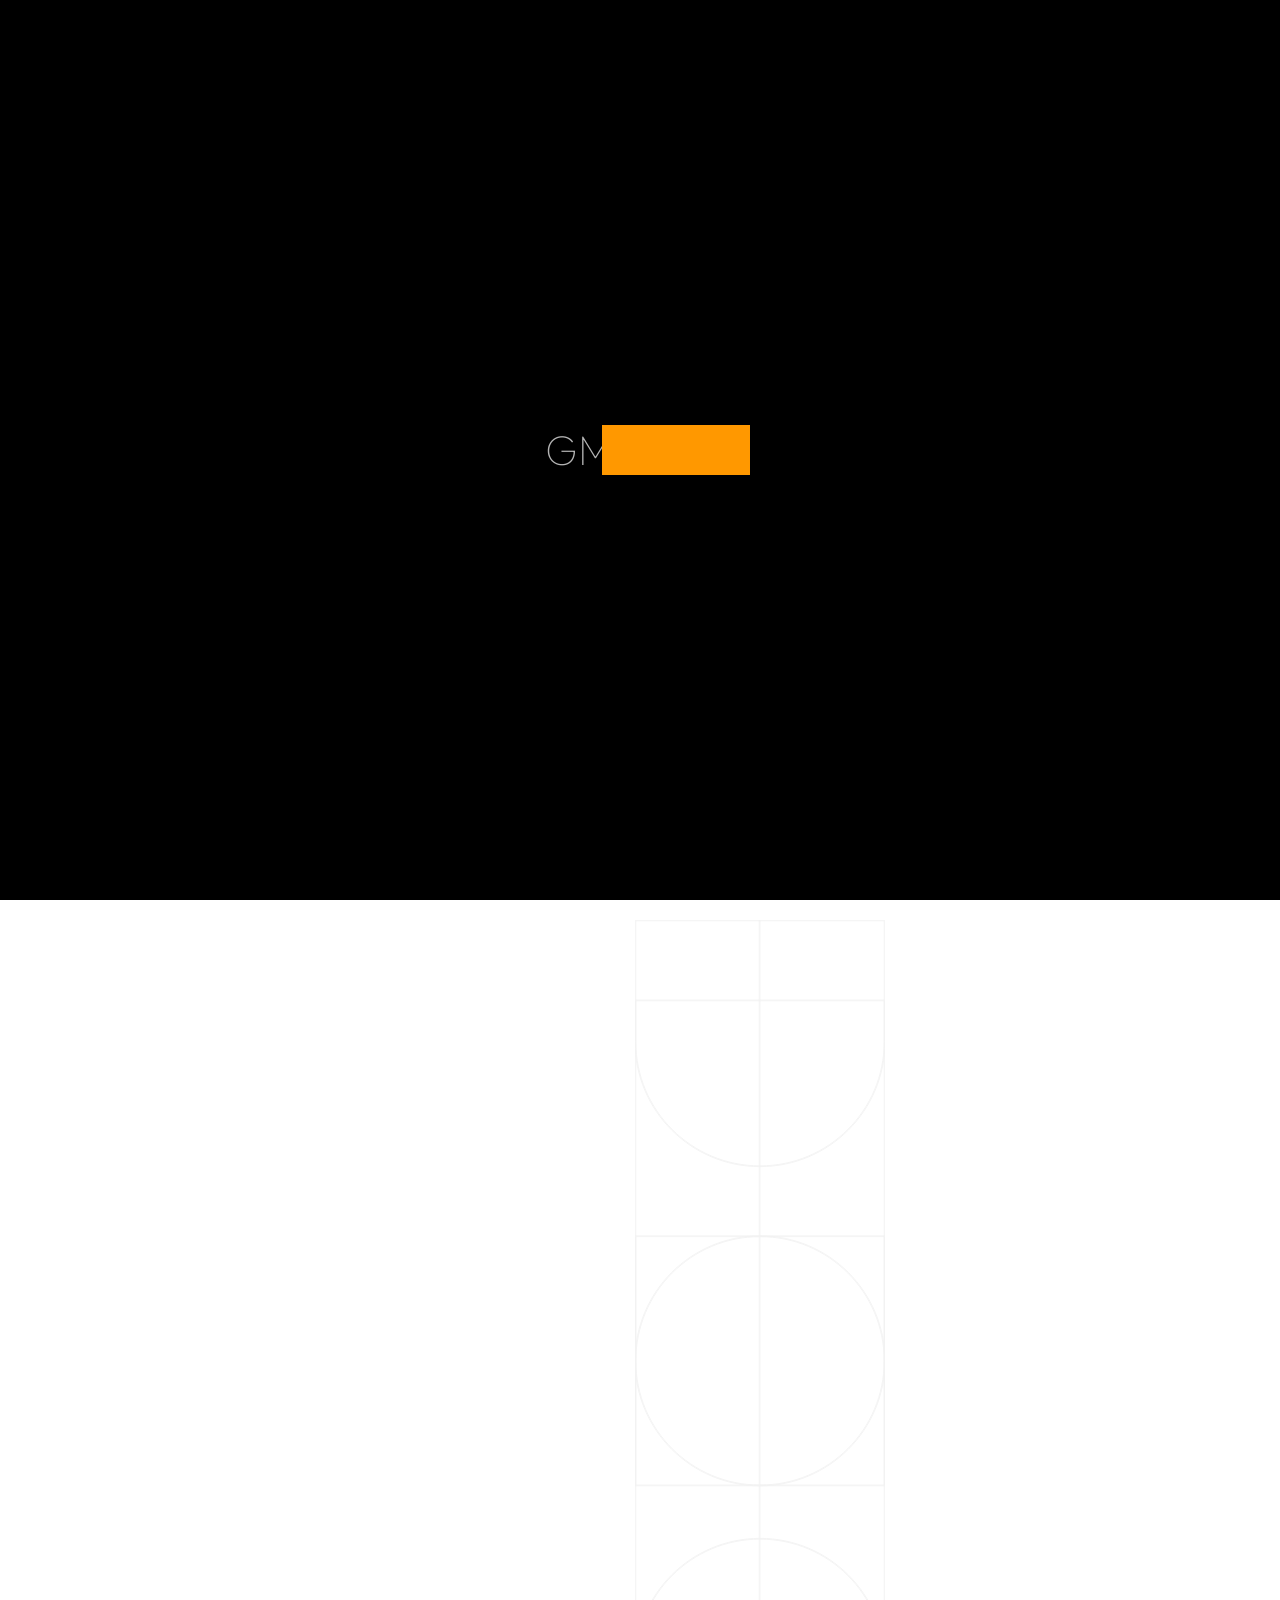
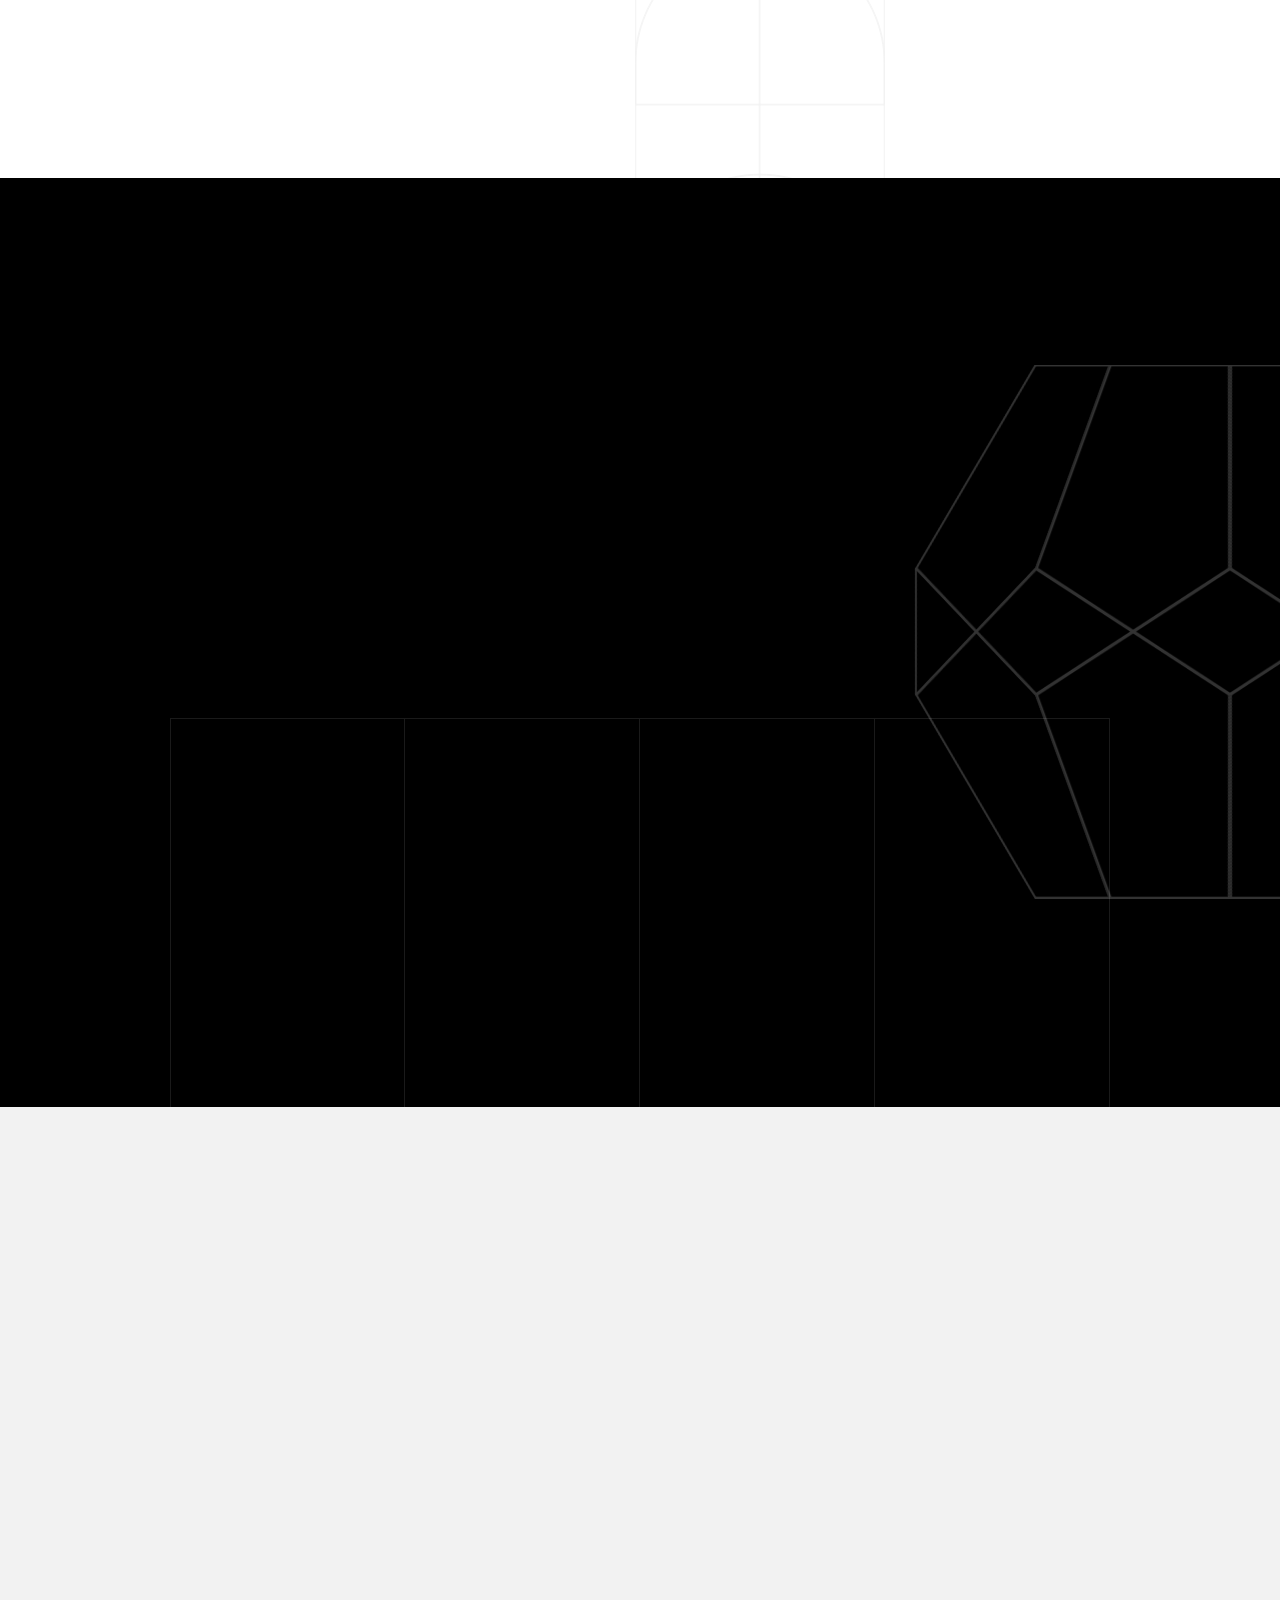
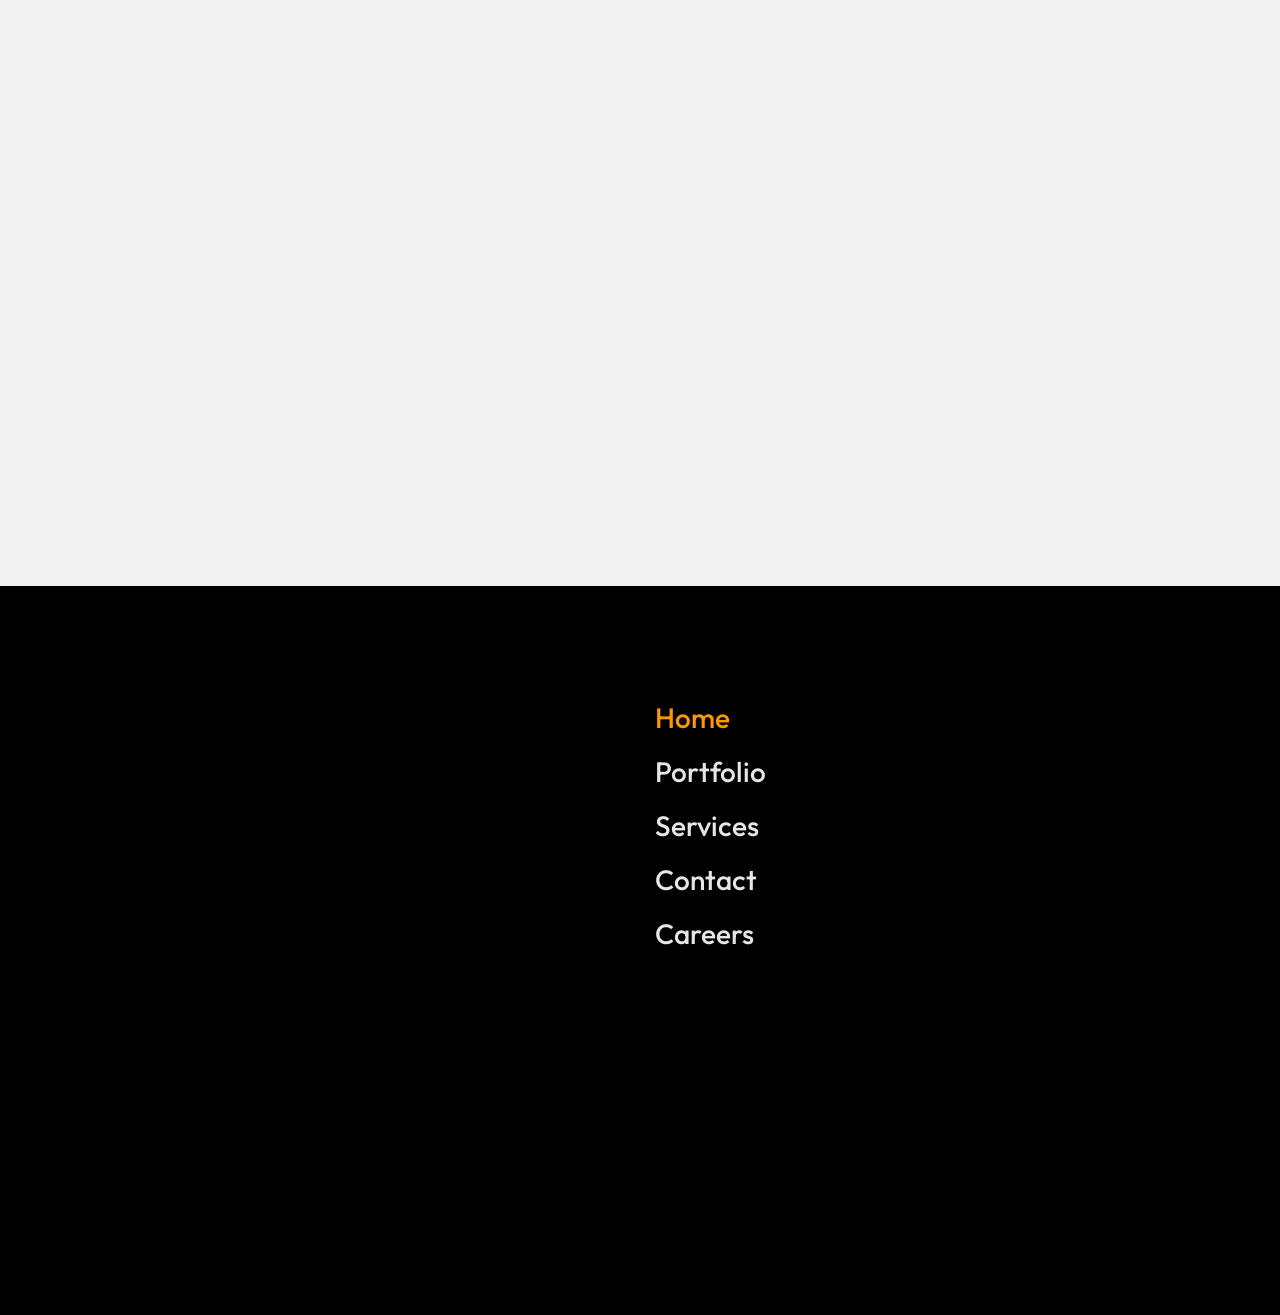
<file: index.html>
<!DOCTYPE html>
<html lang="en-IN">

<head>

    <meta charset="UTF-8">
    <meta name="viewport" content="width=device-width, initial-scale=1.0">
    <meta http-equiv="X-UA-Compatible" content="ie=edge">
    <meta name="description" content="GMI Tech is a software consultancy in Ballari, Karnataka, offering web development, mobile apps, ERP, CRM, HRMS and AI solutions for businesses.">
    <meta name="robots" content="index, follow, max-snippet:-1, max-image-preview:large, max-video-preview:-1">
    <meta name="keywords" content="gmitech, gmitech.in, GMI Tech Ballari, software company Ballari, software company Bellary, software agency Ballari Karnataka, IT company Ballari, software developers Ballari, AI software company Ballari, startup software company Ballari, software development near me, best software company Ballari, best software agency Ballari, custom software Karnataka, website development company Ballari, mobile app development Ballari, AI-driven software company">
    <meta name="author" content="GMI Tech">
    <meta name="geo.region" content="IN-KA">
    <meta name="geo.placename" content="Ballari">
    <meta name="ICBM" content="15.1394, 76.9214">
    <meta name="geo.position" content="15.1394; 76.9214">
    <meta name="theme-color" content="#ff9800">
    <link rel="canonical" href="https://gmitech.in/">
    <link rel="alternate" hreflang="en-IN" href="https://gmitech.in/">
    <meta property="og:type" content="website">
    <meta property="og:site_name" content="GMI Tech">
    <meta property="og:title" content="GMI Tech | Software Consultancy in Ballari">
    <meta property="og:description" content="GMI Tech is a software consultancy in Ballari, Karnataka, offering web development, mobile apps, ERP, CRM, HRMS and AI solutions for businesses.">
    <meta property="og:url" content="https://gmitech.in/">
    <meta property="og:image" content="https://gmitech.in/favicon-512x512.png">
    <meta property="og:locale" content="en_IN">
    <meta name="twitter:card" content="summary_large_image">
    <meta name="twitter:title" content="GMI Tech | Software Consultancy in Ballari">
    <meta name="twitter:description" content="GMI Tech is a software consultancy in Ballari, Karnataka, offering web development, mobile apps, ERP, CRM, HRMS and AI solutions for businesses.">
    <meta name="twitter:image" content="https://gmitech.in/favicon-512x512.png">

    <!-- bootstrap grid css -->
    <link rel="stylesheet" href="css/plugins/bootstrap-grid.css">
    <!-- font awesome css -->
    <link rel="stylesheet" href="css/plugins/font-awesome.min.css">
    <!-- swiper css -->
    <link rel="stylesheet" href="css/plugins/swiper.min.css">
    <!-- ashley scss -->
    <link rel="stylesheet" href="css/style.css">
    <!-- page name -->
    <link rel="icon" type="image/png" sizes="48x48" href="./favicon-48x48.png?v=3">
    <link rel="shortcut icon" href="./favicon.ico?v=3">
    <link rel="icon" type="image/png" sizes="96x96" href="./favicon-96x96.png?v=3">
    <link rel="icon" type="image/png" sizes="192x192" href="./favicon-192x192.png?v=3">
    <link rel="apple-touch-icon" sizes="180x180" href="./apple-touch-icon.png?v=3">
    <link rel="manifest" href="site.webmanifest">
    <meta name="application-name" content="GMI Tech">
    <title>GMI Tech | Software Consultancy in Ballari</title>
    <script type="application/ld+json">
    {
      "@context": "https://schema.org",
      "@graph": [
        {
          "@type": ["Organization", "ProfessionalService", "LocalBusiness"],
          "@id": "https://gmitech.in/#organization",
          "name": "GMI Tech",
          "alternateName": ["GMITECH", "gmitech", "gmitech.in", "GMI Tech Ballari"],
          "url": "https://gmitech.in/",
          "logo": {
            "@type": "ImageObject",
            "url": "https://gmitech.in/favicon-512x512.png"
          },
          "image": "https://gmitech.in/favicon-512x512.png",
          "description": "GMI Tech is a software consultancy in Ballari, Karnataka, offering web development, mobile apps, ERP, CRM, HRMS and AI solutions for businesses.",
          "slogan": "Software that actually gets shipped.",
          "knowsAbout": [
            "Software development", "Website development", "Responsive web design",
            "Mobile app development", "Custom software development", "UI/UX design",
            "Cloud development", "DevOps", "Enterprise software", "API development",
            "SaaS development", "ERP systems", "CRM systems", "Content management systems",
            "E-commerce development", "Artificial intelligence integration",
            "Generative AI applications", "AI chatbot development", "Retrieval-augmented generation",
            "Business process automation", "Workflow automation", "Software maintenance",
            "Cybersecurity", "Digital transformation", "HRMS portals",
            "Attendance management systems", "Payroll systems", "College management systems",
            "School management systems", "Hospital management systems",
            "Live result systems", "Inventory management systems",
            "Business web applications", "Software project delivery"
          ],
          "address": {
            "@type": "PostalAddress",
            "addressLocality": "Ballari",
            "addressRegion": "Karnataka",
            "postalCode": "583102",
            "addressCountry": "IN"
          },
          "areaServed": [
            {"@type": "City", "name": "Ballari"},
            {"@type": "City", "name": "Bellary"},
            {"@type": "City", "name": "Hosapete"},
            {"@type": "City", "name": "Sandur"},
            {"@type": "City", "name": "Kurugodu"},
            {"@type": "City", "name": "Siruguppa"},
            {"@type": "AdministrativeArea", "name": "Karnataka"},
            {"@type": "Country", "name": "India"}
          ],
          "geo": {
            "@type": "GeoCoordinates",
            "latitude": 15.1394,
            "longitude": 76.9214
          },
          "telephone": "+91-90367-17885",
          "email": "ruhan@gmitech.in",
          "numberOfEmployees": {"@type": "QuantitativeValue", "value": 6},
          "foundingLocation": {"@type": "Place", "name": "Ballari, Karnataka, India"},
          "contactPoint": [
            {
              "@type": "ContactPoint",
              "contactType": "sales",
              "telephone": "+91-90367-17885",
              "email": "ruhan@gmitech.in",
              "areaServed": "IN",
              "availableLanguage": ["English", "Hindi", "Kannada"]
            },
            {
              "@type": "ContactPoint",
              "contactType": "customer support",
              "telephone": "+91-94481-07140",
              "email": "abrar@gmitech.in",
              "areaServed": "IN",
              "availableLanguage": ["English", "Hindi", "Kannada"]
            }
          ],
          "hasOfferCatalog": {
            "@type": "OfferCatalog",
            "name": "Software Development Services",
            "itemListElement": [
              {"@type": "Offer", "itemOffered": {"@type": "Service", "name": "Web Development", "description": "Website development for business and institutional needs.", "serviceType": "Web Development", "areaServed": "Ballari, Karnataka", "provider": {"@id": "https://gmitech.in/#organization"}}},
              {"@type": "Offer", "itemOffered": {"@type": "Service", "name": "Mobile App Development", "description": "Mobile application design and development.", "serviceType": "Mobile App Development", "areaServed": "Ballari, Karnataka", "provider": {"@id": "https://gmitech.in/#organization"}}},
              {"@type": "Offer", "itemOffered": {"@type": "Service", "name": "Custom Software Development", "description": "Custom software built to support business workflows.", "serviceType": "Custom Software Development", "areaServed": "Ballari, Karnataka", "provider": {"@id": "https://gmitech.in/#organization"}}},
              {"@type": "Offer", "itemOffered": {"@type": "Service", "name": "UI/UX Design", "description": "User interface and experience design for digital products.", "serviceType": "UI/UX Design", "areaServed": "Ballari, Karnataka", "provider": {"@id": "https://gmitech.in/#organization"}}},
              {"@type": "Offer", "itemOffered": {"@type": "Service", "name": "Cloud Development", "description": "Cloud solutions for software products and business systems.", "serviceType": "Cloud Development", "areaServed": "Ballari, Karnataka", "provider": {"@id": "https://gmitech.in/#organization"}}},
              {"@type": "Offer", "itemOffered": {"@type": "Service", "name": "DevOps", "description": "DevOps services supporting software delivery and operations.", "serviceType": "DevOps", "areaServed": "Ballari, Karnataka", "provider": {"@id": "https://gmitech.in/#organization"}}},
              {"@type": "Offer", "itemOffered": {"@type": "Service", "name": "Enterprise Software", "description": "Software systems designed for organizational workflows.", "serviceType": "Enterprise Software", "areaServed": "Ballari, Karnataka", "provider": {"@id": "https://gmitech.in/#organization"}}},
              {"@type": "Offer", "itemOffered": {"@type": "Service", "name": "API Development", "description": "API design and development for software integrations.", "serviceType": "API Development", "areaServed": "Ballari, Karnataka", "provider": {"@id": "https://gmitech.in/#organization"}}},
              {"@type": "Offer", "itemOffered": {"@type": "Service", "name": "SaaS Development", "description": "Software-as-a-service product development.", "serviceType": "SaaS Development", "areaServed": "Ballari, Karnataka", "provider": {"@id": "https://gmitech.in/#organization"}}},
              {"@type": "Offer", "itemOffered": {"@type": "Service", "name": "ERP Development", "description": "Enterprise resource planning software development.", "serviceType": "ERP", "areaServed": "Ballari, Karnataka", "provider": {"@id": "https://gmitech.in/#organization"}}},
              {"@type": "Offer", "itemOffered": {"@type": "Service", "name": "CRM Development", "description": "Customer relationship management software development.", "serviceType": "CRM", "areaServed": "Ballari, Karnataka", "provider": {"@id": "https://gmitech.in/#organization"}}},
              {"@type": "Offer", "itemOffered": {"@type": "Service", "name": "CMS Development", "description": "Content management system development.", "serviceType": "CMS", "areaServed": "Ballari, Karnataka", "provider": {"@id": "https://gmitech.in/#organization"}}},
              {"@type": "Offer", "itemOffered": {"@type": "Service", "name": "E-commerce Development", "description": "Online store and e-commerce system development.", "serviceType": "E-commerce", "areaServed": "Ballari, Karnataka", "provider": {"@id": "https://gmitech.in/#organization"}}},
              {"@type": "Offer", "itemOffered": {"@type": "Service", "name": "AI Integration", "description": "Artificial intelligence integration for software products.", "serviceType": "AI Integration", "areaServed": "Ballari, Karnataka", "provider": {"@id": "https://gmitech.in/#organization"}}},
              {"@type": "Offer", "itemOffered": {"@type": "Service", "name": "Automation", "description": "Business workflow and process automation.", "serviceType": "Automation", "areaServed": "Ballari, Karnataka", "provider": {"@id": "https://gmitech.in/#organization"}}},
              {"@type": "Offer", "itemOffered": {"@type": "Service", "name": "Maintenance and Support", "description": "Ongoing software maintenance and technical support.", "serviceType": "Maintenance and Support", "areaServed": "Ballari, Karnataka", "provider": {"@id": "https://gmitech.in/#organization"}}},
              {"@type": "Offer", "itemOffered": {"@type": "Service", "name": "Cybersecurity", "description": "Cybersecurity services for software and digital systems.", "serviceType": "Cybersecurity", "areaServed": "Ballari, Karnataka", "provider": {"@id": "https://gmitech.in/#organization"}}},
              {"@type": "Offer", "itemOffered": {"@type": "Service", "name": "Digital Transformation", "description": "Digital transformation through software and technology.", "serviceType": "Digital Transformation", "areaServed": "Ballari, Karnataka", "provider": {"@id": "https://gmitech.in/#organization"}}}
            ]
          }
        },
        {
          "@type": "WebSite",
          "@id": "https://gmitech.in/#website",
          "url": "https://gmitech.in/",
          "name": "GMI Tech",
          "alternateName": ["GMITECH", "gmitech", "gmitech.in", "GMI Tech Ballari"],
          "publisher": {"@id": "https://gmitech.in/#organization"}
        },
        {
          "@type": "WebPage",
          "@id": "https://gmitech.in/#webpage",
          "url": "https://gmitech.in/",
          "name": "GMI Tech | Software Consultancy in Ballari",
          "description": "GMI Tech is a software consultancy in Ballari, Karnataka, offering web development, mobile apps, ERP, CRM, HRMS and AI solutions for businesses.",
          "isPartOf": {"@id": "https://gmitech.in/#website"},
          "about": {"@id": "https://gmitech.in/#organization"}
        }
      ]
    }
    </script>

</head>
<body>

    <!-- wrapper -->
    <div class="mil-wrapper" id="top">

        <!-- cursor -->
        <div class="mil-ball">
            <span class="mil-icon-1">
                <svg viewBox="0 0 128 128">
                    <path d="M106.1,41.9c-1.2-1.2-3.1-1.2-4.2,0c-1.2,1.2-1.2,3.1,0,4.2L116.8,61H11.2l14.9-14.9c1.2-1.2,1.2-3.1,0-4.2	c-1.2-1.2-3.1-1.2-4.2,0l-20,20c-1.2,1.2-1.2,3.1,0,4.2l20,20c0.6,0.6,1.4,0.9,2.1,0.9s1.5-0.3,2.1-0.9c1.2-1.2,1.2-3.1,0-4.2	L11.2,67h105.5l-14.9,14.9c-1.2,1.2-1.2,3.1,0,4.2c0.6,0.6,1.4,0.9,2.1,0.9s1.5-0.3,2.1-0.9l20-20c1.2-1.2,1.2-3.1,0-4.2L106.1,41.9	z" />
                </svg>
            </span>
            <div class="mil-more-text">More</div>
            <div class="mil-choose-text">Сhoose</div>
        </div>
        <!-- cursor end -->

        <!-- preloader -->
        <div class="mil-preloader">
            <div class="mil-preloader-animation">
                <div class="mil-pos-abs mil-animation-1">
                    <p class="mil-h3 mil-muted mil-thin">Pioneering</p>
                    <p class="mil-h3 mil-muted">Creative</p>
                    <p class="mil-h3 mil-muted mil-thin">Excellence</p>
                </div>
                <div class="mil-pos-abs mil-animation-2">
                    <div class="mil-reveal-frame">
                        <p class="mil-reveal-box"></p>
                        <p class="mil-h3 mil-muted mil-thin">GMI Tech</p>
                    </div>
                </div>
            </div>
        </div>
        <!-- preloader end -->

        <!-- scrollbar progress -->
        <div class="mil-progress-track">
            <div class="mil-progress"></div>
        </div>
        <!-- scrollbar progress end -->

        <!-- menu -->
        <div class="mil-menu-frame">
            <!-- frame clone -->
            <div class="mil-frame-top">
                <a href="index.html" data-no-swup class="mil-logo">GMI Tech</a>
                <div class="mil-menu-btn">
                    <span></span>
                </div>
            </div>
            <!-- frame clone end -->
            <div class="container">
                <div class="mil-menu-content">
                    <div class="row">
                        <div class="col-xl-5">

                            <nav class="mil-main-menu" id="swupMenu">
                                <ul>
                                    <li class="mil-active"><a href="index.html" data-no-swup>Home</a></li>
                                    <li><a href="portfolio.html" data-no-swup>Portfolio</a></li>
                                    <li><a href="services.html" data-no-swup>Services</a></li>
                                    <li><a href="contact.html" data-no-swup>Contact</a></li>
                                    <li><a href="career.html" data-no-swup>Careers</a></li>
                                </ul>
                            </nav>

                        </div>
                        <div class="col-xl-7">

                            <div class="mil-menu-right-frame">
                                <div class="mil-animation-in">
                                    <div class="mil-animation-frame">
                                        <div class="mil-animation mil-position-1 mil-scale" data-value-1="2" data-value-2="2"></div>
                                    </div>
                                </div>
                                <div class="mil-menu-right">
                                                                        <div class="row">
                                        <div class="col-lg-8 mil-mb-60">
                                            <h6 class="mil-muted mil-mb-30">Explore GMI Tech</h6>
                                            <ul class="mil-menu-list">
                                                <li><a href="index.html" data-no-swup class="mil-light-soft">Home</a></li>
                                                <li><a href="portfolio.html" data-no-swup class="mil-light-soft">Portfolio</a></li>
                                                <li><a href="services.html" data-no-swup class="mil-light-soft">Services</a></li>
                                                <li><a href="contact.html" data-no-swup class="mil-light-soft">Contact</a></li>
                                                <li><a href="career.html" data-no-swup class="mil-light-soft">Careers</a></li>
                                            </ul>
                                        </div>
                                        <div class="col-lg-4 mil-mb-60">
                                            <h6 class="mil-muted mil-mb-30">Policies</h6>
                                            <ul class="mil-menu-list">
                                                <li><a href="privacy.html" data-no-swup class="mil-light-soft">Privacy Policy</a></li>
                                                <li><a href="tandc.html" data-no-swup class="mil-light-soft">Terms and conditions</a></li>
                                                <li><a href="cp.html" data-no-swup class="mil-light-soft">Cookie Policy</a></li>
                                            </ul>
                                        </div>
                                    </div>
                                    <div class="mil-divider mil-mb-60"></div>
                                    <div class="row justify-content-between">

                                        <div class="col-lg-4 mil-mb-60">

                                            <h6 class="mil-muted mil-mb-30">India</h6>

                                            <p class="mil-light-soft mil-up">Ballari, Karnataka, India 583102 <span class="mil-no-wrap">9036717885</span></p>

                                        </div>
                                        <div class="col-lg-4 mil-mb-60">

                                            <h6 class="mil-muted mil-mb-30">Contact</h6>

                                            <p class="mil-light-soft"><a href="mailto:ruhan@gmitech.in">ruhan@gmitech.in</a><br><a href="mailto:abrar@gmitech.in">abrar@gmitech.in</a></p>

                                        </div>
                                    </div>
                                </div>
                            </div>

                        </div>
                    </div>
                </div>
            </div>
        </div>
        <!-- menu -->
        
        <!-- curtain -->
        <div class="mil-curtain"></div>
        <!-- curtain end -->

        <!-- frame -->
        <div class="mil-frame">
            <div class="mil-frame-top">
                <a href="index.html" data-no-swup class="mil-logo">GMI Tech</a>
                <div class="mil-menu-btn">
                    <span></span>
                </div>
            </div>
            <div class="mil-frame-bottom">
                <div class="mil-current-page"></div>
                <div class="mil-back-to-top">
                    <a href="#top" class="mil-link mil-dark mil-arrow-place">
                        <span>Back to top</span>
                    </a>
                </div>
            </div>
        </div>
        <!-- frame end -->

        <!-- content -->
        <div class="mil-content">
            <div id="swupMain" class="mil-main-transition">

                <!-- banner -->
                <section class="mil-banner mil-dark-bg">
                    <div class="mi-invert-fix">
                        <div class="mil-animation-frame">
                            <div class="mil-animation mil-position-1 mil-scale" data-value-1="7" data-value-2="1.6"></div>
                            <div class="mil-animation mil-position-2 mil-scale" data-value-1="4" data-value-2="1"></div>
                            <div class="mil-animation mil-position-3 mil-scale" data-value-1="1.2" data-value-2=".1"></div>
                        </div>

                        <div class="mil-gradient"></div>

                        <div class="container">
                            <div class="mil-banner-content mil-up">

                                <h1 class="mil-muted mil-mb-60">Building <span class="mil-thin">Digital</span><br> Solutions <span class="mil-thin">That Work</span></h1>
                                <div class="row">
                                    <div class="col-md-7 col-lg-5">

                                        <p class="mil-light-soft mil-mb-60">GMI Tech builds websites, custom software, and practical digital tools that help businesses and institutions work smarter.</p>

                                    </div>
                                </div>

                                <a href="services.html" data-no-swup class="mil-button mil-arrow-place mil-btn-space">
                                    <span>What we do</span>
                                </a>

                                <a href="portfolio.html" data-no-swup class="mil-link mil-muted mil-arrow-place">
                                    <span>View works</span>
                                </a>

                                <div class="mil-circle-text">
                                    <svg version="1.1" xmlns="http://www.w3.org/2000/svg" xmlns:xlink="http://www.w3.org/1999/xlink" x="0px" y="0px" viewBox="0 0 300 300" enable-background="new 0 0 300 300" xml:space="preserve" class="mil-ct-svg mil-rotate" data-value="360">
                                        <defs>
                                            <path id="circlePath" d="M 150, 150 m -60, 0 a 60,60 0 0,1 120,0 a 60,60 0 0,1 -120,0 " />
                                        </defs>
                                        <circle cx="150" cy="100" r="75" fill="none" />
                                        <g>
                                            <use xlink:href="#circlePath" fill="none" />
                                            <text style="letter-spacing: 6.5px">
                                                <!-- circle text -->
                                                <textPath xlink:href="#circlePath">Scroll down - Scroll down - </textPath>
                                            </text>
                                        </g>
                                    </svg>
                                    <a href="#about" class="mil-button mil-arrow-place mil-icon-button mil-arrow-down"></a>
                                </div>

                            </div>
                        </div>
                    </div>
                </section>
                <!-- banner end -->

                <!-- about -->
                <section id="about">
                    <div class="container mil-p-120-30">
                        <div class="row justify-content-between align-items-center">
                            <div class="col-lg-6 col-xl-5">

                                <div class="mil-mb-90">
                                    <h2 class="mil-up mil-mb-60">Practical <br>Digital <span class="mil-thin">Solutions</span></h2>
                                    <p class="mil-up mil-mb-30">GMI Tech creates websites and custom software for businesses, schools, and growing teams. We focus on useful features, clear design, and solutions that fit each client's needs.</p>

                                    <p class="mil-up mil-mb-60">From school and HR management platforms to business websites and tailored software, we work closely with clients to turn everyday challenges into dependable digital products.</p>

                                    <div class="mil-about-quote">
                                        <div class="mil-quote mil-up">
                                            <h6>S Mohammed Ruhan</h6>
                                            <p>Lead [Software Development]</p>
                                        </div>
                                    </div>
                                </div>

                            </div>
                            <div class="col-lg-5">

                                <div class="mil-about-photo mil-mb-90">
                                    <div class="mil-lines-place"></div>
                                    <div class="mil-up mil-img-frame" style="padding-bottom: 160%;">
                                        <img decoding="async" loading="lazy" width="736" height="981" src="img/photo/1.jpg" alt="Illustration of a team planning and collaborating around a table" class="mil-scale" data-value-1="1" data-value-2="1.2">
                                    </div>
                                </div>

                            </div>
                        </div>
                    </div>
                </section>
                <!-- about end -->

                <!-- services -->
                <section class="mil-dark-bg">
                    <div class="mi-invert-fix">
                        <div class="mil-animation-frame">
                            <div class="mil-animation mil-position-1 mil-scale" data-value-1="2.4" data-value-2="1.4" style="top: 300px; right: -100px"></div>
                            <div class="mil-animation mil-position-2 mil-scale" data-value-1="2" data-value-2="1" style="left: 150px"></div>
                        </div>
                        <div class="container mil-p-120-0">

                            <div class="mil-mb-120">
                                <div class="row">
                                    <div class="col-lg-10">

                                        <span class="mil-suptitle mil-light-soft mil-suptitle-right mil-up">Technology and software built around<br>real-world needs.</span>

                                    </div>
                                </div>

                                <div class="mil-complex-text justify-content-center mil-up mil-mb-15">

                                    <span class="mil-text-image"><img width="866" height="536" src="img/photo/2.jpg" alt="Team collaborating in a workspace" loading="lazy" decoding="async"></span>
                                    <h2 class="mil-h1 mil-muted mil-center">Useful <span class="mil-thin">Software</span></h2>

                                </div>
                                <div class="mil-complex-text justify-content-center mil-up">

                                    <h2 class="mil-h1 mil-muted mil-center">For Your <span class="mil-thin">Goals.</span></h2>
                                    <a href="services.html" data-no-swup class="mil-services-button mil-button mil-arrow-place"><span>What we do</span></a>

                                </div>
                            </div>

                            <div class="row mil-services-grid m-0">
                                <div class="col-md-6 col-lg-3 mil-services-grid-item p-0">

                                    <a href="services.html" data-no-swup class="mil-service-card-sm mil-up">
                                        <h5 class="mil-muted mil-mb-30">Custom Software <br>Development</h5>
                                        <p class="mil-light-soft mil-mb-30">Purpose-built tools and systems designed around your workflow.</p>
                                        <div class="mil-button mil-icon-button-sm mil-arrow-place"></div>
                                    </a>

                                </div>
                                <div class="col-md-6 col-lg-3 mil-services-grid-item p-0">

                                    <a href="services.html" data-no-swup class="mil-service-card-sm mil-up">
                                        <h5 class="mil-muted mil-mb-30">Websites and <br>Web Applications</h5>
                                        <p class="mil-light-soft mil-mb-30">Responsive websites and web apps for businesses and institutions.</p>
                                        <div class="mil-button mil-icon-button-sm mil-arrow-place"></div>
                                    </a>

                                </div>
                                <div class="col-md-6 col-lg-3 mil-services-grid-item p-0">

                                    <a href="services.html" data-no-swup class="mil-service-card-sm mil-up">
                                        <h5 class="mil-muted mil-mb-30">HRMS and <br>Business Systems</h5>
                                        <p class="mil-light-soft mil-mb-30">Manage attendance, payroll, operations, and everyday business tasks.</p>
                                        <div class="mil-button mil-icon-button-sm mil-arrow-place"></div>
                                    </a>

                                </div>
                                <div class="col-md-6 col-lg-3 mil-services-grid-item p-0">

                                    <a href="services.html" data-no-swup class="mil-service-card-sm mil-up">
                                        <h5 class="mil-muted mil-mb-30">School and <br>Education Platforms</h5>
                                        <p class="mil-light-soft mil-mb-30">Digital tools for admissions, school information, and administration.</p>
                                        <div class="mil-button mil-icon-button-sm mil-arrow-place"></div>
                                    </a>

                                </div>
                            </div>
                        </div>
                    </div>
                </section>
                <!-- services end -->

                <!-- reviews -->
                <section class="mil-soft-bg">
                    <div class="container mil-p-120-120">

                        <div class="row">
                            <div class="col-lg-10">

                                <span class="mil-suptitle mil-suptitle-right mil-suptitle-dark mil-up">Feedback from clients who trusted GMI Tech<br>with their digital projects.</span>

                            </div>
                        </div>

                        <h2 class="mil-center mil-up mil-mb-60">Client <span class="mil-thin">Feedback:</span> <br>Built Together</h2>

                        <div class="mil-revi-pagination mil-up mil-mb-60"></div>

                        <div class="row mil-relative justify-content-center">
                            <div class="col-lg-8">

                                <div class="mil-slider-nav mil-soft mil-reviews-nav mil-up">
                                    <div class="mil-slider-arrow mil-prev mil-revi-prev mil-arrow-place"></div>
                                    <div class="mil-slider-arrow mil-revi-next mil-arrow-place"></div>
                                </div>

                                <svg xmlns="http://www.w3.org/2000/svg" viewBox="0 0 48 48" class="mil-quote-icon mil-up">
                                    <path d="M 13.5 10 A 8.5 8.5 0 0 0 13.5 27 A 8.5 8.5 0 0 0 18.291016 25.519531 C 17.422273 29.222843 15.877848 31.803343 14.357422 33.589844 C 12.068414 36.279429 9.9433594 37.107422 9.9433594 37.107422 A 1.50015 1.50015 0 1 0 11.056641 39.892578 C 11.056641 39.892578 13.931586 38.720571 16.642578 35.535156 C 19.35357 32.349741 22 27.072581 22 19 A 1.50015 1.50015 0 0 0 21.984375 18.78125 A 8.5 8.5 0 0 0 13.5 10 z M 34.5 10 A 8.5 8.5 0 0 0 34.5 27 A 8.5 8.5 0 0 0 39.291016 25.519531 C 38.422273 29.222843 36.877848 31.803343 35.357422 33.589844 C 33.068414 36.279429 30.943359 37.107422 30.943359 37.107422 A 1.50015 1.50015 0 1 0 32.056641 39.892578 C 32.056641 39.892578 34.931586 38.720571 37.642578 35.535156 C 40.35357 32.349741 43 27.072581 43 19 A 1.50015 1.50015 0 0 0 42.984375 18.78125 A 8.5 8.5 0 0 0 34.5 10 z" fill="#000000" />
                                </svg>

                                <div class="swiper-container mil-reviews-slider">
                                    <div class="swiper-wrapper">
                                        <div class="swiper-slide">
                                            <div class="mil-review-frame mil-center" data-swiper-parallax="-200" data-swiper-parallax-opacity="0">
                                                <h5 class="mil-up mil-mb-10">Pranav Gautam</h5>
                                                <p class="mil-mb-5 mil-upper mil-up mil-mb-30">AVENOR Website</p>
                                                <p class="mil-text-xl mil-up">GMI Tech brought the AVENOR idea to life with a polished website that presents our startup intelligence platform clearly. The team listened to what we needed and delivered a site that feels ready to grow with us.</p>
                                            </div>
                                        </div>
                                        <div class="swiper-slide">
                                            <div class="mil-review-frame mil-center" data-swiper-parallax="-200" data-swiper-parallax-opacity="0">
                                                <h5 class="mil-up mil-mb-10">Ramaiah Health+ </h5>
                                                <p class="mil-mb-5 mil-upper mil-up mil-mb-30">Ramaiah HRMS</p>
                                                <p class="mil-text-xl mil-up">The HRMS website brings attendance, shift tracking, and hour-based payroll together in one easy-to-use system. GMI Tech understood our requirements and built a practical solution for our team.</p>
                                            </div>
                                        </div>
                                        <div class="swiper-slide">
                                            <div class="mil-review-frame mil-center" data-swiper-parallax="-200" data-swiper-parallax-opacity="0">
                                                <h5 class="mil-up mil-mb-10">Rajashekar</h5>
                                                <p class="mil-mb-5 mil-upper mil-up mil-mb-30">Jain's International School Website</p>
                                                <p class="mil-text-xl mil-up">GMI Tech created a welcoming school website that makes admissions information and key details easy to find. The team was responsive and made the process straightforward.</p>
                                            </div>
                                        </div>
                                        <div class="swiper-slide">
                                            <div class="mil-review-frame mil-center" data-swiper-parallax="-200" data-swiper-parallax-opacity="0">
                                                <h5 class="mil-up mil-mb-10">Aarav Sharma</h5>
                                                <p class="mil-mb-5 mil-upper mil-up mil-mb-30">Custom Software</p>
                                                <p class="mil-text-xl mil-up">We needed software shaped around the way our business works. GMI Tech understood the workflow, built the features we needed, and helped us simplify day-to-day tasks.</p>
                                            </div>
                                        </div>
                                        <!-- <div class="swiper-slide">
                                            <div class="mil-review-frame mil-center" data-swiper-parallax="-200" data-swiper-parallax-opacity="0">
                                                <h5 class="mil-up mil-mb-10">Ananya Rao</h5>
                                                <p class="mil-mb-5 mil-upper mil-up mil-mb-30">Business Website</p>
                                                <p class="mil-text-xl mil-up">Our new website gives customers a clear picture of our services and makes it easier to get in touch. GMI Tech kept the design clean and made sure it works well on mobile.</p>
                                            </div>
                                        </div> -->
                                        <!-- <div class="swiper-slide">
                                            <div class="mil-review-frame mil-center" data-swiper-parallax="-200" data-swiper-parallax-opacity="0">
                                                <h5 class="mil-up mil-mb-10">Meera Nair</h5>
                                                <p class="mil-mb-5 mil-upper mil-up mil-mb-30">Web Application</p>
                                                <p class="mil-text-xl mil-up">The custom web application has made our processes more organized and reliable. GMI Tech stayed focused on the requirements and delivered a solution our team can use every day.</p>
                                            </div>
                                        </div> -->
                                        <!-- <div class="swiper-slide">
                                            <div class="mil-review-frame mil-center" data-swiper-parallax="-200" data-swiper-parallax-opacity="0">
                                                <h5 class="mil-up mil-mb-10">Vikram Patel</h5>
                                                <p class="mil-mb-5 mil-upper mil-up mil-mb-30">Custom Software</p>
                                                <p class="mil-text-xl mil-up">The custom software GMI Tech built fits our workflow and has made everyday tasks easier to manage. The team understood what we needed and delivered a dependable solution.</p>
                                            </div>
                                        </div> -->
                                    </div>
                                </div>

                            </div>
                        </div>

                    </div>
                </section>
                <!-- reviews end -->
<!-- 
                <div class="mil-soft-bg">
                    <div class="container mil-p-0-120">

                        <div class="swiper-container mil-infinite-show mil-up">
                            <div class="swiper-wrapper">
                                <div class="swiper-slide">
                                    <a href="#." class="mil-partner-frame" style="width: 60px;"><img decoding="async" loading="lazy" width="75" height="28" src="img/partners/1.svg" alt="Partner company logo"></a>
                                </div>
                                <div class="swiper-slide">
                                    
                                </div>
                                <div class="swiper-slide">
                                    <a href="#." class="mil-partner-frame" style="width: 60px;"><img decoding="async" loading="lazy" width="75" height="28" src="img/partners/1.svg" alt="Partner company logo"></a>
                                </div>
                                <div class="swiper-slide">
                                    
                                </div>
                            </div>
                        </div>

                    </div>
                </div>
                 -->

               
                <!-- footer -->
                <footer class="mil-dark-bg">
                    <div class="mi-invert-fix">
                        <div class="container mil-p-120-60">
                            <div class="row justify-content-between">
                                <div class="col-md-4 col-lg-4 mil-mb-60">

                                    <div class="mil-muted mil-logo mil-up mil-mb-30">GMI Tech</div>

                                    <p class="mil-light-soft mil-up mil-mb-30">Building custom software, websites, mobile apps, and AI solutions for businesses in Ballari and across India.</p>
                                    <ul class="mil-social-icons mil-up">
                                        <li><a href="https://www.instagram.com/gmitech.in/" target="_blank" rel="noopener noreferrer" class="social-icon" aria-label="Instagram"><i class="fab fa-instagram" aria-hidden="true"></i></a></li>
                                        <li><a href="mailto:ruhan@gmitech.in" class="social-icon" aria-label="Email Ruhan"><i class="fas fa-envelope" aria-hidden="true"></i></a></li>
                                        <li><a href="https://wa.me/919036717885" target="_blank" rel="noopener noreferrer" class="social-icon" aria-label="WhatsApp"><i class="fab fa-whatsapp" aria-hidden="true"></i></a></li>
                                        <li><a href="tel:+919036717885" class="social-icon" aria-label="Call 9036717885"><i class="fas fa-phone" aria-hidden="true"></i></a></li>
                                    </ul>

                                </div>
                                <div class="col-md-7 col-lg-6">
                                    <div class="row justify-content-end">
                                        <div class="col-md-6 col-lg-7">

                                            <nav class="mil-footer-menu mil-mb-60">
                                                <ul>
                                                    <li class="mil-active"><a href="index.html" data-no-swup>Home</a></li>
                                                    <li><a href="portfolio.html" data-no-swup>Portfolio</a></li>
                                                    <li><a href="services.html" data-no-swup>Services</a></li>
                                                    <li><a href="contact.html" data-no-swup>Contact</a></li>
                                                    <li><a href="career.html" data-no-swup>Careers</a></li>
                                                </ul>
                                            </nav>

                                        </div>
                                        <div class="col-md-6 col-lg-5">

                                            <ul class="mil-menu-list mil-up mil-mb-60">
                                                <li><a href="privacy.html" data-no-swup class="mil-light-soft" title="Privacy Policy">Privacy Policy</a></li>
                                                <li><a href="tandc.html" data-no-swup class="mil-light-soft" title="Terms and conditions">Terms and conditions</a></li>
                                                <li><a href="cp.html" data-no-swup class="mil-light-soft" title="Cookie Policy">Cookie Policy</a></li>
                                            </ul>

                                        </div>
                                    </div>
                                </div>
                            </div>

                            <div class="row justify-content-between flex-sm-row-reverse">
                                <div class="col-md-7 col-lg-6">

                                    <div class="row justify-content-between">

                                        <div class="col-md-6 col-lg-5 mil-mb-60">

                                            <h6 class="mil-muted mil-up mil-mb-30">Contact email</h6>

                                            <p class="mil-light-soft mil-up"><a href="mailto:ruhan@gmitech.in" title="ruhan@gmitech.in">ruhan@gmitech.in</a></p>

                                        </div>
                                        <div class="col-md-6 col-lg-5 mil-mb-60">

                                            <h6 class="mil-muted mil-up mil-mb-30">India</h6>

                                            <p class="mil-light-soft mil-up">Ballari, Karnataka, India 583102 <span class="mil-no-wrap"><br>9036717885</span></p>

                                        </div>
                                    </div>

                                </div>
                                <div class="col-md-4 col-lg-6 mil-mb-60">

                                    <div class="mil-vert-between">
                                        <p class="mil-light-soft mil-up">© Copyright 2026 - GMI Tech. All Rights Reserved.</p>
                                        <p class="mil-light-soft mil-up">Built with ❤️ by gmitech.in</p>
                                    </div>

                                </div>
                            </div>
                        </div>
                    </div>
                </footer>
                <!-- footer end -->

                <!-- hidden elements -->
                <div class="mil-hidden-elements">
                    <div class="mil-dodecahedron">
                        <div class="mil-pentagon">
                            <div></div>
                            <div></div>
                            <div></div>
                            <div></div>
                            <div></div>
                        </div>
                        <div class="mil-pentagon">
                            <div></div>
                            <div></div>
                            <div></div>
                            <div></div>
                            <div></div>
                        </div>
                        <div class="mil-pentagon">
                            <div></div>
                            <div></div>
                            <div></div>
                            <div></div>
                            <div></div>
                        </div>
                        <div class="mil-pentagon">
                            <div></div>
                            <div></div>
                            <div></div>
                            <div></div>
                            <div></div>
                        </div>
                        <div class="mil-pentagon">
                            <div></div>
                            <div></div>
                            <div></div>
                            <div></div>
                            <div></div>
                        </div>
                        <div class="mil-pentagon">
                            <div></div>
                            <div></div>
                            <div></div>
                            <div></div>
                            <div></div>
                        </div>
                        <div class="mil-pentagon">
                            <div></div>
                            <div></div>
                            <div></div>
                            <div></div>
                            <div></div>
                        </div>
                        <div class="mil-pentagon">
                            <div></div>
                            <div></div>
                            <div></div>
                            <div></div>
                            <div></div>
                        </div>
                        <div class="mil-pentagon">
                            <div></div>
                            <div></div>
                            <div></div>
                            <div></div>
                            <div></div>
                        </div>
                        <div class="mil-pentagon">
                            <div></div>
                            <div></div>
                            <div></div>
                            <div></div>
                            <div></div>
                        </div>
                        <div class="mil-pentagon">
                            <div></div>
                            <div></div>
                            <div></div>
                            <div></div>
                            <div></div>
                        </div>
                        <div class="mil-pentagon">
                            <div></div>
                            <div></div>
                            <div></div>
                            <div></div>
                            <div></div>
                        </div>
                    </div>

                    <svg xmlns="http://www.w3.org/2000/svg" viewBox="0 0 24 24" class="mil-arrow">
                        <path d="M 14 5.3417969 C 13.744125 5.3417969 13.487969 5.4412187 13.292969 5.6367188 L 13.207031 5.7226562 C 12.816031 6.1136563 12.816031 6.7467188 13.207031 7.1367188 L 17.070312 11 L 4 11 C 3.448 11 3 11.448 3 12 C 3 12.552 3.448 13 4 13 L 17.070312 13 L 13.207031 16.863281 C 12.816031 17.254281 12.816031 17.887344 13.207031 18.277344 L 13.292969 18.363281 C 13.683969 18.754281 14.317031 18.754281 14.707031 18.363281 L 20.363281 12.707031 C 20.754281 12.316031 20.754281 11.682969 20.363281 11.292969 L 14.707031 5.6367188 C 14.511531 5.4412187 14.255875 5.3417969 14 5.3417969 z" />
                    </svg>

                    <svg width="250" viewBox="0 0 300 1404" fill="none" xmlns="http://www.w3.org/2000/svg" class="mil-lines">
                        <path fill-rule="evenodd" clip-rule="evenodd" d="M1 892L1 941H299V892C299 809.71 232.29 743 150 743C67.7096 743 1 809.71 1 892ZM0 942H300V892C300 809.157 232.843 742 150 742C67.1573 742 0 809.157 0 892L0 942Z" class="mil-move" />
                        <path fill-rule="evenodd" clip-rule="evenodd" d="M299 146V97L1 97V146C1 228.29 67.7096 295 150 295C232.29 295 299 228.29 299 146ZM300 96L0 96V146C0 228.843 67.1573 296 150 296C232.843 296 300 228.843 300 146V96Z" class="mil-move" />
                        <path fill-rule="evenodd" clip-rule="evenodd" d="M299 1H1V1403H299V1ZM0 0V1404H300V0H0Z" />
                        <path fill-rule="evenodd" clip-rule="evenodd" d="M150 -4.37115e-08L150 1404L149 1404L149 0L150 -4.37115e-08Z" />
                        <path fill-rule="evenodd" clip-rule="evenodd" d="M150 1324C232.29 1324 299 1257.29 299 1175C299 1092.71 232.29 1026 150 1026C67.7096 1026 1 1092.71 1 1175C1 1257.29 67.7096 1324 150 1324ZM150 1325C232.843 1325 300 1257.84 300 1175C300 1092.16 232.843 1025 150 1025C67.1573 1025 0 1092.16 0 1175C0 1257.84 67.1573 1325 150 1325Z" class="mil-move" />
                        <path fill-rule="evenodd" clip-rule="evenodd" d="M300 1175H0V1174H300V1175Z" class="mil-move" />
                        <path fill-rule="evenodd" clip-rule="evenodd" d="M150 678C232.29 678 299 611.29 299 529C299 446.71 232.29 380 150 380C67.7096 380 1 446.71 1 529C1 611.29 67.7096 678 150 678ZM150 679C232.843 679 300 611.843 300 529C300 446.157 232.843 379 150 379C67.1573 379 0 446.157 0 529C0 611.843 67.1573 679 150 679Z" class="mil-move" />
                        <path fill-rule="evenodd" clip-rule="evenodd" d="M299 380H1V678H299V380ZM0 379V679H300V379H0Z" class="mil-move" />
                    </svg>
                </div>
                <!-- hidden elements end -->

            </div>
        </div>
        <!-- content -->
    </div>
    <!-- wrapper end -->

    <!-- jQuery js -->
    <script src="js/plugins/jquery.min.js"></script>
    <!-- swiper js -->
    <script src="js/plugins/swiper.min.js"></script>
    <!-- gsap js -->
    <script src="js/plugins/gsap.min.js"></script>
    <!-- scroll smoother -->
    <script src="js/plugins/smooth-scroll.js"></script>
    <!-- scroll trigger js -->
    <script src="js/plugins/ScrollTrigger.min.js"></script>
    <!-- scroll to js -->
    <!-- ashley js -->
    <script src="js/main.js"></script>

</body>

</html>
</file>
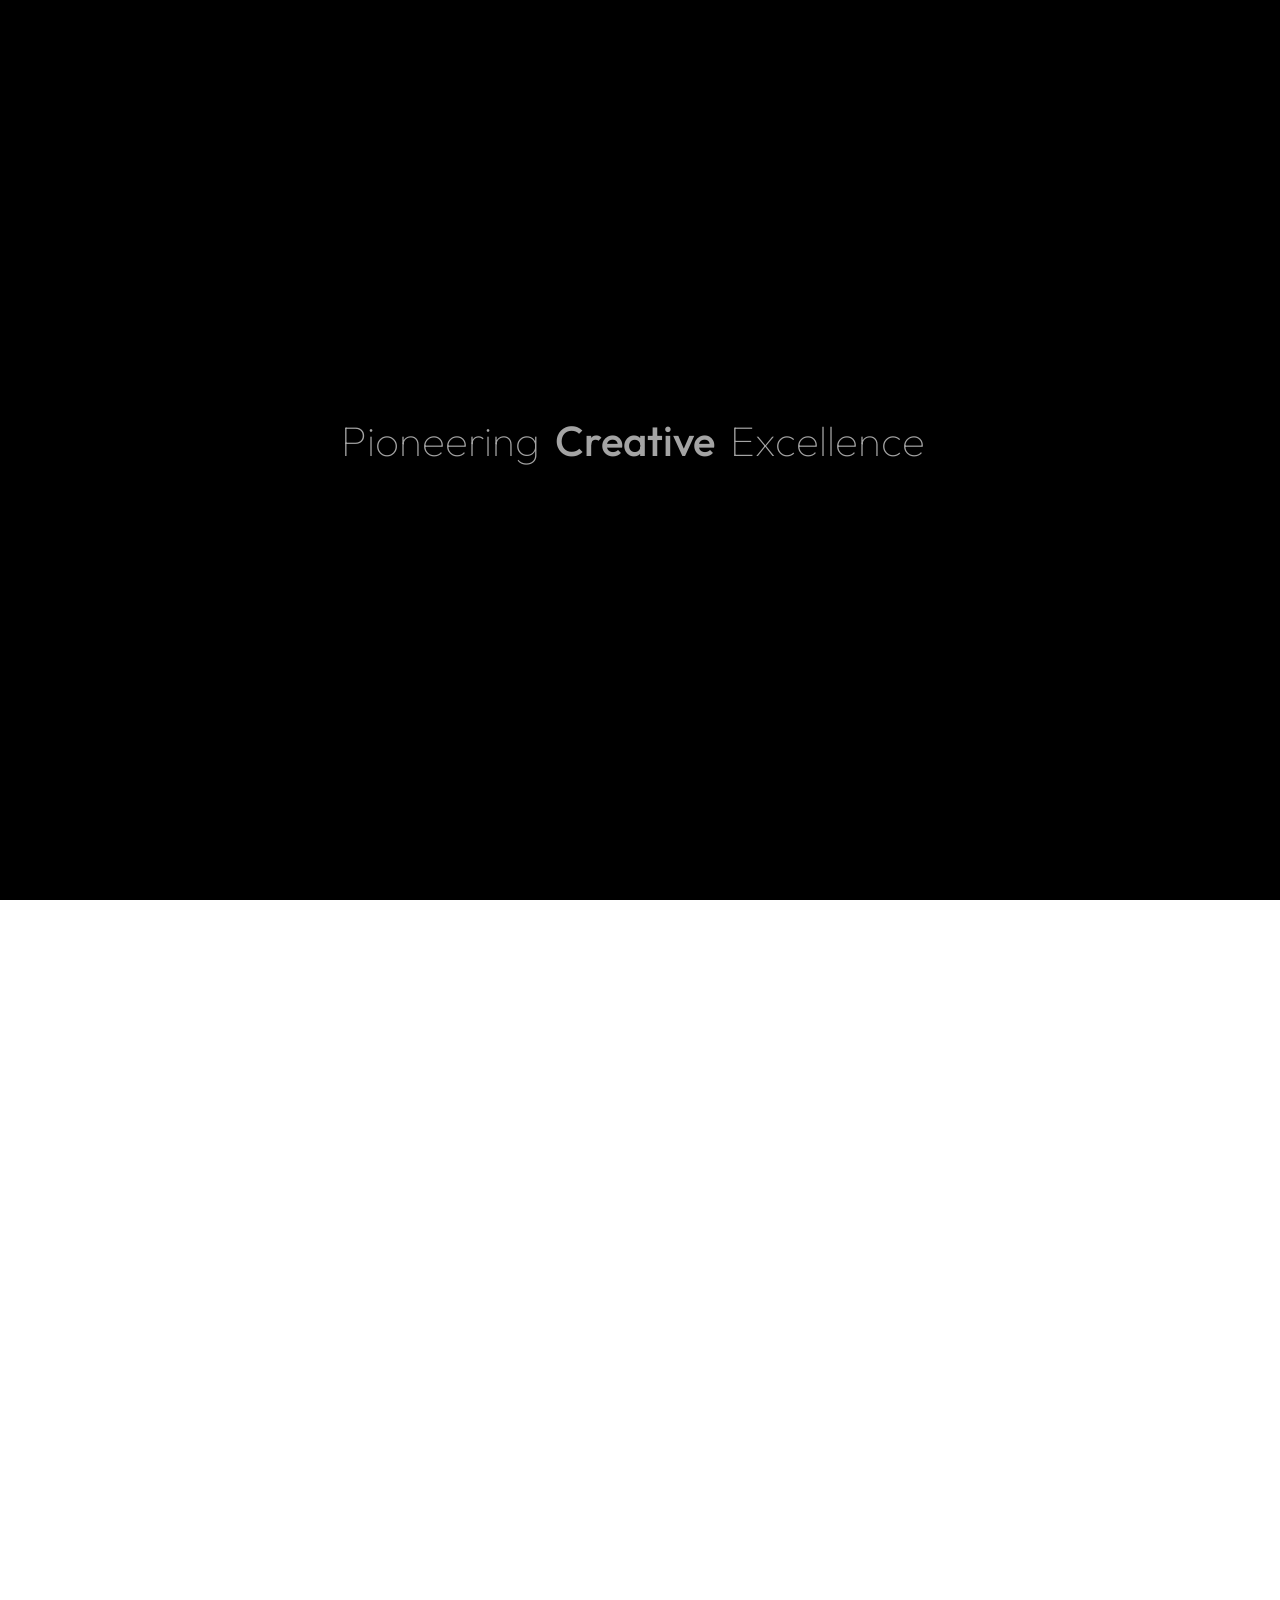
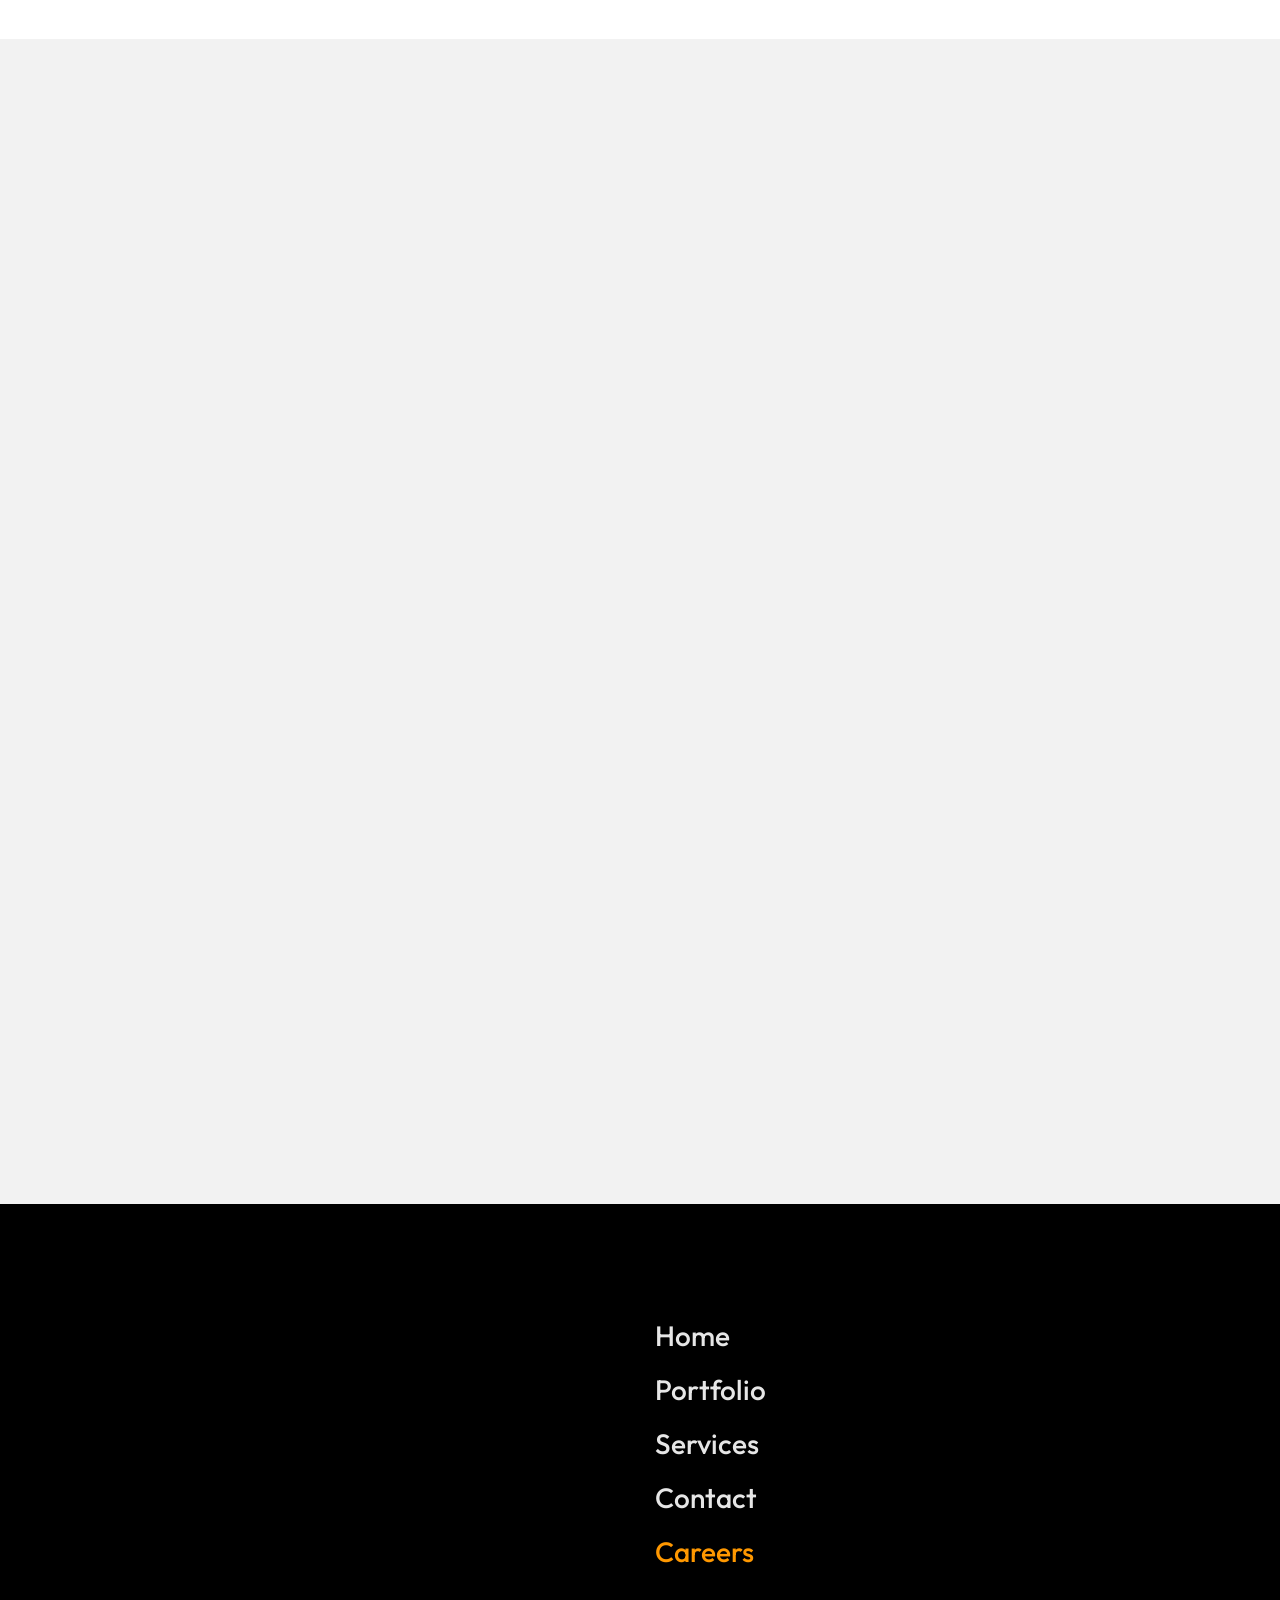
<file: career.html>
<!DOCTYPE html>
<html lang="en-IN">

<head>

    <meta charset="UTF-8">
    <meta name="viewport" content="width=device-width, initial-scale=1.0">
    <meta http-equiv="X-UA-Compatible" content="ie=edge">
    <meta name="description" content="Explore software and technology careers at GMI Tech in Ballari. Review current openings and apply to join a team building web, AI, and business software.">
    <meta name="robots" content="index, follow, max-snippet:-1, max-image-preview:large, max-video-preview:-1">
    <meta name="keywords" content="GMI Tech careers, software jobs Ballari, IT jobs Bellary, developer jobs Ballari, software developer jobs Ballari, technology jobs Karnataka, AI jobs Ballari, software engineering jobs Karnataka, sales jobs Ballari, business development jobs Ballari, marketing jobs Ballari, software internships Ballari, AI internship Ballari, developer internship Karnataka, careers in software Ballari, GMI Tech hiring">
    <meta name="author" content="GMI Tech">
    <meta name="geo.region" content="IN-KA">
    <meta name="geo.placename" content="Ballari">
    <meta name="ICBM" content="15.1394, 76.9214">
    <meta name="geo.position" content="15.1394; 76.9214">
    <meta name="theme-color" content="#ff9800">
    <link rel="canonical" href="https://gmitech.in/career.html">
    <link rel="alternate" hreflang="en-IN" href="https://gmitech.in/career.html">
    <meta property="og:type" content="website">
    <meta property="og:site_name" content="GMI Tech">
    <meta property="og:title" content="Careers at GMI Tech | Software Jobs in Ballari, India">
    <meta property="og:description" content="Explore software and technology careers at GMI Tech in Ballari. Review current openings and apply to join a team building web, AI, and business software.">
    <meta property="og:url" content="https://gmitech.in/career.html">
    <meta property="og:image" content="https://gmitech.in/favicon-512x512.png">
    <meta property="og:locale" content="en_IN">
    <meta name="twitter:card" content="summary_large_image">
    <meta name="twitter:title" content="Careers at GMI Tech | Software Jobs in Ballari, India">
    <meta name="twitter:description" content="Explore software and technology careers at GMI Tech in Ballari. Review current openings and apply to join a team building web, AI, and business software.">
    <meta name="twitter:image" content="https://gmitech.in/favicon-512x512.png">

    <link rel="stylesheet" href="css/plugins/bootstrap-grid.css">
    <link rel="stylesheet" href="css/plugins/font-awesome.min.css">
    <link rel="stylesheet" href="css/plugins/swiper.min.css">
    <link rel="stylesheet" href="css/style.css">

    <style>
        .mil-perk-icon {
            display: flex;
            align-items: center;
            justify-content: center;
            width: 60px;
            height: 60px;
            border-radius: 50%;
            background-color: rgb(255, 152, 0);
            color: rgb(0, 0, 0);
            font-size: 22px;
        }

        .mil-perk-card {
            height: 100%;
        }

        .mil-job {
            display: flex;
            align-items: center;
            justify-content: space-between;
            gap: 30px;
            padding: 30px 0;
            border-bottom: solid 1px rgba(0, 0, 0, 0.1);
        }

        .mil-job:first-child {
            border-top: solid 1px rgba(0, 0, 0, 0.1);
        }

        .mil-job-meta {
            display: flex;
            flex-wrap: wrap;
            gap: 10px;
        }

        .mil-job-meta span {
            display: inline-block;
            padding: 4px 14px;
            border-radius: 30px;
            background-color: rgba(0, 0, 0, 0.06);
            color: rgb(0, 0, 0);
            font-size: 12px;
            font-weight: 500;
            letter-spacing: 1px;
            line-height: 150%;
        }

        .mil-job-meta span.mil-job-type {
            background-color: rgb(255, 152, 0);
        }

        @media screen and (max-width: 768px) {
            .mil-job {
                flex-direction: column;
                align-items: flex-start;
                gap: 20px;
            }
        }

        .mil-form-label {
            display: block;
            margin-bottom: 5px;
            font-size: 12px;
            font-weight: 500;
            letter-spacing: 2px;
            text-transform: uppercase;
            color: rgb(0, 0, 0);
        }

        .mil-form select {
            position: relative;
            height: 70px;
            padding: 0 30px;
            width: 100%;
            margin-bottom: 30px;
            font-family: "Outfit", sans-serif;
            font-size: 12px;
            font-weight: 500;
            letter-spacing: 2px;
            text-transform: uppercase;
            color: rgb(0, 0, 0);
            background-color: transparent;
            border: none;
            border-bottom: solid 1px rgba(0, 0, 0, 0.2);
            cursor: pointer;
        }

        .mil-form select:focus {
            outline: inherit;
        }

        .mil-form textarea {
            height: 180px;
        }

        .mil-honeypot {
            position: absolute;
            left: -9999px;
            width: 1px;
            height: 1px;
            overflow: hidden;
        }

        .mil-form-actions {
            display: flex;
            flex-wrap: wrap;
            align-items: center;
            gap: 30px;
        }
    </style>
    <link rel="icon" type="image/png" sizes="48x48" href="./favicon-48x48.png?v=3">
    <link rel="shortcut icon" href="./favicon.ico?v=3">
    <link rel="icon" type="image/png" sizes="96x96" href="./favicon-96x96.png?v=3">
    <link rel="icon" type="image/png" sizes="192x192" href="./favicon-192x192.png?v=3">
    <link rel="apple-touch-icon" sizes="180x180" href="./apple-touch-icon.png?v=3">
    <link rel="manifest" href="site.webmanifest">
    <meta name="application-name" content="GMI Tech">
    <title>Careers at GMI Tech | Software Jobs in Ballari, India</title>
    <script type="application/ld+json">
    {
      "@context": "https://schema.org",
      "@graph": [
        {
          "@type": "WebPage",
          "url": "https://gmitech.in/career.html",
          "name": "Careers at GMI Tech",
          "about": {"@id": "https://gmitech.in/#organization"}
        },
        {
          "@type": "BreadcrumbList",
          "itemListElement": [
            {"@type": "ListItem", "position": 1, "name": "Home", "item": "https://gmitech.in/"},
            {"@type": "ListItem", "position": 2, "name": "Careers", "item": "https://gmitech.in/career.html"}
          ]
        }
      ]
    }
    </script>

</head>
<body>

    <div class="mil-wrapper" id="top">

        <div class="mil-preloader">
            <div class="mil-preloader-animation">
                <div class="mil-pos-abs mil-animation-1">
                    <p class="mil-h3 mil-muted mil-thin">Pioneering</p>
                    <p class="mil-h3 mil-muted">Creative</p>
                    <p class="mil-h3 mil-muted mil-thin">Excellence</p>
                </div>
                <div class="mil-pos-abs mil-animation-2">
                    <div class="mil-reveal-frame">
                        <p class="mil-reveal-box"></p>
                        <p class="mil-h3 mil-muted mil-thin">GMI Tech</p>
                    </div>
                </div>
            </div>
        </div>

        <div class="mil-progress-track">
            <div class="mil-progress"></div>
        </div>

        <div class="mil-menu-frame">
            <div class="mil-frame-top">
                <a href="index.html" data-no-swup class="mil-logo">GMI Tech</a>
                <div class="mil-menu-btn">
                    <span></span>
                </div>
            </div>
            <div class="container">
                <div class="mil-menu-content">
                    <div class="row">
                        <div class="col-xl-5">
                            <nav class="mil-main-menu" id="swupMenu">
                                <ul>
                                    <li><a href="index.html" data-no-swup>Home</a></li>
                                    <li><a href="portfolio.html" data-no-swup>Portfolio</a></li>
                                    <li><a href="services.html" data-no-swup>Services</a></li>
                                    <li><a href="contact.html" data-no-swup>Contact</a></li>
                                    <li class="mil-active"><a href="career.html" data-no-swup>Careers</a></li>
                                </ul>
                            </nav>
                        </div>
                        <div class="col-xl-7">
                            <div class="mil-menu-right-frame">
                                <div class="mil-animation-in">
                                    <div class="mil-animation-frame">
                                        <div class="mil-animation mil-position-1 mil-scale" data-value-1="2" data-value-2="2"></div>
                                    </div>
                                </div>
                                <div class="mil-menu-right">
                                                                        <div class="row">
                                        <div class="col-lg-8 mil-mb-60">
                                            <h6 class="mil-muted mil-mb-30">Explore GMI Tech</h6>
                                            <ul class="mil-menu-list">
                                                <li><a href="index.html" data-no-swup class="mil-light-soft">Home</a></li>
                                                <li><a href="portfolio.html" data-no-swup class="mil-light-soft">Portfolio</a></li>
                                                <li><a href="services.html" data-no-swup class="mil-light-soft">Services</a></li>
                                                <li><a href="contact.html" data-no-swup class="mil-light-soft">Contact</a></li>
                                                <li><a href="career.html" data-no-swup class="mil-light-soft">Careers</a></li>
                                            </ul>
                                        </div>
                                        <div class="col-lg-4 mil-mb-60">
                                            <h6 class="mil-muted mil-mb-30">Policies</h6>
                                            <ul class="mil-menu-list">
                                                <li><a href="privacy.html" data-no-swup class="mil-light-soft">Privacy Policy</a></li>
                                                <li><a href="tandc.html" data-no-swup class="mil-light-soft">Terms and conditions</a></li>
                                                <li><a href="cp.html" data-no-swup class="mil-light-soft">Cookie Policy</a></li>
                                            </ul>
                                        </div>
                                    </div>
                                    <div class="mil-divider mil-mb-60"></div>
                                    <div class="row justify-content-between">
                                        <div class="col-lg-4 mil-mb-60">
                                            <h6 class="mil-muted mil-mb-30">India</h6>
                                            <p class="mil-light-soft mil-up">Ballari, Karnataka, India 583102 <span class="mil-no-wrap">9036717885</span></p>
                                        </div>
                                        
                                    </div>
                                </div>
                            </div>
                        </div>
                    </div>
                </div>
            </div>
        </div>

        <div class="mil-curtain"></div>

        <div class="mil-frame">
            <div class="mil-frame-top">
                <a href="index.html" data-no-swup class="mil-logo">GMI Tech</a>
                <div class="mil-menu-btn">
                    <span></span>
                </div>
            </div>
            <div class="mil-frame-bottom">
                <div class="mil-current-page"></div>
                <div class="mil-back-to-top">
                    <a href="#top" class="mil-link mil-dark mil-arrow-place">
                        <span>Back to top</span>
                    </a>
                </div>
            </div>
        </div>

        <div class="mil-content">
            <div id="swupMain" class="mil-main-transition">

                <section class="mil-inner-banner mil-dark-bg">
                    <div class="mi-invert-fix">
                        <div class="mil-animation-frame">
                            <div class="mil-animation mil-position-1 mil-scale" data-value-1="7" data-value-2="1.6"></div>
                            <div class="mil-animation mil-position-2 mil-scale" data-value-1="4" data-value-2="1"></div>
                            <div class="mil-animation mil-position-3 mil-scale" data-value-1="1.2" data-value-2=".1"></div>
                        </div>
                        <div class="mil-gradient"></div>

                        <div class="container">
                            <div class="mil-banner-content mil-up" style="padding-bottom: 90px;">
                                <ul class="mil-breadcrumbs mil-light mil-mb-60">
                                    <li><a href="index.html" data-no-swup>Homepage</a></li>
                                    <li><a href="career.html" data-no-swup>Careers</a></li>
                                </ul>

                                <h1 class="mil-muted mil-mb-60">Build the <span class="mil-thin">future</span><br> with people <span class="mil-thin">who care</span></h1>

                                <div class="row">
                                    <div class="col-md-7 col-lg-5">
                                        <p class="mil-light-soft mil-mb-60">We're a team of senior engineers and designers who take pride in our craft. If that sounds like you, we'd love to talk.</p>
                                    </div>
                                </div>

                                <a href="#open-roles" class="mil-button mil-arrow-place">
                                    <span>See open roles</span>
                                </a>
                            </div>
                        </div>
                    </div>
                </section>

                <section>
                    <div class="container mil-p-120-60">
                        <div class="row justify-content-between align-items-end mil-mb-60">
                            <div class="col-lg-6">
                                <h2 class="mil-up">A culture of <br><span class="mil-thin">craft</span> and <span class="mil-thin">ownership</span></h2>
                            </div>
                        </div>

                        <div class="row">
                            <div class="col-md-6 col-lg-4">
                                <div class="mil-service-card-lg mil-other-card mil-perk-card mil-up mil-mb-30">
                                    <div class="mil-perk-icon mil-mb-30"><i class="fas fa-rocket"></i></div>
                                    <h5 class="mil-mb-10">Top-tier projects</h5>
                                    <p class="mil-descr">Work on products used by millions, with AI built in from day one.</p>
                                </div>
                            </div>
                            <div class="col-md-6 col-lg-4">
                                <div class="mil-service-card-lg mil-other-card mil-perk-card mil-up mil-mb-30">
                                    <div class="mil-perk-icon mil-mb-30"><i class="fas fa-heartbeat"></i></div>
                                    <h5 class="mil-mb-10">Health &amp; wellness</h5>
                                    <p class="mil-descr">Comprehensive health insurance for you and your family.</p>
                                </div>
                            </div>
                            <div class="col-md-6 col-lg-4">
                                <div class="mil-service-card-lg mil-other-card mil-perk-card mil-up mil-mb-30">
                                    <div class="mil-perk-icon mil-mb-30"><i class="fas fa-graduation-cap"></i></div>
                                    <h5 class="mil-mb-10">Learning budget</h5>
                                    <p class="mil-descr">Annual stipend for courses, books, and conferences.</p>
                                </div>
                            </div>
                            <div class="col-md-6 col-lg-4">
                                <div class="mil-service-card-lg mil-other-card mil-perk-card mil-up mil-mb-30">
                                    <div class="mil-perk-icon mil-mb-30"><i class="fas fa-globe"></i></div>
                                    <h5 class="mil-mb-10">Remote-friendly</h5>
                                    <p class="mil-descr">Flexible hybrid and remote options. Results matter, not hours.</p>
                                </div>
                            </div>
                            <div class="col-md-6 col-lg-4">
                                <div class="mil-service-card-lg mil-other-card mil-perk-card mil-up mil-mb-30">
                                    <div class="mil-perk-icon mil-mb-30"><i class="fas fa-couch"></i></div>
                                    <h5 class="mil-mb-10">Home office</h5>
                                    <p class="mil-descr">A budget to set up a workspace you actually enjoy.</p>
                                </div>
                            </div>
                            <div class="col-md-6 col-lg-4">
                                <div class="mil-service-card-lg mil-other-card mil-perk-card mil-up mil-mb-30">
                                    <div class="mil-perk-icon mil-mb-30"><i class="fas fa-umbrella-beach"></i></div>
                                    <h5 class="mil-mb-10">Time off</h5>
                                    <p class="mil-descr">Generous paid leave plus company-wide wellness days.</p>
                                </div>
                            </div>
                        </div>
                    </div>
                </section>

                <section id="open-roles">
                    <div class="container mil-p-120-120">
                        <div class="row justify-content-between align-items-end mil-mb-60">
                            <div class="col-lg-6 mil-mb-30">
                                <h2 class="mil-up">Current <span class="mil-thin">openings</span></h2>
                            </div>
                            <div class="col-lg-5 mil-mb-30">
                                <p class="mil-up">Don't see the right role? Send an application anyway and tell us how you can help.</p>
                            </div>
                        </div>

                        <div class="mil-jobs-list">
                            <div class="mil-job mil-up">
                                <div>
                                    <h5 class="mil-mb-10">Software Developer Intern</h5>
                                    <div class="mil-job-meta">
                                        <span>Engineering</span>
                                        <span>Ballari / Remote</span>
                                        <span class="mil-job-type">Internship</span>
                                    </div>
                                </div>
                                <a href="#apply" class="mil-button mil-arrow-place mil-apply-btn" data-role="Software Developer Intern"><span>Apply</span></a>
                            </div>
                            <div class="mil-job mil-up">
                                <div>
                                    <h5 class="mil-mb-10">Sales Executive</h5>
                                    <div class="mil-job-meta">
                                        <span>Sales</span>
                                        <span>Ballari</span>
                                        <span class="mil-job-type">Full-time</span>
                                    </div>
                                </div>
                                <a href="#apply" class="mil-button mil-arrow-place mil-apply-btn" data-role="Sales Executive"><span>Apply</span></a>
                            </div>
                            <div class="mil-job mil-up">
                                <div>
                                    <h5 class="mil-mb-10">Business Development Intern</h5>
                                    <div class="mil-job-meta">
                                        <span>Business</span>
                                        <span>Ballari / Remote</span>
                                        <span class="mil-job-type">Internship</span>
                                    </div>
                                </div>
                                <a href="#apply" class="mil-button mil-arrow-place mil-apply-btn" data-role="Business Development Intern"><span>Apply</span></a>
                            </div>
                            <div class="mil-job mil-up">
                                <div>
                                    <h5 class="mil-mb-10">AI Automation Engineer</h5>
                                    <div class="mil-job-meta">
                                        <span>AI Lab</span>
                                        <span>Remote</span>
                                        <span class="mil-job-type">Full-time</span>
                                    </div>
                                </div>
                                <a href="#apply" class="mil-button mil-arrow-place mil-apply-btn" data-role="AI Automation Engineer"><span>Apply</span></a>
                            </div>
                            <div class="mil-job mil-up">
                                <div>
                                    <h5 class="mil-mb-10">AI Intern</h5>
                                    <div class="mil-job-meta">
                                        <span>AI Lab</span>
                                        <span>Ballari / Remote</span>
                                        <span class="mil-job-type">Internship</span>
                                    </div>
                                </div>
                                <a href="#apply" class="mil-button mil-arrow-place mil-apply-btn" data-role="AI Intern"><span>Apply</span></a>
                            </div>
                            <div class="mil-job mil-up">
                                <div>
                                    <h5 class="mil-mb-10">Marketing Intern</h5>
                                    <div class="mil-job-meta">
                                        <span>Marketing</span>
                                        <span>Ballari / Remote</span>
                                        <span class="mil-job-type">Internship</span>
                                    </div>
                                </div>
                                <a href="#apply" class="mil-button mil-arrow-place mil-apply-btn" data-role="Marketing Intern"><span>Apply</span></a>
                            </div>
                        </div>
                    </div>
                </section>

                <section id="apply" class="mil-soft-bg">
                    <div class="container mil-p-120-120">
                        <div class="row justify-content-center">
                            <div class="col-lg-8">
                                <h2 class="mil-center mil-up mil-mb-60">Send us your <br><span class="mil-thin">application</span></h2>

                                <form class="mil-form mil-up" method="post" action="#apply">
                                    <div class="mil-honeypot" aria-hidden="true">
                                        <label>Leave this field empty
                                            <input type="text" name="website" tabindex="-1" autocomplete="off">
                                        </label>
                                    </div>

                                    <div class="row">
                                        <div class="col-md-6">
                                            <label class="mil-form-label" for="name">Full name *</label>
                                            <input type="text" id="name" name="name" placeholder="Your full name" required maxlength="100">
                                        </div>
                                        <div class="col-md-6">
                                            <label class="mil-form-label" for="email">Email *</label>
                                            <input type="email" id="email" name="email" placeholder="you@example.com" required>
                                        </div>
                                        <div class="col-md-6">
                                            <label class="mil-form-label" for="phone">Phone</label>
                                            <input type="tel" id="phone" name="phone" placeholder="+91 00000 00000">
                                        </div>
                                        <div class="col-md-6">
                                            <label class="mil-form-label" for="role">Role *</label>
                                            <select id="role" name="role" required>
                                                <option value="">Select a role</option>
                                                <option value="Software Developer Intern">Software Developer Intern</option>
                                                <option value="Sales Executive">Sales Executive</option>
                                                <option value="Business Development Intern">Business Development Intern</option>
                                                <option value="AI Automation Engineer">AI Automation Engineer</option>
                                                <option value="AI Intern">AI Intern</option>
                                                <option value="Marketing Intern">Marketing Intern</option>
                                            </select>
                                        </div>
                                        <div class="col-12">
                                            <label class="mil-form-label" for="portfolio">Portfolio / LinkedIn</label>
                                            <input type="text" id="portfolio" name="portfolio" placeholder="https://" maxlength="250">
                                        </div>
                                        <div class="col-12">
                                            <label class="mil-form-label" for="message">Why GMI Tech? *</label>
                                            <textarea id="message" name="message" placeholder="Tell us about yourself and why you want to join us" required maxlength="3000"></textarea>
                                        </div>
                                    </div>

                                    <div class="mil-form-actions">
                                        <button type="submit" class="mil-button mil-arrow-place">
                                            <span>Submit application</span>
                                        </button>
                                        <a href="https://wa.me/919036717885" target="_blank" rel="noopener noreferrer" class="mil-link mil-dark mil-arrow-place">
                                            <span>Apply via WhatsApp</span>
                                        </a>
                                    </div>
                                </form>
                            </div>
                        </div>
                    </div>
                </section>

                <footer class="mil-dark-bg">
                    <div class="mi-invert-fix">
                        <div class="container mil-p-120-60">
                            <div class="row justify-content-between">
                                <div class="col-md-4 col-lg-4 mil-mb-60">
                                    <div class="mil-muted mil-logo mil-up mil-mb-30">GMI Tech</div>

                                    <p class="mil-light-soft mil-up mil-mb-30">Building custom software, websites, mobile apps, and AI solutions for businesses in Ballari and across India.</p>
                                    <ul class="mil-social-icons mil-up">
                                        <li><a href="https://www.instagram.com/gmitech.in/" target="_blank" rel="noopener noreferrer" class="social-icon" aria-label="Instagram"><i class="fab fa-instagram" aria-hidden="true"></i></a></li>
                                        <li><a href="mailto:ruhan@gmitech.in" class="social-icon" aria-label="Email Ruhan"><i class="fas fa-envelope" aria-hidden="true"></i></a></li>
                                        <li><a href="https://wa.me/919036717885" target="_blank" rel="noopener noreferrer" class="social-icon" aria-label="WhatsApp"><i class="fab fa-whatsapp" aria-hidden="true"></i></a></li>
                                        <li><a href="tel:+919036717885" class="social-icon" aria-label="Call 9036717885"><i class="fas fa-phone" aria-hidden="true"></i></a></li>
                                    </ul>
                                </div>
                                <div class="col-md-7 col-lg-6">
                                    <div class="row justify-content-end">
                                        <div class="col-md-6 col-lg-7">
                                            <nav class="mil-footer-menu mil-mb-60">
                                                <ul>
                                                    <li><a href="index.html" data-no-swup>Home</a></li>
                                                    <li><a href="portfolio.html" data-no-swup>Portfolio</a></li>
                                                    <li><a href="services.html" data-no-swup>Services</a></li>
                                                    <li><a href="contact.html" data-no-swup>Contact</a></li>
                                                    <li class="mil-active"><a href="career.html" data-no-swup>Careers</a></li>
                                                </ul>
                                            </nav>
                                        </div>
                                        <div class="col-md-6 col-lg-5">
                                            <ul class="mil-menu-list mil-up mil-mb-60">
                                                <li><a href="privacy.html" data-no-swup class="mil-light-soft">Privacy Policy</a></li>
                                                <li><a href="tandc.html" data-no-swup class="mil-light-soft">Terms and conditions</a></li>
                                                <li><a href="cp.html" data-no-swup class="mil-light-soft">Cookie Policy</a></li>
                                                <li><a href="career.html" data-no-swup class="mil-light-soft" title="Careers">Careers</a></li>
                                            </ul>
                                        </div>
                                    </div>
                                </div>
                            </div>

                            <div class="row justify-content-between flex-sm-row-reverse">
                                <div class="col-md-7 col-lg-6">
                                    <div class="row justify-content-between">
                                        <div class="col-md-6 col-lg-5 mil-mb-60">
                                            <h6 class="mil-muted mil-up mil-mb-30">India</h6>
                                            <p class="mil-light-soft mil-up">Ballari, Karnataka, India 583102 <span class="mil-no-wrap">9036717885</span></p>
                                        </div>
                                        
                                    </div>
                                </div>
                                <div class="col-md-4 col-lg-6 mil-mb-60">
                                    <div class="mil-vert-between">
                                        <p class="mil-light-soft mil-up">© Copyright 2026 - GMI Tech. All Rights Reserved.</p>
                                        <p class="mil-light-soft mil-up">Built with ❤️ by gmitech.in</p>
                                    </div>
                                </div>
                            </div>
                        </div>
                    </div>
                </footer>

                <div class="mil-hidden-elements">
                    <div class="mil-dodecahedron">
                        <div class="mil-pentagon"><div></div><div></div><div></div><div></div><div></div></div>
                        <div class="mil-pentagon"><div></div><div></div><div></div><div></div><div></div></div>
                        <div class="mil-pentagon"><div></div><div></div><div></div><div></div><div></div></div>
                        <div class="mil-pentagon"><div></div><div></div><div></div><div></div><div></div></div>
                        <div class="mil-pentagon"><div></div><div></div><div></div><div></div><div></div></div>
                        <div class="mil-pentagon"><div></div><div></div><div></div><div></div><div></div></div>
                        <div class="mil-pentagon"><div></div><div></div><div></div><div></div><div></div></div>
                        <div class="mil-pentagon"><div></div><div></div><div></div><div></div><div></div></div>
                        <div class="mil-pentagon"><div></div><div></div><div></div><div></div><div></div></div>
                        <div class="mil-pentagon"><div></div><div></div><div></div><div></div><div></div></div>
                        <div class="mil-pentagon"><div></div><div></div><div></div><div></div><div></div></div>
                        <div class="mil-pentagon"><div></div><div></div><div></div><div></div><div></div></div>
                    </div>

                    <svg xmlns="http://www.w3.org/2000/svg" viewBox="0 0 24 24" class="mil-arrow">
                        <path d="M 14 5.3417969 C 13.744125 5.3417969 13.487969 5.4412187 13.292969 5.6367188 L 13.207031 5.7226562 C 12.816031 6.1136563 12.816031 6.7467188 13.207031 7.1367188 L 17.070312 11 L 4 11 C 3.448 11 3 11.448 3 12 C 3 12.552 3.448 13 4 13 L 17.070312 13 L 13.207031 16.863281 C 12.816031 17.254281 12.816031 17.887344 13.207031 18.277344 L 13.292969 18.363281 C 13.683969 18.754281 14.317031 18.754281 14.707031 18.363281 L 20.363281 12.707031 C 20.754281 12.316031 20.754281 11.682969 20.363281 11.292969 L 14.707031 5.6367188 C 14.511531 5.4412187 14.255875 5.3417969 14 5.3417969 z" />
                    </svg>

                    <svg width="250" viewBox="0 0 300 1404" fill="none" xmlns="http://www.w3.org/2000/svg" class="mil-lines">
                        <path fill-rule="evenodd" clip-rule="evenodd" d="M1 892L1 941H299V892C299 809.71 232.29 743 150 743C67.7096 743 1 809.71 1 892ZM0 942H300V892C300 809.157 232.843 742 150 742C67.1573 742 0 809.157 0 892L0 942Z" class="mil-move" />
                        <path fill-rule="evenodd" clip-rule="evenodd" d="M299 146V97L1 97V146C1 228.29 67.7096 295 150 295C232.29 295 299 228.29 299 146ZM300 96L0 96V146C0 228.843 67.1573 296 150 296C232.843 296 300 228.843 300 146V96Z" class="mil-move" />
                        <path fill-rule="evenodd" clip-rule="evenodd" d="M299 1H1V1403H299V1ZM0 0V1404H300V0H0Z" />
                        <path fill-rule="evenodd" clip-rule="evenodd" d="M150 -4.37115e-08L150 1404L149 1404L149 0L150 -4.37115e-08Z" />
                        <path fill-rule="evenodd" clip-rule="evenodd" d="M150 1324C232.29 1324 299 1257.29 299 1175C299 1092.71 232.29 1026 150 1026C67.7096 1026 1 1092.71 1 1175C1 1257.29 67.7096 1324 150 1324ZM150 1325C232.843 1325 300 1257.84 300 1175C300 1092.16 232.843 1025 150 1025C67.1573 1025 0 1092.16 0 1175C0 1257.84 67.1573 1325 150 1325Z" class="mil-move" />
                        <path fill-rule="evenodd" clip-rule="evenodd" d="M300 1175H0V1174H300V1175Z" class="mil-move" />
                        <path fill-rule="evenodd" clip-rule="evenodd" d="M150 678C232.29 678 299 611.29 299 529C299 446.71 232.29 380 150 380C67.7096 380 1 446.71 1 529C1 611.29 67.7096 678 150 678ZM150 679C232.843 679 300 611.843 300 529C300 446.157 232.843 379 150 379C67.1573 379 0 446.157 0 529C0 611.843 67.1573 679 150 679Z" class="mil-move" />
                        <path fill-rule="evenodd" clip-rule="evenodd" d="M299 380H1V678H299V380ZM0 379V679H300V379H0Z" class="mil-move" />
                    </svg>
                </div>
            </div>
        </div>
    </div>

    <script src="js/plugins/jquery.min.js"></script>
    <script src="js/plugins/swiper.min.js"></script>
    <script src="js/plugins/gsap.min.js"></script>
    <script src="js/plugins/smooth-scroll.js"></script>
    <script src="js/plugins/ScrollTrigger.min.js"></script>
    <script src="js/main.js"></script>

    <script>
        $(document).on("click", ".mil-apply-btn", function (event) {
            event.preventDefault();
            window.alert("We are currently not hiring. Please check back later for future opportunities. Thank you for your interest in GMI Tech.");
        });
    </script>

</body>

</html>
</file>
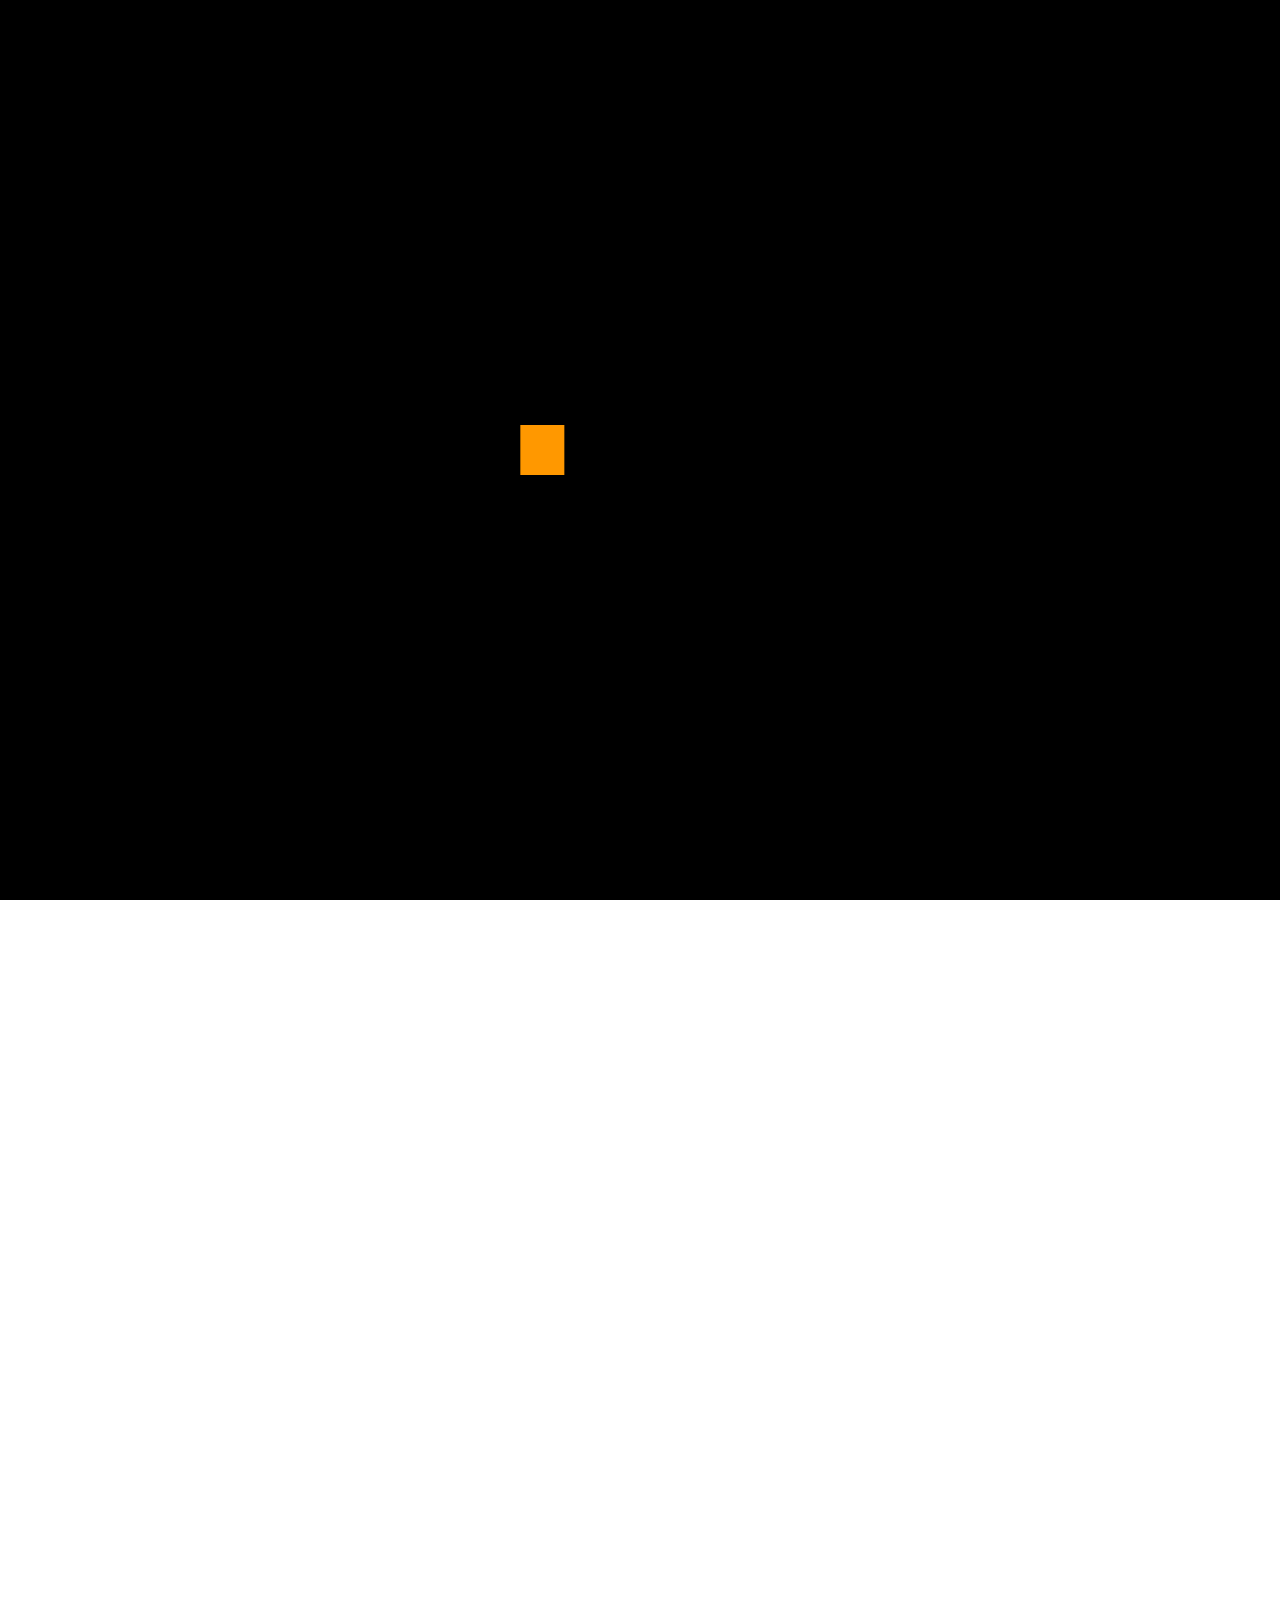
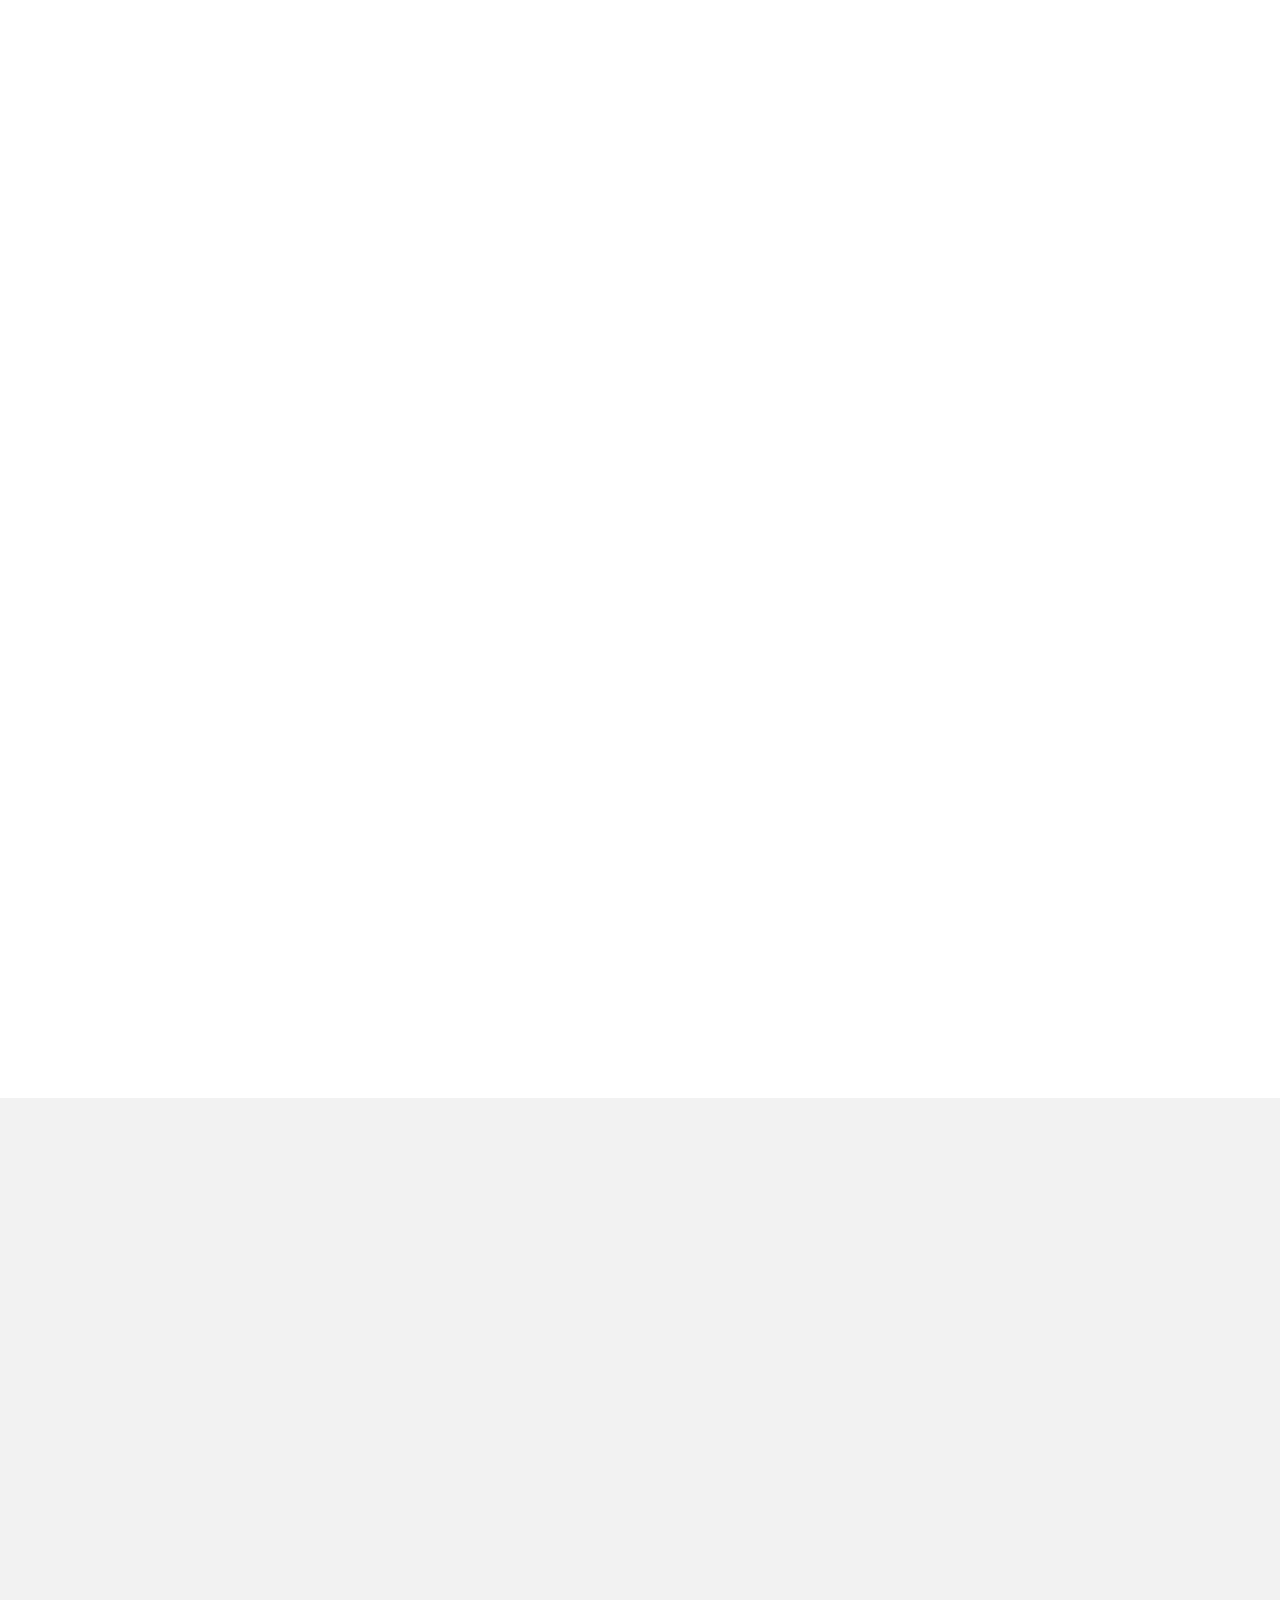
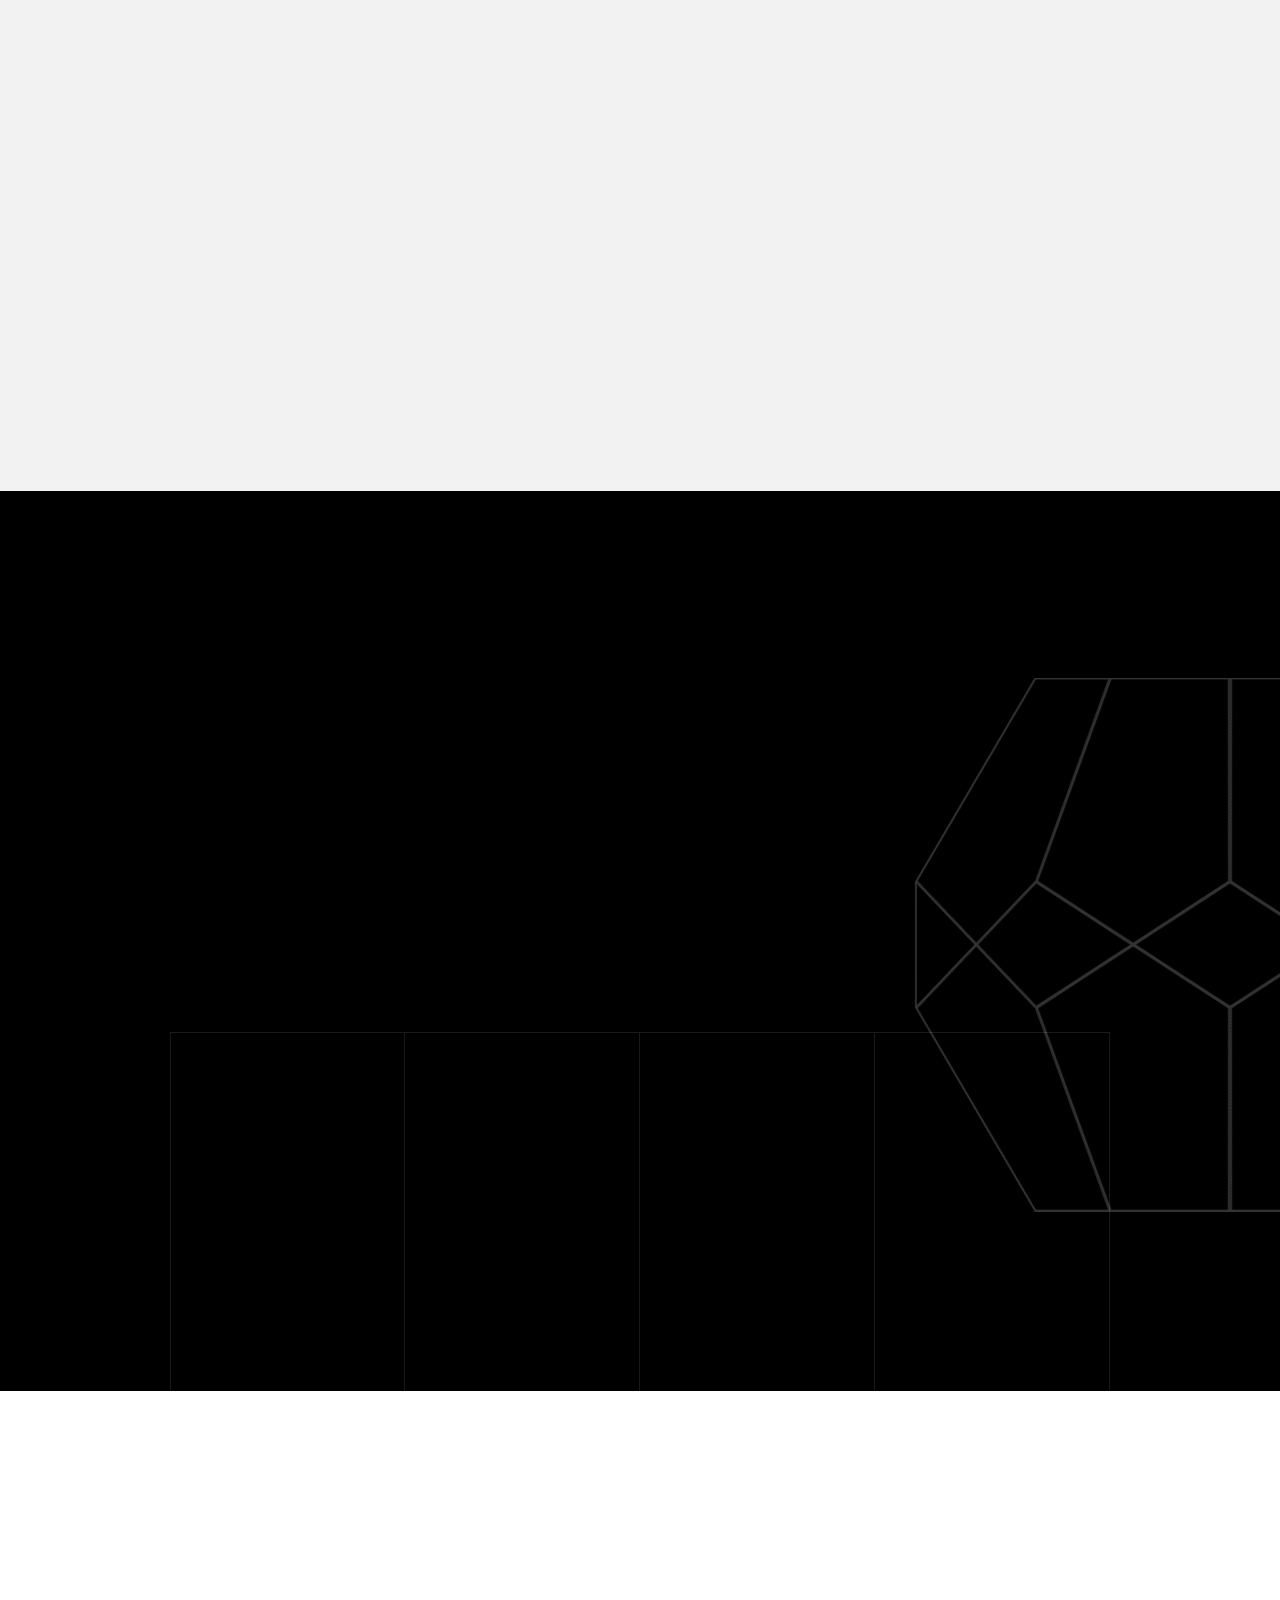
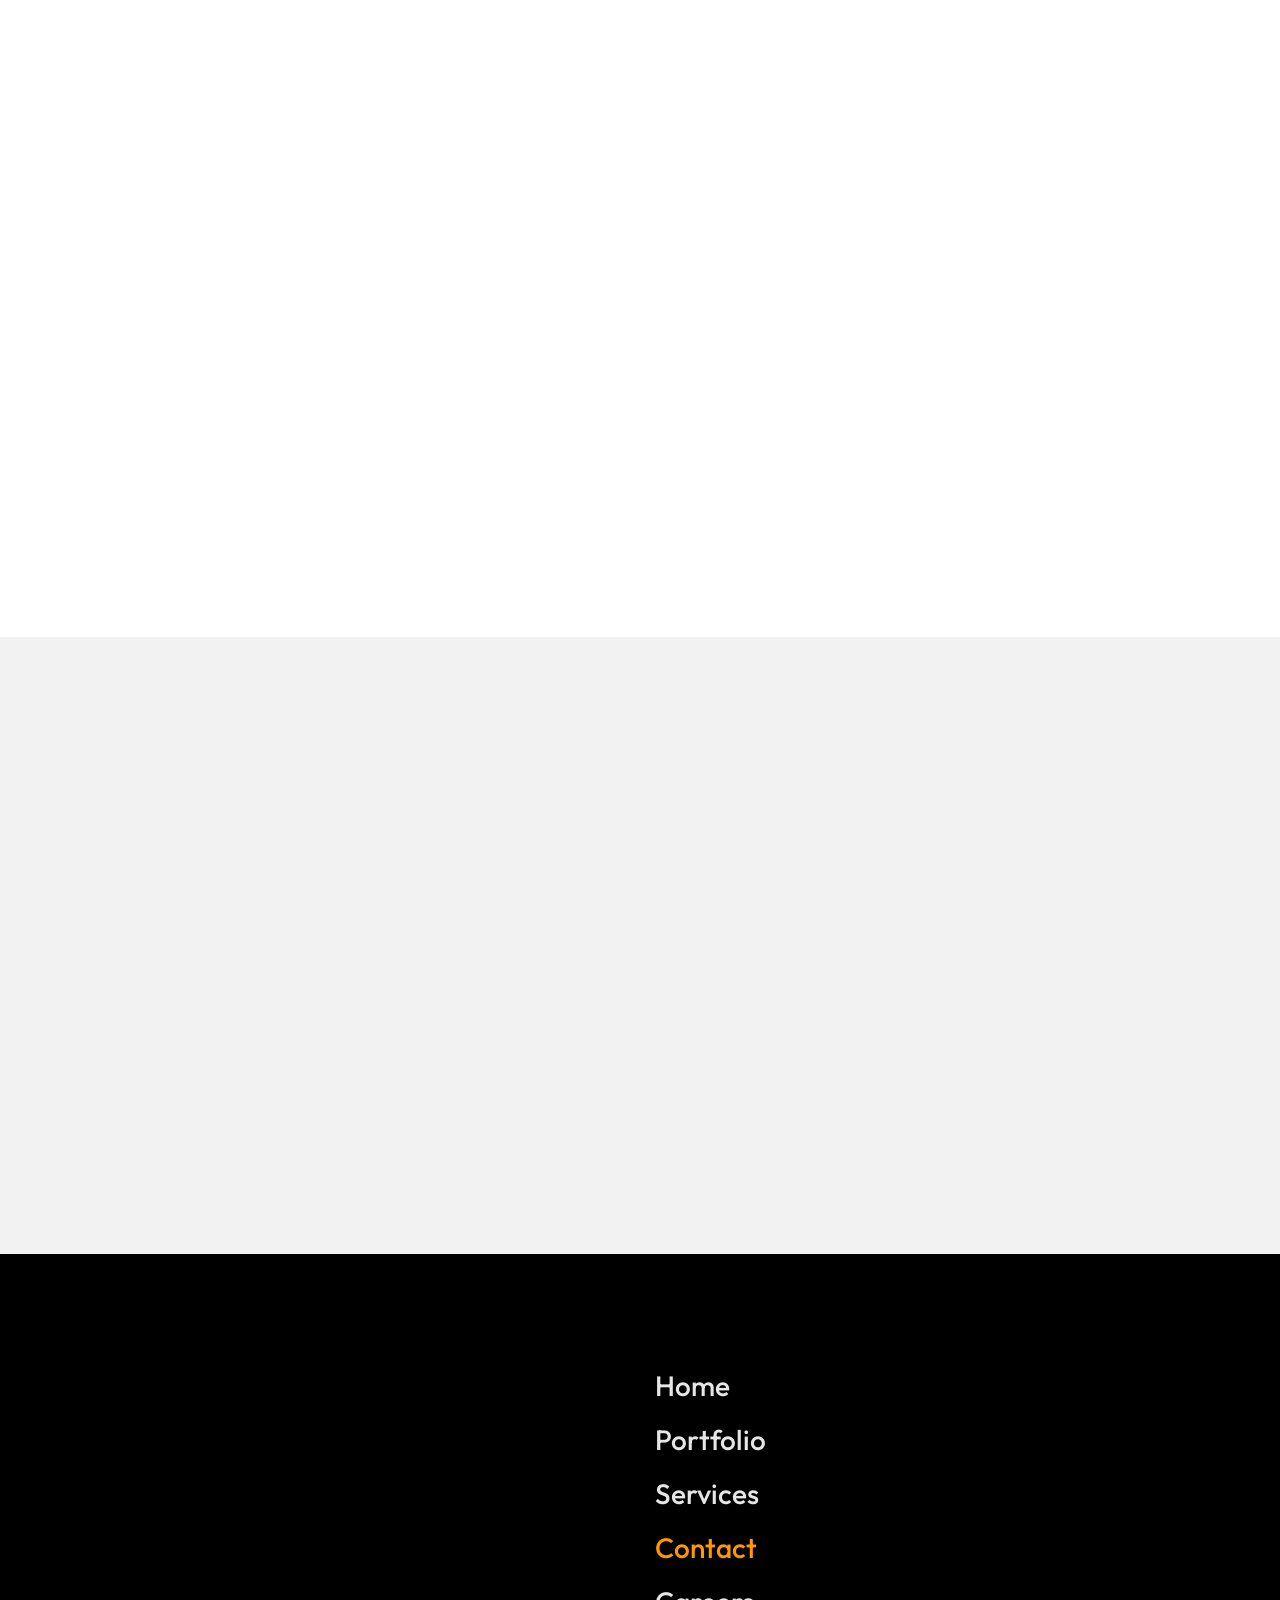
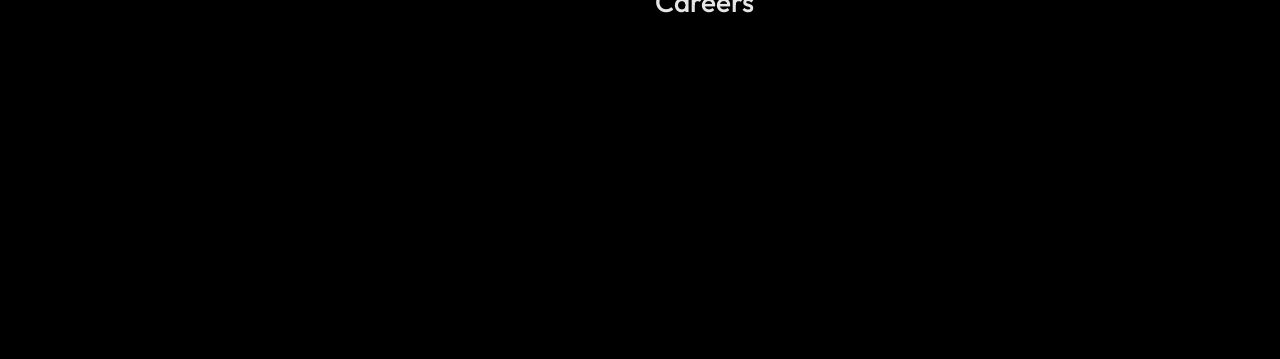
<file: contact.html>
<!DOCTYPE html>
<html lang="en-IN">

<head>

    <meta charset="UTF-8">
    <meta name="viewport" content="width=device-width, initial-scale=1.0">
    <meta http-equiv="X-UA-Compatible" content="ie=edge">
    <meta name="description" content="Contact GMI Tech in Ballari to discuss a website, mobile app, custom software or AI project. Call, WhatsApp or send our team a message about your requirements.">
    <meta name="robots" content="index, follow, max-snippet:-1, max-image-preview:large, max-video-preview:-1">
    <meta name="keywords" content="contact GMI Tech, GMI Tech contact number, GMI Tech Ballari contact, software company Ballari contact, software company Bellary contact, software company near me, software development near me, web developer near me Ballari, app developers near me, get a software quote Ballari, custom software development Ballari, website development Ballari, mobile app development Ballari, AI automation Ballari, software company Karnataka contact, GMI Tech email, GMI Tech address Ballari">
    <meta name="author" content="GMI Tech">
    <meta name="geo.region" content="IN-KA">
    <meta name="geo.placename" content="Ballari">
    <meta name="ICBM" content="15.1394, 76.9214">
    <meta name="geo.position" content="15.1394; 76.9214">
    <meta name="theme-color" content="#ff9800">
    <link rel="canonical" href="https://gmitech.in/contact.html">
    <link rel="alternate" hreflang="en-IN" href="https://gmitech.in/contact.html">
    <meta property="og:type" content="website">
    <meta property="og:site_name" content="GMI Tech">
    <meta property="og:title" content="Contact GMI Tech | Start Your Software Project in Ballari">
    <meta property="og:description" content="Contact GMI Tech in Ballari to discuss a website, mobile app, custom software or AI project. Call, WhatsApp or send our team a message about your requirements.">
    <meta property="og:url" content="https://gmitech.in/contact.html">
    <meta property="og:image" content="https://gmitech.in/favicon-512x512.png">
    <meta property="og:locale" content="en_IN">
    <meta name="twitter:card" content="summary_large_image">
    <meta name="twitter:title" content="Contact GMI Tech | Start Your Software Project in Ballari">
    <meta name="twitter:description" content="Contact GMI Tech in Ballari to discuss a website, mobile app, custom software or AI project. Call, WhatsApp or send our team a message about your requirements.">
    <meta name="twitter:image" content="https://gmitech.in/favicon-512x512.png">

    <!-- bootstrap grid css -->
    <link rel="stylesheet" href="css/plugins/bootstrap-grid.css">
    <!-- font awesome css -->
    <link rel="stylesheet" href="css/plugins/font-awesome.min.css">
    <!-- swiper css -->
    <link rel="stylesheet" href="css/plugins/swiper.min.css">
    <!-- ashley scss -->
    <link rel="stylesheet" href="css/style.css">

    <!-- contact page extras (same colors and fonts as style.css) -->
    <style>
        /* contact info cards */
        .mil-contact-card {
            display: block;
            height: 100%;
            padding: 45px 30px;
            border: solid 1px rgb(229, 229, 229);
            transition: 0.4s cubic-bezier(0, 0, 0.3642, 1);
        }

        .mil-contact-card:hover {
            background-color: rgb(255, 152, 0);
        }

        .mil-contact-card:hover p,
        .mil-contact-card:hover h5 {
            color: rgb(0, 0, 0);
        }

        .mil-contact-icon {
            display: flex;
            align-items: center;
            justify-content: center;
            width: 60px;
            height: 60px;
            border-radius: 50%;
            background-color: rgb(255, 152, 0);
            color: rgb(0, 0, 0);
            font-size: 22px;
            transition: 0.4s cubic-bezier(0, 0, 0.3642, 1);
        }

        .mil-contact-card:hover .mil-contact-icon {
            background-color: rgb(0, 0, 0);
            color: rgb(255, 152, 0);
        }

        /* opening hours */
        .mil-hours li {
            display: flex;
            justify-content: space-between;
            gap: 30px;
            list-style-type: none;
            padding: 15px 0;
            border-bottom: solid 1px rgba(0, 0, 0, 0.1);
            font-size: 12px;
            font-weight: 500;
            letter-spacing: 2px;
            text-transform: uppercase;
            color: rgb(0, 0, 0);
        }

        .mil-hours li:first-child {
            border-top: solid 1px rgba(0, 0, 0, 0.1);
        }

        .mil-hours li span:last-child {
            color: rgba(0, 0, 0, 0.5);
            text-align: right;
        }

        /* next-step list */
        .mil-steps li {
            display: flex;
            align-items: flex-start;
            gap: 20px;
            list-style-type: none;
            margin-bottom: 30px;
        }

        .mil-steps li:last-child {
            margin-bottom: 0;
        }

        .mil-step-number {
            flex-shrink: 0;
            display: flex;
            align-items: center;
            justify-content: center;
            width: 40px;
            height: 40px;
            border-radius: 50%;
            background-color: rgb(255, 152, 0);
            color: rgb(0, 0, 0);
            font-size: 12px;
            font-weight: 500;
            letter-spacing: 1px;
        }

        /* form */
        .mil-form-label {
            display: block;
            margin-bottom: 5px;
            font-size: 12px;
            font-weight: 500;
            letter-spacing: 2px;
            text-transform: uppercase;
            color: rgb(0, 0, 0);
        }

        .mil-form select {
            position: relative;
            height: 70px;
            padding: 0 30px;
            width: 100%;
            margin-bottom: 30px;
            font-family: "Outfit", sans-serif;
            font-size: 12px;
            font-weight: 500;
            letter-spacing: 2px;
            text-transform: uppercase;
            color: rgb(0, 0, 0);
            background-color: transparent;
            border: none;
            border-bottom: solid 1px rgba(0, 0, 0, 0.2);
            cursor: pointer;
        }

        .mil-form select:focus {
            outline: inherit;
        }

        .mil-form textarea {
            height: 180px;
        }

        .mil-form-actions {
            display: flex;
            flex-wrap: wrap;
            align-items: center;
            gap: 30px;
        }

        .mil-form-note {
            margin-top: 30px;
            font-size: 12px;
        }

        .mil-alert {
            display: none;
            padding: 30px;
            margin-bottom: 30px;
            background-color: rgba(0, 0, 0, 0.05);
            border-left: solid 4px rgb(255, 152, 0);
            color: rgb(0, 0, 0);
        }

        .mil-alert ul {
            margin: 10px 0 0 20px;
        }

        /* map */
        .mil-map-frame {
            height: 500px;
        }

        @media screen and (max-width: 768px) {
            .mil-map-frame {
                height: 380px;
            }
        }

        /* keyboard focus for contact cards */
        .mil-contact-card:focus-visible {
            outline: solid 2px rgb(255, 152, 0);
            outline-offset: 6px;
        }
    </style>

    <!-- page name -->
    <link rel="icon" type="image/png" sizes="48x48" href="./favicon-48x48.png?v=3">
    <link rel="shortcut icon" href="./favicon.ico?v=3">
    <link rel="icon" type="image/png" sizes="96x96" href="./favicon-96x96.png?v=3">
    <link rel="icon" type="image/png" sizes="192x192" href="./favicon-192x192.png?v=3">
    <link rel="apple-touch-icon" sizes="180x180" href="./apple-touch-icon.png?v=3">
    <link rel="manifest" href="site.webmanifest">
    <meta name="application-name" content="GMI Tech">
    <title>Contact GMI Tech | Start Your Software Project in Ballari</title>
    <script type="application/ld+json">
    {
      "@context": "https://schema.org",
      "@graph": [
        {
          "@type": "ContactPage",
          "url": "https://gmitech.in/contact.html",
          "name": "Contact GMI Tech",
          "about": {"@id": "https://gmitech.in/#organization"},
          "mainEntity": {
            "@type": "Organization",
            "@id": "https://gmitech.in/#organization",
            "name": "GMI Tech",
            "contactPoint": [
              {
                "@type": "ContactPoint",
                "contactType": "sales",
                "telephone": "+91-90195-40558",
                "email": "ruhan@gmitech.in",
                "areaServed": "IN",
                "availableLanguage": ["English", "Hindi", "Kannada"]
              },
              {
                "@type": "ContactPoint",
                "contactType": "customer support",
                "telephone": "+91-94481-07140",
                "email": "abrar@gmitech.in",
                "areaServed": "IN",
                "availableLanguage": ["English", "Hindi", "Kannada"]
              }
            ]
          }
        },
        {
          "@type": "BreadcrumbList",
          "itemListElement": [
            {"@type": "ListItem", "position": 1, "name": "Home", "item": "https://gmitech.in/"},
            {"@type": "ListItem", "position": 2, "name": "Contact", "item": "https://gmitech.in/contact.html"}
          ]
        }
      ]
    }
    </script>

</head>
<body>

    <!-- wrapper -->
    <div class="mil-wrapper" id="top">

        <!-- cursor -->
        <div class="mil-ball">
            <span class="mil-icon-1">
                <svg viewBox="0 0 128 128">
                    <path d="M106.1,41.9c-1.2-1.2-3.1-1.2-4.2,0c-1.2,1.2-1.2,3.1,0,4.2L116.8,61H11.2l14.9-14.9c1.2-1.2,1.2-3.1,0-4.2	c-1.2-1.2-3.1-1.2-4.2,0l-20,20c-1.2,1.2-1.2,3.1,0,4.2l20,20c0.6,0.6,1.4,0.9,2.1,0.9s1.5-0.3,2.1-0.9c1.2-1.2,1.2-3.1,0-4.2	L11.2,67h105.5l-14.9,14.9c-1.2,1.2-1.2,3.1,0,4.2c0.6,0.6,1.4,0.9,2.1,0.9s1.5-0.3,2.1-0.9l20-20c1.2-1.2,1.2-3.1,0-4.2L106.1,41.9	z" />
                </svg>
            </span>
            <div class="mil-more-text">More</div>
            <div class="mil-choose-text">Сhoose</div>
        </div>
        <!-- cursor end -->

        <!-- preloader -->
        <div class="mil-preloader">
            <div class="mil-preloader-animation">
                <div class="mil-pos-abs mil-animation-1">
                    <p class="mil-h3 mil-muted mil-thin">Pioneering</p>
                    <p class="mil-h3 mil-muted">Creative</p>
                    <p class="mil-h3 mil-muted mil-thin">Excellence</p>
                </div>
                <div class="mil-pos-abs mil-animation-2">
                    <div class="mil-reveal-frame">
                        <p class="mil-reveal-box"></p>
                        <p class="mil-h3 mil-muted mil-thin">GMI Tech</p>
                    </div>
                </div>
            </div>
        </div>
        <!-- preloader end -->

        <!-- scrollbar progress -->
        <div class="mil-progress-track">
            <div class="mil-progress"></div>
        </div>
        <!-- scrollbar progress end -->

        <!-- menu -->
        <div class="mil-menu-frame">
            <!-- frame clone -->
            <div class="mil-frame-top">
                <a href="index.html" data-no-swup class="mil-logo">GMI Tech</a>
                <div class="mil-menu-btn">
                    <span></span>
                </div>
            </div>
            <!-- frame clone end -->
            <div class="container">
                <div class="mil-menu-content">
                    <div class="row">
                        <div class="col-xl-5">

                            <nav class="mil-main-menu" id="swupMenu">
                                <ul>
                                    <li><a href="index.html" data-no-swup>Home</a></li>
                                    <li><a href="portfolio.html" data-no-swup>Portfolio</a></li>
                                    <li><a href="services.html" data-no-swup>Services</a></li>
                                    <li class="mil-active"><a href="contact.html" data-no-swup>Contact</a></li>
                                    <li><a href="career.html" data-no-swup>Careers</a></li>
                                </ul>
                            </nav>

                        </div>
                        <div class="col-xl-7">

                            <div class="mil-menu-right-frame">
                                <div class="mil-animation-in">
                                    <div class="mil-animation-frame">
                                        <div class="mil-animation mil-position-1 mil-scale" data-value-1="2" data-value-2="2"></div>
                                    </div>
                                </div>
                                <div class="mil-menu-right">
                                                                        <div class="row">
                                        <div class="col-lg-8 mil-mb-60">
                                            <h6 class="mil-muted mil-mb-30">Explore GMI Tech</h6>
                                            <ul class="mil-menu-list">
                                                <li><a href="index.html" data-no-swup class="mil-light-soft">Home</a></li>
                                                <li><a href="portfolio.html" data-no-swup class="mil-light-soft">Portfolio</a></li>
                                                <li><a href="services.html" data-no-swup class="mil-light-soft">Services</a></li>
                                                <li><a href="contact.html" data-no-swup class="mil-light-soft">Contact</a></li>
                                                <li><a href="career.html" data-no-swup class="mil-light-soft">Careers</a></li>
                                            </ul>
                                        </div>
                                        <div class="col-lg-4 mil-mb-60">
                                            <h6 class="mil-muted mil-mb-30">Policies</h6>
                                            <ul class="mil-menu-list">
                                                <li><a href="privacy.html" data-no-swup class="mil-light-soft">Privacy Policy</a></li>
                                                <li><a href="tandc.html" data-no-swup class="mil-light-soft">Terms and conditions</a></li>
                                                <li><a href="cp.html" data-no-swup class="mil-light-soft">Cookie Policy</a></li>
                                            </ul>
                                        </div>
                                    </div>
                                    <div class="mil-divider mil-mb-60"></div>
                                    <div class="row justify-content-between">

                                        <div class="col-lg-4 mil-mb-60">

                                            <h6 class="mil-muted mil-mb-30">India</h6>

                                            <p class="mil-light-soft mil-up">Ballari, Karnataka, India 583102 <span class="mil-no-wrap">9036717885</span></p>

                                        </div>
                                        
                                    </div>
                                </div>
                            </div>

                        </div>
                    </div>
                </div>
            </div>
        </div>
        <!-- menu end -->

        <!-- curtain -->
        <div class="mil-curtain"></div>
        <!-- curtain end -->

        <!-- frame -->
        <div class="mil-frame">
            <div class="mil-frame-top">
                <a href="index.html" data-no-swup class="mil-logo">GMI Tech</a>
                <div class="mil-menu-btn">
                    <span></span>
                </div>
            </div>
            <div class="mil-frame-bottom">
                <div class="mil-current-page"></div>
                <div class="mil-back-to-top">
                    <a href="#top" class="mil-link mil-dark mil-arrow-place">
                        <span>Back to top</span>
                    </a>
                </div>
            </div>
        </div>
        <!-- frame end -->

        <!-- content -->
        <div class="mil-content">
            <div id="swupMain" class="mil-main-transition">

                <!-- banner -->
                <section class="mil-inner-banner mil-dark-bg">
                    <div class="mi-invert-fix">
                        <div class="mil-animation-frame">
                            <div class="mil-animation mil-position-1 mil-scale" data-value-1="7" data-value-2="1.6"></div>
                            <div class="mil-animation mil-position-2 mil-scale" data-value-1="4" data-value-2="1"></div>
                            <div class="mil-animation mil-position-3 mil-scale" data-value-1="1.2" data-value-2=".1"></div>
                        </div>

                        <div class="mil-gradient"></div>

                        <div class="container">
                            <div class="mil-banner-content mil-up" style="padding-bottom: 90px;">

                                <ul class="mil-breadcrumbs mil-light mil-mb-60">
                                    <li><a href="index.html" data-no-swup>Homepage</a></li>
                                    <li><a href="contact.html" data-no-swup>Contact</a></li>
                                </ul>

                                <h1 class="mil-muted mil-mb-60">Let's Build <span class="mil-thin">Something</span><br> Great <span class="mil-thin">Together</span></h1>

                                <div class="row">
                                    <div class="col-md-7 col-lg-5">

                                        <p class="mil-light-soft mil-mb-60">Have a website, app, AI automation or business software idea? Tell us about it. We reply quickly and keep the conversation simple and clear.</p>

                                    </div>
                                </div>

                                <a href="#contact-form" class="mil-button mil-arrow-place mil-btn-space">
                                    <span>Send a message</span>
                                </a>

                                <a href="tel:+919036717885" class="mil-link mil-muted mil-arrow-place">
                                    <span>Call now</span>
                                </a>

                            </div>
                        </div>
                    </div>
                </section>
                <!-- banner end -->

                <!-- contact cards -->
                <section>
                    <div class="container mil-p-120-60">

                        <div class="row justify-content-between align-items-end mil-mb-60">
                            <div class="col-lg-6 mil-mb-30">
                                <h2 class="mil-up">Get in <span class="mil-thin">touch</span> <br>your way</h2>
                            </div>
                            <div class="col-lg-5 mil-mb-30">
                                <p class="mil-up">Pick the channel you like best. For quick questions, WhatsApp is usually the fastest way to reach us.</p>
                            </div>
                        </div>

                        <div class="row">
                            <div class="col-md-6 col-lg-3 mil-mb-30">

                                <a href="https://www.google.com/maps/search/?api=1&query=Ballari+Karnataka+583102" target="_blank" rel="noopener noreferrer" class="mil-contact-card mil-up">
                                    <div class="mil-contact-icon mil-mb-30">
                                        <i class="fas fa-map-marker-alt"></i>
                                    </div>
                                    <h5 class="mil-mb-10">Visit us</h5>
                                    <p>Ballari, Karnataka, India 583102</p>
                                </a>

                            </div>
                            <div class="col-md-6 col-lg-3 mil-mb-30">

                                <a href="tel:+919036717885" class="mil-contact-card mil-up">
                                    <div class="mil-contact-icon mil-mb-30">
                                        <i class="fas fa-phone"></i>
                                    </div>
                                    <h5 class="mil-mb-10">Call us</h5>
                                    <p>+91 90367 17885</p>
                                </a>

                            </div>
                            <div class="col-md-6 col-lg-3 mil-mb-30">

                                <a href="https://wa.me/919036717885" target="_blank" rel="noopener noreferrer" class="mil-contact-card mil-up">
                                    <div class="mil-contact-icon mil-mb-30">
                                        <i class="fab fa-whatsapp"></i>
                                    </div>
                                    <h5 class="mil-mb-10">WhatsApp</h5>
                                    <p>Chat with us for a quick reply.</p>
                                </a>

                            </div>
                            <div class="col-md-6 col-lg-3 mil-mb-30">

                                <a href="mailto:ruhan@gmitech.in" class="mil-contact-card mil-up">
                                    <div class="mil-contact-icon mil-mb-30">
                                        <i class="fas fa-envelope"></i>
                                    </div>
                                    <h5 class="mil-mb-10">Email us</h5>
                                    <p>ruhan@gmitech.in</p>
                                </a>

                            </div>
                        </div>

                    </div>
                </section>
                <!-- contact cards end -->

                <!-- form -->
                <section id="contact-form">
                    <div class="container mil-p-120-120">

                        <div class="row justify-content-between">
                            <div class="col-lg-5 mil-mb-60">

                                <h2 class="mil-up mil-mb-60">Send us <br>a <span class="mil-thin">message</span></h2>

                                <p class="mil-up mil-mb-60">Share a few details about your project and we will come back with ideas, a timeline and a clear estimate.</p>

                                <h6 class="mil-dark mil-up mil-mb-30">What happens next</h6>

                                <ul class="mil-steps mil-up mil-mb-60">
                                    <li>
                                        <span class="mil-step-number">01</span>
                                        <p>We read your message and reply, usually within one working day.</p>
                                    </li>
                                    <li>
                                        <span class="mil-step-number">02</span>
                                        <p>We schedule a short call to understand your goals and requirements.</p>
                                    </li>
                                    <li>
                                        <span class="mil-step-number">03</span>
                                        <p>You receive a clear proposal with scope, timeline and cost.</p>
                                    </li>
                                </ul>

                                <h6 class="mil-dark mil-up mil-mb-30">Working hours</h6>

                                <ul class="mil-hours mil-up">
                                    <li><span>Monday - Saturday</span><span>10:00 AM - 7:00 PM</span></li>
                                    <li><span>Sunday</span><span>Closed</span></li>
                                    <li><span>WhatsApp</span><span>Replies when available</span></li>
                                </ul>

                            </div>
                            <div class="col-lg-6">

                                <div class="mil-alert" id="formStatus" role="alert"></div>

                                <form class="mil-form mil-up" id="contactForm" novalidate>

                                    <div class="row">
                                        <div class="col-md-6">
                                            <label class="mil-form-label" for="c-name">Full name *</label>
                                            <input type="text" id="c-name" name="name" placeholder="Your full name" maxlength="100" required>
                                        </div>
                                        <div class="col-md-6">
                                            <label class="mil-form-label" for="c-email">Email *</label>
                                            <input type="email" id="c-email" name="email" placeholder="you@example.com" required>
                                        </div>
                                        <div class="col-md-6">
                                            <label class="mil-form-label" for="c-phone">Phone</label>
                                            <input type="tel" id="c-phone" name="phone" placeholder="+91 00000 00000">
                                        </div>
                                        <div class="col-md-6">
                                            <label class="mil-form-label" for="c-service">Service *</label>
                                            <select id="c-service" name="service" required>
                                                <option value="">Select a service</option>
                                                <option value="Website or Web App">Website or Web App</option>
                                                <option value="Mobile App">Mobile App</option>
                                                <option value="AI Automation or Chatbot">AI Automation or Chatbot</option>
                                                <option value="HRMS, ERP or Management System">HRMS, ERP or Management System</option>
                                                <option value="E-commerce Store">E-commerce Store</option>
                                                <option value="SEO and Digital Marketing">SEO and Digital Marketing</option>
                                                <option value="Other">Other</option>
                                            </select>
                                        </div>
                                        <div class="col-md-6">
                                            <label class="mil-form-label" for="c-budget">Budget (optional)</label>
                                            <select id="c-budget" name="budget">
                                                <option value="">Select a range</option>
                                                <option value="Under Rs 25,000">Under Rs 25,000</option>
                                                <option value="Rs 25,000 - Rs 1,00,000">Rs 25,000 - Rs 1,00,000</option>
                                                <option value="Rs 1,00,000 - Rs 5,00,000">Rs 1,00,000 - Rs 5,00,000</option>
                                                <option value="Above Rs 5,00,000">Above Rs 5,00,000</option>
                                                <option value="Not sure yet">Not sure yet</option>
                                            </select>
                                        </div>
                                        <div class="col-md-6">
                                            <label class="mil-form-label" for="c-timeline">Timeline (optional)</label>
                                            <select id="c-timeline" name="timeline">
                                                <option value="">Select a timeline</option>
                                                <option value="As soon as possible">As soon as possible</option>
                                                <option value="Within 1 month">Within 1 month</option>
                                                <option value="1 - 3 months">1 - 3 months</option>
                                                <option value="Flexible">Flexible</option>
                                            </select>
                                        </div>
                                        <div class="col-12">
                                            <label class="mil-form-label" for="c-message">Project details *</label>
                                            <textarea id="c-message" name="message" placeholder="Tell us about your project, goals and any features you need" maxlength="3000" required></textarea>
                                        </div>
                                    </div>

                                    <div class="mil-form-actions">
                                        <button type="submit" class="mil-button mil-arrow-place">
                                            <span>Send on WhatsApp</span>
                                        </button>

                                        <a href="#." class="mil-link mil-dark mil-arrow-place" id="sendEmail">
                                            <span>Send by email</span>
                                        </a>
                                    </div>

                                    <p class="mil-form-note">Your message opens in WhatsApp or your email app, ready to send. We never share your details with anyone.</p>

                                </form>

                            </div>
                        </div>

                    </div>
                </section>
                <!-- form end -->

                <!-- map -->
                <section class="mil-soft-bg">
                    <div class="container mil-p-120-120">

                        <div class="row justify-content-between align-items-end mil-mb-60">
                            <div class="col-lg-6 mil-mb-30">
                                <h2 class="mil-up">Find us in <br><span class="mil-thin">Ballari</span></h2>
                            </div>
                            <div class="col-lg-5 mil-mb-30">
                                <p class="mil-up mil-mb-30">Based in Ballari, Karnataka, working with clients across India through calls, screen sharing and regular online reviews.</p>
                                <a href="https://www.google.com/maps/search/?api=1&query=Ballari+Karnataka+583102" target="_blank" rel="noopener noreferrer" class="mil-link mil-dark mil-arrow-place mil-up">
                                    <span>Open in Google Maps</span>
                                </a>
                            </div>
                        </div>

                        <div class="mil-map-frame mil-up">
                            <div class="mil-map">
                                <iframe src="https://maps.google.com/maps?q=Ballari,Karnataka,India&t=&z=13&ie=UTF8&iwloc=&output=embed" title="GMI Tech location in Ballari" style="border:0;" allowfullscreen loading="lazy" referrerpolicy="no-referrer-when-downgrade"></iframe>
                            </div>
                        </div>

                    </div>
                </section>
                <!-- map end -->

                <!-- why contact us -->
                <section class="mil-dark-bg">
                    <div class="mi-invert-fix">
                        <div class="mil-animation-frame">
                            <div class="mil-animation mil-position-1 mil-scale" data-value-1="2.4" data-value-2="1.4" style="top: 300px; right: -100px"></div>
                            <div class="mil-animation mil-position-2 mil-scale" data-value-1="2" data-value-2="1" style="left: 150px"></div>
                        </div>
                        <div class="container mil-p-120-0">

                            <div class="mil-mb-120">
                                <div class="row">
                                    <div class="col-lg-10">

                                        <span class="mil-suptitle mil-light-soft mil-suptitle-right mil-up">Simple communication, honest advice<br> and software that fits your business.</span>

                                    </div>
                                </div>

                                <div class="mil-complex-text justify-content-center mil-up mil-mb-15">
                                    <h2 class="mil-h1 mil-muted mil-center">Why <span class="mil-thin">Work</span></h2>
                                </div>
                                <div class="mil-complex-text justify-content-center mil-up">
                                    <h2 class="mil-h1 mil-muted mil-center">With <span class="mil-thin">GMI Tech.</span></h2>
                                </div>
                            </div>

                            <div class="row mil-services-grid m-0">
                                <div class="col-md-6 col-lg-3 mil-services-grid-item p-0">

                                    <div class="mil-service-card-sm mil-up">
                                        <h5 class="mil-muted mil-mb-30">Clear <br>Communication</h5>
                                        <p class="mil-light-soft mil-mb-30">Regular updates and demos, so you always know where your project stands.</p>
                                        <div class="mil-button mil-icon-button-sm mil-arrow-place"></div>
                                    </div>

                                </div>
                                <div class="col-md-6 col-lg-3 mil-services-grid-item p-0">

                                    <div class="mil-service-card-sm mil-up">
                                        <h5 class="mil-muted mil-mb-30">Built Around <br>Your Workflow</h5>
                                        <p class="mil-light-soft mil-mb-30">Custom modules, reports and roles designed for how your team really works.</p>
                                        <div class="mil-button mil-icon-button-sm mil-arrow-place"></div>
                                    </div>

                                </div>
                                <div class="col-md-6 col-lg-3 mil-services-grid-item p-0">

                                    <div class="mil-service-card-sm mil-up">
                                        <h5 class="mil-muted mil-mb-30">AI Built <br>Into Products</h5>
                                        <p class="mil-light-soft mil-mb-30">Chatbots, document search and automation added where they save real time.</p>
                                        <div class="mil-button mil-icon-button-sm mil-arrow-place"></div>
                                    </div>

                                </div>
                                <div class="col-md-6 col-lg-3 mil-services-grid-item p-0">

                                    <div class="mil-service-card-sm mil-up">
                                        <h5 class="mil-muted mil-mb-30">Support After <br>Launch</h5>
                                        <p class="mil-light-soft mil-mb-30">Training, updates and maintenance so your system stays reliable.</p>
                                        <div class="mil-button mil-icon-button-sm mil-arrow-place"></div>
                                    </div>

                                </div>
                            </div>
                        </div>
                    </div>
                </section>
                <!-- why contact us end -->

                <!-- faq -->
                <section>
                    <div class="container mil-p-120-120">

                        <div class="row justify-content-between">
                            <div class="col-lg-4 mil-mb-60">

                                <h2 class="mil-up mil-mb-60">Before <br>you <span class="mil-thin">write</span></h2>
                                <p class="mil-up">A few quick answers to the questions we hear most. Still unsure? Just message us.</p>

                            </div>
                            <div class="col-lg-7">

                                <div class="mil-accordion-group mil-up">
                                    <div class="mil-accordion-menu">
                                        <p class="mil-accordion-head">How quickly will you reply?</p>
                                        <div class="mil-symbol">
                                            <i class="fas fa-plus mil-plus"></i>
                                            <i class="fas fa-minus mil-minus"></i>
                                        </div>
                                    </div>
                                    <div class="mil-accordion-content">
                                        <p class="mil-mb-30">We usually reply within one working day. For urgent questions, call or message us on WhatsApp during working hours.</p>
                                    </div>
                                </div>

                                <div class="mil-accordion-group mil-up">
                                    <div class="mil-accordion-menu">
                                        <p class="mil-accordion-head">Do I need a full plan before contacting you?</p>
                                        <div class="mil-symbol">
                                            <i class="fas fa-plus mil-plus"></i>
                                            <i class="fas fa-minus mil-minus"></i>
                                        </div>
                                    </div>
                                    <div class="mil-accordion-content">
                                        <p class="mil-mb-30">No. A rough idea is enough. We will help you shape the scope, features and priorities during the first call.</p>
                                    </div>
                                </div>

                                <div class="mil-accordion-group mil-up">
                                    <div class="mil-accordion-menu">
                                        <p class="mil-accordion-head">How much does a project cost?</p>
                                        <div class="mil-symbol">
                                            <i class="fas fa-plus mil-plus"></i>
                                            <i class="fas fa-minus mil-minus"></i>
                                        </div>
                                    </div>
                                    <div class="mil-accordion-content">
                                        <p class="mil-mb-30">It depends on scope and complexity. After understanding your requirements, we send a clear proposal with timeline and cost before any work starts.</p>
                                    </div>
                                </div>

                                <div class="mil-accordion-group mil-up">
                                    <div class="mil-accordion-menu">
                                        <p class="mil-accordion-head">Can we meet in person?</p>
                                        <div class="mil-symbol">
                                            <i class="fas fa-plus mil-plus"></i>
                                            <i class="fas fa-minus mil-minus"></i>
                                        </div>
                                    </div>
                                    <div class="mil-accordion-content">
                                        <p class="mil-mb-30">Yes, if you are in or near Ballari. Message us first to fix a time. Clients elsewhere can meet us online through video calls and screen sharing.</p>
                                    </div>
                                </div>

                                <div class="mil-accordion-group mil-up">
                                    <div class="mil-accordion-menu">
                                        <p class="mil-accordion-head">Is my information kept private?</p>
                                        <div class="mil-symbol">
                                            <i class="fas fa-plus mil-plus"></i>
                                            <i class="fas fa-minus mil-minus"></i>
                                        </div>
                                    </div>
                                    <div class="mil-accordion-content">
                                        <p class="mil-mb-30">Yes. We treat your project details and business data as confidential, and we are happy to sign an NDA before you share sensitive information.</p>
                                    </div>
                                </div>

                                <div class="mil-accordion-group mil-up">
                                    <div class="mil-accordion-menu">
                                        <p class="mil-accordion-head">Are you hiring?</p>
                                        <div class="mil-symbol">
                                            <i class="fas fa-plus mil-plus"></i>
                                            <i class="fas fa-minus mil-minus"></i>
                                        </div>
                                    </div>
                                    <div class="mil-accordion-content">
                                        <p class="mil-mb-30">Visit our <a href="career.html" data-no-swup class="mil-accent">careers page</a> for future opportunities.</p>
                                    </div>
                                </div>

                            </div>
                        </div>

                    </div>
                </section>
                <!-- faq end -->

                <!-- call to action -->
                <section class="mil-soft-bg">
                    <div class="container mil-p-120-120">
                        <div class="row justify-content-center">
                            <div class="col-lg-8">

                                <h2 class="mil-center mil-up mil-mb-60">Prefer a <span class="mil-thin">quick</span> <br><span class="mil-thin">chat?</span></h2>

                                <p class="mil-center mil-up mil-mb-60">Message us on WhatsApp or call directly. We are happy to talk through your idea.</p>

                                <div class="mil-center mil-up">
                                    <a href="https://wa.me/919036717885" target="_blank" rel="noopener noreferrer" class="mil-button mil-arrow-place mil-btn-space">
                                        <span>Chat on WhatsApp</span>
                                    </a>

                                    <a href="tel:+919036717885" class="mil-link mil-dark mil-arrow-place">
                                        <span>Call +91 90367 17885</span>
                                    </a>
                                </div>

                            </div>
                        </div>
                    </div>
                </section>
                <!-- call to action end -->

                <!-- footer -->
                <footer class="mil-dark-bg">
                    <div class="mi-invert-fix">
                        <div class="container mil-p-120-60">
                            <div class="row justify-content-between">
                                <div class="col-md-4 col-lg-4 mil-mb-60">

                                    <div class="mil-muted mil-logo mil-up mil-mb-30">GMI Tech</div>

                                    <p class="mil-light-soft mil-up mil-mb-30">Building custom software, websites, mobile apps, and AI solutions for businesses in Ballari and across India.</p>
                                    <ul class="mil-social-icons mil-up">
                                        <li><a href="https://www.instagram.com/gmitech.in/" target="_blank" rel="noopener noreferrer" class="social-icon" aria-label="Instagram"><i class="fab fa-instagram" aria-hidden="true"></i></a></li>
                                        <li><a href="mailto:ruhan@gmitech.in" class="social-icon" aria-label="Email Ruhan"><i class="fas fa-envelope" aria-hidden="true"></i></a></li>
                                        <li><a href="https://wa.me/919036717885" target="_blank" rel="noopener noreferrer" class="social-icon" aria-label="WhatsApp"><i class="fab fa-whatsapp" aria-hidden="true"></i></a></li>
                                        <li><a href="tel:+919036717885" class="social-icon" aria-label="Call 9036717885"><i class="fas fa-phone" aria-hidden="true"></i></a></li>
                                    </ul>

                                </div>
                                <div class="col-md-7 col-lg-6">
                                    <div class="row justify-content-end">
                                        <div class="col-md-6 col-lg-7">

                                            <nav class="mil-footer-menu mil-mb-60">
                                                <ul>
                                                    <li><a href="index.html" data-no-swup>Home</a></li>
                                                    <li><a href="portfolio.html" data-no-swup>Portfolio</a></li>
                                                    <li><a href="services.html" data-no-swup>Services</a></li>
                                                    <li class="mil-active"><a href="contact.html" data-no-swup>Contact</a></li>
                                                    <li><a href="career.html" data-no-swup>Careers</a></li>
                                                </ul>
                                            </nav>

                                        </div>
                                        <div class="col-md-6 col-lg-5">

                                            <ul class="mil-menu-list mil-up mil-mb-60">
                                                <li><a href="privacy.html" data-no-swup class="mil-light-soft">Privacy Policy</a></li>
                                                <li><a href="tandc.html" data-no-swup class="mil-light-soft">Terms and conditions</a></li>
                                                <li><a href="cp.html" data-no-swup class="mil-light-soft">Cookie Policy</a></li>
                                                <li><a href="career.html" data-no-swup class="mil-light-soft" title="Careers">Careers</a></li>
                                            </ul>

                                        </div>
                                    </div>
                                </div>
                            </div>

                            <div class="row justify-content-between flex-sm-row-reverse">
                                <div class="col-md-7 col-lg-6">

                                    <div class="row justify-content-between">

                                        <div class="col-md-6 col-lg-5 mil-mb-60">

                                            <h6 class="mil-muted mil-up mil-mb-30">India</h6>

                                            <p class="mil-light-soft mil-up">Ballari, Karnataka, India 583102 <span class="mil-no-wrap">9036717885</span></p>

                                        </div>
                                        
                                    </div>

                                </div>
                                <div class="col-md-4 col-lg-6 mil-mb-60">

                                    <div class="mil-vert-between">
                                        <p class="mil-light-soft mil-up">© Copyright 2026 - GMI Tech. All Rights Reserved.</p>
                                        <p class="mil-light-soft mil-up">Built with ❤️ by gmitech.in</p>
                                    </div>

                                </div>
                            </div>
                        </div>
                    </div>
                </footer>
                <!-- footer end -->

                <!-- hidden elements -->
                <div class="mil-hidden-elements">
                    <div class="mil-dodecahedron">
                        <div class="mil-pentagon">
                            <div></div>
                            <div></div>
                            <div></div>
                            <div></div>
                            <div></div>
                        </div>
                        <div class="mil-pentagon">
                            <div></div>
                            <div></div>
                            <div></div>
                            <div></div>
                            <div></div>
                        </div>
                        <div class="mil-pentagon">
                            <div></div>
                            <div></div>
                            <div></div>
                            <div></div>
                            <div></div>
                        </div>
                        <div class="mil-pentagon">
                            <div></div>
                            <div></div>
                            <div></div>
                            <div></div>
                            <div></div>
                        </div>
                        <div class="mil-pentagon">
                            <div></div>
                            <div></div>
                            <div></div>
                            <div></div>
                            <div></div>
                        </div>
                        <div class="mil-pentagon">
                            <div></div>
                            <div></div>
                            <div></div>
                            <div></div>
                            <div></div>
                        </div>
                        <div class="mil-pentagon">
                            <div></div>
                            <div></div>
                            <div></div>
                            <div></div>
                            <div></div>
                        </div>
                        <div class="mil-pentagon">
                            <div></div>
                            <div></div>
                            <div></div>
                            <div></div>
                            <div></div>
                        </div>
                        <div class="mil-pentagon">
                            <div></div>
                            <div></div>
                            <div></div>
                            <div></div>
                            <div></div>
                        </div>
                        <div class="mil-pentagon">
                            <div></div>
                            <div></div>
                            <div></div>
                            <div></div>
                            <div></div>
                        </div>
                        <div class="mil-pentagon">
                            <div></div>
                            <div></div>
                            <div></div>
                            <div></div>
                            <div></div>
                        </div>
                        <div class="mil-pentagon">
                            <div></div>
                            <div></div>
                            <div></div>
                            <div></div>
                            <div></div>
                        </div>
                    </div>

                    <svg xmlns="http://www.w3.org/2000/svg" viewBox="0 0 24 24" class="mil-arrow">
                        <path d="M 14 5.3417969 C 13.744125 5.3417969 13.487969 5.4412187 13.292969 5.6367188 L 13.207031 5.7226562 C 12.816031 6.1136563 12.816031 6.7467188 13.207031 7.1367188 L 17.070312 11 L 4 11 C 3.448 11 3 11.448 3 12 C 3 12.552 3.448 13 4 13 L 17.070312 13 L 13.207031 16.863281 C 12.816031 17.254281 12.816031 17.887344 13.207031 18.277344 L 13.292969 18.363281 C 13.683969 18.754281 14.317031 18.754281 14.707031 18.363281 L 20.363281 12.707031 C 20.754281 12.316031 20.754281 11.682969 20.363281 11.292969 L 14.707031 5.6367188 C 14.511531 5.4412187 14.255875 5.3417969 14 5.3417969 z" />
                    </svg>

                    <svg width="250" viewBox="0 0 300 1404" fill="none" xmlns="http://www.w3.org/2000/svg" class="mil-lines">
                        <path fill-rule="evenodd" clip-rule="evenodd" d="M1 892L1 941H299V892C299 809.71 232.29 743 150 743C67.7096 743 1 809.71 1 892ZM0 942H300V892C300 809.157 232.843 742 150 742C67.1573 742 0 809.157 0 892L0 942Z" class="mil-move" />
                        <path fill-rule="evenodd" clip-rule="evenodd" d="M299 146V97L1 97V146C1 228.29 67.7096 295 150 295C232.29 295 299 228.29 299 146ZM300 96L0 96V146C0 228.843 67.1573 296 150 296C232.843 296 300 228.843 300 146V96Z" class="mil-move" />
                        <path fill-rule="evenodd" clip-rule="evenodd" d="M299 1H1V1403H299V1ZM0 0V1404H300V0H0Z" />
                        <path fill-rule="evenodd" clip-rule="evenodd" d="M150 -4.37115e-08L150 1404L149 1404L149 0L150 -4.37115e-08Z" />
                        <path fill-rule="evenodd" clip-rule="evenodd" d="M150 1324C232.29 1324 299 1257.29 299 1175C299 1092.71 232.29 1026 150 1026C67.7096 1026 1 1092.71 1 1175C1 1257.29 67.7096 1324 150 1324ZM150 1325C232.843 1325 300 1257.84 300 1175C300 1092.16 232.843 1025 150 1025C67.1573 1025 0 1092.16 0 1175C0 1257.84 67.1573 1325 150 1325Z" class="mil-move" />
                        <path fill-rule="evenodd" clip-rule="evenodd" d="M300 1175H0V1174H300V1175Z" class="mil-move" />
                        <path fill-rule="evenodd" clip-rule="evenodd" d="M150 678C232.29 678 299 611.29 299 529C299 446.71 232.29 380 150 380C67.7096 380 1 446.71 1 529C1 611.29 67.7096 678 150 678ZM150 679C232.843 679 300 611.843 300 529C300 446.157 232.843 379 150 379C67.1573 379 0 446.157 0 529C0 611.843 67.1573 679 150 679Z" class="mil-move" />
                        <path fill-rule="evenodd" clip-rule="evenodd" d="M299 380H1V678H299V380ZM0 379V679H300V379H0Z" class="mil-move" />
                    </svg>
                </div>
                <!-- hidden elements end -->

            </div>
        </div>
        <!-- content end -->
    </div>
    <!-- wrapper end -->

    <!-- jQuery js -->
    <script src="js/plugins/jquery.min.js"></script>
    <!-- swiper js -->
    <script src="js/plugins/swiper.min.js"></script>
    <!-- gsap js -->
    <script src="js/plugins/gsap.min.js"></script>
    <!-- scroll smoother -->
    <script src="js/plugins/smooth-scroll.js"></script>
    <!-- scroll trigger js -->
    <script src="js/plugins/ScrollTrigger.min.js"></script>
    <!-- scroll to js -->
    <!-- ashley js -->
    <script src="js/main.js"></script>

    <!-- contact form: validates, then opens WhatsApp or the email app with the message ready -->
    <script>
        (function () {
            var WHATSAPP_NUMBER = "919036717885";
            var EMAIL_ADDRESS = "ruhan@gmitech.in";

            function escapeHtml(text) {
                return String(text)
                    .replace(/&/g, "&amp;")
                    .replace(/</g, "&lt;")
                    .replace(/>/g, "&gt;");
            }

            function readForm() {
                return {
                    name: $.trim($("#c-name").val()),
                    email: $.trim($("#c-email").val()),
                    phone: $.trim($("#c-phone").val()),
                    service: $("#c-service").val(),
                    budget: $("#c-budget").val(),
                    timeline: $("#c-timeline").val(),
                    message: $.trim($("#c-message").val())
                };
            }

            function validate(data) {
                var errors = [];
                var emailPattern = /^[^\s@]+@[^\s@]+\.[^\s@]+$/;
                var phonePattern = /^[0-9+\-\s()]{7,20}$/;

                if (!data.name) {
                    errors.push("Please enter your full name.");
                }
                if (!emailPattern.test(data.email)) {
                    errors.push("Please enter a valid email address.");
                }
                if (data.phone && !phonePattern.test(data.phone)) {
                    errors.push("Please enter a valid phone number or leave it empty.");
                }
                if (!data.service) {
                    errors.push("Please select a service.");
                }
                if (!data.message) {
                    errors.push("Please tell us about your project.");
                }
                return errors;
            }

            function showStatus(title, errors) {
                var html = "<h5>" + escapeHtml(title) + "</h5>";

                if (errors && errors.length) {
                    html += "<ul>";
                    for (var i = 0; i < errors.length; i++) {
                        html += "<li>" + escapeHtml(errors[i]) + "</li>";
                    }
                    html += "</ul>";
                }

                $("#formStatus").html(html).show();
            }

            function buildText(data) {
                var lines = [
                    "Hello GMI Tech, I would like to discuss a project.",
                    "",
                    "Name: " + data.name,
                    "Email: " + data.email,
                    "Phone: " + (data.phone || "-"),
                    "Service: " + data.service,
                    "Budget: " + (data.budget || "-"),
                    "Timeline: " + (data.timeline || "-"),
                    "",
                    "Project details:",
                    data.message
                ];
                return lines.join("\n");
            }

            /* WhatsApp (form submit) */
            $(document).on("submit", "#contactForm", function (event) {
                event.preventDefault();

                var data = readForm();
                var errors = validate(data);

                if (errors.length) {
                    showStatus("Please fix the following:", errors);
                    return;
                }

                $("#formStatus").hide();

                var url = "https://wa.me/" + WHATSAPP_NUMBER + "?text=" + encodeURIComponent(buildText(data));
                window.open(url, "_blank", "noopener");
            });

            /* Email */
            $(document).on("click", "#sendEmail", function (event) {
                event.preventDefault();
                event.stopPropagation();

                var data = readForm();
                var errors = validate(data);

                if (errors.length) {
                    showStatus("Please fix the following:", errors);
                    return;
                }

                $("#formStatus").hide();

                var subject = "Project enquiry: " + data.service + " - " + data.name;
                window.location.href = "mailto:" + EMAIL_ADDRESS +
                    "?subject=" + encodeURIComponent(subject) +
                    "&body=" + encodeURIComponent(buildText(data));
            });
        })();
    </script>

</body>

</html>
</file>
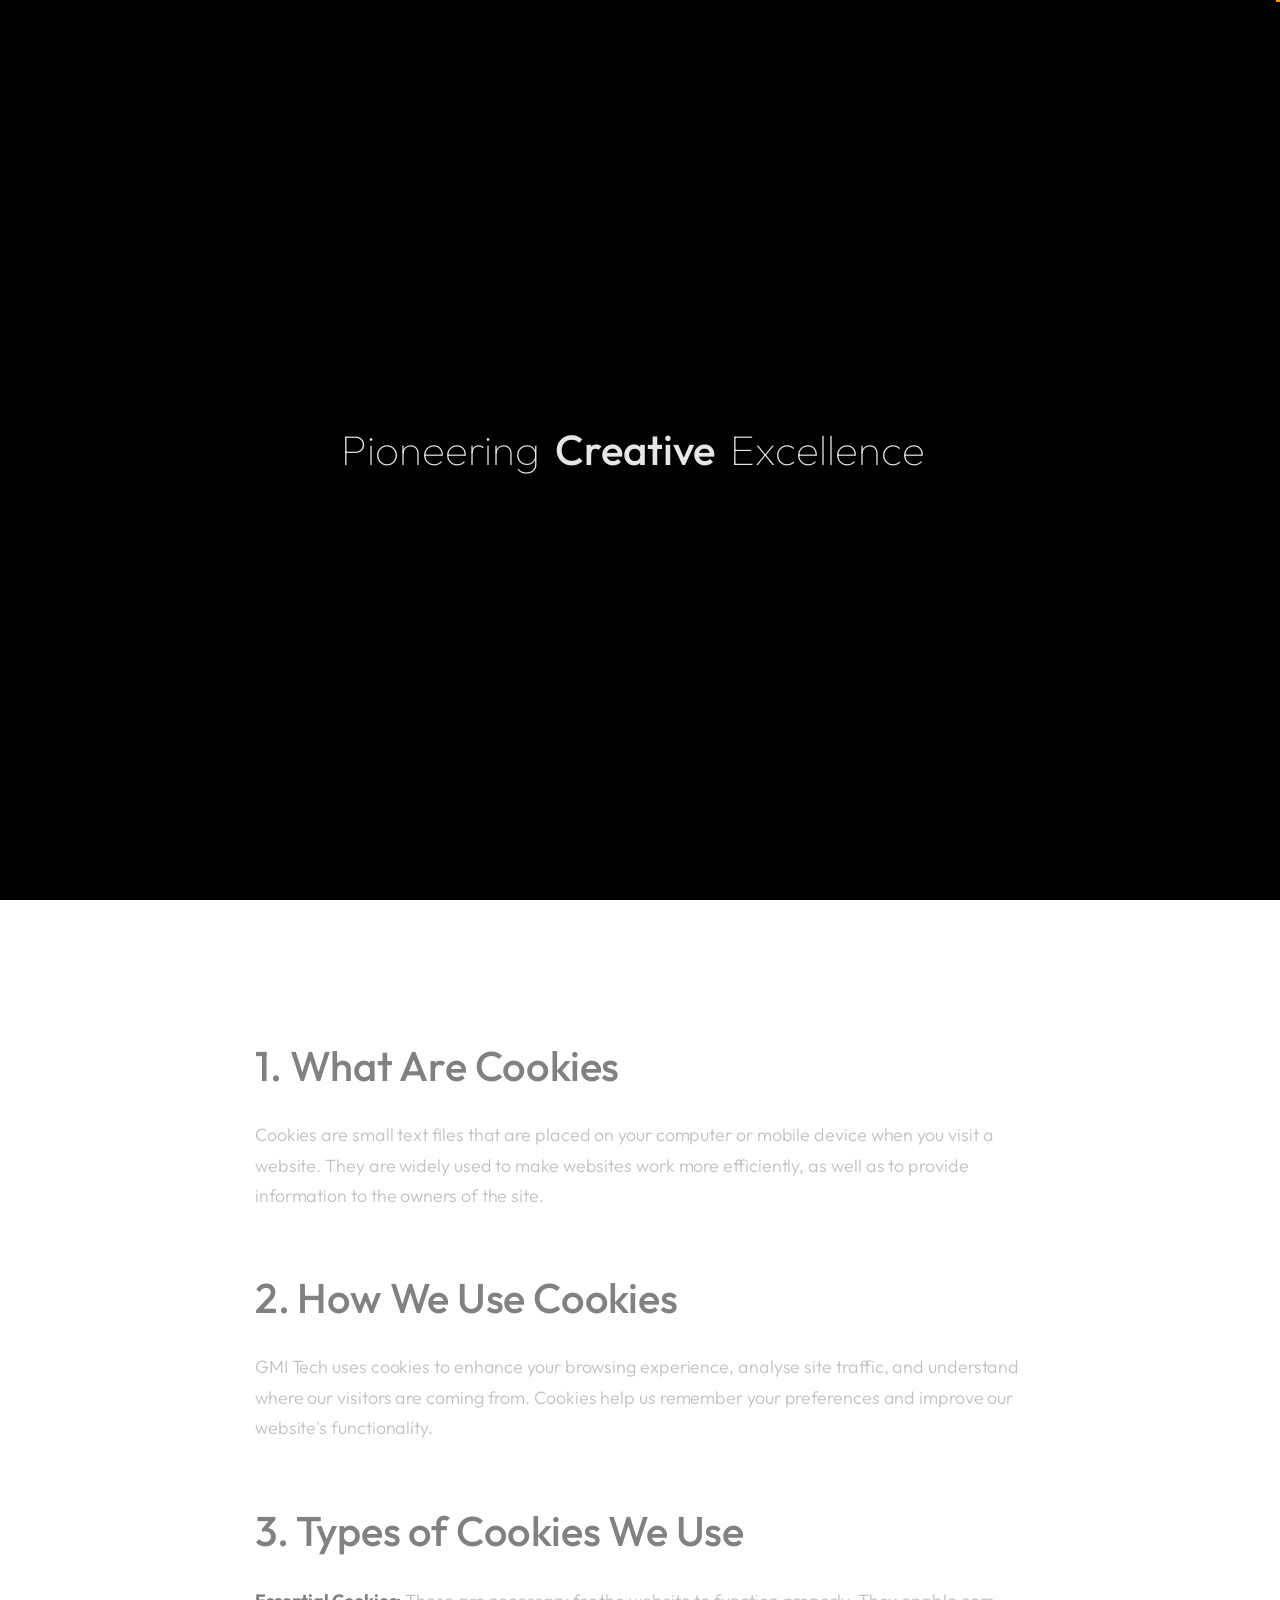
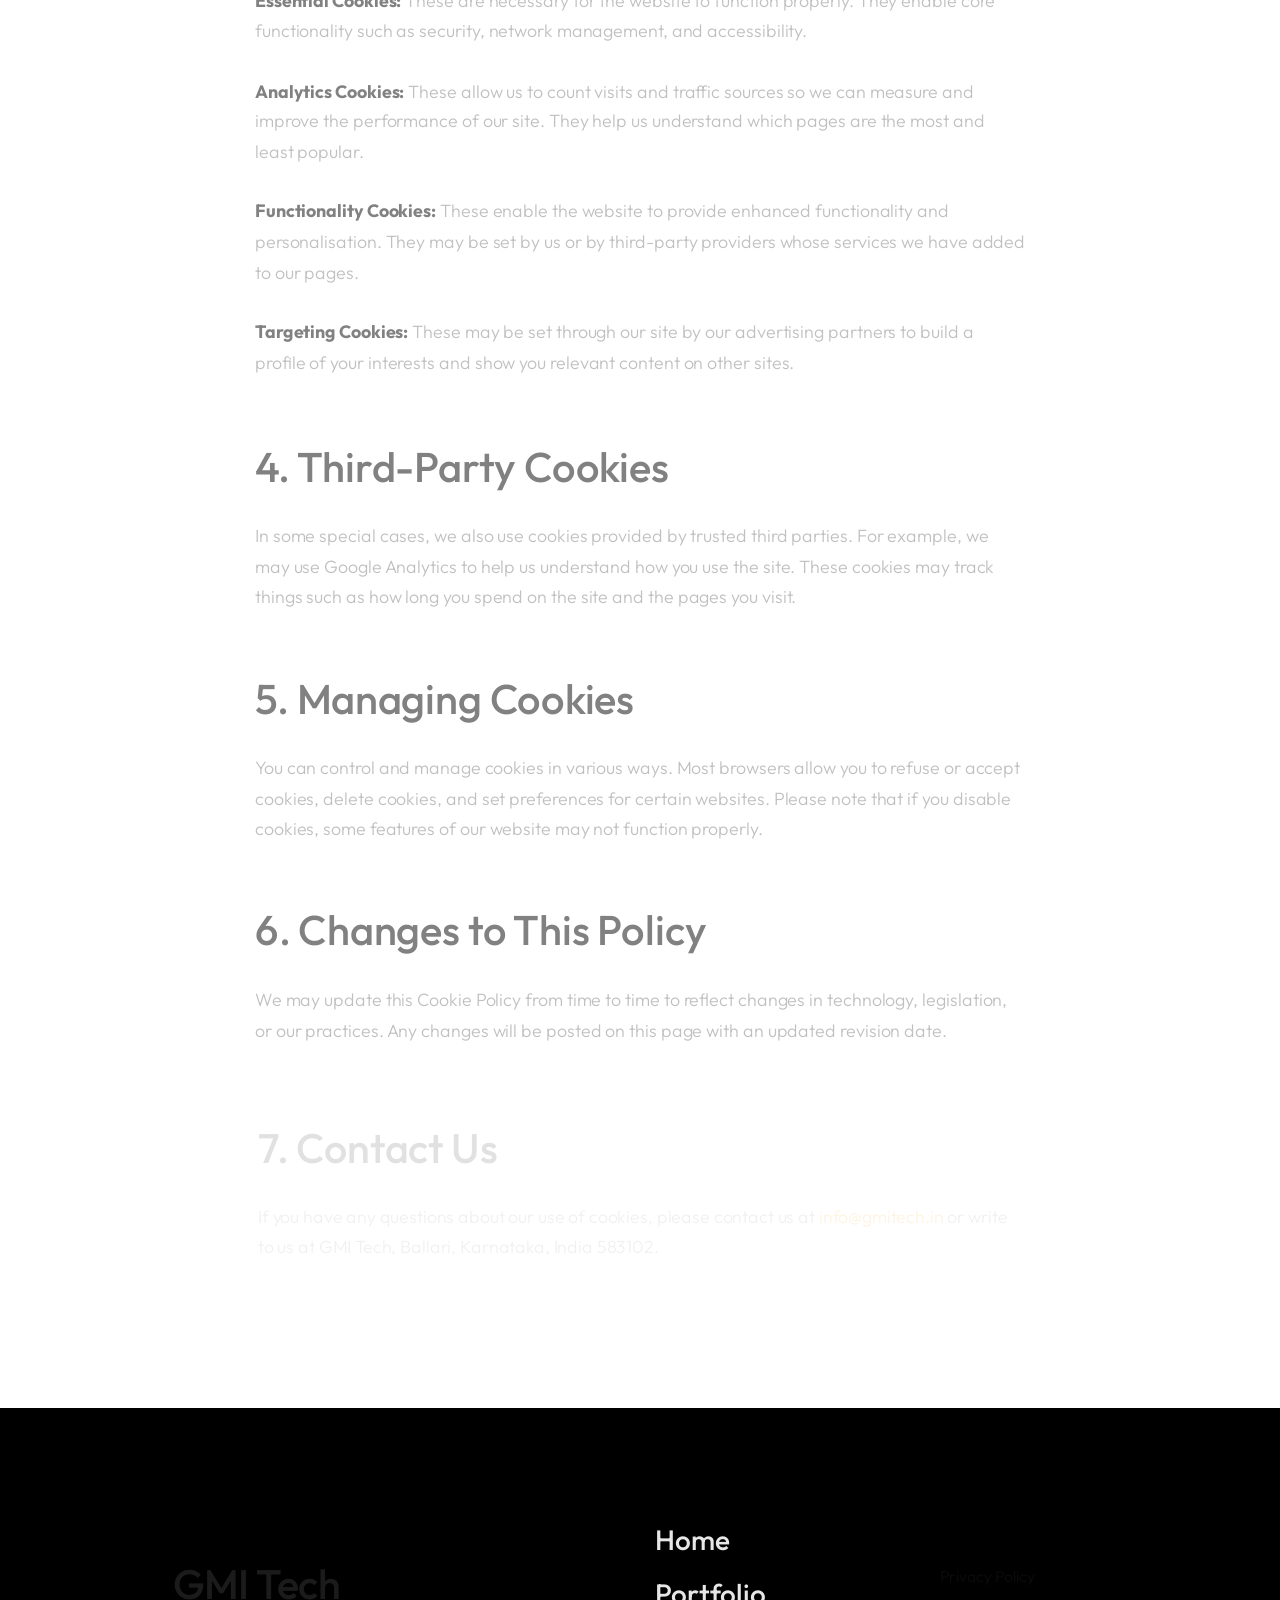
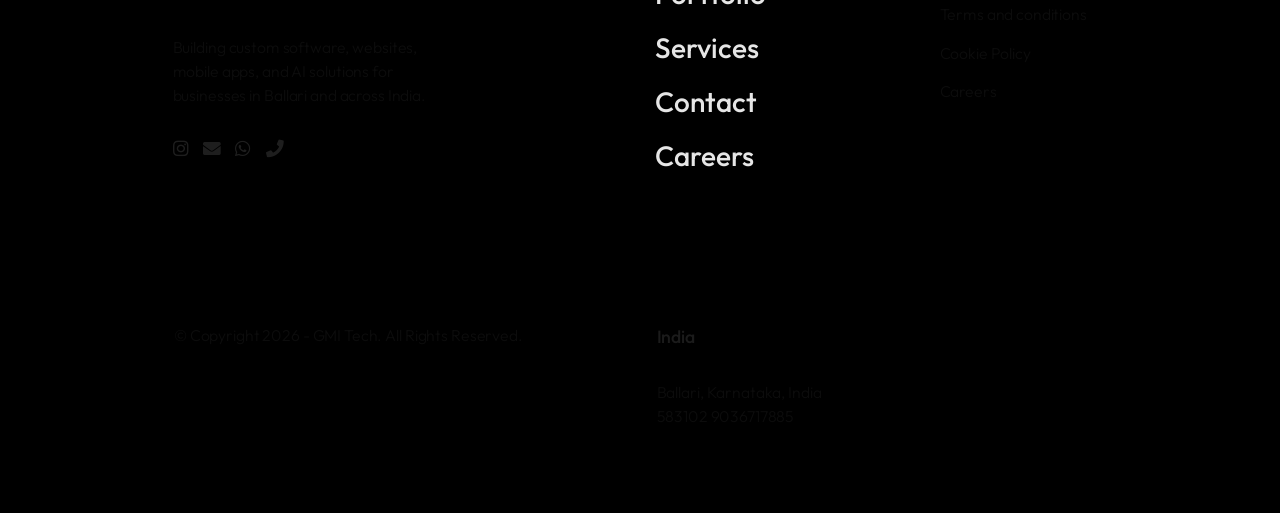
<file: cp.html>
<!DOCTYPE html>
<html lang="en-IN">

<head>
    <meta charset="UTF-8">
    <meta name="viewport" content="width=device-width, initial-scale=1.0">
    <meta http-equiv="X-UA-Compatible" content="ie=edge">
    <meta name="description" content="Learn how GMI Tech uses cookies on this website, what cookie types support site functionality, and how you can manage your browser cookie preferences.">
    <meta name="robots" content="index, follow, max-snippet:-1, max-image-preview:large, max-video-preview:-1">
    <meta name="keywords" content="GMI Tech cookie policy, GMI Tech Ballari cookies, website cookies, cookie preferences, cookie settings browser, website cookie use, cookie types website, essential website cookies, third-party cookies, manage browser cookies, privacy and cookies India, software company cookie policy, website privacy Ballari, online tracking preferences, Ballari software company">
    <meta name="author" content="GMI Tech">
    <meta name="geo.region" content="IN-KA">
    <meta name="geo.placename" content="Ballari">
    <meta name="ICBM" content="15.1394, 76.9214">
    <meta name="geo.position" content="15.1394; 76.9214">
    <meta name="theme-color" content="#ff9800">
    <link rel="canonical" href="https://gmitech.in/cp.html">
    <link rel="alternate" hreflang="en-IN" href="https://gmitech.in/cp.html">
    <meta property="og:type" content="website">
    <meta property="og:site_name" content="GMI Tech">
    <meta property="og:title" content="Cookie Policy for GMI Tech Software Company in Ballari">
    <meta property="og:description" content="Learn how GMI Tech uses cookies on this website, what cookie types support site functionality, and how you can manage your browser cookie preferences.">
    <meta property="og:url" content="https://gmitech.in/cp.html">
    <meta property="og:image" content="https://gmitech.in/favicon-512x512.png">
    <meta property="og:locale" content="en_IN">
    <meta name="twitter:card" content="summary_large_image">
    <meta name="twitter:title" content="Cookie Policy for GMI Tech Software Company in Ballari">
    <meta name="twitter:description" content="Learn how GMI Tech uses cookies on this website, what cookie types support site functionality, and how you can manage your browser cookie preferences.">
    <meta name="twitter:image" content="https://gmitech.in/favicon-512x512.png">

    <!-- bootstrap grid css -->
    <link rel="stylesheet" href="css/plugins/bootstrap-grid.css">
    <!-- font awesome css -->
    <link rel="stylesheet" href="css/plugins/font-awesome.min.css">
    <!-- swiper css -->
    <link rel="stylesheet" href="css/plugins/swiper.min.css">
    <!-- ashley scss -->
    <link rel="stylesheet" href="css/style.css">
    <!-- page name -->
    <link rel="icon" type="image/png" sizes="48x48" href="./favicon-48x48.png?v=3">
    <link rel="shortcut icon" href="./favicon.ico?v=3">
    <link rel="icon" type="image/png" sizes="96x96" href="./favicon-96x96.png?v=3">
    <link rel="icon" type="image/png" sizes="192x192" href="./favicon-192x192.png?v=3">
    <link rel="apple-touch-icon" sizes="180x180" href="./apple-touch-icon.png?v=3">
    <link rel="manifest" href="site.webmanifest">
    <meta name="application-name" content="GMI Tech">
    <title>Cookie Policy for GMI Tech Software Company in Ballari</title>
    <script type="application/ld+json">
    {
      "@context": "https://schema.org",
      "@graph": [
        {"@type": "WebPage", "url": "https://gmitech.in/cp.html", "name": "Cookie Policy", "about": {"@id": "https://gmitech.in/#organization"}},
        {
          "@type": "BreadcrumbList",
          "itemListElement": [
            {"@type": "ListItem", "position": 1, "name": "Home", "item": "https://gmitech.in/"},
            {"@type": "ListItem", "position": 2, "name": "Cookie Policy", "item": "https://gmitech.in/cp.html"}
          ]
        }
      ]
    }
    </script>

</head>
<body>

    <!-- wrapper -->
    <div class="mil-wrapper" id="top">

        <!-- cursor -->
        <div class="mil-ball">
            <span class="mil-icon-1">
                <svg viewBox="0 0 128 128">
                    <path d="M106.1,41.9c-1.2-1.2-3.1-1.2-4.2,0c-1.2,1.2-1.2,3.1,0,4.2L116.8,61H11.2l14.9-14.9c1.2-1.2,1.2-3.1,0-4.2	c-1.2-1.2-3.1-1.2-4.2,0l-20,20c-1.2,1.2-1.2,3.1,0,4.2l20,20c0.6,0.6,1.4,0.9,2.1,0.9s1.5-0.3,2.1-0.9c1.2-1.2,1.2-3.1,0-4.2	L11.2,67h105.5l-14.9,14.9c-1.2,1.2-1.2,3.1,0,4.2c0.6,0.6,1.4,0.9,2.1,0.9s1.5-0.3,2.1-0.9l20-20c1.2-1.2,1.2-3.1,0-4.2L106.1,41.9	z" />
                </svg>
            </span>
            <div class="mil-more-text">More</div>
            <div class="mil-choose-text">Сhoose</div>
        </div>
        <!-- cursor end -->

        <!-- preloader -->
        <div class="mil-preloader">
            <div class="mil-preloader-animation">
                <div class="mil-pos-abs mil-animation-1">
                    <p class="mil-h3 mil-muted mil-thin">Pioneering</p>
                    <p class="mil-h3 mil-muted">Creative</p>
                    <p class="mil-h3 mil-muted mil-thin">Excellence</p>
                </div>
                <div class="mil-pos-abs mil-animation-2">
                    <div class="mil-reveal-frame">
                        <p class="mil-reveal-box"></p>
                        <p class="mil-h3 mil-muted mil-thin">GMI Tech</p>
                    </div>
                </div>
            </div>
        </div>
        <!-- preloader end -->

        <!-- scrollbar progress -->
        <div class="mil-progress-track">
            <div class="mil-progress"></div>
        </div>
        <!-- scrollbar progress end -->

        <!-- menu -->
        <div class="mil-menu-frame">
            <!-- frame clone -->
            <div class="mil-frame-top">
                <a href="index.html" data-no-swup class="mil-logo">GMI Tech</a>
                <div class="mil-menu-btn">
                    <span></span>
                </div>
            </div>
            <!-- frame clone end -->
            <div class="container">
                <div class="mil-menu-content">
                    <div class="row">
                        <div class="col-xl-5">

                            <nav class="mil-main-menu" id="swupMenu">
                                <ul>
                                    <li><a href="index.html" data-no-swup>Home</a></li>
                                    <li><a href="portfolio.html" data-no-swup>Portfolio</a></li>
                                    <li><a href="services.html" data-no-swup>Services</a></li>
                                    <li><a href="contact.html" data-no-swup>Contact</a></li>
                                    <li><a href="career.html" data-no-swup>Careers</a></li>
                                </ul>
                            </nav>

                        </div>
                        <div class="col-xl-7">

                            <div class="mil-menu-right-frame">
                                <div class="mil-animation-in">
                                    <div class="mil-animation-frame">
                                        <div class="mil-animation mil-position-1 mil-scale" data-value-1="2" data-value-2="2"></div>
                                    </div>
                                </div>
                                <div class="mil-menu-right">
                                                                        <div class="row">
                                        <div class="col-lg-8 mil-mb-60">
                                            <h6 class="mil-muted mil-mb-30">Explore GMI Tech</h6>
                                            <ul class="mil-menu-list">
                                                <li><a href="index.html" data-no-swup class="mil-light-soft">Home</a></li>
                                                <li><a href="portfolio.html" data-no-swup class="mil-light-soft">Portfolio</a></li>
                                                <li><a href="services.html" data-no-swup class="mil-light-soft">Services</a></li>
                                                <li><a href="contact.html" data-no-swup class="mil-light-soft">Contact</a></li>
                                                <li><a href="career.html" data-no-swup class="mil-light-soft">Careers</a></li>
                                            </ul>
                                        </div>
                                        <div class="col-lg-4 mil-mb-60">
                                            <h6 class="mil-muted mil-mb-30">Policies</h6>
                                            <ul class="mil-menu-list">
                                                <li><a href="privacy.html" data-no-swup class="mil-light-soft">Privacy Policy</a></li>
                                                <li><a href="tandc.html" data-no-swup class="mil-light-soft">Terms and conditions</a></li>
                                                <li><a href="cp.html" data-no-swup class="mil-light-soft">Cookie Policy</a></li>
                                            </ul>
                                        </div>
                                    </div>
                                    <div class="mil-divider mil-mb-60"></div>
                                    <div class="row justify-content-between">
                                        <div class="col-lg-4 mil-mb-60">
                                            <h6 class="mil-muted mil-mb-30">India</h6>
                                            <p class="mil-light-soft mil-up">Ballari, Karnataka, India 583102 <span class="mil-no-wrap">9036717885</span></p>
                                        </div>
                                        
                                    </div>
                                </div>
                            </div>

                        </div>
                    </div>
                </div>
            </div>
        </div>
        <!-- menu -->

        <!-- curtain -->
        <div class="mil-curtain"></div>
        <!-- curtain end -->

        <!-- frame -->
        <div class="mil-frame">
            <div class="mil-frame-top">
                <a href="index.html" data-no-swup class="mil-logo">GMI Tech</a>
                <div class="mil-menu-btn">
                    <span></span>
                </div>
            </div>
            <div class="mil-frame-bottom">
                <div class="mil-current-page"></div>
                <div class="mil-back-to-top">
                    <a href="#top" class="mil-link mil-dark mil-arrow-place">
                        <span>Back to top</span>
                    </a>
                </div>
            </div>
        </div>
        <!-- frame end -->

        <!-- content -->
        <div class="mil-content">
            <div id="swupMain" class="mil-main-transition">

                <!-- cookies banner -->
                <section class="mil-banner mil-dark-bg">
                    <div class="mi-invert-fix">
                        <div class="mil-animation-frame">
                            <div class="mil-animation mil-position-1 mil-scale" data-value-1="7" data-value-2="1.6"></div>
                            <div class="mil-animation mil-position-2 mil-scale" data-value-1="4" data-value-2="1"></div>
                            <div class="mil-animation mil-position-3 mil-scale" data-value-1="1.2" data-value-2=".1"></div>
                        </div>

                        <div class="mil-gradient"></div>

                        <div class="container">
                            <div class="mil-banner-content mil-up">

                                <h1 class="mil-muted mil-mb-60">Cookie <span class="mil-thin">Policy</span></h1>
                                <div class="row">
                                    <div class="col-md-7 col-lg-5">
                                        <p class="mil-light-soft mil-mb-60">Last updated: 30 September 2026. This policy explains how we use cookies and similar technologies on our website.</p>
                                    </div>
                                </div>

                            </div>
                        </div>
                    </div>
                </section>
                <!-- cookies banner end -->

                <!-- cookies content -->
                <section>
                    <div class="container mil-p-120-60">
                        <div class="row justify-content-center">
                            <div class="col-lg-10">

                                <div class="mil-mb-60 mil-up">
                                    <h3 class="mil-mb-30">1. What Are Cookies</h3>
                                    <p class="mil-text-lg mil-dark-soft">Cookies are small text files that are placed on your computer or mobile device when you visit a website. They are widely used to make websites work more efficiently, as well as to provide information to the owners of the site.</p>
                                </div>

                                <div class="mil-mb-60 mil-up">
                                    <h3 class="mil-mb-30">2. How We Use Cookies</h3>
                                    <p class="mil-text-lg mil-dark-soft">GMI Tech uses cookies to enhance your browsing experience, analyse site traffic, and understand where our visitors are coming from. Cookies help us remember your preferences and improve our website's functionality.</p>
                                </div>

                                <div class="mil-mb-60 mil-up">
                                    <h3 class="mil-mb-30">3. Types of Cookies We Use</h3>
                                    <p class="mil-text-lg mil-dark-soft mil-mb-30"><strong class="mil-dark">Essential Cookies:</strong> These are necessary for the website to function properly. They enable core functionality such as security, network management, and accessibility.</p>
                                    <p class="mil-text-lg mil-dark-soft mil-mb-30"><strong class="mil-dark">Analytics Cookies:</strong> These allow us to count visits and traffic sources so we can measure and improve the performance of our site. They help us understand which pages are the most and least popular.</p>
                                    <p class="mil-text-lg mil-dark-soft mil-mb-30"><strong class="mil-dark">Functionality Cookies:</strong> These enable the website to provide enhanced functionality and personalisation. They may be set by us or by third-party providers whose services we have added to our pages.</p>
                                    <p class="mil-text-lg mil-dark-soft"><strong class="mil-dark">Targeting Cookies:</strong> These may be set through our site by our advertising partners to build a profile of your interests and show you relevant content on other sites.</p>
                                </div>

                                <div class="mil-mb-60 mil-up">
                                    <h3 class="mil-mb-30">4. Third-Party Cookies</h3>
                                    <p class="mil-text-lg mil-dark-soft">In some special cases, we also use cookies provided by trusted third parties. For example, we may use Google Analytics to help us understand how you use the site. These cookies may track things such as how long you spend on the site and the pages you visit.</p>
                                </div>

                                <div class="mil-mb-60 mil-up">
                                    <h3 class="mil-mb-30">5. Managing Cookies</h3>
                                    <p class="mil-text-lg mil-dark-soft">You can control and manage cookies in various ways. Most browsers allow you to refuse or accept cookies, delete cookies, and set preferences for certain websites. Please note that if you disable cookies, some features of our website may not function properly.</p>
                                </div>

                                <div class="mil-mb-60 mil-up">
                                    <h3 class="mil-mb-30">6. Changes to This Policy</h3>
                                    <p class="mil-text-lg mil-dark-soft">We may update this Cookie Policy from time to time to reflect changes in technology, legislation, or our practices. Any changes will be posted on this page with an updated revision date.</p>
                                </div>

                                <div class="mil-mb-120 mil-up">
                                    <h3 class="mil-mb-30">7. Contact Us</h3>
                                    <p class="mil-text-lg mil-dark-soft">If you have any questions about our use of cookies, please contact us at <a href="mailto:info@gmitech.in" class="mil-accent">info@gmitech.in</a> or write to us at GMI Tech, Ballari, Karnataka, India 583102.</p>
                                </div>

                            </div>
                        </div>
                    </div>
                </section>
                <!-- cookies content end -->

                <!-- footer -->
                <footer class="mil-dark-bg">
                    <div class="mi-invert-fix">
                        <div class="container mil-p-120-60">
                            <div class="row justify-content-between">
                                <div class="col-md-4 col-lg-4 mil-mb-60">

                                    <div class="mil-muted mil-logo mil-up mil-mb-30">GMI Tech</div>

                                    <p class="mil-light-soft mil-up mil-mb-30">Building custom software, websites, mobile apps, and AI solutions for businesses in Ballari and across India.</p>
                                    <ul class="mil-social-icons mil-up">
                                        <li><a href="https://www.instagram.com/gmitech.in/" target="_blank" rel="noopener noreferrer" class="social-icon" aria-label="Instagram"><i class="fab fa-instagram" aria-hidden="true"></i></a></li>
                                        <li><a href="mailto:ruhan@gmitech.in" class="social-icon" aria-label="Email Ruhan"><i class="fas fa-envelope" aria-hidden="true"></i></a></li>
                                        <li><a href="https://wa.me/919036717885" target="_blank" rel="noopener noreferrer" class="social-icon" aria-label="WhatsApp"><i class="fab fa-whatsapp" aria-hidden="true"></i></a></li>
                                        <li><a href="tel:+919036717885" class="social-icon" aria-label="Call 9036717885"><i class="fas fa-phone" aria-hidden="true"></i></a></li>
                                    </ul>

                                </div>
                                <div class="col-md-7 col-lg-6">
                                    <div class="row justify-content-end">
                                        <div class="col-md-6 col-lg-7">

                                            <nav class="mil-footer-menu mil-mb-60">
                                                <ul>
                                                    <li><a href="index.html" data-no-swup>Home</a></li>
                                                    <li><a href="portfolio.html" data-no-swup>Portfolio</a></li>
                                                    <li><a href="services.html" data-no-swup>Services</a></li>
                                                    <li><a href="contact.html" data-no-swup>Contact</a></li>
                                                    <li><a href="career.html" data-no-swup>Careers</a></li>
                                                </ul>
                                            </nav>

                                        </div>
                                        <div class="col-md-6 col-lg-5">

                                            <ul class="mil-menu-list mil-up mil-mb-60">
                                                <li><a href="privacy.html" class="mil-light-soft" title="Privacy Policy">Privacy Policy</a></li>
                                                <li><a href="tandc.html" class="mil-light-soft" title="Terms and conditions">Terms and conditions</a></li>
                                                <li><a href="cp.html" class="mil-light-soft" title="Cookie Policy">Cookie Policy</a></li>
                                                <li><a href="career.html" class="mil-light-soft" title="Careers">Careers</a></li>
                                            </ul>

                                        </div>
                                    </div>
                                </div>
                            </div>

                            <div class="row justify-content-between flex-sm-row-reverse">
                                <div class="col-md-7 col-lg-6">

                                    <div class="row justify-content-between">

                                        <div class="col-md-6 col-lg-5 mil-mb-60">
                                            <h6 class="mil-muted mil-up mil-mb-30">India</h6>
                                            <p class="mil-light-soft mil-up">Ballari, Karnataka, India 583102 <span class="mil-no-wrap">9036717885</span></p>
                                        </div>
                                        
                                    </div>

                                </div>
                                <div class="col-md-4 col-lg-6 mil-mb-60">

                                    <div class="mil-vert-between">
                                        <p class="mil-light-soft mil-up">© Copyright 2026 - GMI Tech. All Rights Reserved.</p>
                                        <p class="mil-light-soft mil-up">Built with ❤️ by gmitech.in</p>
                                    </div>

                                </div>
                            </div>
                        </div>
                    </div>
                </footer>
                <!-- footer end -->

                <!-- hidden elements -->
                <div class="mil-hidden-elements">
                    <div class="mil-dodecahedron">
                        <div class="mil-pentagon">
                            <div></div>
                            <div></div>
                            <div></div>
                            <div></div>
                            <div></div>
                        </div>
                        <div class="mil-pentagon">
                            <div></div>
                            <div></div>
                            <div></div>
                            <div></div>
                            <div></div>
                        </div>
                        <div class="mil-pentagon">
                            <div></div>
                            <div></div>
                            <div></div>
                            <div></div>
                            <div></div>
                        </div>
                        <div class="mil-pentagon">
                            <div></div>
                            <div></div>
                            <div></div>
                            <div></div>
                            <div></div>
                        </div>
                        <div class="mil-pentagon">
                            <div></div>
                            <div></div>
                            <div></div>
                            <div></div>
                            <div></div>
                        </div>
                        <div class="mil-pentagon">
                            <div></div>
                            <div></div>
                            <div></div>
                            <div></div>
                            <div></div>
                        </div>
                        <div class="mil-pentagon">
                            <div></div>
                            <div></div>
                            <div></div>
                            <div></div>
                            <div></div>
                        </div>
                        <div class="mil-pentagon">
                            <div></div>
                            <div></div>
                            <div></div>
                            <div></div>
                            <div></div>
                        </div>
                        <div class="mil-pentagon">
                            <div></div>
                            <div></div>
                            <div></div>
                            <div></div>
                            <div></div>
                        </div>
                        <div class="mil-pentagon">
                            <div></div>
                            <div></div>
                            <div></div>
                            <div></div>
                            <div></div>
                        </div>
                        <div class="mil-pentagon">
                            <div></div>
                            <div></div>
                            <div></div>
                            <div></div>
                            <div></div>
                        </div>
                        <div class="mil-pentagon">
                            <div></div>
                            <div></div>
                            <div></div>
                            <div></div>
                            <div></div>
                        </div>
                    </div>

                    <svg xmlns="http://www.w3.org/2000/svg" viewBox="0 0 24 24" class="mil-arrow">
                        <path d="M 14 5.3417969 C 13.744125 5.3417969 13.487969 5.4412187 13.292969 5.6367188 L 13.207031 5.7226562 C 12.816031 6.1136563 12.816031 6.7467188 13.207031 7.1367188 L 17.070312 11 L 4 11 C 3.448 11 3 11.448 3 12 C 3 12.552 3.448 13 4 13 L 17.070312 13 L 13.207031 16.863281 C 12.816031 17.254281 12.816031 17.887344 13.207031 18.277344 L 13.292969 18.363281 C 13.683969 18.754281 14.317031 18.754281 14.707031 18.363281 L 20.363281 12.707031 C 20.754281 12.316031 20.754281 11.682969 20.363281 11.292969 L 14.707031 5.6367188 C 14.511531 5.4412187 14.255875 5.3417969 14 5.3417969 z" />
                    </svg>

                    <svg width="250" viewBox="0 0 300 1404" fill="none" xmlns="http://www.w3.org/2000/svg" class="mil-lines">
                        <path fill-rule="evenodd" clip-rule="evenodd" d="M1 892L1 941H299V892C299 809.71 232.29 743 150 743C67.7096 743 1 809.71 1 892ZM0 942H300V892C300 809.157 232.843 742 150 742C67.1573 742 0 809.157 0 892L0 942Z" class="mil-move" />
                        <path fill-rule="evenodd" clip-rule="evenodd" d="M299 146V97L1 97V146C1 228.29 67.7096 295 150 295C232.29 295 299 228.29 299 146ZM300 96L0 96V146C0 228.843 67.1573 296 150 296C232.843 296 300 228.843 300 146V96Z" class="mil-move" />
                        <path fill-rule="evenodd" clip-rule="evenodd" d="M299 1H1V1403H299V1ZM0 0V1404H300V0H0Z" />
                        <path fill-rule="evenodd" clip-rule="evenodd" d="M150 -4.37115e-08L150 1404L149 1404L149 0L150 -4.37115e-08Z" />
                        <path fill-rule="evenodd" clip-rule="evenodd" d="M150 1324C232.29 1324 299 1257.29 299 1175C299 1092.71 232.29 1026 150 1026C67.7096 1026 1 1092.71 1 1175C1 1257.29 67.7096 1324 150 1324ZM150 1325C232.843 1325 300 1257.84 300 1175C300 1092.16 232.843 1025 150 1025C67.1573 1025 0 1092.16 0 1175C0 1257.84 67.1573 1325 150 1325Z" class="mil-move" />
                        <path fill-rule="evenodd" clip-rule="evenodd" d="M300 1175H0V1174H300V1175Z" class="mil-move" />
                        <path fill-rule="evenodd" clip-rule="evenodd" d="M150 678C232.29 678 299 611.29 299 529C299 446.71 232.29 380 150 380C67.7096 380 1 446.71 1 529C1 611.29 67.7096 678 150 678ZM150 679C232.843 679 300 611.843 300 529C300 446.157 232.843 379 150 379C67.1573 379 0 446.157 0 529C0 611.843 67.1573 679 150 679Z" class="mil-move" />
                        <path fill-rule="evenodd" clip-rule="evenodd" d="M299 380H1V678H299V380ZM0 379V679H300V379H0Z" class="mil-move" />
                    </svg>
                </div>
                <!-- hidden elements end -->

            </div>
        </div>
        <!-- content -->
    </div>
    <!-- wrapper end -->

    <!-- jQuery js -->
    <script src="js/plugins/jquery.min.js"></script>
    <!-- swiper js -->
    <script src="js/plugins/swiper.min.js"></script>
    <!-- gsap js -->
    <script src="js/plugins/gsap.min.js"></script>
    <!-- scroll smoother -->
    <script src="js/plugins/smooth-scroll.js"></script>
    <!-- scroll trigger js -->
    <script src="js/plugins/ScrollTrigger.min.js"></script>
    <!-- scroll to js -->
    <!-- ashley js -->
    <script src="js/main.js"></script>

</body>

</html>
</file>
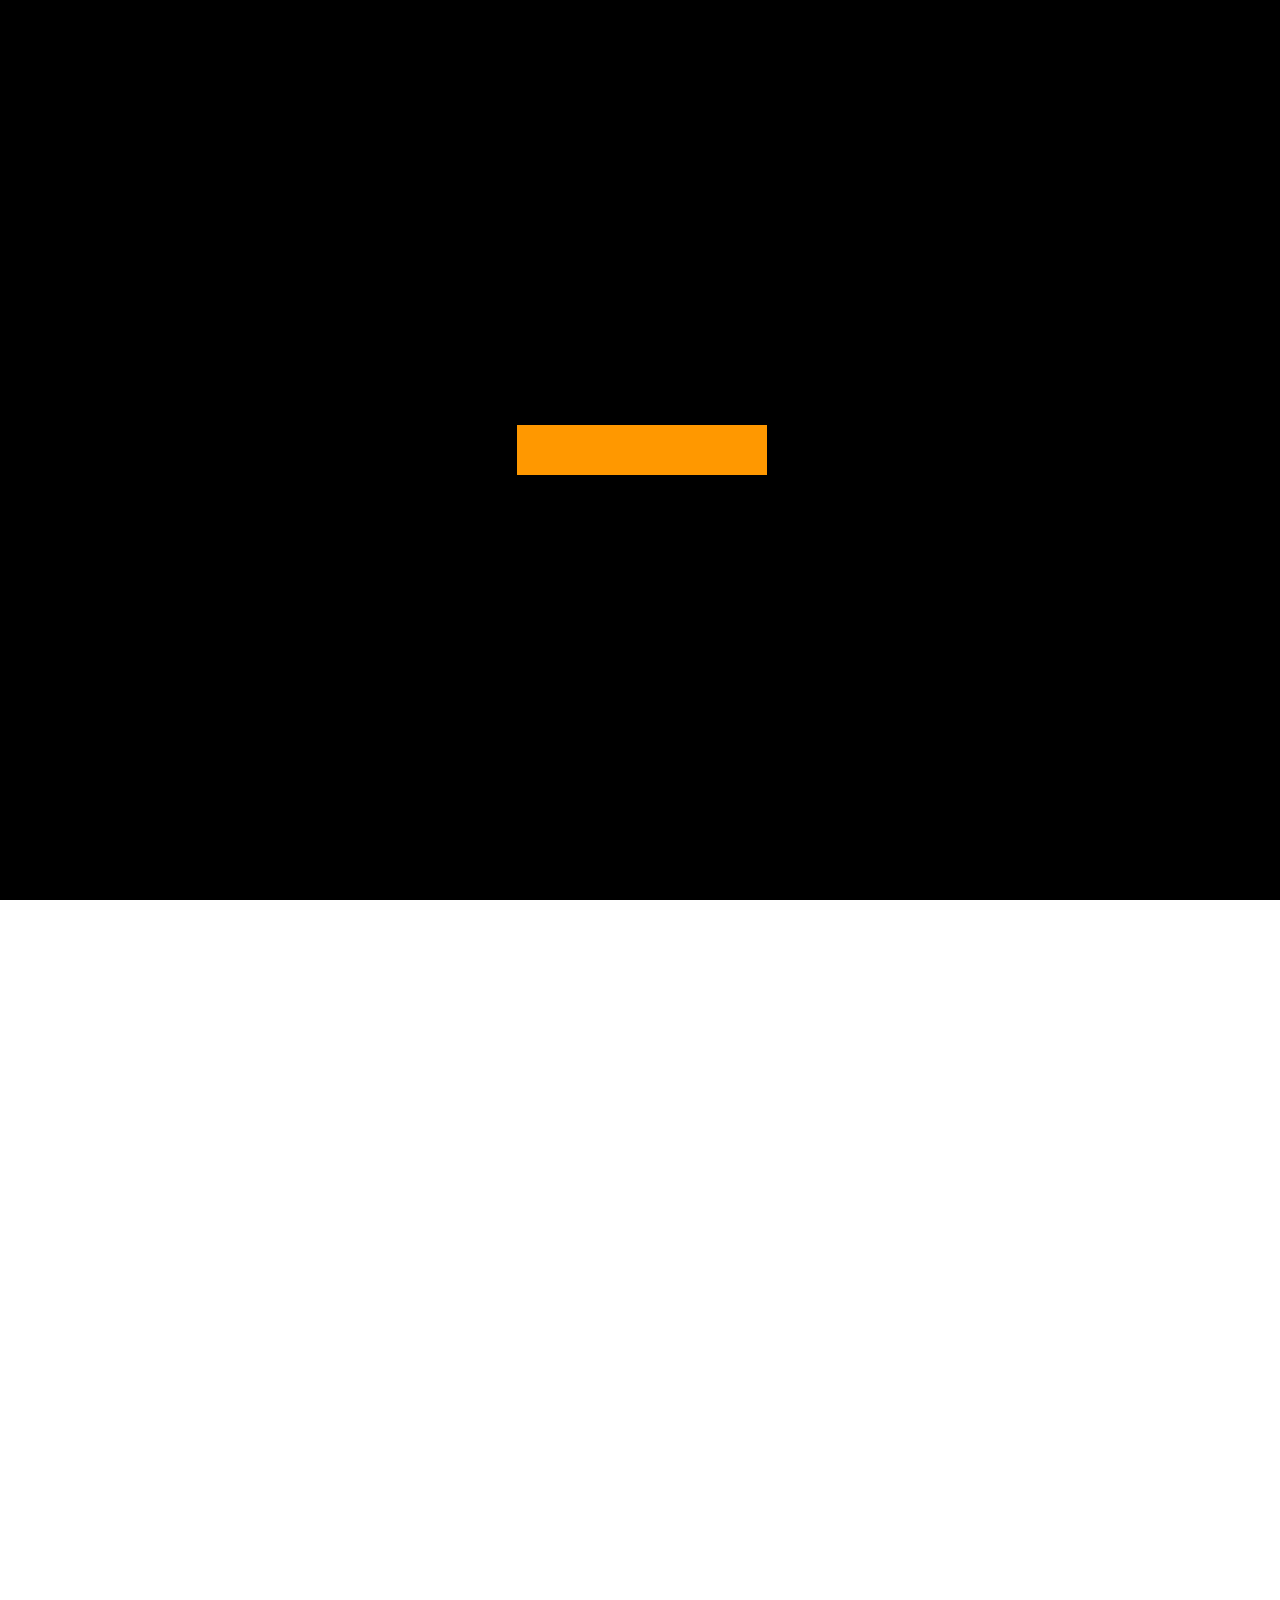
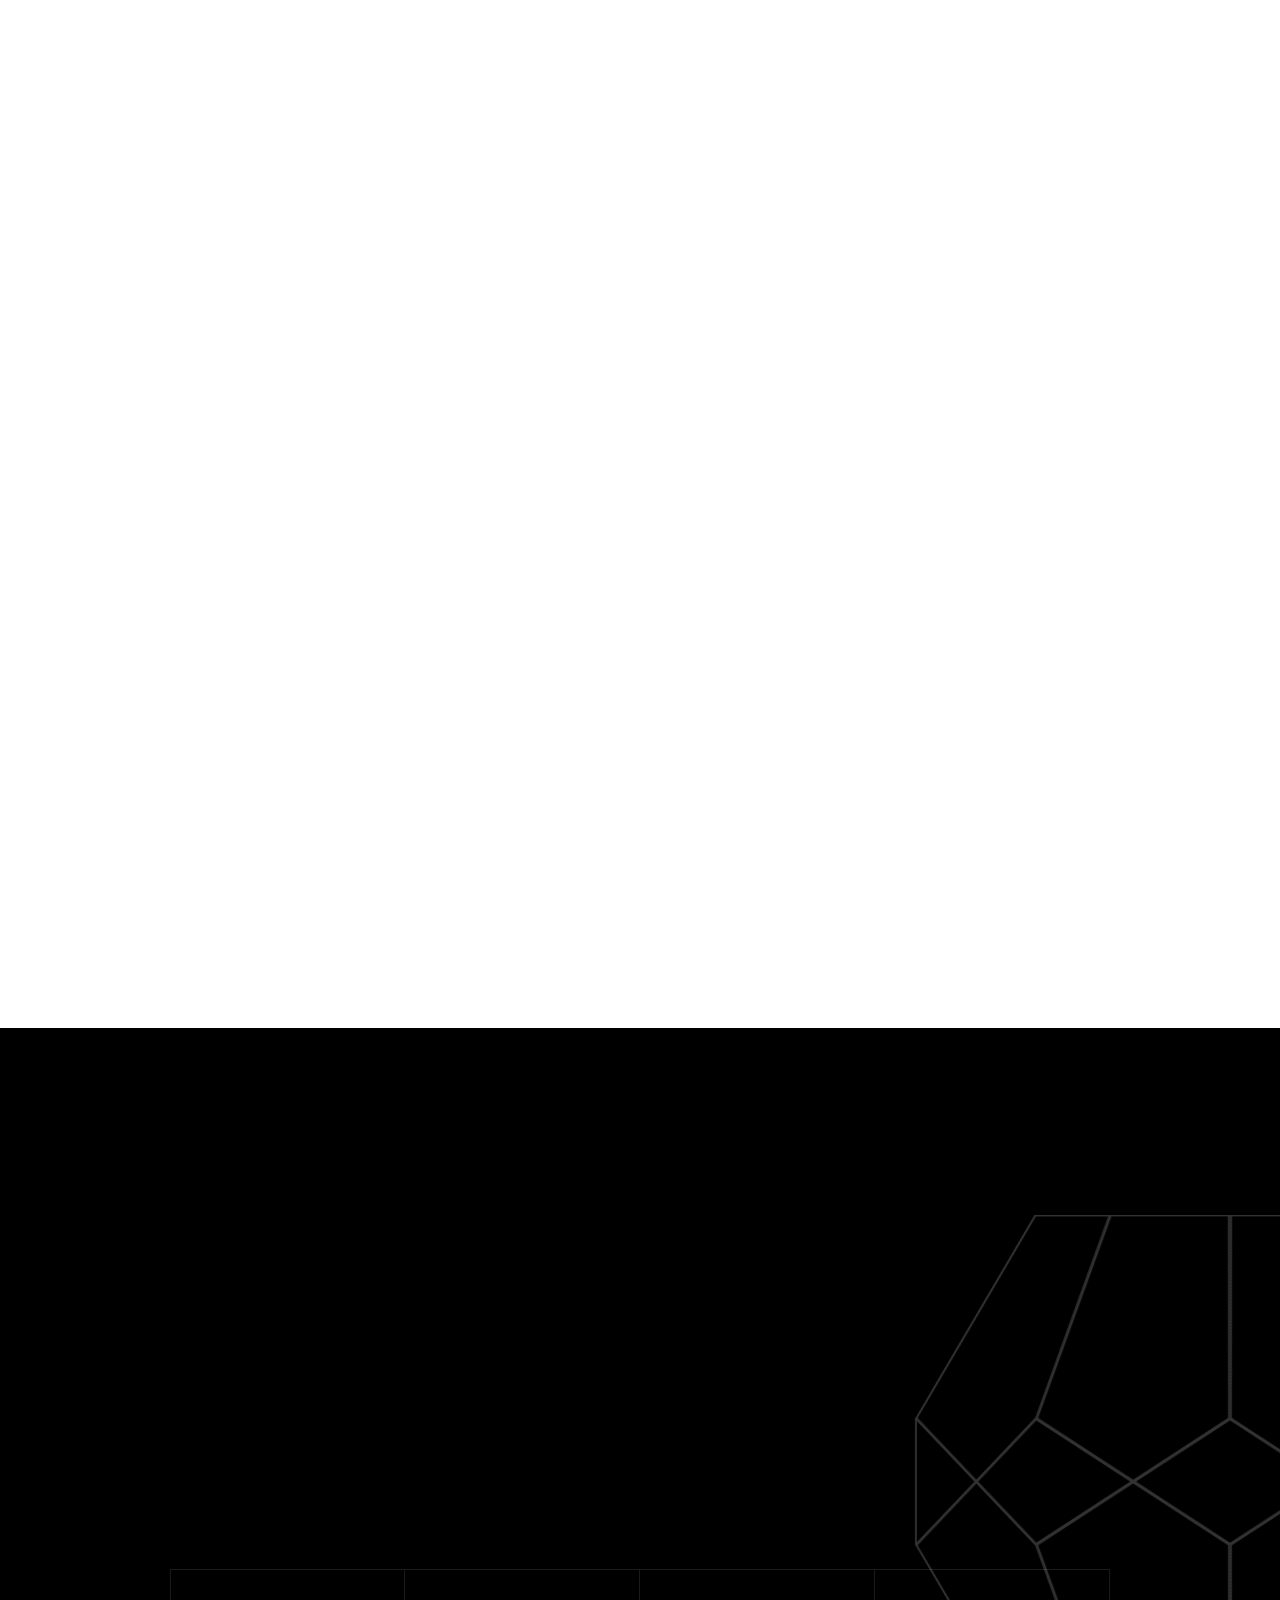
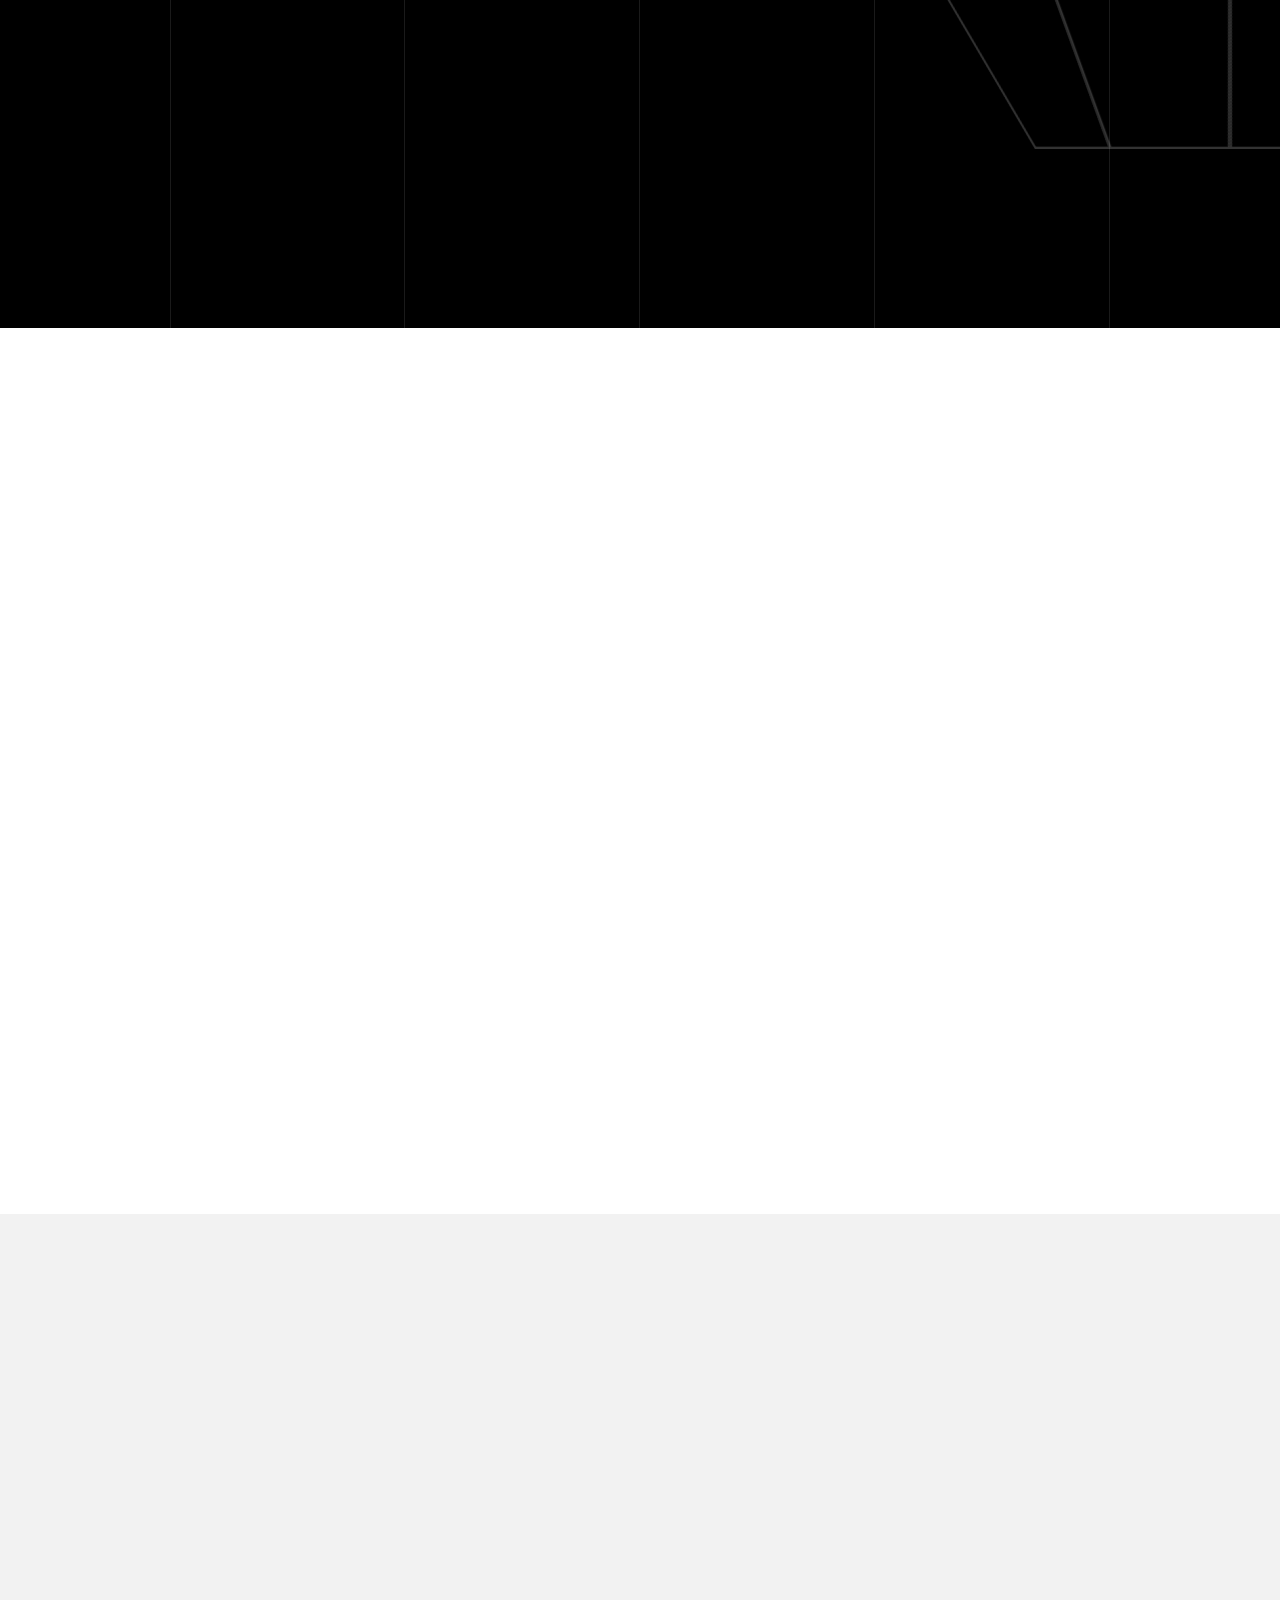
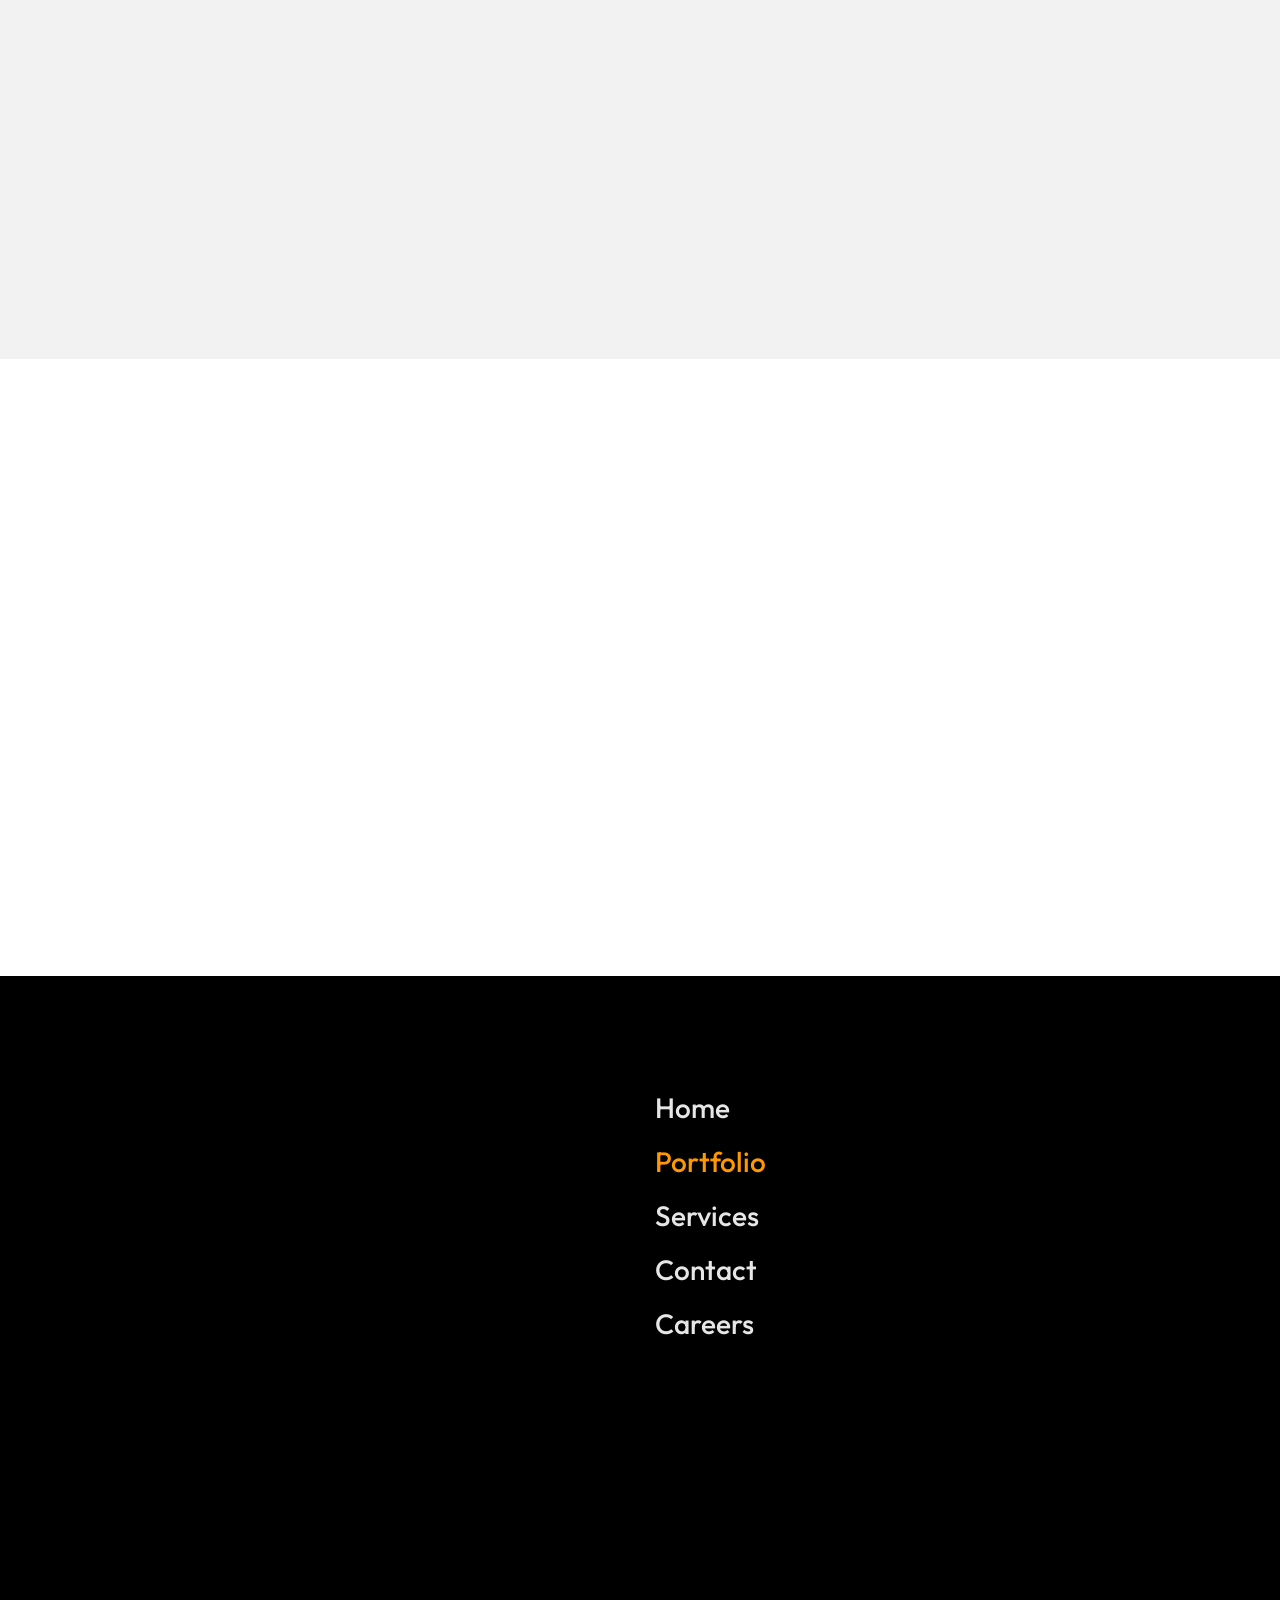
<file: portfolio.html>
<!DOCTYPE html>
<html lang="en-IN">

<head>

    <meta charset="UTF-8">
    <meta name="viewport" content="width=device-width, initial-scale=1.0">
    <meta http-equiv="X-UA-Compatible" content="ie=edge">
    <meta name="description" content="Explore GMI Tech projects in Ballari: HRMS portals, college management and live result systems, plus AI chatbots, business software and mobile apps.">
    <meta name="robots" content="index, follow, max-snippet:-1, max-image-preview:large, max-video-preview:-1">
    <meta name="keywords" content="GMI Tech portfolio, software projects Ballari, HRMS portal Ballari, HRMS software, college management system Ballari, college management software, live result system Ballari, result management system, school management software Ballari, hospital management software Ballari, AI automation project, AI chatbot development, CRM software, inventory management software Ballari, billing software Ballari, e-commerce development Ballari, business website development, mobile app development, custom software projects Karnataka">
    <meta name="author" content="GMI Tech">
    <meta name="geo.region" content="IN-KA">
    <meta name="geo.placename" content="Ballari">
    <meta name="ICBM" content="15.1394, 76.9214">
    <meta name="geo.position" content="15.1394; 76.9214">
    <meta name="theme-color" content="#ff9800">
    <link rel="canonical" href="https://gmitech.in/portfolio.html">
    <link rel="alternate" hreflang="en-IN" href="https://gmitech.in/portfolio.html">
    <meta property="og:type" content="website">
    <meta property="og:site_name" content="GMI Tech">
    <meta property="og:title" content="Software Projects &amp; Case Studies in Ballari | GMI Tech">
    <meta property="og:description" content="Explore GMI Tech projects in Ballari: HRMS portals, college management and live result systems, plus AI chatbots, business software and mobile apps.">
    <meta property="og:url" content="https://gmitech.in/portfolio.html">
    <meta property="og:image" content="https://gmitech.in/favicon-512x512.png">
    <meta property="og:locale" content="en_IN">
    <meta name="twitter:card" content="summary_large_image">
    <meta name="twitter:title" content="Software Projects &amp; Case Studies in Ballari | GMI Tech">
    <meta name="twitter:description" content="Explore GMI Tech projects in Ballari: HRMS portals, college management and live result systems, plus AI chatbots, business software and mobile apps.">
    <meta name="twitter:image" content="https://gmitech.in/favicon-512x512.png">

    <!-- bootstrap grid css -->
    <link rel="stylesheet" href="css/plugins/bootstrap-grid.css">
    <!-- font awesome css -->
    <link rel="stylesheet" href="css/plugins/font-awesome.min.css">
    <!-- swiper css -->
    <link rel="stylesheet" href="css/plugins/swiper.min.css">
    <!-- ashley scss -->
    <link rel="stylesheet" href="css/style.css">

    <!-- portfolio page extras (uses the same colors and fonts as style.css) -->
    <style>
        /* tech stack chips on project cards */
        .mil-tech {
            display: flex;
            flex-wrap: wrap;
            gap: 8px;
        }

        .mil-tech span {
            display: inline-block;
            padding: 4px 14px;
            border-radius: 30px;
            background-color: rgba(0, 0, 0, 0.06);
            color: rgb(0, 0, 0);
            font-size: 12px;
            font-weight: 500;
            letter-spacing: 1px;
            line-height: 150%;
        }

        /* illustrative outcome line */
        .mil-outcome {
            padding-left: 15px;
            border-left: solid 3px rgb(255, 152, 0);
        }

        /* project count */
        .mil-results-count {
            font-size: 12px;
            font-weight: 500;
            letter-spacing: 2px;
            text-transform: uppercase;
            color: rgba(0, 0, 0, 0.5);
        }

        /* stats */
        .mil-stat-box {
            padding: 30px 0;
            border-top: solid 1px rgba(0, 0, 0, 0.1);
        }

        .mil-stat-number {
            font-size: 54px;
            font-weight: 500;
            line-height: 100%;
            color: rgb(0, 0, 0);
        }

        @media screen and (max-width: 768px) {
            .mil-stat-number {
                font-size: 42px;
            }
        }

        /* filter buttons wrap nicely on small screens */
        @media screen and (max-width: 768px) {
            .mil-category-list {
                flex-direction: row;
                flex-wrap: wrap;
                gap: 10px;
            }

            .mil-category-list li {
                margin: 0;
            }
        }

        /* empty state */
        .mil-no-results {
            display: none;
            text-align: center;
            padding: 60px 0;
        }

        /* card focus state for keyboard users */
        .mil-portfolio-item:focus-visible {
            outline: solid 2px rgb(255, 152, 0);
            outline-offset: 6px;
        }
    </style>

    <!-- page name -->
    <link rel="icon" type="image/png" sizes="48x48" href="./favicon-48x48.png?v=3">
    <link rel="shortcut icon" href="./favicon.ico?v=3">
    <link rel="icon" type="image/png" sizes="96x96" href="./favicon-96x96.png?v=3">
    <link rel="icon" type="image/png" sizes="192x192" href="./favicon-192x192.png?v=3">
    <link rel="apple-touch-icon" sizes="180x180" href="./apple-touch-icon.png?v=3">
    <link rel="manifest" href="site.webmanifest">
    <meta name="application-name" content="GMI Tech">
    <title>Software Projects &amp; Case Studies in Ballari | GMI Tech</title>
    <script type="application/ld+json">
    {
      "@context": "https://schema.org",
      "@graph": [
        {
          "@type": "ItemList",
          "name": "GMI Tech Projects",
          "itemListElement": [
            {"@type": "ListItem", "position": 1, "item": {"@type": "CreativeWork", "name": "HRMS Portal"}},
            {"@type": "ListItem", "position": 2, "item": {"@type": "CreativeWork", "name": "College Management System"}},
            {"@type": "ListItem", "position": 3, "item": {"@type": "CreativeWork", "name": "Live Result System"}}
          ]
        },
        {
          "@type": "BreadcrumbList",
          "itemListElement": [
            {"@type": "ListItem", "position": 1, "name": "Home", "item": "https://gmitech.in/"},
            {"@type": "ListItem", "position": 2, "name": "Projects", "item": "https://gmitech.in/portfolio.html"}
          ]
        }
      ]
    }
    </script>

</head>
<body>

    <!-- wrapper -->
    <div class="mil-wrapper" id="top">



        <!-- preloader -->
        <div class="mil-preloader">
            <div class="mil-preloader-animation">
                <div class="mil-pos-abs mil-animation-1">
                    <p class="mil-h3 mil-muted mil-thin">Pioneering</p>
                    <p class="mil-h3 mil-muted">Creative</p>
                    <p class="mil-h3 mil-muted mil-thin">Excellence</p>
                </div>
                <div class="mil-pos-abs mil-animation-2">
                    <div class="mil-reveal-frame">
                        <p class="mil-reveal-box"></p>
                        <p class="mil-h3 mil-muted mil-thin">GMI Tech</p>
                    </div>
                </div>
            </div>
        </div>
        <!-- preloader end -->

        <!-- scrollbar progress -->
        <div class="mil-progress-track">
            <div class="mil-progress"></div>
        </div>
        <!-- scrollbar progress end -->

        <!-- menu -->
        <div class="mil-menu-frame">
            <!-- frame clone -->
            <div class="mil-frame-top">
                <a href="index.html" data-no-swup class="mil-logo">GMI Tech</a>
                <div class="mil-menu-btn">
                    <span></span>
                </div>
            </div>
            <!-- frame clone end -->
            <div class="container">
                <div class="mil-menu-content">
                    <div class="row">
                        <div class="col-xl-5">

                            <nav class="mil-main-menu" id="swupMenu">
                                <ul>
                                    <li><a href="index.html" data-no-swup>Home</a></li>
                                    <li class="mil-active"><a href="portfolio.html" data-no-swup>Portfolio</a></li>
                                    <li><a href="services.html" data-no-swup>Services</a></li>
                                    <li><a href="contact.html" data-no-swup>Contact</a></li>
                                    <li><a href="career.html" data-no-swup>Careers</a></li>
                                </ul>
                            </nav>

                        </div>
                        <div class="col-xl-7">

                            <div class="mil-menu-right-frame">
                                <div class="mil-animation-in">
                                    <div class="mil-animation-frame">
                                        <div class="mil-animation mil-position-1 mil-scale" data-value-1="2" data-value-2="2"></div>
                                    </div>
                                </div>
                                <div class="mil-menu-right">
                                                                        <div class="row">
                                        <div class="col-lg-8 mil-mb-60">
                                            <h6 class="mil-muted mil-mb-30">Explore GMI Tech</h6>
                                            <ul class="mil-menu-list">
                                                <li><a href="index.html" data-no-swup class="mil-light-soft">Home</a></li>
                                                <li><a href="portfolio.html" data-no-swup class="mil-light-soft">Portfolio</a></li>
                                                <li><a href="services.html" data-no-swup class="mil-light-soft">Services</a></li>
                                                <li><a href="contact.html" data-no-swup class="mil-light-soft">Contact</a></li>
                                                <li><a href="career.html" data-no-swup class="mil-light-soft">Careers</a></li>
                                            </ul>
                                        </div>
                                        <div class="col-lg-4 mil-mb-60">
                                            <h6 class="mil-muted mil-mb-30">Policies</h6>
                                            <ul class="mil-menu-list">
                                                <li><a href="privacy.html" data-no-swup class="mil-light-soft">Privacy Policy</a></li>
                                                <li><a href="tandc.html" data-no-swup class="mil-light-soft">Terms and conditions</a></li>
                                                <li><a href="cp.html" data-no-swup class="mil-light-soft">Cookie Policy</a></li>
                                            </ul>
                                        </div>
                                    </div>
                                    <div class="mil-divider mil-mb-60"></div>
                                    <div class="row justify-content-between">

                                        <div class="col-lg-4 mil-mb-60">

                                            <h6 class="mil-muted mil-mb-30">India</h6>

                                            <p class="mil-light-soft mil-up">Ballari, Karnataka, India 583102 <span class="mil-no-wrap">9036717885</span></p>

                                        </div>
                                        
                                    </div>
                                </div>
                            </div>

                        </div>
                    </div>
                </div>
            </div>
        </div>
        <!-- menu end -->

        <!-- curtain -->
        <div class="mil-curtain"></div>
        <!-- curtain end -->

        <!-- frame -->
        <div class="mil-frame">
            <div class="mil-frame-top">
                <a href="index.html" data-no-swup class="mil-logo">GMI Tech</a>
                <div class="mil-menu-btn">
                    <span></span>
                </div>
            </div>
            <div class="mil-frame-bottom">
                <div class="mil-current-page"></div>
                <div class="mil-back-to-top">
                    <a href="#top" class="mil-link mil-dark mil-arrow-place">
                        <span>Back to top</span>
                    </a>
                </div>
            </div>
        </div>
        <!-- frame end -->

        <!-- content -->
        <div class="mil-content">
            <div id="swupMain" class="mil-main-transition">

                <!-- banner -->
                <section class="mil-inner-banner mil-dark-bg">
                    <div class="mi-invert-fix">
                        <div class="mil-animation-frame">
                            <div class="mil-animation mil-position-1 mil-scale" data-value-1="7" data-value-2="1.6"></div>
                            <div class="mil-animation mil-position-2 mil-scale" data-value-1="4" data-value-2="1"></div>
                            <div class="mil-animation mil-position-3 mil-scale" data-value-1="1.2" data-value-2=".1"></div>
                        </div>

                        <div class="mil-gradient"></div>

                        <div class="container">
                            <div class="mil-banner-content mil-up" style="padding-bottom: 90px;">

                                <ul class="mil-breadcrumbs mil-light mil-mb-60">
                                    <li><a href="index.html" data-no-swup>Homepage</a></li>
                                    <li><a href="portfolio.html" data-no-swup>Portfolio</a></li>
                                </ul>

                                <h1 class="mil-muted mil-mb-60">Software <span class="mil-thin">That</span><br> Runs Your <span class="mil-thin">Business</span></h1>

                                <div class="row">
                                    <div class="col-md-7 col-lg-5">

                                        <p class="mil-light-soft mil-mb-60">From HR and college management to AI automation and mobile apps, here are the systems we design, build and support.</p>

                                    </div>
                                </div>

                                <a href="#works" class="mil-button mil-arrow-place mil-btn-space">
                                    <span>View projects</span>
                                </a>

                                <a href="contact.html" data-no-swup class="mil-link mil-muted mil-arrow-place">
                                    <span>Start a project</span>
                                </a>

                            </div>
                        </div>
                    </div>
                </section>
                <!-- banner end -->

                <!-- stats -->
                <section>
                    <div class="container mil-p-120-0">

                        <div class="row justify-content-between align-items-end mil-mb-60">
                            <div class="col-lg-6">
                                <h2 class="mil-up">Built for <span class="mil-thin">Real</span> <br>Operations</h2>
                            </div>
                            <div class="col-lg-5">
                                <p class="mil-up">Every project below solves a day-to-day problem: attendance, fees, billing, leads, support or bookings. We keep the product simple, fast and easy for your team to use.</p>
                            </div>
                        </div>

                        <div class="row">
                            <div class="col-6 col-lg-3">
                                <div class="mil-stat-box mil-up">
                                    <div class="mil-stat-number mil-mb-10">12</div>
                                    <p class="mil-upper">Projects showcased</p>
                                </div>
                            </div>
                            <div class="col-6 col-lg-3">
                                <div class="mil-stat-box mil-up">
                                    <div class="mil-stat-number mil-mb-10">4</div>
                                    <p class="mil-upper">Service categories</p>
                                </div>
                            </div>
                            <div class="col-6 col-lg-3">
                                <div class="mil-stat-box mil-up">
                                    <div class="mil-stat-number mil-mb-10">2</div>
                                    <p class="mil-upper">Live demos</p>
                                </div>
                            </div>
                            <div class="col-6 col-lg-3">
                                <div class="mil-stat-box mil-up">
                                    <div class="mil-stat-number mil-mb-10">3</div>
                                    <p class="mil-upper">Platforms: web, mobile, AI</p>
                                </div>
                            </div>
                        </div>

                    </div>
                </section>
                <!-- stats end -->

                <!-- portfolio -->
                <section id="works">
                    <div class="container mil-p-120-60">

                        <!-- categories -->
                        <div class="row align-items-center mil-mb-30">
                            <div class="col-lg-4 mil-mb-30">
                                <h3 class="mil-up">Selected <span class="mil-thin">Projects:</span></h3>
                            </div>
                            <div class="col-lg-8 mil-mb-30">
                                <div class="mil-adaptive-right mil-up">
                                    <ul class="mil-category-list">
                                        <li><a href="#." class="mil-active" data-filter="all">All</a></li>
                                        <li><a href="#." data-filter="enterprise">Enterprise</a></li>
                                        <li><a href="#." data-filter="web">Web</a></li>
                                        <li><a href="#." data-filter="ai">AI</a></li>
                                        <li><a href="#." data-filter="mobile">Mobile</a></li>
                                    </ul>
                                </div>
                            </div>
                        </div>

                        <p class="mil-results-count mil-up mil-mb-60">Showing <span id="resultsCount">12</span> projects</p>
                        <!-- categories end -->

                        <!-- projects grid -->
                        <div class="row" id="portfolioGrid">

                            <!-- 1. HRMS Portal -->
                            <div class="col-lg-6 mil-project" data-category="enterprise">

                                <a href="https://ramaiah.my-board.org/index.php" target="_blank" rel="noopener noreferrer" class="mil-portfolio-item mil-mb-60">
                                    <div class="mil-cover-frame mil-hori mil-up">
                                        <div class="mil-cover">
                                            <img decoding="async" loading="lazy" width="1898" height="1027" src="img/portfolio/hrms-portal.png" alt="HRMS Portal">
                                        </div>
                                    </div>
                                    <div class="mil-descr">
                                        <div class="mil-labels mil-up mil-mb-10">
                                            <div class="mil-label mil-upper mil-accent">Enterprise</div>
                                            <div class="mil-label mil-upper">Live demo</div>
                                        </div>
                                        <h4 class="mil-up mil-mb-10">HRMS Portal</h4>
                                        <p class="mil-up mil-mb-15">Attendance, leave, payroll runs with payslips, and employee records in one portal.</p>
                                        <div class="mil-tech mil-up mil-mb-15">
                                            <span>React</span>
                                            <span>Node.js</span>
                                            <span>PostgreSQL</span>
                                        </div>
                                        <p class="mil-outcome mil-text-sm mil-up mil-mb-30">Illustrative outcome: faster, more accurate day-to-day operations.</p>
                                        <div class="mil-link mil-dark mil-arrow-place mil-up">
                                            <span>Visit live site</span>
                                        </div>
                                    </div>
                                </a>

                            </div>

                            <!-- 2. College Management System -->
                            <div class="col-lg-6 mil-project" data-category="web">

                                <a href="https://jainerp.gt.tc/login.php" target="_blank" rel="noopener noreferrer" class="mil-portfolio-item mil-mb-60">
                                    <div class="mil-cover-frame mil-hori mil-up">
                                        <div class="mil-cover">
                                            <img decoding="async" loading="lazy" width="1917" height="1032" src="img/portfolio/CMS.png" alt="College Management System">
                                        </div>
                                    </div>
                                    <div class="mil-descr">
                                        <div class="mil-labels mil-up mil-mb-10">
                                            <div class="mil-label mil-upper mil-accent">Web</div>
                                            <div class="mil-label mil-upper">Live demo</div>
                                        </div>
                                        <h4 class="mil-up mil-mb-10">College Management System</h4>
                                        <p class="mil-up mil-mb-15">Admissions, attendance, fees, timetable, marks, and faculty and student portals.</p>
                                        <div class="mil-tech mil-up mil-mb-15">
                                            <span>Next.js</span>
                                            <span>Node.js</span>
                                            <span>React Native</span>
                                        </div>
                                        <p class="mil-outcome mil-text-sm mil-up mil-mb-30">Illustrative outcome: faster, more accurate day-to-day operations.</p>
                                        <div class="mil-link mil-dark mil-arrow-place mil-up">
                                            <span>Visit live site</span>
                                        </div>
                                    </div>
                                </a>

                            </div>

                            <!-- 3. Live Result System -->
                            <div class="col-lg-6 mil-project" data-category="web">

                                <a href="#." class="mil-portfolio-item mil-mb-60">
                                    <div class="mil-cover-frame mil-hori mil-up">
                                        <div class="mil-cover">
                                            <img decoding="async" loading="lazy" width="735" height="490" src="img/portfolio/RMS.jpg" alt="Live Result System">
                                        </div>
                                    </div>
                                    <div class="mil-descr">
                                        <div class="mil-labels mil-up mil-mb-10">
                                            <div class="mil-label mil-upper mil-accent">Web</div>
                                            <div class="mil-label mil-upper">Case study</div>
                                        </div>
                                        <h4 class="mil-up mil-mb-10">Live Result System</h4>
                                        <p class="mil-up mil-mb-15">Real-time exam result publishing with instant roll-number search and mobile result cards.</p>
                                        <div class="mil-tech mil-up mil-mb-15">
                                            <span>React</span>
                                            <span>Supabase</span>
                                            <span>Edge caching</span>
                                        </div>
                                        <p class="mil-outcome mil-text-sm mil-up mil-mb-30">Illustrative outcome: faster, more accurate day-to-day operations.</p>
                                        <div class="mil-link mil-dark mil-arrow-place mil-up">
                                            <span>Read more</span>
                                        </div>
                                    </div>
                                </a>

                            </div>

                            <!-- 4. AI Automation Suite -->
                            <div class="col-lg-6 mil-project" data-category="ai">

                                <a href="#." class="mil-portfolio-item mil-mb-60">
                                    <div class="mil-cover-frame mil-hori mil-up">
                                        <div class="mil-cover">
                                            <img decoding="async" loading="lazy" width="735" height="490" src="img/portfolio/AISUIT.jpg" alt="AI Automation Suite">
                                        </div>
                                    </div>
                                    <div class="mil-descr">
                                        <div class="mil-labels mil-up mil-mb-10">
                                            <div class="mil-label mil-upper mil-accent">AI</div>
                                            <div class="mil-label mil-upper">Case study</div>
                                        </div>
                                        <h4 class="mil-up mil-mb-10">AI Automation Suite</h4>
                                        <p class="mil-up mil-mb-15">Lead handling, invoicing, reminders and reporting automated end to end.</p>
                                        <div class="mil-tech mil-up mil-mb-15">
                                            <span>Python</span>
                                            <span>LangChain</span>
                                            <span>OpenAI</span>
                                        </div>
                                        <p class="mil-outcome mil-text-sm mil-up mil-mb-30">Illustrative outcome: faster, more accurate day-to-day operations.</p>
                                        <div class="mil-link mil-dark mil-arrow-place mil-up">
                                            <span>Read more</span>
                                        </div>
                                    </div>
                                </a>

                            </div>

                            <!-- 5. AI Support Chatbot -->
                            <div class="col-lg-6 mil-project" data-category="ai">

                                <a href="#." class="mil-portfolio-item mil-mb-60">
                                    <div class="mil-cover-frame mil-hori mil-up">
                                        <div class="mil-cover">
                                            <img decoding="async" loading="lazy" width="956" height="615" src="img/portfolio/AICHAT.png" alt="AI Support Chatbot">
                                        </div>
                                    </div>
                                    <div class="mil-descr">
                                        <div class="mil-labels mil-up mil-mb-10">
                                            <div class="mil-label mil-upper mil-accent">AI</div>
                                            <div class="mil-label mil-upper">Case study</div>
                                        </div>
                                        <h4 class="mil-up mil-mb-10">AI Support Chatbot</h4>
                                        <p class="mil-up mil-mb-15">A multilingual assistant trained on business data, with handover to a human.</p>
                                        <div class="mil-tech mil-up mil-mb-15">
                                            <span>LLMs</span>
                                            <span>RAG</span>
                                            <span>WhatsApp API</span>
                                        </div>
                                        <p class="mil-outcome mil-text-sm mil-up mil-mb-30">Illustrative outcome: faster, more accurate day-to-day operations.</p>
                                        <div class="mil-link mil-dark mil-arrow-place mil-up">
                                            <span>Read more</span>
                                        </div>
                                    </div>
                                </a>

                            </div>

                            <!-- 7. E-commerce Storefront -->
                            <div class="col-lg-6 mil-project" data-category="web">

                                <a href="#." class="mil-portfolio-item mil-mb-60">
                                    <div class="mil-cover-frame mil-hori mil-up">
                                        <div class="mil-cover">
                                            <img decoding="async" loading="lazy" width="740" height="471" src="img/portfolio/STORE.jpg" alt="E-commerce Storefront">
                                        </div>
                                    </div>
                                    <div class="mil-descr">
                                        <div class="mil-labels mil-up mil-mb-10">
                                            <div class="mil-label mil-upper mil-accent">Web</div>
                                            <div class="mil-label mil-upper">Case study</div>
                                        </div>
                                        <h4 class="mil-up mil-mb-10">E-commerce Storefront</h4>
                                        <p class="mil-up mil-mb-15">Catalogue, cart, UPI and card payments, order tracking and an admin panel.</p>
                                        <div class="mil-tech mil-up mil-mb-15">
                                            <span>Next.js</span>
                                            <span>Razorpay</span>
                                            <span>PostgreSQL</span>
                                        </div>
                                        <p class="mil-outcome mil-text-sm mil-up mil-mb-30">Illustrative outcome: faster, more accurate day-to-day operations.</p>
                                        <div class="mil-link mil-dark mil-arrow-place mil-up">
                                            <span>Read more</span>
                                        </div>
                                    </div>
                                </a>

                            </div>

                            <!-- 8. School, Hospital and Clinic Management -->
                            <div class="col-lg-6 mil-project" data-category="enterprise">

                                <a href="#." class="mil-portfolio-item mil-mb-60">
                                    <div class="mil-cover-frame mil-hori mil-up">
                                        <div class="mil-cover">
                                            <img decoding="async" loading="lazy" width="645" height="310" src="img/portfolio/Custom.png" alt="School, Hospital and Clinic Management">
                                        </div>
                                    </div>
                                    <div class="mil-descr">
                                        <div class="mil-labels mil-up mil-mb-10">
                                            <div class="mil-label mil-upper mil-accent">Enterprise</div>
                                            <div class="mil-label mil-upper">Case study</div>
                                        </div>
                                        <h4 class="mil-up mil-mb-10">School, Hospital and Clinic Management</h4>
                                        <p class="mil-up mil-mb-15">Appointments, records, billing, fees and reminders for institutions.</p>
                                        <div class="mil-tech mil-up mil-mb-15">
                                            <span>React</span>
                                            <span>Node.js</span>
                                            <span>PostgreSQL</span>
                                        </div>
                                        <p class="mil-outcome mil-text-sm mil-up mil-mb-30">Illustrative outcome: faster, more accurate day-to-day operations.</p>
                                        <div class="mil-link mil-dark mil-arrow-place mil-up">
                                            <span>Read more</span>
                                        </div>
                                    </div>
                                </a>

                            </div>

                            <!-- 9. Sales CRM -->
                            <div class="col-lg-6 mil-project" data-category="enterprise">

                                <a href="#." class="mil-portfolio-item mil-mb-60">
                                    <div class="mil-cover-frame mil-hori mil-up">
                                        <div class="mil-cover">
                                            <img decoding="async" loading="lazy" width="735" height="490" src="img/portfolio/Sales.jpg" alt="Sales CRM">
                                        </div>
                                    </div>
                                    <div class="mil-descr">
                                        <div class="mil-labels mil-up mil-mb-10">
                                            <div class="mil-label mil-upper mil-accent">Enterprise</div>
                                            <div class="mil-label mil-upper">Case study</div>
                                        </div>
                                        <h4 class="mil-up mil-mb-10">Sales CRM</h4>
                                        <p class="mil-up mil-mb-15">Pipeline board, follow-up reminders and team dashboards.</p>
                                        <div class="mil-tech mil-up mil-mb-15">
                                            <span>React</span>
                                            <span>Node.js</span>
                                            <span>PostgreSQL</span>
                                        </div>
                                        <p class="mil-outcome mil-text-sm mil-up mil-mb-30">Illustrative outcome: faster, more accurate day-to-day operations.</p>
                                        <div class="mil-link mil-dark mil-arrow-place mil-up">
                                            <span>Read more</span>
                                        </div>
                                    </div>
                                </a>

                            </div>

                            <!-- 10. Inventory and Billing System -->
                            <div class="col-lg-6 mil-project" data-category="enterprise">

                                <a href="#." class="mil-portfolio-item mil-mb-60">
                                    <div class="mil-cover-frame mil-hori mil-up">
                                        <div class="mil-cover">
                                            <img decoding="async" loading="lazy" width="1199" height="901" src="img/portfolio/Bill.jpg" alt="Inventory and Billing System">
                                        </div>
                                    </div>
                                    <div class="mil-descr">
                                        <div class="mil-labels mil-up mil-mb-10">
                                            <div class="mil-label mil-upper mil-accent">Enterprise</div>
                                            <div class="mil-label mil-upper">Case study</div>
                                        </div>
                                        <h4 class="mil-up mil-mb-10">Inventory and Billing System</h4>
                                        <p class="mil-up mil-mb-15">Stock control, barcode support, GST invoices and low-stock alerts.</p>
                                        <div class="mil-tech mil-up mil-mb-15">
                                            <span>React</span>
                                            <span>Node.js</span>
                                            <span>PostgreSQL</span>
                                        </div>
                                        <p class="mil-outcome mil-text-sm mil-up mil-mb-30">Illustrative outcome: faster, more accurate day-to-day operations.</p>
                                        <div class="mil-link mil-dark mil-arrow-place mil-up">
                                            <span>Read more</span>
                                        </div>
                                    </div>
                                </a>

                            </div>

                            <!-- 11. Business Website and Local SEO -->
                            <div class="col-lg-6 mil-project" data-category="web">

                                <a href="#." class="mil-portfolio-item mil-mb-60">
                                    <div class="mil-cover-frame mil-hori mil-up">
                                        <div class="mil-cover">
                                            <img decoding="async" loading="lazy" width="735" height="481" src="img/portfolio/SEO.jpg" alt="Business Website and Local SEO">
                                        </div>
                                    </div>
                                    <div class="mil-descr">
                                        <div class="mil-labels mil-up mil-mb-10">
                                            <div class="mil-label mil-upper mil-accent">Web</div>
                                            <div class="mil-label mil-upper">Case study</div>
                                        </div>
                                        <h4 class="mil-up mil-mb-10">Business Website and Local SEO</h4>
                                        <p class="mil-up mil-mb-15">Fast multi-page sites with schema markup and local pages for Ballari businesses.</p>
                                        <div class="mil-tech mil-up mil-mb-15">
                                            <span>React</span>
                                            <span>Vite</span>
                                            <span>Tailwind</span>
                                        </div>
                                        <p class="mil-outcome mil-text-sm mil-up mil-mb-30">Illustrative outcome: faster, more accurate day-to-day operations.</p>
                                        <div class="mil-link mil-dark mil-arrow-place mil-up">
                                            <span>Read more</span>
                                        </div>
                                    </div>
                                </a>

                            </div>

                            <!-- 12. Service Business Mobile App -->
                            <div class="col-lg-6 mil-project" data-category="mobile">

                                <a href="#." class="mil-portfolio-item mil-mb-60">
                                    <div class="mil-cover-frame mil-hori mil-up">
                                        <div class="mil-cover">
                                            <img decoding="async" loading="lazy" width="736" height="552" src="img/portfolio/Mobile.jpg" alt="Service Business Mobile App">
                                        </div>
                                    </div>
                                    <div class="mil-descr">
                                        <div class="mil-labels mil-up mil-mb-10">
                                            <div class="mil-label mil-upper mil-accent">Mobile</div>
                                            <div class="mil-label mil-upper">Case study</div>
                                        </div>
                                        <h4 class="mil-up mil-mb-10">Service Business Mobile App</h4>
                                        <p class="mil-up mil-mb-15">Booking, payments and push notifications for Android and iOS.</p>
                                        <div class="mil-tech mil-up mil-mb-15">
                                            <span>React Native</span>
                                            <span>Node.js</span>
                                        </div>
                                        <p class="mil-outcome mil-text-sm mil-up mil-mb-30">Illustrative outcome: faster, more accurate day-to-day operations.</p>
                                        <div class="mil-link mil-dark mil-arrow-place mil-up">
                                            <span>Read more</span>
                                        </div>
                                    </div>
                                </a>

                            </div>

                        </div>
                        <!-- projects grid end -->

                        <!-- empty state -->
                        <div class="mil-no-results" id="noResults">
                            <h5 class="mil-mb-10">No projects in this category yet</h5>
                            <p>Try another filter or contact us for a custom build.</p>
                        </div>
                        <!-- empty state end -->

                    </div>
                </section>
                <!-- portfolio end -->

                <!-- process -->
                <section class="mil-dark-bg">
                    <div class="mi-invert-fix">
                        <div class="mil-animation-frame">
                            <div class="mil-animation mil-position-1 mil-scale" data-value-1="2.4" data-value-2="1.4" style="top: 300px; right: -100px"></div>
                            <div class="mil-animation mil-position-2 mil-scale" data-value-1="2" data-value-2="1" style="left: 150px"></div>
                        </div>
                        <div class="container mil-p-120-0">

                            <div class="mil-mb-120">
                                <div class="row">
                                    <div class="col-lg-10">

                                        <span class="mil-suptitle mil-light-soft mil-suptitle-right mil-up">A simple, clear process from first call<br> to launch and ongoing support.</span>

                                    </div>
                                </div>

                                <div class="mil-complex-text justify-content-center mil-up mil-mb-15">
                                    <h2 class="mil-h1 mil-muted mil-center">How <span class="mil-thin">We</span></h2>
                                </div>
                                <div class="mil-complex-text justify-content-center mil-up">
                                    <h2 class="mil-h1 mil-muted mil-center">Deliver <span class="mil-thin">Projects.</span></h2>
                                </div>
                            </div>

                            <div class="row mil-services-grid m-0">
                                <div class="col-md-6 col-lg-3 mil-services-grid-item p-0">

                                    <div class="mil-service-card-sm mil-up">
                                        <h5 class="mil-muted mil-mb-30">01. Discover <br>and Plan</h5>
                                        <p class="mil-light-soft mil-mb-30">We study your workflow, list the problems and agree on scope, timeline and budget.</p>
                                        <div class="mil-button mil-icon-button-sm mil-arrow-place"></div>
                                    </div>

                                </div>
                                <div class="col-md-6 col-lg-3 mil-services-grid-item p-0">

                                    <div class="mil-service-card-sm mil-up">
                                        <h5 class="mil-muted mil-mb-30">02. Design <br>and Prototype</h5>
                                        <p class="mil-light-soft mil-mb-30">Clean screens and flows that you review and approve before development starts.</p>
                                        <div class="mil-button mil-icon-button-sm mil-arrow-place"></div>
                                    </div>

                                </div>
                                <div class="col-md-6 col-lg-3 mil-services-grid-item p-0">

                                    <div class="mil-service-card-sm mil-up">
                                        <h5 class="mil-muted mil-mb-30">03. Build <br>and Test</h5>
                                        <p class="mil-light-soft mil-mb-30">Development in short stages with regular demos, testing and your feedback.</p>
                                        <div class="mil-button mil-icon-button-sm mil-arrow-place"></div>
                                    </div>

                                </div>
                                <div class="col-md-6 col-lg-3 mil-services-grid-item p-0">

                                    <div class="mil-service-card-sm mil-up">
                                        <h5 class="mil-muted mil-mb-30">04. Launch <br>and Support</h5>
                                        <p class="mil-light-soft mil-mb-30">Deployment, training for your team and ongoing maintenance after go-live.</p>
                                        <div class="mil-button mil-icon-button-sm mil-arrow-place"></div>
                                    </div>

                                </div>
                            </div>
                        </div>
                    </div>
                </section>
                <!-- process end -->

                <!-- tech stack -->
                <section>
                    <div class="container mil-p-120-90">

                        <div class="row justify-content-between">
                            <div class="col-lg-4 mil-mb-60">

                                <h2 class="mil-up mil-mb-60">Our <br><span class="mil-thin">Tech</span> Stack</h2>
                                <p class="mil-up">We choose proven tools that are fast, secure and easy to maintain, so your system keeps working as your business grows.</p>

                            </div>
                            <div class="col-lg-7">

                                <div class="row">
                                    <div class="col-md-6 mil-mb-60">

                                        <h6 class="mil-dark mil-up mil-mb-30">Frontend</h6>
                                        <ul class="mil-service-list mil-dark mil-up">
                                            <li>React</li>
                                            <li>Next.js</li>
                                            <li>Vite</li>
                                            <li>Tailwind CSS</li>
                                        </ul>

                                    </div>
                                    <div class="col-md-6 mil-mb-60">

                                        <h6 class="mil-dark mil-up mil-mb-30">Backend and Data</h6>
                                        <ul class="mil-service-list mil-dark mil-up">
                                            <li>Node.js</li>
                                            <li>Python</li>
                                            <li>PostgreSQL</li>
                                            <li>Supabase</li>
                                        </ul>

                                    </div>
                                    <div class="col-md-6 mil-mb-60">

                                        <h6 class="mil-dark mil-up mil-mb-30">AI and Automation</h6>
                                        <ul class="mil-service-list mil-dark mil-up">
                                            <li>OpenAI and Claude</li>
                                            <li>LangChain</li>
                                            <li>Pinecone</li>
                                            <li>RAG pipelines</li>
                                        </ul>

                                    </div>
                                    <div class="col-md-6 mil-mb-60">

                                        <h6 class="mil-dark mil-up mil-mb-30">Mobile and Integrations</h6>
                                        <ul class="mil-service-list mil-dark mil-up">
                                            <li>React Native</li>
                                            <li>Razorpay (UPI and cards)</li>
                                            <li>WhatsApp API</li>
                                            <li>Push notifications</li>
                                        </ul>

                                    </div>
                                </div>

                            </div>
                        </div>

                    </div>
                </section>
                <!-- tech stack end -->

                <!-- faq -->
                <section class="mil-soft-bg">
                    <div class="container mil-p-120-120">

                        <div class="row justify-content-between">
                            <div class="col-lg-4 mil-mb-60">

                                <h2 class="mil-up mil-mb-60">Common <br><span class="mil-thin">Questions</span></h2>
                                <p class="mil-up">Can't find your answer here? Call us or send a message and we will reply quickly.</p>

                            </div>
                            <div class="col-lg-7">

                                <div class="mil-accordion-group mil-up">
                                    <div class="mil-accordion-menu">
                                        <p class="mil-accordion-head">How long does a typical project take?</p>
                                        <div class="mil-symbol">
                                            <i class="fas fa-plus mil-plus"></i>
                                            <i class="fas fa-minus mil-minus"></i>
                                        </div>
                                    </div>
                                    <div class="mil-accordion-content">
                                        <p class="mil-mb-30">A business website usually takes a few weeks. Larger systems such as HRMS, college management or CRM are built in stages, and we agree the timeline after understanding your requirements.</p>
                                    </div>
                                </div>

                                <div class="mil-accordion-group mil-up">
                                    <div class="mil-accordion-menu">
                                        <p class="mil-accordion-head">Can you customise a system for my business?</p>
                                        <div class="mil-symbol">
                                            <i class="fas fa-plus mil-plus"></i>
                                            <i class="fas fa-minus mil-minus"></i>
                                        </div>
                                    </div>
                                    <div class="mil-accordion-content">
                                        <p class="mil-mb-30">Yes. Every project is built around your workflow, so modules, reports, roles and branding can all be adapted to how your team actually works.</p>
                                    </div>
                                </div>

                                <div class="mil-accordion-group mil-up">
                                    <div class="mil-accordion-menu">
                                        <p class="mil-accordion-head">Do you provide support after launch?</p>
                                        <div class="mil-symbol">
                                            <i class="fas fa-plus mil-plus"></i>
                                            <i class="fas fa-minus mil-minus"></i>
                                        </div>
                                    </div>
                                    <div class="mil-accordion-content">
                                        <p class="mil-mb-30">Yes. We offer training for your staff, bug fixes, updates and maintenance plans so your system stays reliable after go-live.</p>
                                    </div>
                                </div>

                                <div class="mil-accordion-group mil-up">
                                    <div class="mil-accordion-menu">
                                        <p class="mil-accordion-head">Can you add AI features to an existing system?</p>
                                        <div class="mil-symbol">
                                            <i class="fas fa-plus mil-plus"></i>
                                            <i class="fas fa-minus mil-minus"></i>
                                        </div>
                                    </div>
                                    <div class="mil-accordion-content">
                                        <p class="mil-mb-30">In most cases, yes. We can add chatbots, document search, automated reminders or reporting on top of your current software or database.</p>
                                    </div>
                                </div>

                                <div class="mil-accordion-group mil-up">
                                    <div class="mil-accordion-menu">
                                        <p class="mil-accordion-head">Do you work with businesses outside Ballari?</p>
                                        <div class="mil-symbol">
                                            <i class="fas fa-plus mil-plus"></i>
                                            <i class="fas fa-minus mil-minus"></i>
                                        </div>
                                    </div>
                                    <div class="mil-accordion-content">
                                        <p class="mil-mb-30">Yes. We are based in Ballari, Karnataka, but we work with clients across India through calls, screen sharing and regular online reviews.</p>
                                    </div>
                                </div>

                            </div>
                        </div>

                    </div>
                </section>
                <!-- faq end -->

                <!-- call to action -->
                <section>
                    <div class="container mil-p-120-120">
                        <div class="row justify-content-center">
                            <div class="col-lg-8">

                                <h2 class="mil-center mil-up mil-mb-60">Have a <span class="mil-thin">Project</span> <br>in <span class="mil-thin">Mind?</span></h2>

                                <p class="mil-center mil-up mil-mb-60">Tell us what you want to build and we will suggest the right solution, timeline and budget.</p>

                                <div class="mil-center mil-up">
                                    <a href="contact.html" data-no-swup class="mil-button mil-arrow-place">
                                        <span>Let's talk</span>
                                    </a>
                                </div>

                            </div>
                        </div>
                    </div>
                </section>
                <!-- call to action end -->

                <!-- footer -->
                <footer class="mil-dark-bg">
                    <div class="mi-invert-fix">
                        <div class="container mil-p-120-60">
                            <div class="row justify-content-between">
                                <div class="col-md-4 col-lg-4 mil-mb-60">

                                    <div class="mil-muted mil-logo mil-up mil-mb-30">GMI Tech</div>

                                    <p class="mil-light-soft mil-up mil-mb-30">Building custom software, websites, mobile apps, and AI solutions for businesses in Ballari and across India.</p>
                                    <ul class="mil-social-icons mil-up">
                                        <li><a href="https://www.instagram.com/gmitech.in/" target="_blank" rel="noopener noreferrer" class="social-icon" aria-label="Instagram"><i class="fab fa-instagram" aria-hidden="true"></i></a></li>
                                        <li><a href="mailto:ruhan@gmitech.in" class="social-icon" aria-label="Email Ruhan"><i class="fas fa-envelope" aria-hidden="true"></i></a></li>
                                        <li><a href="https://wa.me/919036717885" target="_blank" rel="noopener noreferrer" class="social-icon" aria-label="WhatsApp"><i class="fab fa-whatsapp" aria-hidden="true"></i></a></li>
                                        <li><a href="tel:+919036717885" class="social-icon" aria-label="Call 9036717885"><i class="fas fa-phone" aria-hidden="true"></i></a></li>
                                    </ul>

                                </div>
                                <div class="col-md-7 col-lg-6">
                                    <div class="row justify-content-end">
                                        <div class="col-md-6 col-lg-7">

                                            <nav class="mil-footer-menu mil-mb-60">
                                                <ul>
                                                    <li><a href="index.html" data-no-swup>Home</a></li>
                                                    <li class="mil-active"><a href="portfolio.html" data-no-swup>Portfolio</a></li>
                                                    <li><a href="services.html" data-no-swup>Services</a></li>
                                                    <li><a href="contact.html" data-no-swup>Contact</a></li>
                                                    <li><a href="career.html" data-no-swup>Careers</a></li>
                                                </ul>
                                            </nav>

                                        </div>
                                        <div class="col-md-6 col-lg-5">

                                            <ul class="mil-menu-list mil-up mil-mb-60">
                                                <li><a href="privacy.html" data-no-swup class="mil-light-soft">Privacy Policy</a></li>
                                                <li><a href="tandc.html" data-no-swup class="mil-light-soft">Terms and conditions</a></li>
                                                <li><a href="cp.html" data-no-swup class="mil-light-soft">Cookie Policy</a></li>
                                                <li><a href="career.html" data-no-swup class="mil-light-soft">Careers</a></li>
                                            </ul>

                                        </div>
                                    </div>
                                </div>
                            </div>

                            <div class="row justify-content-between flex-sm-row-reverse">
                                <div class="col-md-7 col-lg-6">

                                    <div class="row justify-content-between">

                                        <div class="col-md-6 col-lg-5 mil-mb-60">

                                            <h6 class="mil-muted mil-up mil-mb-30">India</h6>

                                            <p class="mil-light-soft mil-up">Ballari, Karnataka, India 583102 <span class="mil-no-wrap">9036717885</span></p>

                                        </div>
                                        
                                    </div>

                                </div>
                                <div class="col-md-4 col-lg-6 mil-mb-60">

                                    <div class="mil-vert-between">
                                        <p class="mil-light-soft mil-up">© Copyright 2026 - GMI Tech. All Rights Reserved.</p>
                                        <p class="mil-light-soft mil-up">Built with ❤️ by gmitech.in</p>
                                    </div>

                                </div>
                            </div>
                        </div>
                    </div>
                </footer>
                <!-- footer end -->

                <!-- hidden elements -->
                <div class="mil-hidden-elements">
                    <div class="mil-dodecahedron">
                        <div class="mil-pentagon">
                            <div></div>
                            <div></div>
                            <div></div>
                            <div></div>
                            <div></div>
                        </div>
                        <div class="mil-pentagon">
                            <div></div>
                            <div></div>
                            <div></div>
                            <div></div>
                            <div></div>
                        </div>
                        <div class="mil-pentagon">
                            <div></div>
                            <div></div>
                            <div></div>
                            <div></div>
                            <div></div>
                        </div>
                        <div class="mil-pentagon">
                            <div></div>
                            <div></div>
                            <div></div>
                            <div></div>
                            <div></div>
                        </div>
                        <div class="mil-pentagon">
                            <div></div>
                            <div></div>
                            <div></div>
                            <div></div>
                            <div></div>
                        </div>
                        <div class="mil-pentagon">
                            <div></div>
                            <div></div>
                            <div></div>
                            <div></div>
                            <div></div>
                        </div>
                        <div class="mil-pentagon">
                            <div></div>
                            <div></div>
                            <div></div>
                            <div></div>
                            <div></div>
                        </div>
                        <div class="mil-pentagon">
                            <div></div>
                            <div></div>
                            <div></div>
                            <div></div>
                            <div></div>
                        </div>
                        <div class="mil-pentagon">
                            <div></div>
                            <div></div>
                            <div></div>
                            <div></div>
                            <div></div>
                        </div>
                        <div class="mil-pentagon">
                            <div></div>
                            <div></div>
                            <div></div>
                            <div></div>
                            <div></div>
                        </div>
                        <div class="mil-pentagon">
                            <div></div>
                            <div></div>
                            <div></div>
                            <div></div>
                            <div></div>
                        </div>
                        <div class="mil-pentagon">
                            <div></div>
                            <div></div>
                            <div></div>
                            <div></div>
                            <div></div>
                        </div>
                    </div>

                    <svg xmlns="http://www.w3.org/2000/svg" viewBox="0 0 24 24" class="mil-arrow">
                        <path d="M 14 5.3417969 C 13.744125 5.3417969 13.487969 5.4412187 13.292969 5.6367188 L 13.207031 5.7226562 C 12.816031 6.1136563 12.816031 6.7467188 13.207031 7.1367188 L 17.070312 11 L 4 11 C 3.448 11 3 11.448 3 12 C 3 12.552 3.448 13 4 13 L 17.070312 13 L 13.207031 16.863281 C 12.816031 17.254281 12.816031 17.887344 13.207031 18.277344 L 13.292969 18.363281 C 13.683969 18.754281 14.317031 18.754281 14.707031 18.363281 L 20.363281 12.707031 C 20.754281 12.316031 20.754281 11.682969 20.363281 11.292969 L 14.707031 5.6367188 C 14.511531 5.4412187 14.255875 5.3417969 14 5.3417969 z" />
                    </svg>

                    <svg width="250" viewBox="0 0 300 1404" fill="none" xmlns="http://www.w3.org/2000/svg" class="mil-lines">
                        <path fill-rule="evenodd" clip-rule="evenodd" d="M1 892L1 941H299V892C299 809.71 232.29 743 150 743C67.7096 743 1 809.71 1 892ZM0 942H300V892C300 809.157 232.843 742 150 742C67.1573 742 0 809.157 0 892L0 942Z" class="mil-move" />
                        <path fill-rule="evenodd" clip-rule="evenodd" d="M299 146V97L1 97V146C1 228.29 67.7096 295 150 295C232.29 295 299 228.29 299 146ZM300 96L0 96V146C0 228.843 67.1573 296 150 296C232.843 296 300 228.843 300 146V96Z" class="mil-move" />
                        <path fill-rule="evenodd" clip-rule="evenodd" d="M299 1H1V1403H299V1ZM0 0V1404H300V0H0Z" />
                        <path fill-rule="evenodd" clip-rule="evenodd" d="M150 -4.37115e-08L150 1404L149 1404L149 0L150 -4.37115e-08Z" />
                        <path fill-rule="evenodd" clip-rule="evenodd" d="M150 1324C232.29 1324 299 1257.29 299 1175C299 1092.71 232.29 1026 150 1026C67.7096 1026 1 1092.71 1 1175C1 1257.29 67.7096 1324 150 1324ZM150 1325C232.843 1325 300 1257.84 300 1175C300 1092.16 232.843 1025 150 1025C67.1573 1025 0 1092.16 0 1175C0 1257.84 67.1573 1325 150 1325Z" class="mil-move" />
                        <path fill-rule="evenodd" clip-rule="evenodd" d="M300 1175H0V1174H300V1175Z" class="mil-move" />
                        <path fill-rule="evenodd" clip-rule="evenodd" d="M150 678C232.29 678 299 611.29 299 529C299 446.71 232.29 380 150 380C67.7096 380 1 446.71 1 529C1 611.29 67.7096 678 150 678ZM150 679C232.843 679 300 611.843 300 529C300 446.157 232.843 379 150 379C67.1573 379 0 446.157 0 529C0 611.843 67.1573 679 150 679Z" class="mil-move" />
                        <path fill-rule="evenodd" clip-rule="evenodd" d="M299 380H1V678H299V380ZM0 379V679H300V379H0Z" class="mil-move" />
                    </svg>
                </div>
                <!-- hidden elements end -->

            </div>
        </div>
        <!-- content end -->
    </div>
    <!-- wrapper end -->

    <!-- jQuery js -->
    <script src="js/plugins/jquery.min.js"></script>
    <!-- swiper js -->
    <script src="js/plugins/swiper.min.js"></script>
    <!-- gsap js -->
    <script src="js/plugins/gsap.min.js"></script>
    <!-- scroll smoother -->
    <script src="js/plugins/smooth-scroll.js"></script>
    <!-- scroll trigger js -->
    <script src="js/plugins/ScrollTrigger.min.js"></script>
    <!-- scroll to js -->
    <!-- ashley js -->
    <script src="js/main.js"></script>

    <!-- portfolio category filter -->
    <script>
        $(document).on("click", ".mil-category-list a", function (e) {
            e.preventDefault();
            e.stopPropagation();

            var filter = $(this).data("filter");
            var visible = 0;

            $(".mil-category-list a").removeClass("mil-active");
            $(this).addClass("mil-active");

            $("#portfolioGrid .mil-project").each(function () {
                var match = filter === "all" || $(this).data("category") === filter;
                $(this).toggle(match);
                if (match) {
                    visible++;
                }
            });

            $("#resultsCount").text(visible);
            $("#noResults").toggle(visible === 0);

            if (window.ScrollTrigger) {
                ScrollTrigger.refresh();
            }
        });
    </script>

</body>

</html>
</file>
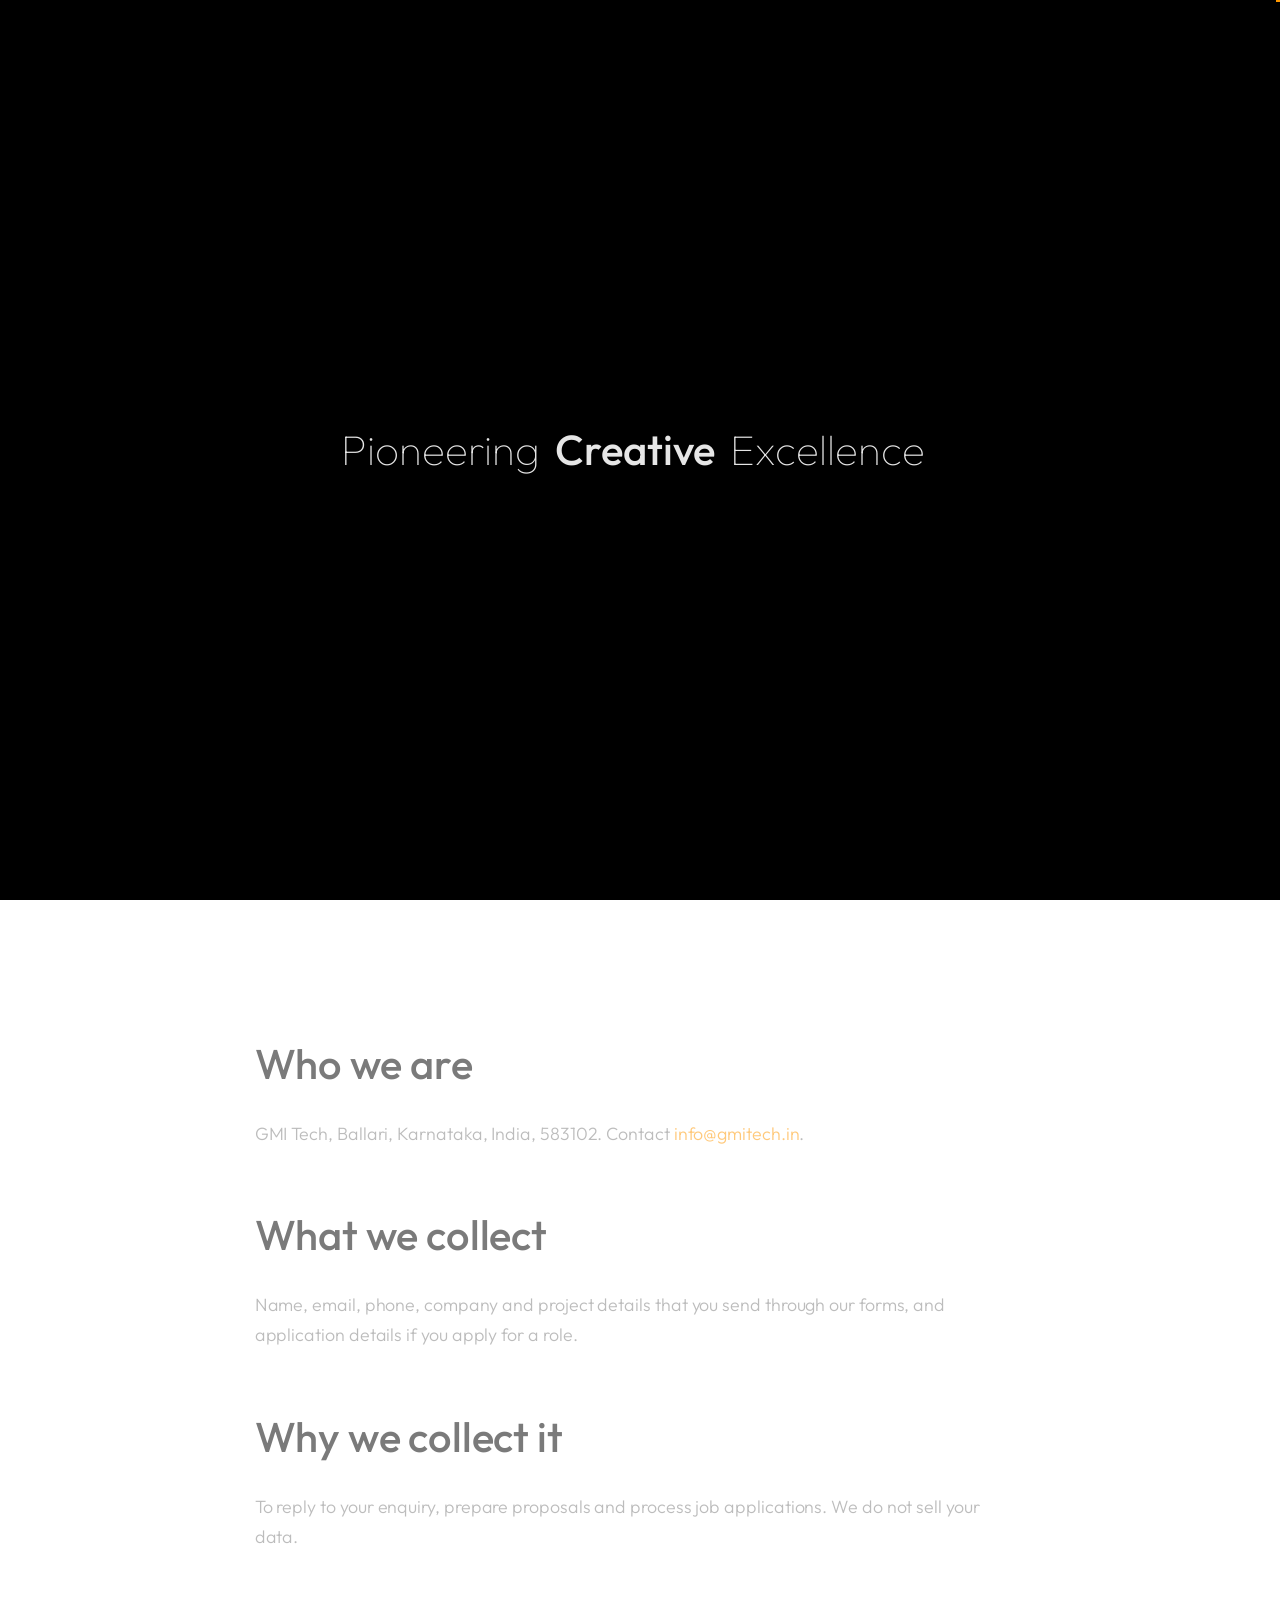
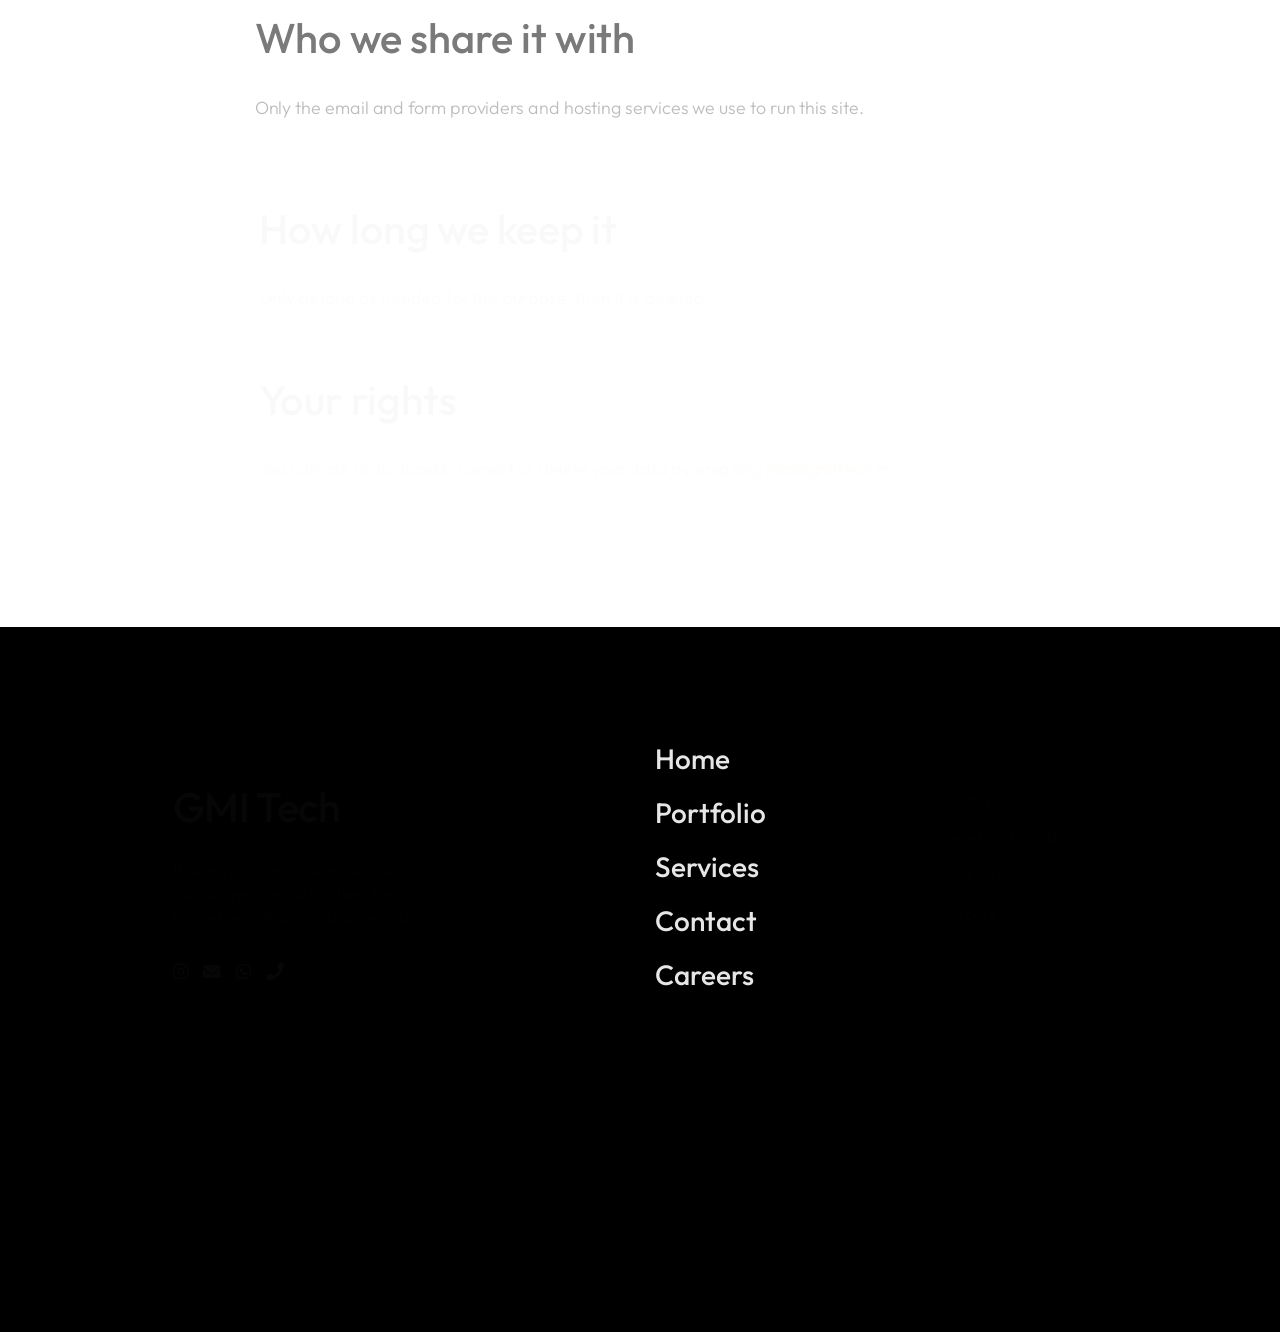
<file: privacy.html>
<!DOCTYPE html>
<html lang="en-IN">

<head>
    <meta charset="UTF-8">
    <meta name="viewport" content="width=device-width, initial-scale=1.0">
    <meta http-equiv="X-UA-Compatible" content="ie=edge">
    <meta name="description" content="Read GMI Tech's privacy policy to understand how information is collected, used, retained and protected when you visit our website or contact our Ballari team.">
    <meta name="robots" content="index, follow, max-snippet:-1, max-image-preview:large, max-video-preview:-1">
    <meta name="keywords" content="GMI Tech privacy policy, GMI Tech Ballari privacy, software company Ballari privacy, website privacy policy India, data privacy policy, information collection policy, personal information use, data retention policy, information security policy, privacy rights India, website data protection, privacy policy software company, contact privacy policy, online privacy terms, Ballari software company">
    <meta name="author" content="GMI Tech">
    <meta name="geo.region" content="IN-KA">
    <meta name="geo.placename" content="Ballari">
    <meta name="ICBM" content="15.1394, 76.9214">
    <meta name="geo.position" content="15.1394; 76.9214">
    <meta name="theme-color" content="#ff9800">
    <link rel="canonical" href="https://gmitech.in/privacy.html">
    <link rel="alternate" hreflang="en-IN" href="https://gmitech.in/privacy.html">
    <meta property="og:type" content="website">
    <meta property="og:site_name" content="GMI Tech">
    <meta property="og:title" content="Privacy Policy for GMI Tech Software Company in Ballari">
    <meta property="og:description" content="Read GMI Tech's privacy policy to understand how information is collected, used, retained and protected when you visit our website or contact our Ballari team.">
    <meta property="og:url" content="https://gmitech.in/privacy.html">
    <meta property="og:image" content="https://gmitech.in/favicon-512x512.png">
    <meta property="og:locale" content="en_IN">
    <meta name="twitter:card" content="summary_large_image">
    <meta name="twitter:title" content="Privacy Policy for GMI Tech Software Company in Ballari">
    <meta name="twitter:description" content="Read GMI Tech's privacy policy to understand how information is collected, used, retained and protected when you visit our website or contact our Ballari team.">
    <meta name="twitter:image" content="https://gmitech.in/favicon-512x512.png">

    <!-- bootstrap grid css -->
    <link rel="stylesheet" href="css/plugins/bootstrap-grid.css">
    <!-- font awesome css -->
    <link rel="stylesheet" href="css/plugins/font-awesome.min.css">
    <!-- swiper css -->
    <link rel="stylesheet" href="css/plugins/swiper.min.css">
    <!-- ashley scss -->
    <link rel="stylesheet" href="css/style.css">
    <!-- page name -->
    <link rel="icon" type="image/png" sizes="48x48" href="./favicon-48x48.png?v=3">
    <link rel="shortcut icon" href="./favicon.ico?v=3">
    <link rel="icon" type="image/png" sizes="96x96" href="./favicon-96x96.png?v=3">
    <link rel="icon" type="image/png" sizes="192x192" href="./favicon-192x192.png?v=3">
    <link rel="apple-touch-icon" sizes="180x180" href="./apple-touch-icon.png?v=3">
    <link rel="manifest" href="site.webmanifest">
    <meta name="application-name" content="GMI Tech">
    <title>Privacy Policy | GMI Tech Software Company Ballari</title>
    <script type="application/ld+json">
    {
      "@context": "https://schema.org",
      "@graph": [
        {"@type": "WebPage", "url": "https://gmitech.in/privacy.html", "name": "Privacy Policy", "about": {"@id": "https://gmitech.in/#organization"}},
        {
          "@type": "BreadcrumbList",
          "itemListElement": [
            {"@type": "ListItem", "position": 1, "name": "Home", "item": "https://gmitech.in/"},
            {"@type": "ListItem", "position": 2, "name": "Privacy Policy", "item": "https://gmitech.in/privacy.html"}
          ]
        }
      ]
    }
    </script>

</head>
<body>

    <!-- wrapper -->
    <div class="mil-wrapper" id="top">

        <!-- cursor -->
        <div class="mil-ball">
            <span class="mil-icon-1">
                <svg viewBox="0 0 128 128">
                    <path d="M106.1,41.9c-1.2-1.2-3.1-1.2-4.2,0c-1.2,1.2-1.2,3.1,0,4.2L116.8,61H11.2l14.9-14.9c1.2-1.2,1.2-3.1,0-4.2	c-1.2-1.2-3.1-1.2-4.2,0l-20,20c-1.2,1.2-1.2,3.1,0,4.2l20,20c0.6,0.6,1.4,0.9,2.1,0.9s1.5-0.3,2.1-0.9c1.2-1.2,1.2-3.1,0-4.2	L11.2,67h105.5l-14.9,14.9c-1.2,1.2-1.2,3.1,0,4.2c0.6,0.6,1.4,0.9,2.1,0.9s1.5-0.3,2.1-0.9l20-20c1.2-1.2,1.2-3.1,0-4.2L106.1,41.9	z" />
                </svg>
            </span>
            <div class="mil-more-text">More</div>
            <div class="mil-choose-text">Сhoose</div>
        </div>
        <!-- cursor end -->

        <!-- preloader -->
        <div class="mil-preloader">
            <div class="mil-preloader-animation">
                <div class="mil-pos-abs mil-animation-1">
                    <p class="mil-h3 mil-muted mil-thin">Pioneering</p>
                    <p class="mil-h3 mil-muted">Creative</p>
                    <p class="mil-h3 mil-muted mil-thin">Excellence</p>
                </div>
                <div class="mil-pos-abs mil-animation-2">
                    <div class="mil-reveal-frame">
                        <p class="mil-reveal-box"></p>
                        <p class="mil-h3 mil-muted mil-thin">GMI Tech</p>
                    </div>
                </div>
            </div>
        </div>
        <!-- preloader end -->

        <!-- scrollbar progress -->
        <div class="mil-progress-track">
            <div class="mil-progress"></div>
        </div>
        <!-- scrollbar progress end -->

        <!-- menu -->
        <div class="mil-menu-frame">
            <!-- frame clone -->
            <div class="mil-frame-top">
                <a href="index.html" data-no-swup class="mil-logo">GMI Tech</a>
                <div class="mil-menu-btn">
                    <span></span>
                </div>
            </div>
            <!-- frame clone end -->
            <div class="container">
                <div class="mil-menu-content">
                    <div class="row">
                        <div class="col-xl-5">

                            <nav class="mil-main-menu" id="swupMenu">
                                <ul>
                                    <li><a href="index.html" data-no-swup>Home</a></li>
                                    <li><a href="portfolio.html" data-no-swup>Portfolio</a></li>
                                    <li><a href="services.html" data-no-swup>Services</a></li>
                                    <li><a href="contact.html" data-no-swup>Contact</a></li>
                                    <li><a href="career.html" data-no-swup>Careers</a></li>
                                </ul>
                            </nav>

                        </div>
                        <div class="col-xl-7">

                            <div class="mil-menu-right-frame">
                                <div class="mil-animation-in">
                                    <div class="mil-animation-frame">
                                        <div class="mil-animation mil-position-1 mil-scale" data-value-1="2" data-value-2="2"></div>
                                    </div>
                                </div>
                                <div class="mil-menu-right">
                                                                        <div class="row">
                                        <div class="col-lg-8 mil-mb-60">
                                            <h6 class="mil-muted mil-mb-30">Explore GMI Tech</h6>
                                            <ul class="mil-menu-list">
                                                <li><a href="index.html" data-no-swup class="mil-light-soft">Home</a></li>
                                                <li><a href="portfolio.html" data-no-swup class="mil-light-soft">Portfolio</a></li>
                                                <li><a href="services.html" data-no-swup class="mil-light-soft">Services</a></li>
                                                <li><a href="contact.html" data-no-swup class="mil-light-soft">Contact</a></li>
                                                <li><a href="career.html" data-no-swup class="mil-light-soft">Careers</a></li>
                                            </ul>
                                        </div>
                                        <div class="col-lg-4 mil-mb-60">
                                            <h6 class="mil-muted mil-mb-30">Policies</h6>
                                            <ul class="mil-menu-list">
                                                <li><a href="privacy.html" data-no-swup class="mil-light-soft">Privacy Policy</a></li>
                                                <li><a href="tandc.html" data-no-swup class="mil-light-soft">Terms and conditions</a></li>
                                                <li><a href="cp.html" data-no-swup class="mil-light-soft">Cookie Policy</a></li>
                                            </ul>
                                        </div>
                                    </div>
                                    <div class="mil-divider mil-mb-60"></div>
                                    <div class="row justify-content-between">
                                        <div class="col-lg-4 mil-mb-60">
                                            <h6 class="mil-muted mil-mb-30">India</h6>
                                            <p class="mil-light-soft mil-up">Ballari, Karnataka, India 583102 <span class="mil-no-wrap">9036717885</span></p>
                                        </div>
                                        
                                    </div>
                                </div>
                            </div>

                        </div>
                    </div>
                </div>
            </div>
        </div>
        <!-- menu -->

        <!-- curtain -->
        <div class="mil-curtain"></div>
        <!-- curtain end -->

        <!-- frame -->
        <div class="mil-frame">
            <div class="mil-frame-top">
                <a href="index.html" data-no-swup class="mil-logo">GMI Tech</a>
                <div class="mil-menu-btn">
                    <span></span>
                </div>
            </div>
            <div class="mil-frame-bottom">
                <div class="mil-current-page"></div>
                <div class="mil-back-to-top">
                    <a href="#top" class="mil-link mil-dark mil-arrow-place">
                        <span>Back to top</span>
                    </a>
                </div>
            </div>
        </div>
        <!-- frame end -->

        <!-- content -->
        <div class="mil-content">
            <div id="swupMain" class="mil-main-transition">

                <!-- privacy banner -->
                <section class="mil-banner mil-dark-bg">
                    <div class="mi-invert-fix">
                        <div class="mil-animation-frame">
                            <div class="mil-animation mil-position-1 mil-scale" data-value-1="7" data-value-2="1.6"></div>
                            <div class="mil-animation mil-position-2 mil-scale" data-value-1="4" data-value-2="1"></div>
                            <div class="mil-animation mil-position-3 mil-scale" data-value-1="1.2" data-value-2=".1"></div>
                        </div>

                        <div class="mil-gradient"></div>

                        <div class="container">
                            <div class="mil-banner-content mil-up">

                                <h1 class="mil-muted mil-mb-60">Privacy <span class="mil-thin">Policy</span></h1>
                                <div class="row">
                                    <div class="col-md-7 col-lg-5">
                                        <p class="mil-light-soft mil-mb-60">Last updated: 30 September 2026. Your privacy matters to us. This page explains what we collect and how we use it.</p>
                                    </div>
                                </div>

                            </div>
                        </div>
                    </div>
                </section>
                <!-- privacy banner end -->

                <!-- privacy content -->
                <section>
                    <div class="container mil-p-120-60">
                        <div class="row justify-content-center">
                            <div class="col-lg-10">

                                <div class="mil-mb-60 mil-up">
                                    <h3 class="mil-mb-30">Who we are</h3>
                                    <p class="mil-text-lg mil-dark-soft">GMI Tech, Ballari, Karnataka, India, 583102. Contact <a href="mailto:info@gmitech.in" class="mil-accent">info@gmitech.in</a>.</p>
                                </div>

                                <div class="mil-mb-60 mil-up">
                                    <h3 class="mil-mb-30">What we collect</h3>
                                    <p class="mil-text-lg mil-dark-soft">Name, email, phone, company and project details that you send through our forms, and application details if you apply for a role.</p>
                                </div>

                                <div class="mil-mb-60 mil-up">
                                    <h3 class="mil-mb-30">Why we collect it</h3>
                                    <p class="mil-text-lg mil-dark-soft">To reply to your enquiry, prepare proposals and process job applications. We do not sell your data.</p>
                                </div>

                                <div class="mil-mb-60 mil-up">
                                    <h3 class="mil-mb-30">Who we share it with</h3>
                                    <p class="mil-text-lg mil-dark-soft">Only the email and form providers and hosting services we use to run this site.</p>
                                </div>

                                <div class="mil-mb-60 mil-up">
                                    <h3 class="mil-mb-30">How long we keep it</h3>
                                    <p class="mil-text-lg mil-dark-soft">Only as long as needed for the purpose, then it is deleted.</p>
                                </div>

                                <div class="mil-mb-120 mil-up">
                                    <h3 class="mil-mb-30">Your rights</h3>
                                    <p class="mil-text-lg mil-dark-soft">You can ask us to access, correct or delete your data by emailing <a href="mailto:info@gmitech.in" class="mil-accent">info@gmitech.in</a>.</p>
                                </div>

                            </div>
                        </div>
                    </div>
                </section>
                <!-- privacy content end -->

                <!-- footer -->
                <footer class="mil-dark-bg">
                    <div class="mi-invert-fix">
                        <div class="container mil-p-120-60">
                            <div class="row justify-content-between">
                                <div class="col-md-4 col-lg-4 mil-mb-60">

                                    <div class="mil-muted mil-logo mil-up mil-mb-30">GMI Tech</div>

                                    <p class="mil-light-soft mil-up mil-mb-30">Building custom software, websites, mobile apps, and AI solutions for businesses in Ballari and across India.</p>
                                    <ul class="mil-social-icons mil-up">
                                        <li><a href="https://www.instagram.com/gmitech.in/" target="_blank" rel="noopener noreferrer" class="social-icon" aria-label="Instagram"><i class="fab fa-instagram" aria-hidden="true"></i></a></li>
                                        <li><a href="mailto:ruhan@gmitech.in" class="social-icon" aria-label="Email Ruhan"><i class="fas fa-envelope" aria-hidden="true"></i></a></li>
                                        <li><a href="https://wa.me/919036717885" target="_blank" rel="noopener noreferrer" class="social-icon" aria-label="WhatsApp"><i class="fab fa-whatsapp" aria-hidden="true"></i></a></li>
                                        <li><a href="tel:+919036717885" class="social-icon" aria-label="Call 9036717885"><i class="fas fa-phone" aria-hidden="true"></i></a></li>
                                    </ul>

                                </div>
                                <div class="col-md-7 col-lg-6">
                                    <div class="row justify-content-end">
                                        <div class="col-md-6 col-lg-7">

                                            <nav class="mil-footer-menu mil-mb-60">
                                                <ul>
                                                    <li><a href="index.html" data-no-swup>Home</a></li>
                                                    <li><a href="portfolio.html" data-no-swup>Portfolio</a></li>
                                                    <li><a href="services.html" data-no-swup>Services</a></li>
                                                    <li><a href="contact.html" data-no-swup>Contact</a></li>
                                                    <li><a href="career.html" data-no-swup>Careers</a></li>
                                                </ul>
                                            </nav>

                                        </div>
                                        <div class="col-md-6 col-lg-5">

                                            <ul class="mil-menu-list mil-up mil-mb-60">
                                                <li><a href="privacy.html" class="mil-light-soft" title="Privacy Policy">Privacy Policy</a></li>
                                                <li><a href="tandc.html" data-no-swup class="mil-light-soft">Terms and conditions</a></li>
                                                <li><a href="cp.html" data-no-swup class="mil-light-soft">Cookie Policy</a></li>
                                                <li><a href="career.html" class="mil-light-soft" title="Careers">Careers</a></li>
                                            </ul>

                                        </div>
                                    </div>
                                </div>
                            </div>

                            <div class="row justify-content-between flex-sm-row-reverse">
                                <div class="col-md-7 col-lg-6">

                                    <div class="row justify-content-between">

                                        <div class="col-md-6 col-lg-5 mil-mb-60">
                                            <h6 class="mil-muted mil-up mil-mb-30">India</h6>
                                            <p class="mil-light-soft mil-up">Ballari, Karnataka, India 583102 <span class="mil-no-wrap">9036717885</span></p>
                                        </div>
                                        
                                    </div>

                                </div>
                                <div class="col-md-4 col-lg-6 mil-mb-60">

                                    <div class="mil-vert-between">
                                        <p class="mil-light-soft mil-up">© Copyright 2026 - GMI Tech. All Rights Reserved.</p>
                                        <p class="mil-light-soft mil-up">Built with ❤️ by gmitech.in</p>
                                    </div>

                                </div>
                            </div>
                        </div>
                    </div>
                </footer>
                <!-- footer end -->

                <!-- hidden elements -->
                <div class="mil-hidden-elements">
                    <div class="mil-dodecahedron">
                        <div class="mil-pentagon">
                            <div></div>
                            <div></div>
                            <div></div>
                            <div></div>
                            <div></div>
                        </div>
                        <div class="mil-pentagon">
                            <div></div>
                            <div></div>
                            <div></div>
                            <div></div>
                            <div></div>
                        </div>
                        <div class="mil-pentagon">
                            <div></div>
                            <div></div>
                            <div></div>
                            <div></div>
                            <div></div>
                        </div>
                        <div class="mil-pentagon">
                            <div></div>
                            <div></div>
                            <div></div>
                            <div></div>
                            <div></div>
                        </div>
                        <div class="mil-pentagon">
                            <div></div>
                            <div></div>
                            <div></div>
                            <div></div>
                            <div></div>
                        </div>
                        <div class="mil-pentagon">
                            <div></div>
                            <div></div>
                            <div></div>
                            <div></div>
                            <div></div>
                        </div>
                        <div class="mil-pentagon">
                            <div></div>
                            <div></div>
                            <div></div>
                            <div></div>
                            <div></div>
                        </div>
                        <div class="mil-pentagon">
                            <div></div>
                            <div></div>
                            <div></div>
                            <div></div>
                            <div></div>
                        </div>
                        <div class="mil-pentagon">
                            <div></div>
                            <div></div>
                            <div></div>
                            <div></div>
                            <div></div>
                        </div>
                        <div class="mil-pentagon">
                            <div></div>
                            <div></div>
                            <div></div>
                            <div></div>
                            <div></div>
                        </div>
                        <div class="mil-pentagon">
                            <div></div>
                            <div></div>
                            <div></div>
                            <div></div>
                            <div></div>
                        </div>
                        <div class="mil-pentagon">
                            <div></div>
                            <div></div>
                            <div></div>
                            <div></div>
                            <div></div>
                        </div>
                    </div>

                    <svg xmlns="http://www.w3.org/2000/svg" viewBox="0 0 24 24" class="mil-arrow">
                        <path d="M 14 5.3417969 C 13.744125 5.3417969 13.487969 5.4412187 13.292969 5.6367188 L 13.207031 5.7226562 C 12.816031 6.1136563 12.816031 6.7467188 13.207031 7.1367188 L 17.070312 11 L 4 11 C 3.448 11 3 11.448 3 12 C 3 12.552 3.448 13 4 13 L 17.070312 13 L 13.207031 16.863281 C 12.816031 17.254281 12.816031 17.887344 13.207031 18.277344 L 13.292969 18.363281 C 13.683969 18.754281 14.317031 18.754281 14.707031 18.363281 L 20.363281 12.707031 C 20.754281 12.316031 20.754281 11.682969 20.363281 11.292969 L 14.707031 5.6367188 C 14.511531 5.4412187 14.255875 5.3417969 14 5.3417969 z" />
                    </svg>

                    <svg width="250" viewBox="0 0 300 1404" fill="none" xmlns="http://www.w3.org/2000/svg" class="mil-lines">
                        <path fill-rule="evenodd" clip-rule="evenodd" d="M1 892L1 941H299V892C299 809.71 232.29 743 150 743C67.7096 743 1 809.71 1 892ZM0 942H300V892C300 809.157 232.843 742 150 742C67.1573 742 0 809.157 0 892L0 942Z" class="mil-move" />
                        <path fill-rule="evenodd" clip-rule="evenodd" d="M299 146V97L1 97V146C1 228.29 67.7096 295 150 295C232.29 295 299 228.29 299 146ZM300 96L0 96V146C0 228.843 67.1573 296 150 296C232.843 296 300 228.843 300 146V96Z" class="mil-move" />
                        <path fill-rule="evenodd" clip-rule="evenodd" d="M299 1H1V1403H299V1ZM0 0V1404H300V0H0Z" />
                        <path fill-rule="evenodd" clip-rule="evenodd" d="M150 -4.37115e-08L150 1404L149 1404L149 0L150 -4.37115e-08Z" />
                        <path fill-rule="evenodd" clip-rule="evenodd" d="M150 1324C232.29 1324 299 1257.29 299 1175C299 1092.71 232.29 1026 150 1026C67.7096 1026 1 1092.71 1 1175C1 1257.29 67.7096 1324 150 1324ZM150 1325C232.843 1325 300 1257.84 300 1175C300 1092.16 232.843 1025 150 1025C67.1573 1025 0 1092.16 0 1175C0 1257.84 67.1573 1325 150 1325Z" class="mil-move" />
                        <path fill-rule="evenodd" clip-rule="evenodd" d="M300 1175H0V1174H300V1175Z" class="mil-move" />
                        <path fill-rule="evenodd" clip-rule="evenodd" d="M150 678C232.29 678 299 611.29 299 529C299 446.71 232.29 380 150 380C67.7096 380 1 446.71 1 529C1 611.29 67.7096 678 150 678ZM150 679C232.843 679 300 611.843 300 529C300 446.157 232.843 379 150 379C67.1573 379 0 446.157 0 529C0 611.843 67.1573 679 150 679Z" class="mil-move" />
                        <path fill-rule="evenodd" clip-rule="evenodd" d="M299 380H1V678H299V380ZM0 379V679H300V379H0Z" class="mil-move" />
                    </svg>
                </div>
                <!-- hidden elements end -->

            </div>
        </div>
        <!-- content -->
    </div>
    <!-- wrapper end -->

    <!-- jQuery js -->
    <script src="js/plugins/jquery.min.js"></script>
    <!-- swiper js -->
    <script src="js/plugins/swiper.min.js"></script>
    <!-- gsap js -->
    <script src="js/plugins/gsap.min.js"></script>
    <!-- scroll smoother -->
    <script src="js/plugins/smooth-scroll.js"></script>
    <!-- scroll trigger js -->
    <script src="js/plugins/ScrollTrigger.min.js"></script>
    <!-- scroll to js -->
    <!-- ashley js -->
    <script src="js/main.js"></script>

</body>

</html>
</file>
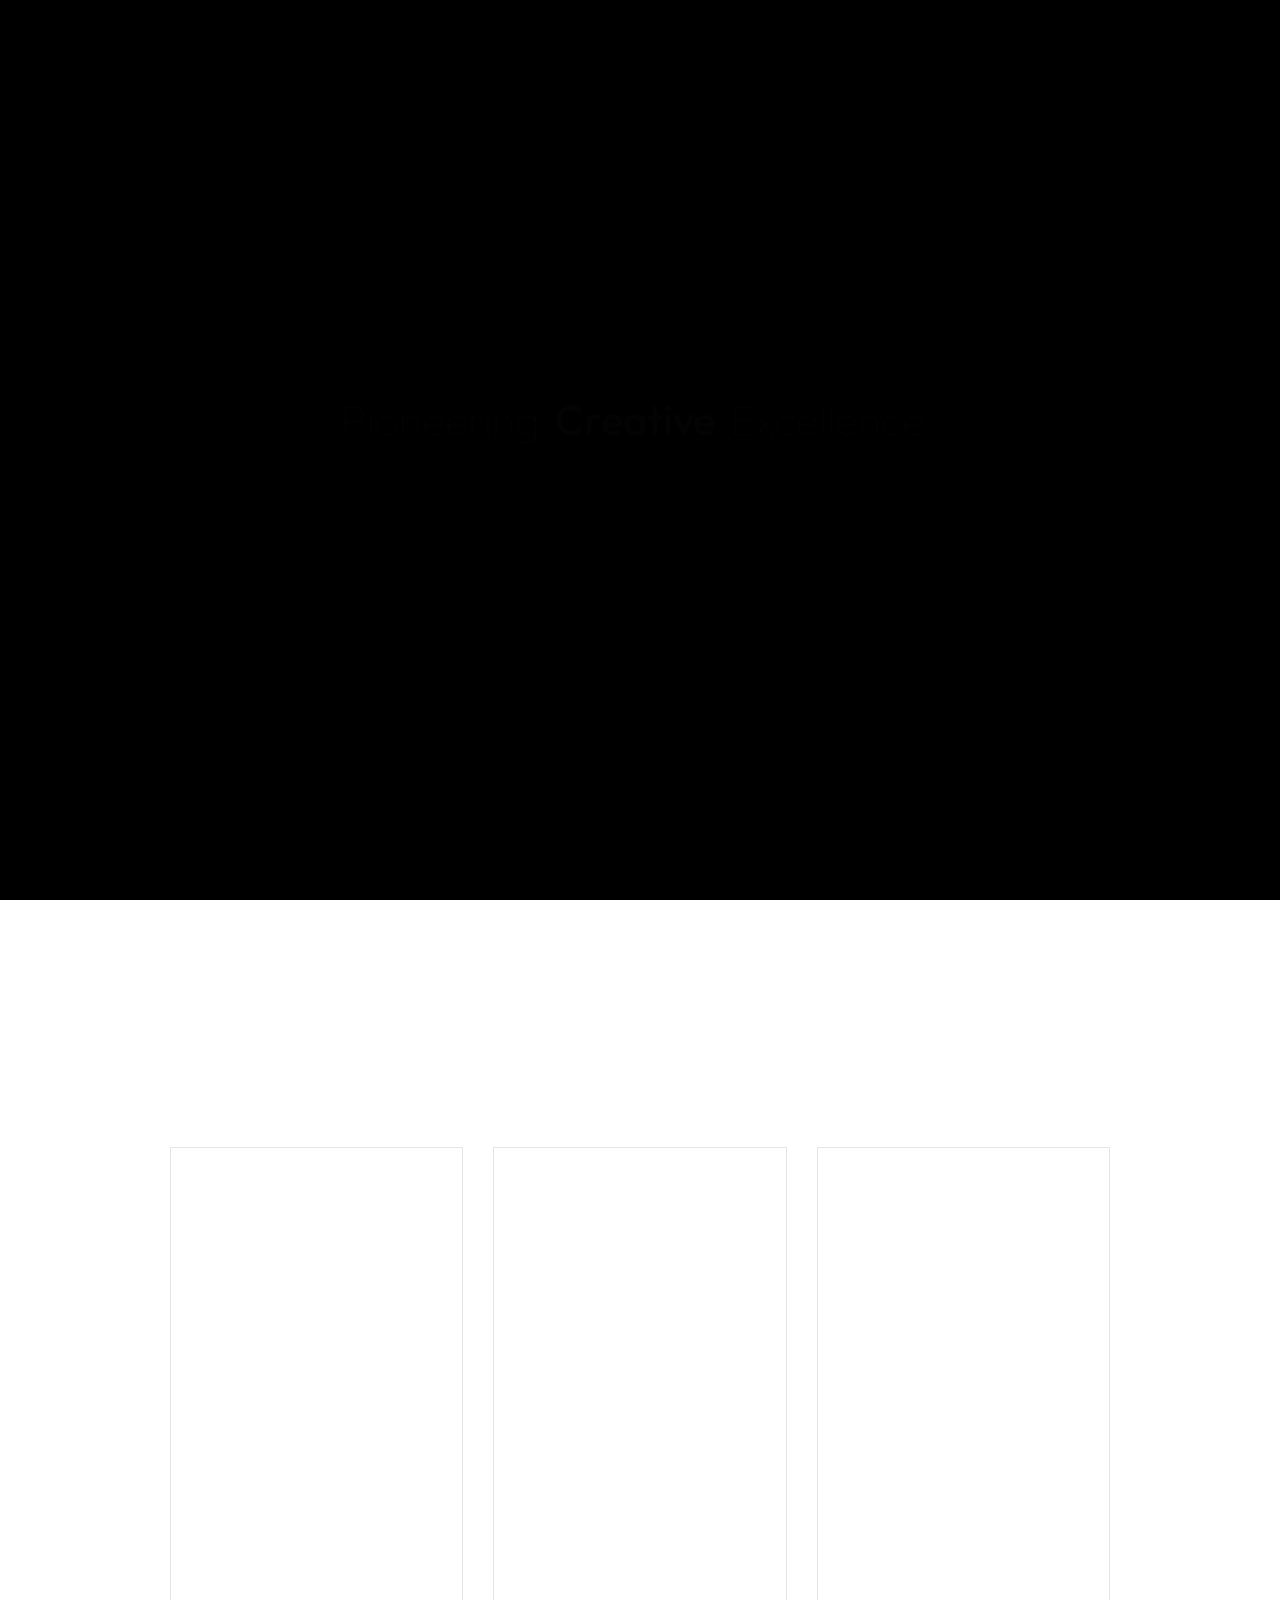
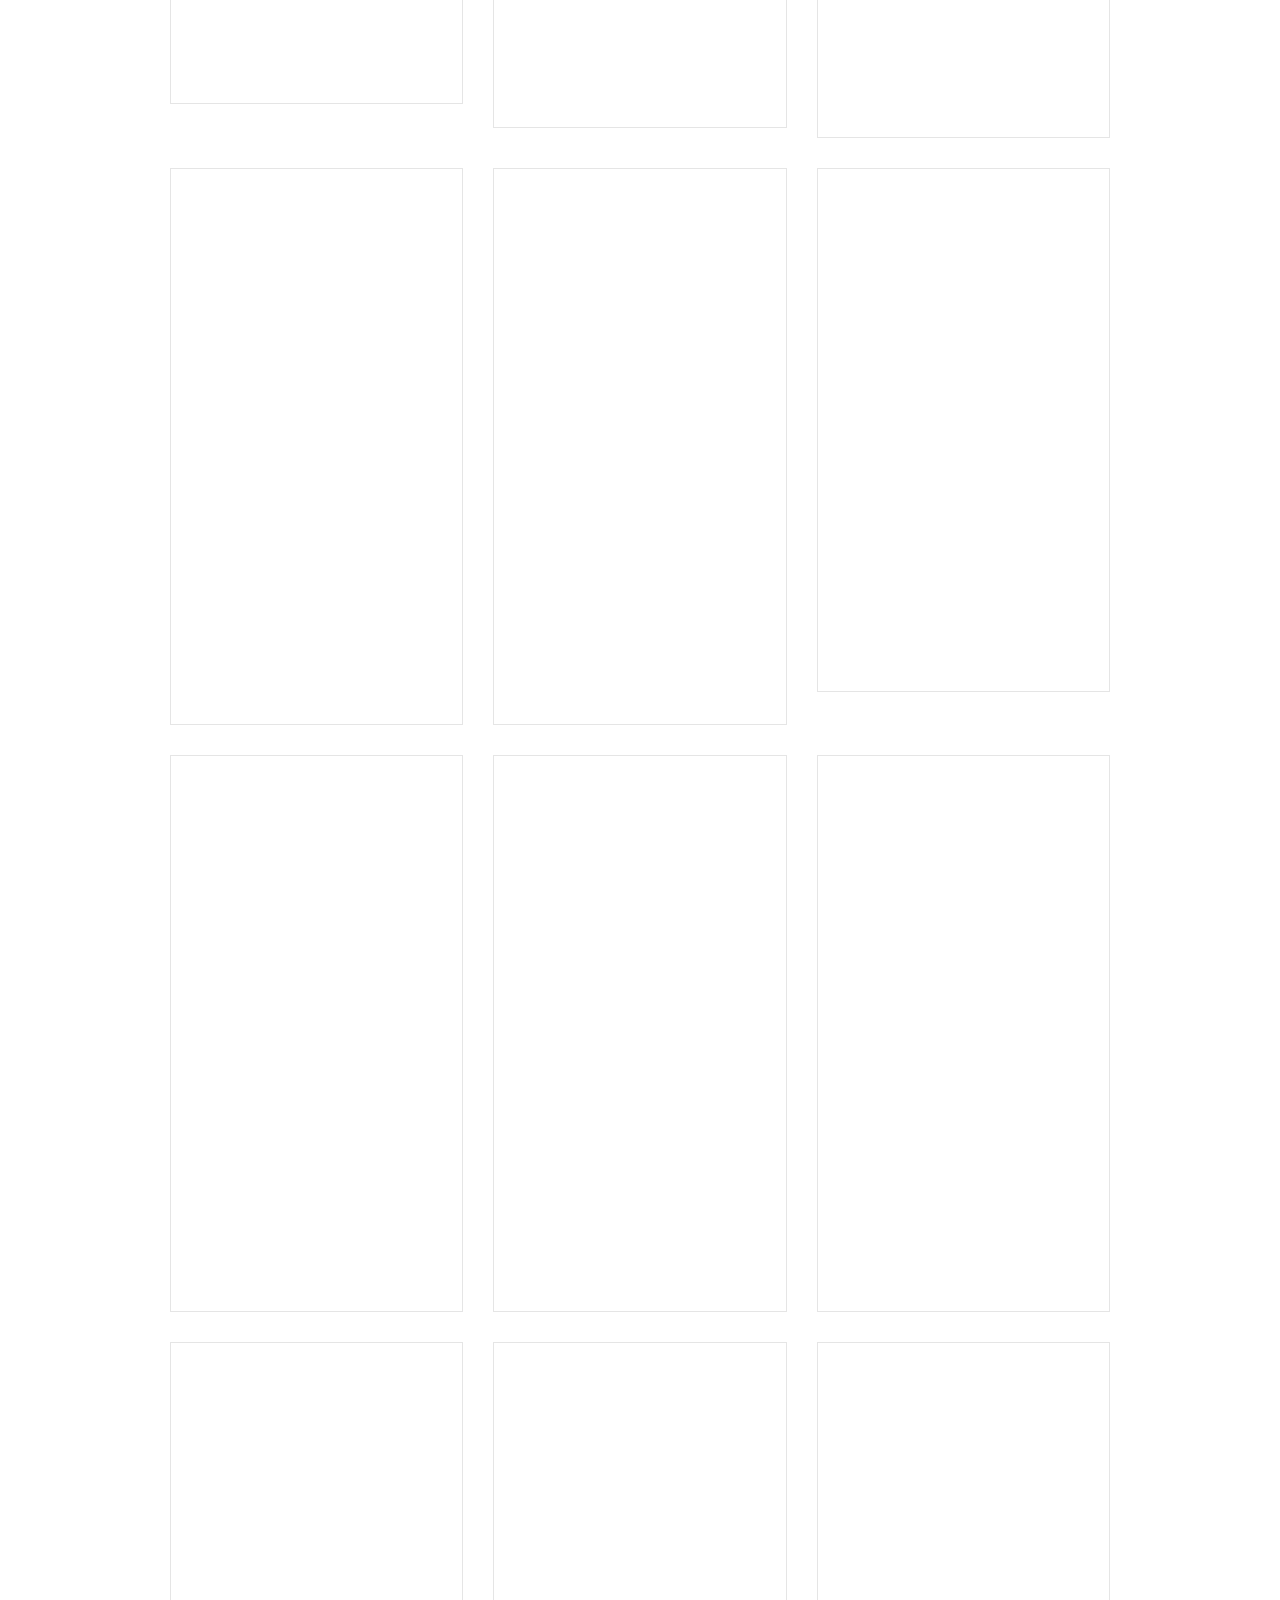
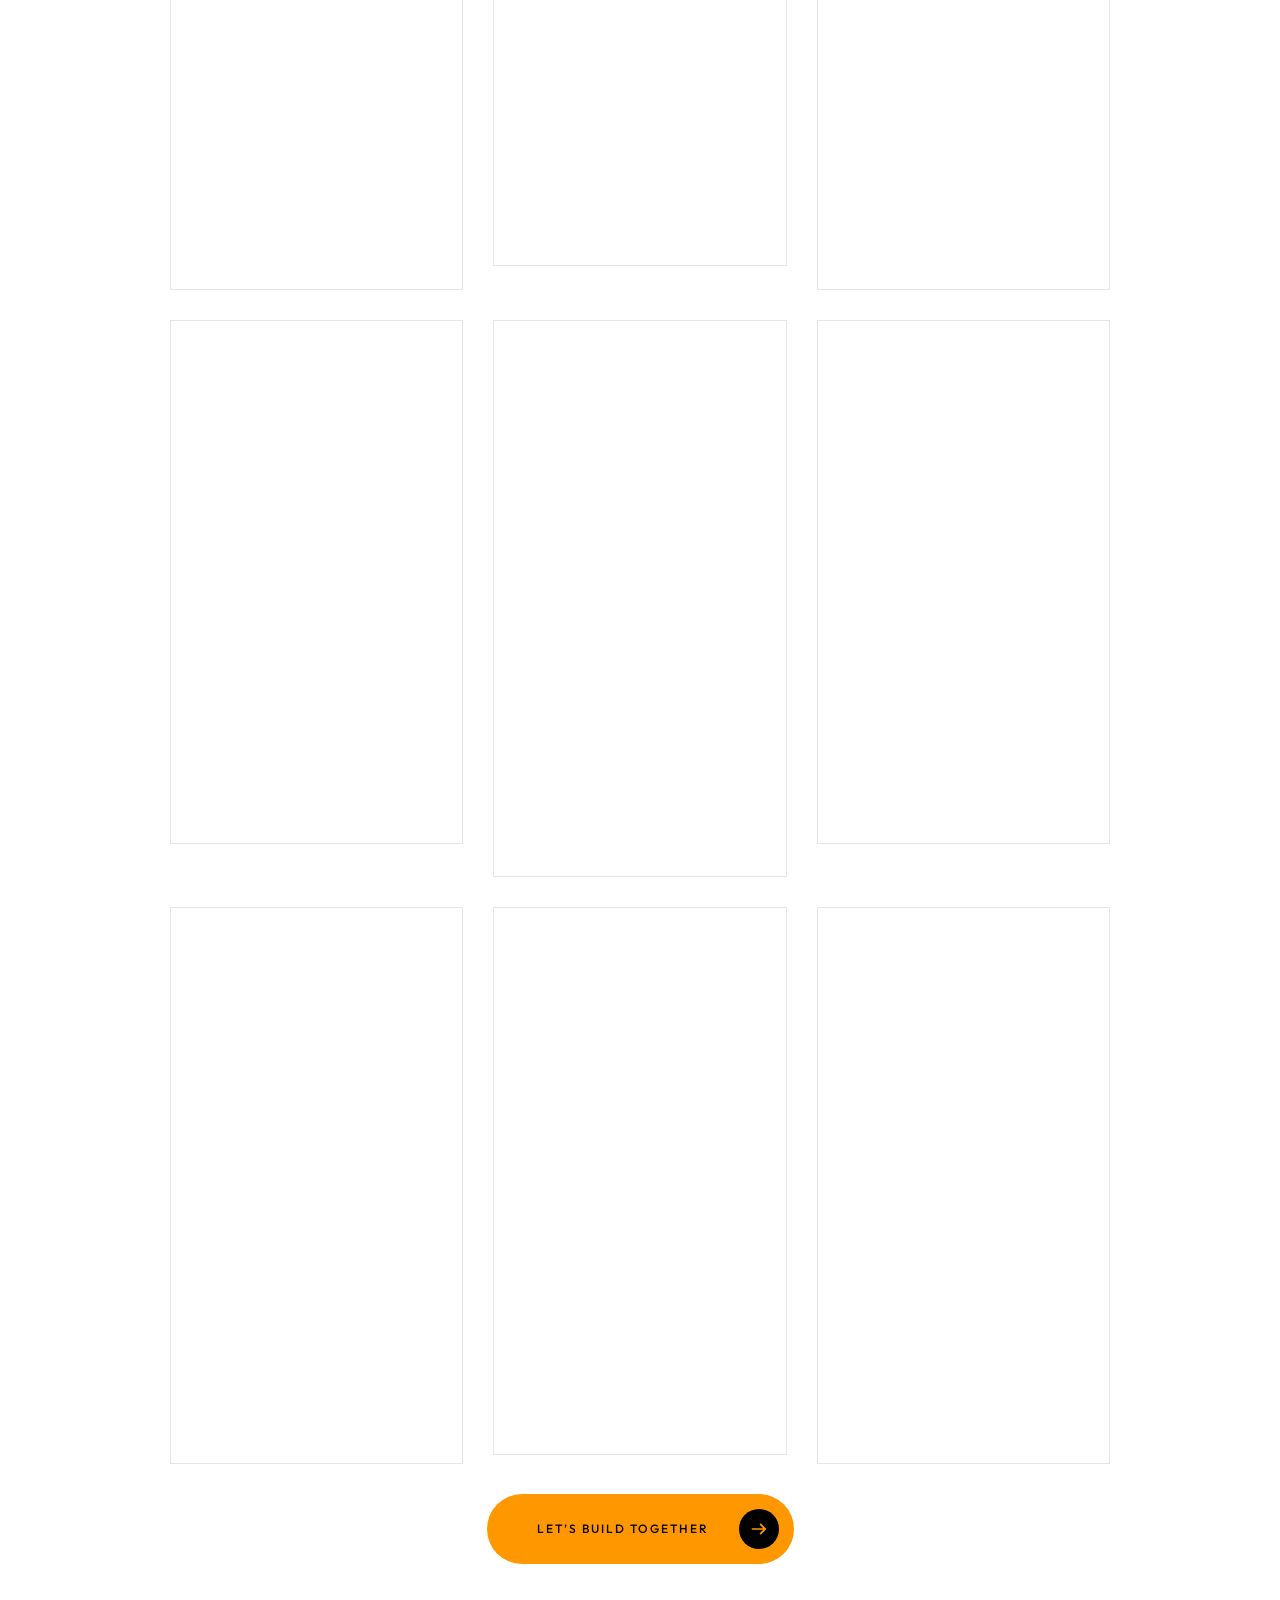
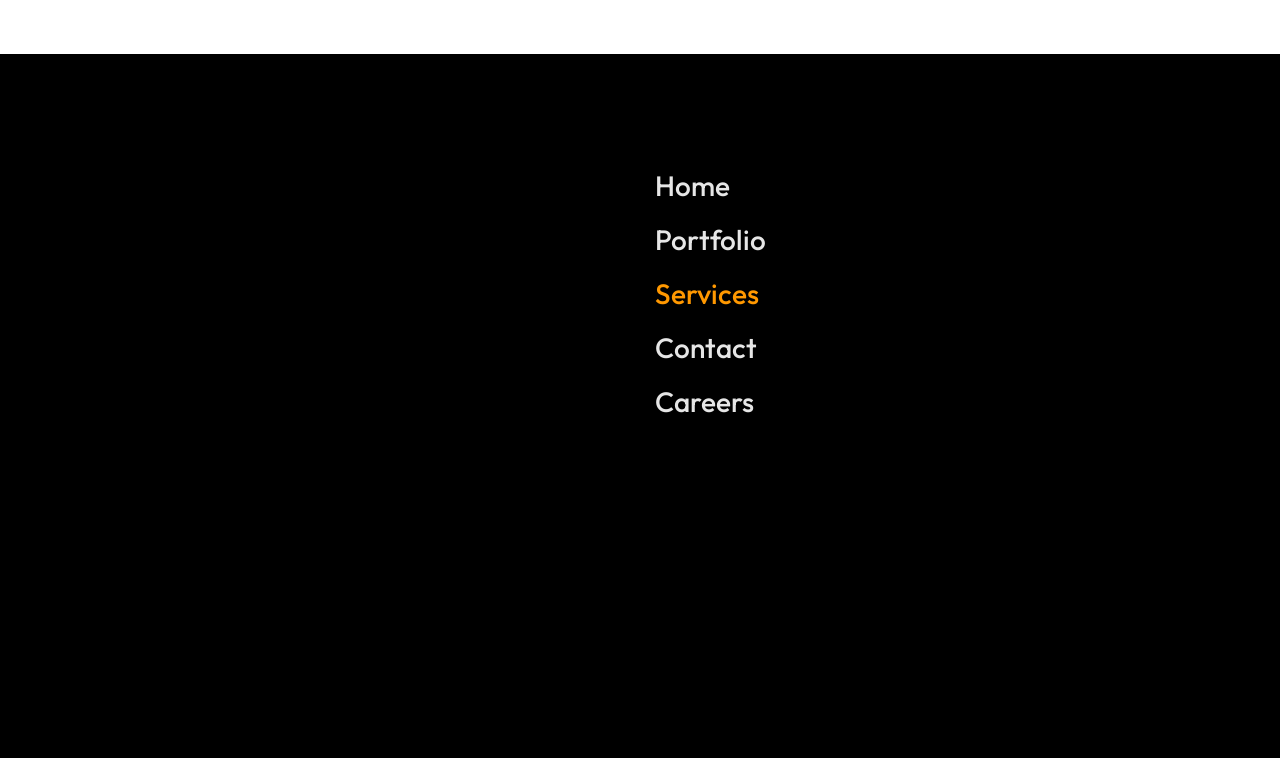
<file: services.html>
<!DOCTYPE html>
<html lang="en-IN">

<head>

    <meta charset="UTF-8">
    <meta name="viewport" content="width=device-width, initial-scale=1.0">
    <meta http-equiv="X-UA-Compatible" content="ie=edge">
    <meta name="description" content="GMI Tech provides software development in Ballari, including websites, mobile apps, custom software, ERP, AI integration, cloud, DevOps and automation.">
    <meta name="robots" content="index, follow, max-snippet:-1, max-image-preview:large, max-video-preview:-1">
    <meta name="keywords" content="web development company Ballari, website development Ballari, responsive website design Ballari, business website development Ballari, e-commerce website development Ballari, mobile app development company Ballari, Android app developer Ballari, custom mobile app development Karnataka, custom software development Ballari, ERP development Ballari, ERP software Ballari, CRM development Karnataka, SaaS development India, enterprise software development Karnataka, AI integration services, AI automation company Ballari, AI chatbot development Ballari, RAG system development, UI UX design Ballari, cloud services India, DevOps services India, API development company India, cybersecurity Ballari, software maintenance and support">
    <meta name="author" content="GMI Tech">
    <meta name="geo.region" content="IN-KA">
    <meta name="geo.placename" content="Ballari">
    <meta name="ICBM" content="15.1394, 76.9214">
    <meta name="geo.position" content="15.1394; 76.9214">
    <meta name="theme-color" content="#ff9800">
    <link rel="canonical" href="https://gmitech.in/services.html">
    <link rel="alternate" hreflang="en-IN" href="https://gmitech.in/services.html">
    <meta property="og:type" content="website">
    <meta property="og:site_name" content="GMI Tech">
    <meta property="og:title" content="Software Development Services in Ballari | GMI Tech">
    <meta property="og:description" content="GMI Tech provides software development in Ballari, including websites, mobile apps, custom software, ERP, AI integration, cloud, DevOps and automation.">
    <meta property="og:url" content="https://gmitech.in/services.html">
    <meta property="og:image" content="https://gmitech.in/favicon-512x512.png">
    <meta property="og:locale" content="en_IN">
    <meta name="twitter:card" content="summary_large_image">
    <meta name="twitter:title" content="Software Development Services in Ballari | GMI Tech">
    <meta name="twitter:description" content="GMI Tech provides software development in Ballari, including websites, mobile apps, custom software, ERP, AI integration, cloud, DevOps and automation.">
    <meta name="twitter:image" content="https://gmitech.in/favicon-512x512.png">

    <link rel="stylesheet" href="css/plugins/bootstrap-grid.css">
    <link rel="stylesheet" href="css/plugins/font-awesome.min.css">
    <link rel="stylesheet" href="css/plugins/swiper.min.css">
    <link rel="stylesheet" href="css/style.css">
    <link rel="icon" type="image/png" sizes="48x48" href="./favicon-48x48.png?v=3">
    <link rel="shortcut icon" href="./favicon.ico?v=3">
    <link rel="icon" type="image/png" sizes="96x96" href="./favicon-96x96.png?v=3">
    <link rel="icon" type="image/png" sizes="192x192" href="./favicon-192x192.png?v=3">
    <link rel="apple-touch-icon" sizes="180x180" href="./apple-touch-icon.png?v=3">
    <link rel="manifest" href="site.webmanifest">
    <meta name="application-name" content="GMI Tech">
    <title>Software Development Services in Ballari | GMI Tech</title>
    <script type="application/ld+json">
    {
      "@context": "https://schema.org",
      "@graph": [
        {
          "@type": "ItemList",
          "name": "GMI Tech Software Development Services",
          "itemListElement": [
            {"@type": "ListItem", "position": 1, "item": {"@type": "Service", "name": "Web Development", "description": "Website development for business and institutional needs.", "serviceType": "Web Development", "areaServed": "Ballari, Karnataka", "provider": {"@id": "https://gmitech.in/#organization"}}},
            {"@type": "ListItem", "position": 2, "item": {"@type": "Service", "name": "Mobile App Development", "description": "Mobile application design and development.", "serviceType": "Mobile App Development", "areaServed": "Ballari, Karnataka", "provider": {"@id": "https://gmitech.in/#organization"}}},
            {"@type": "ListItem", "position": 3, "item": {"@type": "Service", "name": "Custom Software Development", "description": "Custom software built to support business workflows.", "serviceType": "Custom Software Development", "areaServed": "Ballari, Karnataka", "provider": {"@id": "https://gmitech.in/#organization"}}},
            {"@type": "ListItem", "position": 4, "item": {"@type": "Service", "name": "UI/UX Design", "description": "User interface and experience design for digital products.", "serviceType": "UI/UX Design", "areaServed": "Ballari, Karnataka", "provider": {"@id": "https://gmitech.in/#organization"}}},
            {"@type": "ListItem", "position": 5, "item": {"@type": "Service", "name": "Cloud Development", "description": "Cloud solutions for software products and business systems.", "serviceType": "Cloud Development", "areaServed": "Ballari, Karnataka", "provider": {"@id": "https://gmitech.in/#organization"}}},
            {"@type": "ListItem", "position": 6, "item": {"@type": "Service", "name": "DevOps", "description": "DevOps services supporting software delivery and operations.", "serviceType": "DevOps", "areaServed": "Ballari, Karnataka", "provider": {"@id": "https://gmitech.in/#organization"}}},
            {"@type": "ListItem", "position": 7, "item": {"@type": "Service", "name": "Enterprise Software", "description": "Software systems designed for organizational workflows.", "serviceType": "Enterprise Software", "areaServed": "Ballari, Karnataka", "provider": {"@id": "https://gmitech.in/#organization"}}},
            {"@type": "ListItem", "position": 8, "item": {"@type": "Service", "name": "API Development", "description": "API design and development for software integrations.", "serviceType": "API Development", "areaServed": "Ballari, Karnataka", "provider": {"@id": "https://gmitech.in/#organization"}}},
            {"@type": "ListItem", "position": 9, "item": {"@type": "Service", "name": "SaaS Development", "description": "Software-as-a-service product development.", "serviceType": "SaaS Development", "areaServed": "Ballari, Karnataka", "provider": {"@id": "https://gmitech.in/#organization"}}},
            {"@type": "ListItem", "position": 10, "item": {"@type": "Service", "name": "ERP", "description": "Enterprise resource planning software development.", "serviceType": "ERP", "areaServed": "Ballari, Karnataka", "provider": {"@id": "https://gmitech.in/#organization"}}},
            {"@type": "ListItem", "position": 11, "item": {"@type": "Service", "name": "CRM", "description": "Customer relationship management software development.", "serviceType": "CRM", "areaServed": "Ballari, Karnataka", "provider": {"@id": "https://gmitech.in/#organization"}}},
            {"@type": "ListItem", "position": 12, "item": {"@type": "Service", "name": "CMS", "description": "Content management system development.", "serviceType": "CMS", "areaServed": "Ballari, Karnataka", "provider": {"@id": "https://gmitech.in/#organization"}}},
            {"@type": "ListItem", "position": 13, "item": {"@type": "Service", "name": "E-commerce", "description": "Online store and e-commerce system development.", "serviceType": "E-commerce", "areaServed": "Ballari, Karnataka", "provider": {"@id": "https://gmitech.in/#organization"}}},
            {"@type": "ListItem", "position": 14, "item": {"@type": "Service", "name": "AI Integration", "description": "Artificial intelligence integration for software products.", "serviceType": "AI Integration", "areaServed": "Ballari, Karnataka", "provider": {"@id": "https://gmitech.in/#organization"}}},
            {"@type": "ListItem", "position": 15, "item": {"@type": "Service", "name": "Automation", "description": "Business workflow and process automation.", "serviceType": "Automation", "areaServed": "Ballari, Karnataka", "provider": {"@id": "https://gmitech.in/#organization"}}},
            {"@type": "ListItem", "position": 16, "item": {"@type": "Service", "name": "Maintenance and Support", "description": "Ongoing software maintenance and technical support.", "serviceType": "Maintenance and Support", "areaServed": "Ballari, Karnataka", "provider": {"@id": "https://gmitech.in/#organization"}}},
            {"@type": "ListItem", "position": 17, "item": {"@type": "Service", "name": "Cybersecurity", "description": "Cybersecurity services for software and digital systems.", "serviceType": "Cybersecurity", "areaServed": "Ballari, Karnataka", "provider": {"@id": "https://gmitech.in/#organization"}}},
            {"@type": "ListItem", "position": 18, "item": {"@type": "Service", "name": "Digital Transformation", "description": "Digital transformation through software and technology.", "serviceType": "Digital Transformation", "areaServed": "Ballari, Karnataka", "provider": {"@id": "https://gmitech.in/#organization"}}}
          ]
        },
        {
          "@type": "BreadcrumbList",
          "itemListElement": [
            {"@type": "ListItem", "position": 1, "name": "Home", "item": "https://gmitech.in/"},
            {"@type": "ListItem", "position": 2, "name": "Services", "item": "https://gmitech.in/services.html"}
          ]
        }
      ]
    }
    </script>

</head>

<body>

    <div class="mil-wrapper" id="top">

        <div class="mil-ball">
            <span class="mil-icon-1">
                <svg viewBox="0 0 128 128">
                    <path d="M106.1,41.9c-1.2-1.2-3.1-1.2-4.2,0c-1.2,1.2-1.2,3.1,0,4.2L116.8,61H11.2l14.9-14.9c1.2-1.2,1.2-3.1,0-4.2	-1.2-1.2-3.1-1.2-4.2,0l-20,20c-1.2,1.2-1.2,3.1,0,4.2l20,20c0.6,0.6,1.4,0.9,2.1,0.9s1.5-0.3,2.1-0.9c1.2-1.2,1.2-3.1,0-4.2	L11.2,67h105.5l-14.9,14.9c-1.2,1.2-1.2,3.1,0,4.2c0.6,0.6,1.4,0.9,2.1,0.9s1.5-0.3,2.1-0.9l20-20c1.2-1.2,1.2-3.1,0-4.2L106.1,41.9	z" />
                </svg>
            </span>
            <div class="mil-more-text">More</div>
            <div class="mil-choose-text">Сhoose</div>
        </div>

        <div class="mil-preloader">
            <div class="mil-preloader-animation">
                <div class="mil-pos-abs mil-animation-1">
                    <p class="mil-h3 mil-muted mil-thin">Pioneering</p>
                    <p class="mil-h3 mil-muted">Creative</p>
                    <p class="mil-h3 mil-muted mil-thin">Excellence</p>
                </div>
                <div class="mil-pos-abs mil-animation-2">
                    <div class="mil-reveal-frame">
                        <p class="mil-reveal-box"></p>
                        <p class="mil-h3 mil-muted mil-thin">GMI Tech</p>
                    </div>
                </div>
            </div>
        </div>

        <div class="mil-progress-track">
            <div class="mil-progress"></div>
        </div>

        <div class="mil-menu-frame">
            <div class="mil-frame-top">
                <a href="index.html" data-no-swup class="mil-logo">GMI Tech</a>
                <div class="mil-menu-btn">
                    <span></span>
                </div>
            </div>
            <div class="container">
                <div class="mil-menu-content">
                    <div class="row">
                        <div class="col-xl-5">
                            <nav class="mil-main-menu" id="swupMenu">
                                <ul>
                                    <li><a href="index.html" data-no-swup>Home</a></li>
                                    <li><a href="portfolio.html" data-no-swup>Portfolio</a></li>
                                    <li class="mil-active"><a href="services.html" data-no-swup>Services</a></li>
                                    <li><a href="contact.html" data-no-swup>Contact</a></li>
                                    <li><a href="career.html" data-no-swup>Careers</a></li>
                                </ul>
                            </nav>
                        </div>
                        <div class="col-xl-7">
                            <div class="mil-menu-right-frame">
                                <div class="mil-animation-in">
                                    <div class="mil-animation-frame">
                                        <div class="mil-animation mil-position-1 mil-scale" data-value-1="2" data-value-2="2"></div>
                                    </div>
                                </div>
                                <div class="mil-menu-right">
                                                                        <div class="row">
                                        <div class="col-lg-8 mil-mb-60">
                                            <h6 class="mil-muted mil-mb-30">Explore GMI Tech</h6>
                                            <ul class="mil-menu-list">
                                                <li><a href="index.html" data-no-swup class="mil-light-soft">Home</a></li>
                                                <li><a href="portfolio.html" data-no-swup class="mil-light-soft">Portfolio</a></li>
                                                <li><a href="services.html" data-no-swup class="mil-light-soft">Services</a></li>
                                                <li><a href="contact.html" data-no-swup class="mil-light-soft">Contact</a></li>
                                                <li><a href="career.html" data-no-swup class="mil-light-soft">Careers</a></li>
                                            </ul>
                                        </div>
                                        <div class="col-lg-4 mil-mb-60">
                                            <h6 class="mil-muted mil-mb-30">Policies</h6>
                                            <ul class="mil-menu-list">
                                                <li><a href="privacy.html" data-no-swup class="mil-light-soft">Privacy Policy</a></li>
                                                <li><a href="tandc.html" data-no-swup class="mil-light-soft">Terms and conditions</a></li>
                                                <li><a href="cp.html" data-no-swup class="mil-light-soft">Cookie Policy</a></li>
                                            </ul>
                                        </div>
                                    </div>
                                    <div class="mil-divider mil-mb-60"></div>
                                    <div class="row justify-content-between">
                                        <div class="col-lg-4 mil-mb-60">
                                            <h6 class="mil-muted mil-mb-30">India</h6>

                                            <p class="mil-light-soft mil-up">Ballari, Karnataka, India 583102 <span class="mil-no-wrap">9036717885</span></p>

                                        </div>
                                                                            </div>
                                </div>
                            </div>
                        </div>
                    </div>
                </div>
            </div>
        </div>

        <div class="mil-curtain"></div>

        <div class="mil-frame">
            <div class="mil-frame-top">
                <a href="index.html" data-no-swup class="mil-logo">GMI Tech</a>
                <div class="mil-menu-btn">
                    <span></span>
                </div>
            </div>
            <div class="mil-frame-bottom">
                <div class="mil-current-page"></div>
                <div class="mil-back-to-top">
                    <a href="#top" class="mil-link mil-dark mil-arrow-place">
                        <span>Back to top</span>
                    </a>
                </div>
            </div>
        </div>

        <div class="mil-content">
            <div id="swupMain" class="mil-main-transition">

                <div class="mil-inner-banner">
                    <div class="mil-animation-frame">
                        <div class="mil-animation mil-position-4 mil-dark mil-scale" data-value-1="6" data-value-2="1.4"></div>
                    </div>
                    <div class="mil-banner-content mil-up">
                        <div class="container">
                            <ul class="mil-breadcrumbs mil-mb-60">
                                <li><a href="index.html">Homepage</a></li>
                                <li><a href="services.html" data-no-swup>Services</a></li>
                            </ul>
                            <h1 class="mil-mb-60">Technology <span class="mil-thin">Solutions</span><br>for Your <span class="mil-thin">Business</span></h1>
                            <div class="mil-circle-text">
                                <svg version="1.1" xmlns="http://www.w3.org/2000/svg" xmlns:xlink="http://www.w3.org/1999/xlink" x="0px" y="0px" viewBox="0 0 300 300" enable-background="new 0 0 300 300" xml:space="preserve" class="mil-ct-svg mil-rotate" data-value="360">
                                    <defs>
                                        <path id="circlePathServices" d="M 150, 150 m -60, 0 a 60,60 0 0,1 120,0 a 60,60 0 0,1 -120,0 " />
                                    </defs>
                                    <circle cx="150" cy="100" r="75" fill="none" />
                                    <g>
                                        <use xlink:href="#circlePathServices" fill="none" />
                                        <text style="letter-spacing: 6.5px">
                                            <textPath xlink:href="#circlePathServices">Scroll down - Scroll down - </textPath>
                                        </text>
                                    </g>
                                </svg>
                                <a href="#services" class="mil-button mil-arrow-place mil-icon-button mil-arrow-down"></a>
                            </div>
                        </div>
                    </div>
                </div>

                <section id="services">
                    <div class="container mil-p-120-90">
                        <div class="row justify-content-between">
                            <div class="col-lg-4 mil-relative mil-mb-90">
                                <h4 class="mil-up mil-mb-30">Our <span class="mil-thin">Approach</span> <br>and <span class="mil-thin">Capabilities</span></h4>
                                <p class="mil-up mil-mb-30">We build digital products, platforms, and business systems that help organizations scale faster, operate smarter, and deliver better customer experiences.</p>
                                <div class="mil-up">
                                    <a href="index.html" data-no-swup class="mil-link mil-dark mil-arrow-place">
                                        <span>Back home</span>
                                    </a>
                                </div>
                            </div>
                            <div class="col-lg-7">
                                <div class="row">
                                    <div class="col-lg-12 mil-mb-30">
                                        <div class="mil-accordion-group mil-up">
                                            <div class="mil-accordion-menu">
                                                <p class="mil-accordion-head">What we deliver</p>
                                                <div class="mil-symbol mil-h3">
                                                    <div class="mil-plus">+</div>
                                                    <div class="mil-minus">-</div>
                                                </div>
                                            </div>
                                            <div class="mil-accordion-content">
                                                <p class="mil-mb-30">From web and mobile solutions to cloud, AI, automation, cybersecurity, and enterprise systems, we help businesses modernize operations and create competitive advantage through technology.</p>
                                            </div>
                                        </div>
                                    </div>
                                </div>
                            </div>
                        </div>
                    </div>
                </section>

                <section>
                    <div class="container mil-p-0-90">
                        <div class="row align-items-center mil-mb-30">
                            <div class="col-lg-6 mil-mb-30">
                                <h3 class="mil-up">Our services</h3>
                            </div>
                            <div class="col-lg-6 mil-mb-30">
                                <div class="mil-adaptive-right mil-up">
                                    <a href="index.html" data-no-swup class="mil-link mil-dark mil-arrow-place">
                                        <span>View homepage</span>
                                    </a>
                                </div>
                            </div>
                        </div>

                        <div class="row">
                            <div class="col-lg-4">
                                <a href="#services" data-no-swup class="mil-service-card-lg mil-other-card mil-mb-30">
                                    <h4 class="mil-up mil-mb-30">Web <br>Development</h4>
                                    <p class="mil-descr mil-up mil-mb-30">Blazing-fast web apps with Next.js, React, and modern frameworks.</p>
                                    <ul class="mil-service-list mil-dark mil-mb-30">
                                        <li class="mil-up">Next.js</li>
                                        <li class="mil-up">React</li>
                                        <li class="mil-up">Performance</li>
                                    </ul>
                                    <div class="mil-link mil-dark mil-arrow-place mil-up"><span>Read more</span></div>
                                </a>
                            </div>

                            <div class="col-lg-4">
                                <a href="#services" data-no-swup class="mil-service-card-lg mil-other-card mil-mb-30">
                                    <h4 class="mil-up mil-mb-30">Mobile App <br>Development</h4>
                                    <p class="mil-descr mil-up mil-mb-30">Native and cross-platform iOS and Android apps that users love.</p>
                                    <ul class="mil-service-list mil-dark mil-mb-30">
                                        <li class="mil-up">iOS</li>
                                        <li class="mil-up">Android</li>
                                        <li class="mil-up">Flutter</li>
                                    </ul>
                                    <div class="mil-link mil-dark mil-arrow-place mil-up"><span>Read more</span></div>
                                </a>
                            </div>

                            <div class="col-lg-4">
                                <a href="#services" data-no-swup class="mil-service-card-lg mil-other-card mil-mb-30">
                                    <h4 class="mil-up mil-mb-30">Custom Software <br>Development</h4>
                                    <p class="mil-descr mil-up mil-mb-30">Tailored systems built around your exact business processes.</p>
                                    <ul class="mil-service-list mil-dark mil-mb-30">
                                        <li class="mil-up">Business logic</li>
                                        <li class="mil-up">Automation</li>
                                        <li class="mil-up">Scalability</li>
                                    </ul>
                                    <div class="mil-link mil-dark mil-arrow-place mil-up"><span>Read more</span></div>
                                </a>
                            </div>

                            <div class="col-lg-4">
                                <a href="#services" data-no-swup class="mil-service-card-lg mil-other-card mil-mb-30">
                                    <h4 class="mil-up mil-mb-30">UI/UX <br>Design</h4>
                                    <p class="mil-descr mil-up mil-mb-30">Research-driven design systems that convert and retain users.</p>
                                    <ul class="mil-service-list mil-dark mil-mb-30">
                                        <li class="mil-up">Research</li>
                                        <li class="mil-up">UX flows</li>
                                        <li class="mil-up">Design systems</li>
                                    </ul>
                                    <div class="mil-link mil-dark mil-arrow-place mil-up"><span>Read more</span></div>
                                </a>
                            </div>

                            <div class="col-lg-4">
                                <a href="#services" data-no-swup class="mil-service-card-lg mil-other-card mil-mb-30">
                                    <h4 class="mil-up mil-mb-30">Cloud <br>Development</h4>
                                    <p class="mil-descr mil-up mil-mb-30">Scalable cloud architecture on AWS, GCP, and Azure.</p>
                                    <ul class="mil-service-list mil-dark mil-mb-30">
                                        <li class="mil-up">AWS</li>
                                        <li class="mil-up">GCP</li>
                                        <li class="mil-up">Azure</li>
                                    </ul>
                                    <div class="mil-link mil-dark mil-arrow-place mil-up"><span>Read more</span></div>
                                </a>
                            </div>

                            <div class="col-lg-4">
                                <a href="#services" data-no-swup class="mil-service-card-lg mil-other-card mil-mb-30">
                                    <h4 class="mil-up mil-mb-30">DevOps</h4>
                                    <p class="mil-descr mil-up mil-mb-30">CI/CD pipelines, infrastructure as code, and observability.</p>
                                    <ul class="mil-service-list mil-dark mil-mb-30">
                                        <li class="mil-up">CI/CD</li>
                                        <li class="mil-up">IaC</li>
                                        <li class="mil-up">Monitoring</li>
                                    </ul>
                                    <div class="mil-link mil-dark mil-arrow-place mil-up"><span>Read more</span></div>
                                </a>
                            </div>

                            <div class="col-lg-4">
                                <a href="#services" data-no-swup class="mil-service-card-lg mil-other-card mil-mb-30">
                                    <h4 class="mil-up mil-mb-30">Enterprise <br>Software</h4>
                                    <p class="mil-descr mil-up mil-mb-30">Mission-critical systems for large-scale organizations.</p>
                                    <ul class="mil-service-list mil-dark mil-mb-30">
                                        <li class="mil-up">Scale</li>
                                        <li class="mil-up">Security</li>
                                        <li class="mil-up">Reliability</li>
                                    </ul>
                                    <div class="mil-link mil-dark mil-arrow-place mil-up"><span>Read more</span></div>
                                </a>
                            </div>

                            <div class="col-lg-4">
                                <a href="#services" data-no-swup class="mil-service-card-lg mil-other-card mil-mb-30">
                                    <h4 class="mil-up mil-mb-30">API <br>Development</h4>
                                    <p class="mil-descr mil-up mil-mb-30">Robust, documented, and versioned APIs for any integration.</p>
                                    <ul class="mil-service-list mil-dark mil-mb-30">
                                        <li class="mil-up">REST</li>
                                        <li class="mil-up">GraphQL</li>
                                        <li class="mil-up">Integration</li>
                                    </ul>
                                    <div class="mil-link mil-dark mil-arrow-place mil-up"><span>Read more</span></div>
                                </a>
                            </div>

                            <div class="col-lg-4">
                                <a href="#services" data-no-swup class="mil-service-card-lg mil-other-card mil-mb-30">
                                    <h4 class="mil-up mil-mb-30">SaaS <br>Development</h4>
                                    <p class="mil-descr mil-up mil-mb-30">Multi-tenant SaaS platforms from MVP to scale.</p>
                                    <ul class="mil-service-list mil-dark mil-mb-30">
                                        <li class="mil-up">MVP</li>
                                        <li class="mil-up">Growth</li>
                                        <li class="mil-up">Metrics</li>
                                    </ul>
                                    <div class="mil-link mil-dark mil-arrow-place mil-up"><span>Read more</span></div>
                                </a>
                            </div>

                            <div class="col-lg-4">
                                <a href="#services" data-no-swup class="mil-service-card-lg mil-other-card mil-mb-30">
                                    <h4 class="mil-up mil-mb-30">ERP</h4>
                                    <p class="mil-descr mil-up mil-mb-30">Unified enterprise resource planning tailored to your operations.</p>
                                    <ul class="mil-service-list mil-dark mil-mb-30">
                                        <li class="mil-up">Finance</li>
                                        <li class="mil-up">Operations</li>
                                        <li class="mil-up">Process</li>
                                    </ul>
                                    <div class="mil-link mil-dark mil-arrow-place mil-up"><span>Read more</span></div>
                                </a>
                            </div>

                            <div class="col-lg-4">
                                <a href="#services" data-no-swup class="mil-service-card-lg mil-other-card mil-mb-30">
                                    <h4 class="mil-up mil-mb-30">CRM</h4>
                                    <p class="mil-descr mil-up mil-mb-30">Customer relationship systems that fit how your team sells.</p>
                                    <ul class="mil-service-list mil-dark mil-mb-30">
                                        <li class="mil-up">Sales</li>
                                        <li class="mil-up">Retention</li>
                                        <li class="mil-up">Automation</li>
                                    </ul>
                                    <div class="mil-link mil-dark mil-arrow-place mil-up"><span>Read more</span></div>
                                </a>
                            </div>

                            <div class="col-lg-4">
                                <a href="#services" data-no-swup class="mil-service-card-lg mil-other-card mil-mb-30">
                                    <h4 class="mil-up mil-mb-30">CMS</h4>
                                    <p class="mil-descr mil-up mil-mb-30">Headless content management for editors and developers alike.</p>
                                    <ul class="mil-service-list mil-dark mil-mb-30">
                                        <li class="mil-up">Headless</li>
                                        <li class="mil-up">Content ops</li>
                                        <li class="mil-up">Editors</li>
                                    </ul>
                                    <div class="mil-link mil-dark mil-arrow-place mil-up"><span>Read more</span></div>
                                </a>
                            </div>

                            <div class="col-lg-4">
                                <a href="#services" data-no-swup class="mil-service-card-lg mil-other-card mil-mb-30">
                                    <h4 class="mil-up mil-mb-30">E-commerce</h4>
                                    <p class="mil-descr mil-up mil-mb-30">High-converting storefronts with seamless checkout.</p>
                                    <ul class="mil-service-list mil-dark mil-mb-30">
                                        <li class="mil-up">Shopify</li>
                                        <li class="mil-up">Checkout</li>
                                        <li class="mil-up">Growth</li>
                                    </ul>
                                    <div class="mil-link mil-dark mil-arrow-place mil-up"><span>Read more</span></div>
                                </a>
                            </div>

                            <div class="col-lg-4">
                                <a href="#services" data-no-swup class="mil-service-card-lg mil-other-card mil-mb-30">
                                    <h4 class="mil-up mil-mb-30">AI <br>Integration</h4>
                                    <p class="mil-descr mil-up mil-mb-30">Embed LLMs, RAG, and intelligent automation into products.</p>
                                    <ul class="mil-service-list mil-dark mil-mb-30">
                                        <li class="mil-up">LLMs</li>
                                        <li class="mil-up">RAG</li>
                                        <li class="mil-up">Automation</li>
                                    </ul>
                                    <div class="mil-link mil-dark mil-arrow-place mil-up"><span>Read more</span></div>
                                </a>
                            </div>

                            <div class="col-lg-4">
                                <a href="#services" data-no-swup class="mil-service-card-lg mil-other-card mil-mb-30">
                                    <h4 class="mil-up mil-mb-30">Automation</h4>
                                    <p class="mil-descr mil-up mil-mb-30">Eliminate repetitive work with smart workflow automation.</p>
                                    <ul class="mil-service-list mil-dark mil-mb-30">
                                        <li class="mil-up">Workflows</li>
                                        <li class="mil-up">Efficiency</li>
                                        <li class="mil-up">Ops</li>
                                    </ul>
                                    <div class="mil-link mil-dark mil-arrow-place mil-up"><span>Read more</span></div>
                                </a>
                            </div>

                            <div class="col-lg-4">
                                <a href="#services" data-no-swup class="mil-service-card-lg mil-other-card mil-mb-30">
                                    <h4 class="mil-up mil-mb-30">Maintenance &amp; Support</h4>
                                    <p class="mil-descr mil-up mil-mb-30">Ongoing care, updates, and 24/7 monitoring for production.</p>
                                    <ul class="mil-service-list mil-dark mil-mb-30">
                                        <li class="mil-up">Monitoring</li>
                                        <li class="mil-up">Updates</li>
                                        <li class="mil-up">Support</li>
                                    </ul>
                                    <div class="mil-link mil-dark mil-arrow-place mil-up"><span>Read more</span></div>
                                </a>
                            </div>

                            <div class="col-lg-4">
                                <a href="#services" data-no-swup class="mil-service-card-lg mil-other-card mil-mb-30">
                                    <h4 class="mil-up mil-mb-30">Cybersecurity</h4>
                                    <p class="mil-descr mil-up mil-mb-30">Audits, hardening, and compliance for enterprise-grade security.</p>
                                    <ul class="mil-service-list mil-dark mil-mb-30">
                                        <li class="mil-up">Audits</li>
                                        <li class="mil-up">Hardening</li>
                                        <li class="mil-up">Compliance</li>
                                    </ul>
                                    <div class="mil-link mil-dark mil-arrow-place mil-up"><span>Read more</span></div>
                                </a>
                            </div>

                            <div class="col-lg-4">
                                <a href="#services" data-no-swup class="mil-service-card-lg mil-other-card mil-mb-30">
                                    <h4 class="mil-up mil-mb-30">Digital <br>Transformation</h4>
                                    <p class="mil-descr mil-up mil-mb-30">Modernize legacy systems and accelerate your digital journey.</p>
                                    <ul class="mil-service-list mil-dark mil-mb-30">
                                        <li class="mil-up">Strategy</li>
                                        <li class="mil-up">Migration</li>
                                        <li class="mil-up">Modernization</li>
                                    </ul>
                                    <div class="mil-link mil-dark mil-arrow-place mil-up"><span>Read more</span></div>
                                </a>
                            </div>
                        </div>

                        <div class="mil-center mil-mt-60">
                            <a href="index.html" class="mil-button mil-arrow-place">
                                <span>Let’s build together</span>
                            </a>
                        </div>
                    </div>
                </section>

                <footer class="mil-dark-bg">
                    <div class="mi-invert-fix">
                        <div class="container mil-p-120-60">
                            <div class="row justify-content-between">
                                <div class="col-md-4 col-lg-4 mil-mb-60">
                                    <div class="mil-muted mil-logo mil-up mil-mb-30">GMI Tech</div>

                                    <p class="mil-light-soft mil-up mil-mb-30">Building custom software, websites, mobile apps, and AI solutions for businesses in Ballari and across India.</p>
                                    <ul class="mil-social-icons mil-up">
                                        <li><a href="https://www.instagram.com/gmitech.in/" target="_blank" rel="noopener noreferrer" class="social-icon" aria-label="Instagram"><i class="fab fa-instagram" aria-hidden="true"></i></a></li>
                                        <li><a href="mailto:ruhan@gmitech.in" class="social-icon" aria-label="Email Ruhan"><i class="fas fa-envelope" aria-hidden="true"></i></a></li>
                                        <li><a href="https://wa.me/919036717885" target="_blank" rel="noopener noreferrer" class="social-icon" aria-label="WhatsApp"><i class="fab fa-whatsapp" aria-hidden="true"></i></a></li>
                                        <li><a href="tel:+919036717885" class="social-icon" aria-label="Call 9036717885"><i class="fas fa-phone" aria-hidden="true"></i></a></li>
                                    </ul>
                                </div>
                                <div class="col-md-7 col-lg-6">
                                    <div class="row justify-content-end">
                                        <div class="col-md-6 col-lg-7">
                                            <nav class="mil-footer-menu mil-mb-60">
                                                <ul>
                                                    <li><a href="index.html" data-no-swup>Home</a></li>
                                                    <li><a href="portfolio.html" data-no-swup>Portfolio</a></li>
                                                    <li class="mil-active"><a href="services.html" data-no-swup>Services</a></li>
                                                    <li><a href="contact.html" data-no-swup>Contact</a></li>
                                                    <li><a href="career.html" data-no-swup>Careers</a></li>
                                                </ul>
                                            </nav>
                                        </div>
                                        <div class="col-md-6 col-lg-5">
                                            <ul class="mil-menu-list mil-up mil-mb-60">
                                                <li><a href="privacy.html" data-no-swup class="mil-light-soft">Privacy Policy</a></li>
                                                <li><a href="tandc.html" data-no-swup class="mil-light-soft">Terms and conditions</a></li>
                                                <li><a href="cp.html" data-no-swup class="mil-light-soft">Cookie Policy</a></li>
                                                <li><a href="career.html" data-no-swup class="mil-light-soft">Careers</a></li>
                                            </ul>
                                        </div>
                                    </div>
                                </div>
                            </div>

                            <div class="row justify-content-between flex-sm-row-reverse">
                                <div class="col-md-7 col-lg-6">
                                    <div class="row justify-content-between">
                                        <div class="col-md-6 col-lg-5 mil-mb-60">
                                            <h6 class="mil-muted mil-up mil-mb-30">India</h6>
                                            <p class="mil-light-soft mil-up">Ballari, Karnataka, India 583102 <span class="mil-no-wrap">9036717885</span></p>
                                        </div>
                                        
                                    </div>
                                </div>
                                <div class="col-md-4 col-lg-6 mil-mb-60">
                                    <div class="mil-vert-between">
                                        <p class="mil-light-soft mil-up">© Copyright 2026 - GMI Tech. All Rights Reserved.</p>
                                        <p class="mil-light-soft mil-up">Built with ❤️ by gmitech.in</p>
                                    </div>
                                </div>
                            </div>
                        </div>
                    </div>
                </footer>

                <div class="mil-hidden-elements">
                    <div class="mil-dodecahedron">
                        <div class="mil-pentagon"><div></div><div></div><div></div><div></div><div></div></div>
                        <div class="mil-pentagon"><div></div><div></div><div></div><div></div><div></div></div>
                        <div class="mil-pentagon"><div></div><div></div><div></div><div></div><div></div></div>
                        <div class="mil-pentagon"><div></div><div></div><div></div><div></div><div></div></div>
                        <div class="mil-pentagon"><div></div><div></div><div></div><div></div><div></div></div>
                        <div class="mil-pentagon"><div></div><div></div><div></div><div></div><div></div></div>
                        <div class="mil-pentagon"><div></div><div></div><div></div><div></div><div></div></div>
                        <div class="mil-pentagon"><div></div><div></div><div></div><div></div><div></div></div>
                        <div class="mil-pentagon"><div></div><div></div><div></div><div></div><div></div></div>
                        <div class="mil-pentagon"><div></div><div></div><div></div><div></div><div></div></div>
                        <div class="mil-pentagon"><div></div><div></div><div></div><div></div><div></div></div>
                        <div class="mil-pentagon"><div></div><div></div><div></div><div></div><div></div></div>
                    </div>

                    <svg xmlns="http://www.w3.org/2000/svg" viewBox="0 0 24 24" class="mil-arrow">
                        <path d="M 14 5.3417969 C 13.744125 5.3417969 13.487969 5.4412187 13.292969 5.6367188 L 13.207031 5.7226562 C 12.816031 6.1136563 12.816031 6.7467188 13.207031 7.1367188 L 17.070312 11 L 4 11 C 3.448 11 3 11.448 3 12 C 3 12.552 3.448 13 4 13 L 17.070312 13 L 13.207031 16.863281 C 12.816031 17.254281 12.816031 17.887344 13.207031 18.277344 L 13.292969 18.363281 C 13.683969 18.754281 14.317031 18.754281 14.707031 18.363281 L 20.363281 12.707031 C 20.754281 12.316031 20.754281 11.682969 20.363281 11.292969 L 14.707031 5.6367188 C 14.511531 5.4412187 14.255875 5.3417969 14 5.3417969 z" />
                    </svg>

                    <svg width="250" viewBox="0 0 300 1404" fill="none" xmlns="http://www.w3.org/2000/svg" class="mil-lines">
                        <path fill-rule="evenodd" clip-rule="evenodd" d="M1 892L1 941H299V892C299 809.71 232.29 743 150 743C67.7096 743 1 809.71 1 892ZM0 942H300V892C300 809.157 232.843 742 150 742C67.1573 742 0 809.157 0 892L0 942Z" class="mil-move" />
                        <path fill-rule="evenodd" clip-rule="evenodd" d="M299 146V97L1 97V146C1 228.29 67.7096 295 150 295C232.29 295 299 228.29 299 146ZM300 96L0 96V146C0 228.843 67.1573 296 150 296C232.843 296 300 228.843 300 146V96Z" class="mil-move" />
                        <path fill-rule="evenodd" clip-rule="evenodd" d="M299 1H1V1403H299V1ZM0 0V1404H300V0H0Z" />
                        <path fill-rule="evenodd" clip-rule="evenodd" d="M150 -4.37115e-08L150 1404L149 1404L149 0L150 -4.37115e-08Z" />
                        <path fill-rule="evenodd" clip-rule="evenodd" d="M150 1324C232.29 1324 299 1257.29 299 1175C299 1092.71 232.29 1026 150 1026C67.7096 1026 1 1092.71 1 1175C1 1257.29 67.7096 1324 150 1324ZM150 1325C232.843 1325 300 1257.84 300 1175C300 1092.16 232.843 1025 150 1025C67.1573 1025 0 1092.16 0 1175C0 1257.84 67.1573 1325 150 1325Z" class="mil-move" />
                        <path fill-rule="evenodd" clip-rule="evenodd" d="M300 1175H0V1174H300V1175Z" class="mil-move" />
                        <path fill-rule="evenodd" clip-rule="evenodd" d="M150 678C232.29 678 299 611.29 299 529C299 446.71 232.29 380 150 380C67.7096 380 1 446.71 1 529C1 611.29 67.7096 678 150 678ZM150 679C232.843 679 300 611.843 300 529C300 446.157 232.843 379 150 379C67.1573 379 0 446.157 0 529C0 611.843 67.1573 679 150 679Z" class="mil-move" />
                        <path fill-rule="evenodd" clip-rule="evenodd" d="M299 380H1V678H299V380ZM0 379V679H300V379H0Z" class="mil-move" />
                    </svg>
                </div>

            </div>
        </div>
    </div>

    <script src="js/plugins/jquery.min.js"></script>
    <script src="js/plugins/swiper.min.js"></script>
    <script src="js/plugins/gsap.min.js"></script>
    <script src="js/plugins/smooth-scroll.js"></script>
    <script src="js/plugins/ScrollTrigger.min.js"></script>
    <script src="js/main.js"></script>

</body>

</html>
</file>
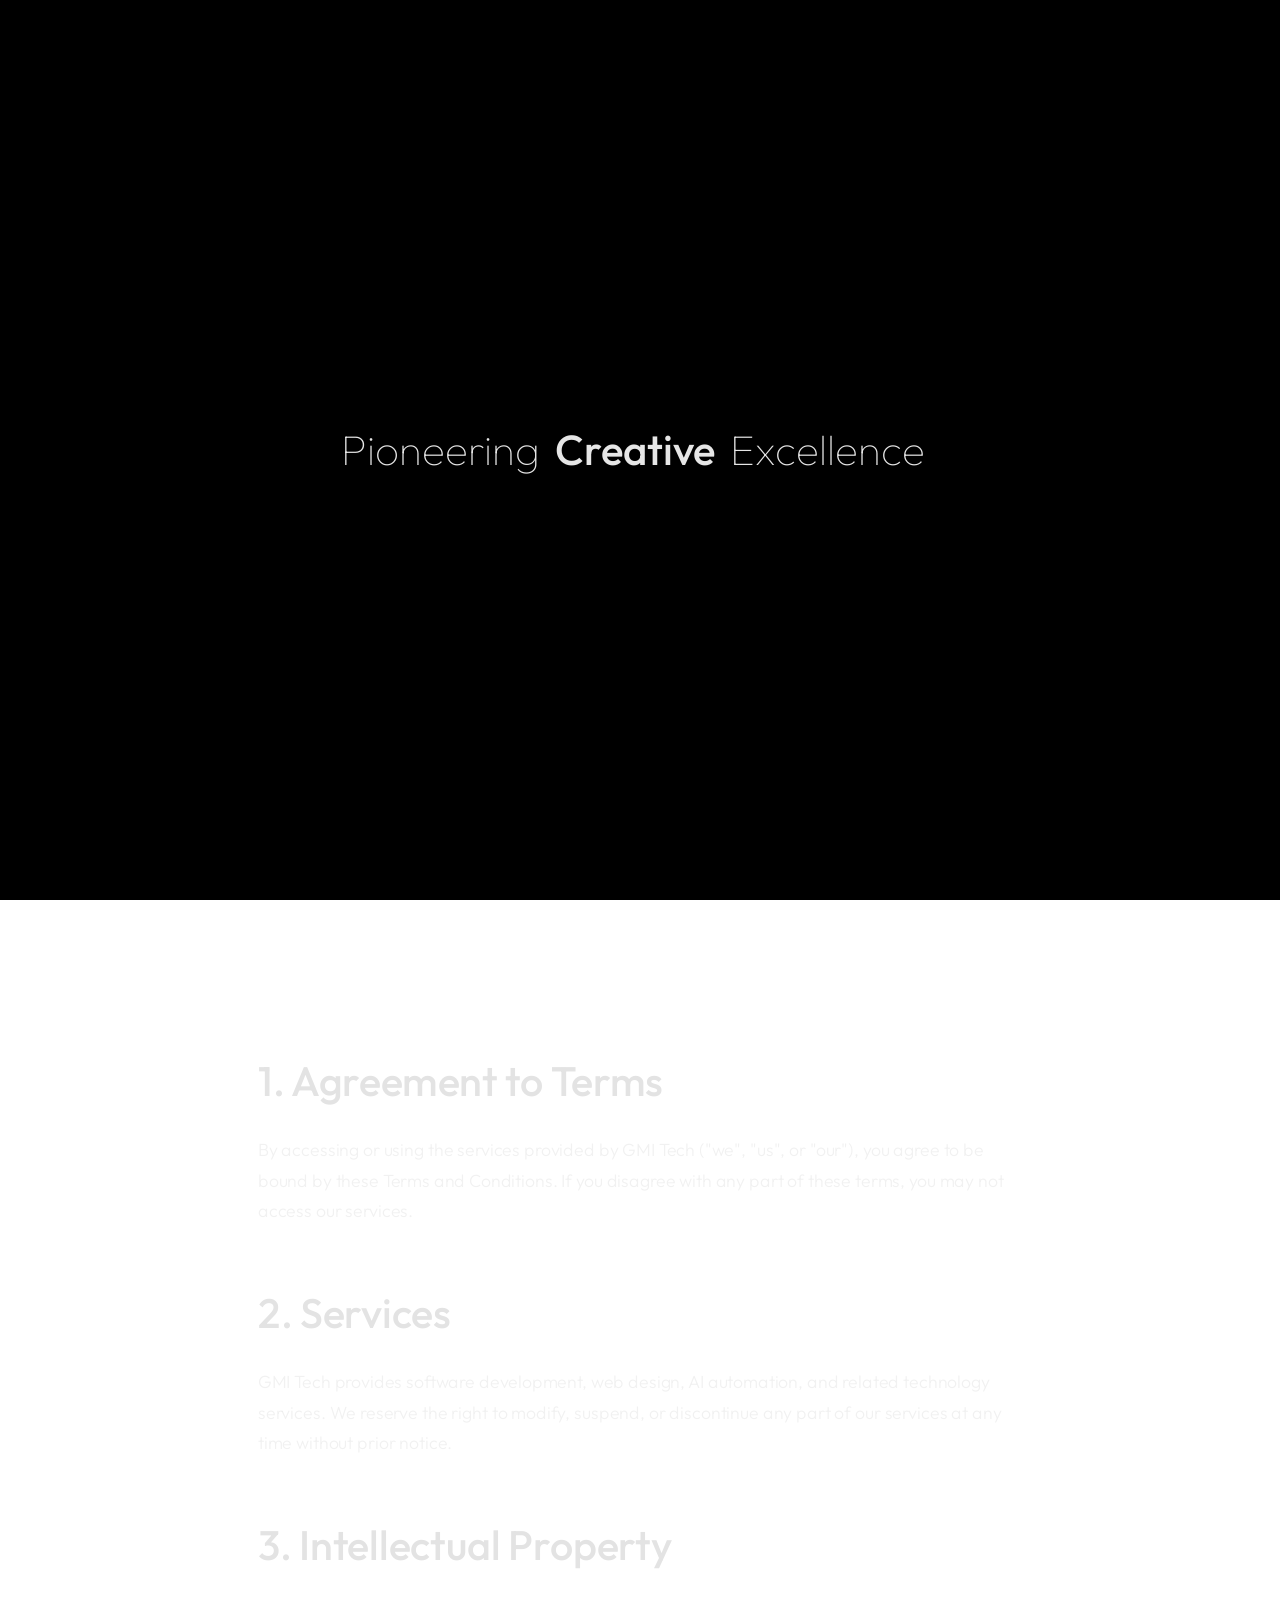
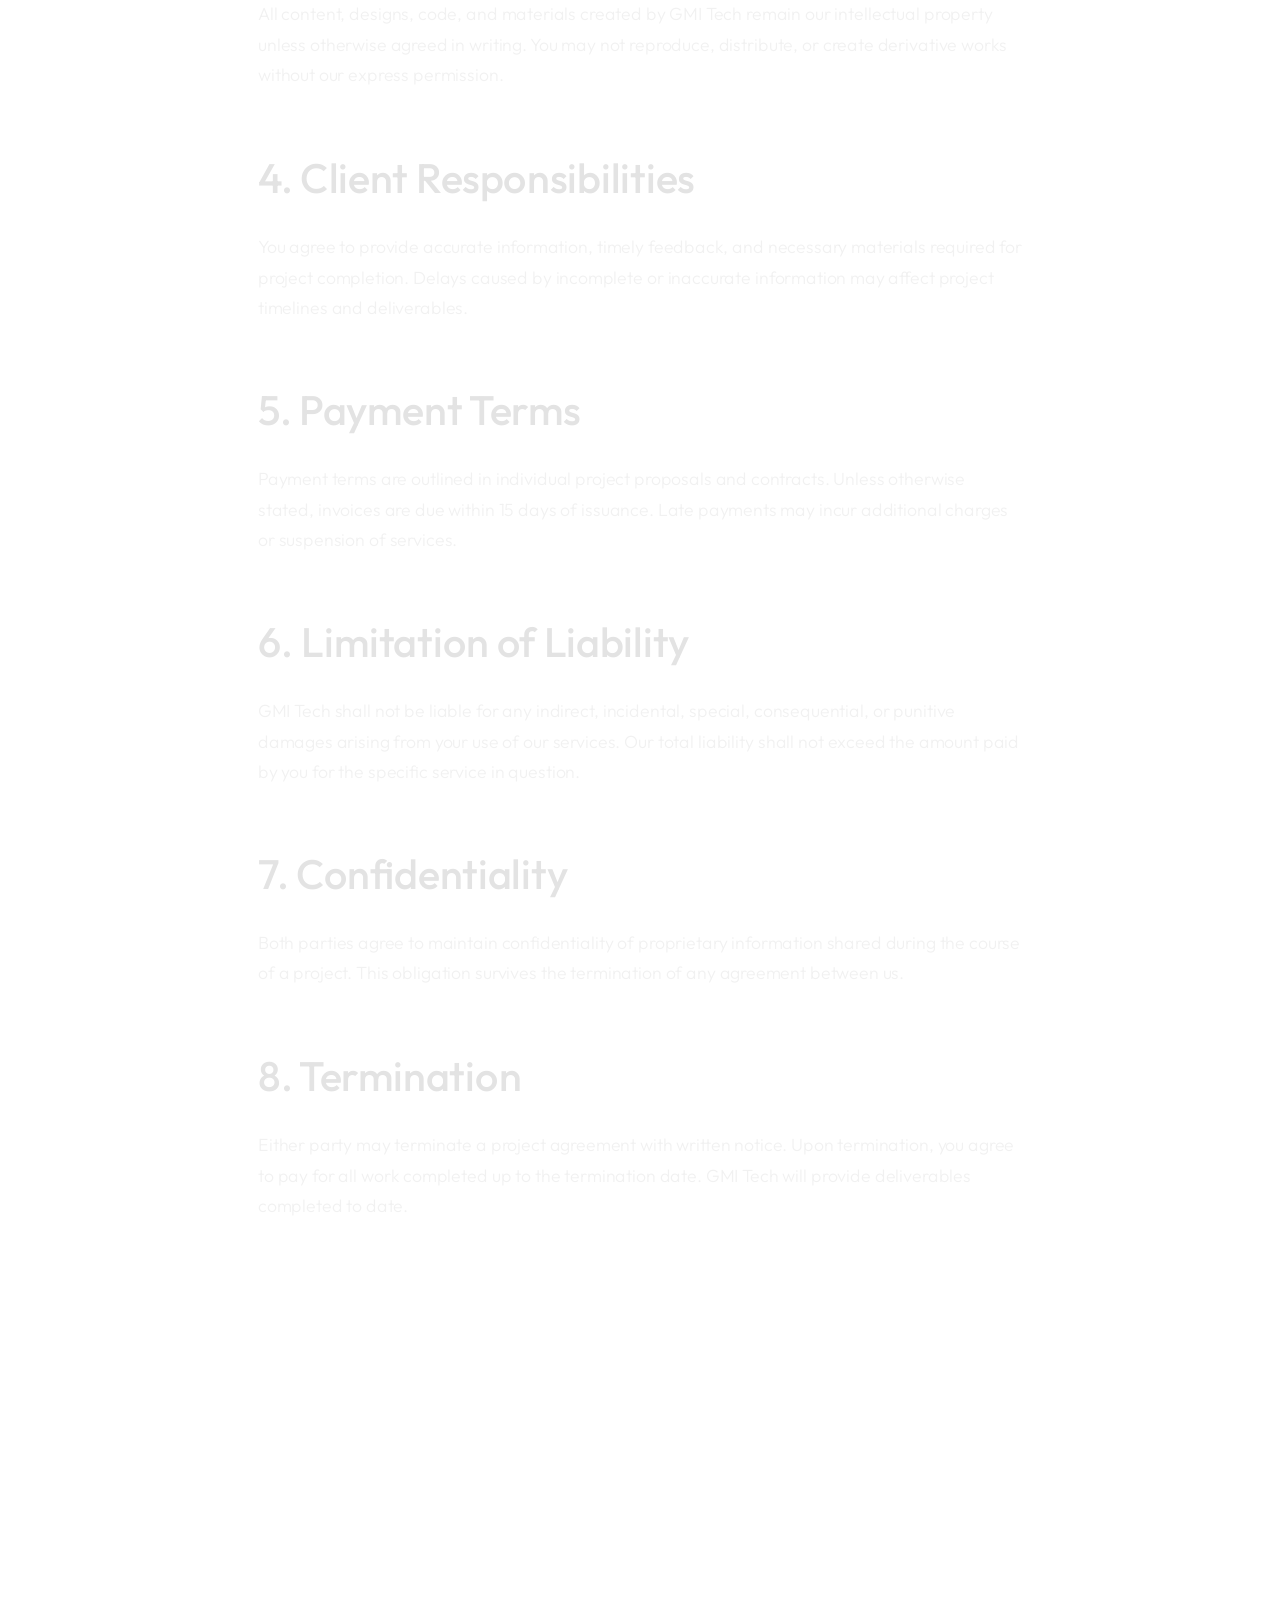
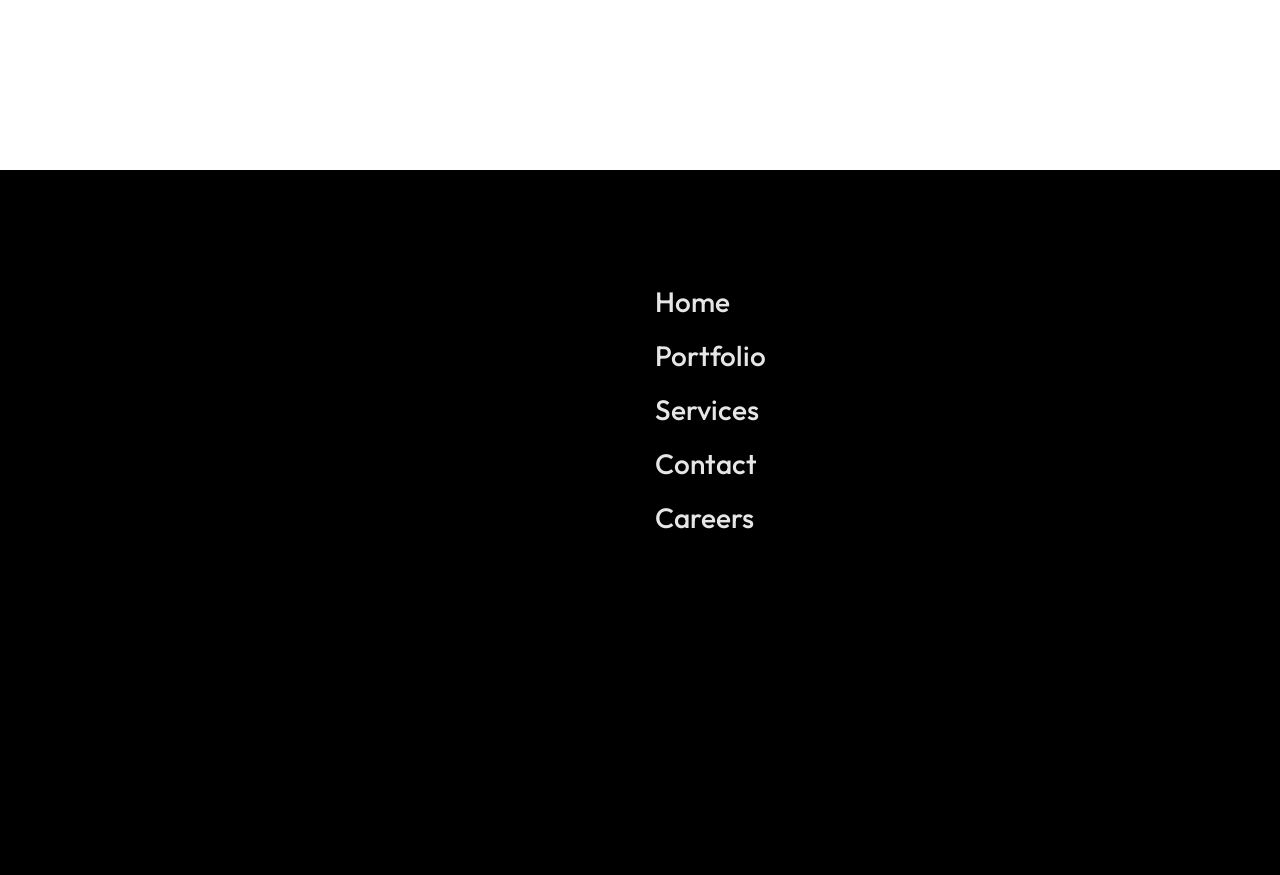
<file: tandc.html>
<!DOCTYPE html>
<html lang="en-IN">

<head>
    <meta charset="UTF-8">
    <meta name="viewport" content="width=device-width, initial-scale=1.0">
    <meta http-equiv="X-UA-Compatible" content="ie=edge">
    <meta name="description" content="Review GMI Tech's terms for its website and software services, including client responsibilities, payments, intellectual property, and liability in India.">
    <meta name="robots" content="index, follow, max-snippet:-1, max-image-preview:large, max-video-preview:-1">
    <meta name="keywords" content="GMI Tech terms and conditions, GMI Tech Ballari terms, software services terms Ballari, website terms of use India, software development contract terms, client responsibilities software, intellectual property software services, payment terms software development, limitation of liability software, confidentiality software services, termination of service terms, governing law India software, custom software agreement, website use conditions, Ballari software company">
    <meta name="author" content="GMI Tech">
    <meta name="geo.region" content="IN-KA">
    <meta name="geo.placename" content="Ballari">
    <meta name="ICBM" content="15.1394, 76.9214">
    <meta name="geo.position" content="15.1394; 76.9214">
    <meta name="theme-color" content="#ff9800">
    <link rel="canonical" href="https://gmitech.in/tandc.html">
    <link rel="alternate" hreflang="en-IN" href="https://gmitech.in/tandc.html">
    <meta property="og:type" content="website">
    <meta property="og:site_name" content="GMI Tech">
    <meta property="og:title" content="Terms &amp; Conditions | GMI Tech Software Company Ballari">
    <meta property="og:description" content="Review GMI Tech's terms for its website and software services, including client responsibilities, payments, intellectual property, and liability in India.">
    <meta property="og:url" content="https://gmitech.in/tandc.html">
    <meta property="og:image" content="https://gmitech.in/favicon-512x512.png">
    <meta property="og:locale" content="en_IN">
    <meta name="twitter:card" content="summary_large_image">
    <meta name="twitter:title" content="Terms &amp; Conditions | GMI Tech Software Company Ballari">
    <meta name="twitter:description" content="Review GMI Tech's terms for its website and software services, including client responsibilities, payments, intellectual property, and liability in India.">
    <meta name="twitter:image" content="https://gmitech.in/favicon-512x512.png">

    <!-- bootstrap grid css -->
    <link rel="stylesheet" href="css/plugins/bootstrap-grid.css">
    <!-- font awesome css -->
    <link rel="stylesheet" href="css/plugins/font-awesome.min.css">
    <!-- swiper css -->
    <link rel="stylesheet" href="css/plugins/swiper.min.css">
    <!-- ashley scss -->
    <link rel="stylesheet" href="css/style.css">
    <!-- page name -->
    <link rel="icon" type="image/png" sizes="48x48" href="./favicon-48x48.png?v=3">
    <link rel="shortcut icon" href="./favicon.ico?v=3">
    <link rel="icon" type="image/png" sizes="96x96" href="./favicon-96x96.png?v=3">
    <link rel="icon" type="image/png" sizes="192x192" href="./favicon-192x192.png?v=3">
    <link rel="apple-touch-icon" sizes="180x180" href="./apple-touch-icon.png?v=3">
    <link rel="manifest" href="site.webmanifest">
    <meta name="application-name" content="GMI Tech">
    <title>Terms &amp; Conditions | GMI Tech Software Company Ballari</title>
    <script type="application/ld+json">
    {
      "@context": "https://schema.org",
      "@graph": [
        {"@type": "WebPage", "url": "https://gmitech.in/tandc.html", "name": "Terms and Conditions", "about": {"@id": "https://gmitech.in/#organization"}},
        {
          "@type": "BreadcrumbList",
          "itemListElement": [
            {"@type": "ListItem", "position": 1, "name": "Home", "item": "https://gmitech.in/"},
            {"@type": "ListItem", "position": 2, "name": "Terms and Conditions", "item": "https://gmitech.in/tandc.html"}
          ]
        }
      ]
    }
    </script>

</head>
<body>

    <!-- wrapper -->
    <div class="mil-wrapper" id="top">

        <!-- cursor -->
        <div class="mil-ball">
            <span class="mil-icon-1">
                <svg viewBox="0 0 128 128">
                    <path d="M106.1,41.9c-1.2-1.2-3.1-1.2-4.2,0c-1.2,1.2-1.2,3.1,0,4.2L116.8,61H11.2l14.9-14.9c1.2-1.2,1.2-3.1,0-4.2	c-1.2-1.2-3.1-1.2-4.2,0l-20,20c-1.2,1.2-1.2,3.1,0,4.2l20,20c0.6,0.6,1.4,0.9,2.1,0.9s1.5-0.3,2.1-0.9c1.2-1.2,1.2-3.1,0-4.2	L11.2,67h105.5l-14.9,14.9c-1.2,1.2-1.2,3.1,0,4.2c0.6,0.6,1.4,0.9,2.1,0.9s1.5-0.3,2.1-0.9l20-20c1.2-1.2,1.2-3.1,0-4.2L106.1,41.9	z" />
                </svg>
            </span>
            <div class="mil-more-text">More</div>
            <div class="mil-choose-text">Сhoose</div>
        </div>
        <!-- cursor end -->

        <!-- preloader -->
        <div class="mil-preloader">
            <div class="mil-preloader-animation">
                <div class="mil-pos-abs mil-animation-1">
                    <p class="mil-h3 mil-muted mil-thin">Pioneering</p>
                    <p class="mil-h3 mil-muted">Creative</p>
                    <p class="mil-h3 mil-muted mil-thin">Excellence</p>
                </div>
                <div class="mil-pos-abs mil-animation-2">
                    <div class="mil-reveal-frame">
                        <p class="mil-reveal-box"></p>
                        <p class="mil-h3 mil-muted mil-thin">GMI Tech</p>
                    </div>
                </div>
            </div>
        </div>
        <!-- preloader end -->

        <!-- scrollbar progress -->
        <div class="mil-progress-track">
            <div class="mil-progress"></div>
        </div>
        <!-- scrollbar progress end -->

        <!-- menu -->
        <div class="mil-menu-frame">
            <!-- frame clone -->
            <div class="mil-frame-top">
                <a href="index.html" data-no-swup class="mil-logo">GMI Tech</a>
                <div class="mil-menu-btn">
                    <span></span>
                </div>
            </div>
            <!-- frame clone end -->
            <div class="container">
                <div class="mil-menu-content">
                    <div class="row">
                        <div class="col-xl-5">

                            <nav class="mil-main-menu" id="swupMenu">
                                <ul>
                                    <li><a href="index.html" data-no-swup>Home</a></li>
                                    <li><a href="portfolio.html" data-no-swup>Portfolio</a></li>
                                    <li><a href="services.html" data-no-swup>Services</a></li>
                                    <li><a href="contact.html" data-no-swup>Contact</a></li>
                                    <li><a href="career.html" data-no-swup>Careers</a></li>
                                </ul>
                            </nav>

                        </div>
                        <div class="col-xl-7">

                            <div class="mil-menu-right-frame">
                                <div class="mil-animation-in">
                                    <div class="mil-animation-frame">
                                        <div class="mil-animation mil-position-1 mil-scale" data-value-1="2" data-value-2="2"></div>
                                    </div>
                                </div>
                                <div class="mil-menu-right">
                                                                        <div class="row">
                                        <div class="col-lg-8 mil-mb-60">
                                            <h6 class="mil-muted mil-mb-30">Explore GMI Tech</h6>
                                            <ul class="mil-menu-list">
                                                <li><a href="index.html" data-no-swup class="mil-light-soft">Home</a></li>
                                                <li><a href="portfolio.html" data-no-swup class="mil-light-soft">Portfolio</a></li>
                                                <li><a href="services.html" data-no-swup class="mil-light-soft">Services</a></li>
                                                <li><a href="contact.html" data-no-swup class="mil-light-soft">Contact</a></li>
                                                <li><a href="career.html" data-no-swup class="mil-light-soft">Careers</a></li>
                                            </ul>
                                        </div>
                                        <div class="col-lg-4 mil-mb-60">
                                            <h6 class="mil-muted mil-mb-30">Policies</h6>
                                            <ul class="mil-menu-list">
                                                <li><a href="privacy.html" data-no-swup class="mil-light-soft">Privacy Policy</a></li>
                                                <li><a href="tandc.html" data-no-swup class="mil-light-soft">Terms and conditions</a></li>
                                                <li><a href="cp.html" data-no-swup class="mil-light-soft">Cookie Policy</a></li>
                                            </ul>
                                        </div>
                                    </div>
                                    <div class="mil-divider mil-mb-60"></div>
                                    <div class="row justify-content-between">
                                        <div class="col-lg-4 mil-mb-60">
                                            <h6 class="mil-muted mil-mb-30">India</h6>
                                            <p class="mil-light-soft mil-up">Ballari, Karnataka, India 583102 <span class="mil-no-wrap">9036717885</span></p>
                                        </div>
                                        
                                    </div>
                                </div>
                            </div>

                        </div>
                    </div>
                </div>
            </div>
        </div>
        <!-- menu -->

        <!-- curtain -->
        <div class="mil-curtain"></div>
        <!-- curtain end -->

        <!-- frame -->
        <div class="mil-frame">
            <div class="mil-frame-top">
                <a href="index.html" data-no-swup class="mil-logo">GMI Tech</a>
                <div class="mil-menu-btn">
                    <span></span>
                </div>
            </div>
            <div class="mil-frame-bottom">
                <div class="mil-current-page"></div>
                <div class="mil-back-to-top">
                    <a href="#top" class="mil-link mil-dark mil-arrow-place">
                        <span>Back to top</span>
                    </a>
                </div>
            </div>
        </div>
        <!-- frame end -->

        <!-- content -->
        <div class="mil-content">
            <div id="swupMain" class="mil-main-transition">

                <!-- terms banner -->
                <section class="mil-banner mil-dark-bg">
                    <div class="mi-invert-fix">
                        <div class="mil-animation-frame">
                            <div class="mil-animation mil-position-1 mil-scale" data-value-1="7" data-value-2="1.6"></div>
                            <div class="mil-animation mil-position-2 mil-scale" data-value-1="4" data-value-2="1"></div>
                            <div class="mil-animation mil-position-3 mil-scale" data-value-1="1.2" data-value-2=".1"></div>
                        </div>

                        <div class="mil-gradient"></div>

                        <div class="container">
                            <div class="mil-banner-content mil-up">

                                <h1 class="mil-muted mil-mb-60">Terms & <span class="mil-thin">Conditions</span></h1>
                                <div class="row">
                                    <div class="col-md-7 col-lg-5">
                                        <p class="mil-light-soft mil-mb-60">Last updated: 30 September 2026. Please read these terms carefully before using our services.</p>
                                    </div>
                                </div>

                            </div>
                        </div>
                    </div>
                </section>
                <!-- terms banner end -->

                <!-- terms content -->
                <section>
                    <div class="container mil-p-120-60">
                        <div class="row justify-content-center">
                            <div class="col-lg-10">

                                <div class="mil-mb-60 mil-up">
                                    <h3 class="mil-mb-30">1. Agreement to Terms</h3>
                                    <p class="mil-text-lg mil-dark-soft">By accessing or using the services provided by GMI Tech ("we", "us", or "our"), you agree to be bound by these Terms and Conditions. If you disagree with any part of these terms, you may not access our services.</p>
                                </div>

                                <div class="mil-mb-60 mil-up">
                                    <h3 class="mil-mb-30">2. Services</h3>
                                    <p class="mil-text-lg mil-dark-soft">GMI Tech provides software development, web design, AI automation, and related technology services. We reserve the right to modify, suspend, or discontinue any part of our services at any time without prior notice.</p>
                                </div>

                                <div class="mil-mb-60 mil-up">
                                    <h3 class="mil-mb-30">3. Intellectual Property</h3>
                                    <p class="mil-text-lg mil-dark-soft">All content, designs, code, and materials created by GMI Tech remain our intellectual property unless otherwise agreed in writing. You may not reproduce, distribute, or create derivative works without our express permission.</p>
                                </div>

                                <div class="mil-mb-60 mil-up">
                                    <h3 class="mil-mb-30">4. Client Responsibilities</h3>
                                    <p class="mil-text-lg mil-dark-soft">You agree to provide accurate information, timely feedback, and necessary materials required for project completion. Delays caused by incomplete or inaccurate information may affect project timelines and deliverables.</p>
                                </div>

                                <div class="mil-mb-60 mil-up">
                                    <h3 class="mil-mb-30">5. Payment Terms</h3>
                                    <p class="mil-text-lg mil-dark-soft">Payment terms are outlined in individual project proposals and contracts. Unless otherwise stated, invoices are due within 15 days of issuance. Late payments may incur additional charges or suspension of services.</p>
                                </div>

                                <div class="mil-mb-60 mil-up">
                                    <h3 class="mil-mb-30">6. Limitation of Liability</h3>
                                    <p class="mil-text-lg mil-dark-soft">GMI Tech shall not be liable for any indirect, incidental, special, consequential, or punitive damages arising from your use of our services. Our total liability shall not exceed the amount paid by you for the specific service in question.</p>
                                </div>

                                <div class="mil-mb-60 mil-up">
                                    <h3 class="mil-mb-30">7. Confidentiality</h3>
                                    <p class="mil-text-lg mil-dark-soft">Both parties agree to maintain confidentiality of proprietary information shared during the course of a project. This obligation survives the termination of any agreement between us.</p>
                                </div>

                                <div class="mil-mb-60 mil-up">
                                    <h3 class="mil-mb-30">8. Termination</h3>
                                    <p class="mil-text-lg mil-dark-soft">Either party may terminate a project agreement with written notice. Upon termination, you agree to pay for all work completed up to the termination date. GMI Tech will provide deliverables completed to date.</p>
                                </div>

                                <div class="mil-mb-60 mil-up">
                                    <h3 class="mil-mb-30">9. Governing Law</h3>
                                    <p class="mil-text-lg mil-dark-soft">These Terms and Conditions shall be governed by and construed in accordance with the laws of India. Any disputes shall be subject to the exclusive jurisdiction of the courts in Ballari, Karnataka.</p>
                                </div>

                                <div class="mil-mb-120 mil-up">
                                    <h3 class="mil-mb-30">10. Contact Us</h3>
                                    <p class="mil-text-lg mil-dark-soft">If you have any questions about these Terms and Conditions, please contact us at <a href="mailto:info@gmitech.in" class="mil-accent">info@gmitech.in</a> or write to us at GMI Tech, Ballari, Karnataka, India 583102.</p>
                                </div>

                            </div>
                        </div>
                    </div>
                </section>
                <!-- terms content end -->

                <!-- footer -->
                <footer class="mil-dark-bg">
                    <div class="mi-invert-fix">
                        <div class="container mil-p-120-60">
                            <div class="row justify-content-between">
                                <div class="col-md-4 col-lg-4 mil-mb-60">

                                    <div class="mil-muted mil-logo mil-up mil-mb-30">GMI Tech</div>

                                    <p class="mil-light-soft mil-up mil-mb-30">Building custom software, websites, mobile apps, and AI solutions for businesses in Ballari and across India.</p>
                                    <ul class="mil-social-icons mil-up">
                                        <li><a href="https://www.instagram.com/gmitech.in/" target="_blank" rel="noopener noreferrer" class="social-icon" aria-label="Instagram"><i class="fab fa-instagram" aria-hidden="true"></i></a></li>
                                        <li><a href="mailto:ruhan@gmitech.in" class="social-icon" aria-label="Email Ruhan"><i class="fas fa-envelope" aria-hidden="true"></i></a></li>
                                        <li><a href="https://wa.me/919036717885" target="_blank" rel="noopener noreferrer" class="social-icon" aria-label="WhatsApp"><i class="fab fa-whatsapp" aria-hidden="true"></i></a></li>
                                        <li><a href="tel:+919036717885" class="social-icon" aria-label="Call 9036717885"><i class="fas fa-phone" aria-hidden="true"></i></a></li>
                                    </ul>

                                </div>
                                <div class="col-md-7 col-lg-6">
                                    <div class="row justify-content-end">
                                        <div class="col-md-6 col-lg-7">

                                            <nav class="mil-footer-menu mil-mb-60">
                                                <ul>
                                                    <li><a href="index.html" data-no-swup>Home</a></li>
                                                    <li><a href="portfolio.html" data-no-swup>Portfolio</a></li>
                                                    <li><a href="services.html" data-no-swup>Services</a></li>
                                                    <li><a href="contact.html" data-no-swup>Contact</a></li>
                                                    <li><a href="career.html" data-no-swup>Careers</a></li>
                                                </ul>
                                            </nav>

                                        </div>
                                        <div class="col-md-6 col-lg-5">

                                            <ul class="mil-menu-list mil-up mil-mb-60">
                                                <li><a href="privacy.html" class="mil-light-soft" title="Privacy Policy">Privacy Policy</a></li>
                                                <li><a href="tandc.html" class="mil-light-soft" title="Terms and conditions">Terms and conditions</a></li>
                                                <li><a href="cp.html" data-no-swup class="mil-light-soft">Cookie Policy</a></li>
                                                <li><a href="career.html" class="mil-light-soft" title="Careers">Careers</a></li>
                                            </ul>

                                        </div>
                                    </div>
                                </div>
                            </div>

                            <div class="row justify-content-between flex-sm-row-reverse">
                                <div class="col-md-7 col-lg-6">

                                    <div class="row justify-content-between">

                                        <div class="col-md-6 col-lg-5 mil-mb-60">
                                            <h6 class="mil-muted mil-up mil-mb-30">India</h6>
                                            <p class="mil-light-soft mil-up">Ballari, Karnataka, India 583102 <span class="mil-no-wrap">9036717885</span></p>
                                        </div>
                                        
                                    </div>

                                </div>
                                <div class="col-md-4 col-lg-6 mil-mb-60">

                                    <div class="mil-vert-between">
                                        <p class="mil-light-soft mil-up">© Copyright 2026 - GMI Tech. All Rights Reserved.</p>
                                        <p class="mil-light-soft mil-up">Built with ❤️ by gmitech.in</p>
                                    </div>

                                </div>
                            </div>
                        </div>
                    </div>
                </footer>
                <!-- footer end -->

                <!-- hidden elements -->
                <div class="mil-hidden-elements">
                    <div class="mil-dodecahedron">
                        <div class="mil-pentagon">
                            <div></div>
                            <div></div>
                            <div></div>
                            <div></div>
                            <div></div>
                        </div>
                        <div class="mil-pentagon">
                            <div></div>
                            <div></div>
                            <div></div>
                            <div></div>
                            <div></div>
                        </div>
                        <div class="mil-pentagon">
                            <div></div>
                            <div></div>
                            <div></div>
                            <div></div>
                            <div></div>
                        </div>
                        <div class="mil-pentagon">
                            <div></div>
                            <div></div>
                            <div></div>
                            <div></div>
                            <div></div>
                        </div>
                        <div class="mil-pentagon">
                            <div></div>
                            <div></div>
                            <div></div>
                            <div></div>
                            <div></div>
                        </div>
                        <div class="mil-pentagon">
                            <div></div>
                            <div></div>
                            <div></div>
                            <div></div>
                            <div></div>
                        </div>
                        <div class="mil-pentagon">
                            <div></div>
                            <div></div>
                            <div></div>
                            <div></div>
                            <div></div>
                        </div>
                        <div class="mil-pentagon">
                            <div></div>
                            <div></div>
                            <div></div>
                            <div></div>
                            <div></div>
                        </div>
                        <div class="mil-pentagon">
                            <div></div>
                            <div></div>
                            <div></div>
                            <div></div>
                            <div></div>
                        </div>
                        <div class="mil-pentagon">
                            <div></div>
                            <div></div>
                            <div></div>
                            <div></div>
                            <div></div>
                        </div>
                        <div class="mil-pentagon">
                            <div></div>
                            <div></div>
                            <div></div>
                            <div></div>
                            <div></div>
                        </div>
                        <div class="mil-pentagon">
                            <div></div>
                            <div></div>
                            <div></div>
                            <div></div>
                            <div></div>
                        </div>
                    </div>

                    <svg xmlns="http://www.w3.org/2000/svg" viewBox="0 0 24 24" class="mil-arrow">
                        <path d="M 14 5.3417969 C 13.744125 5.3417969 13.487969 5.4412187 13.292969 5.6367188 L 13.207031 5.7226562 C 12.816031 6.1136563 12.816031 6.7467188 13.207031 7.1367188 L 17.070312 11 L 4 11 C 3.448 11 3 11.448 3 12 C 3 12.552 3.448 13 4 13 L 17.070312 13 L 13.207031 16.863281 C 12.816031 17.254281 12.816031 17.887344 13.207031 18.277344 L 13.292969 18.363281 C 13.683969 18.754281 14.317031 18.754281 14.707031 18.363281 L 20.363281 12.707031 C 20.754281 12.316031 20.754281 11.682969 20.363281 11.292969 L 14.707031 5.6367188 C 14.511531 5.4412187 14.255875 5.3417969 14 5.3417969 z" />
                    </svg>

                    <svg width="250" viewBox="0 0 300 1404" fill="none" xmlns="http://www.w3.org/2000/svg" class="mil-lines">
                        <path fill-rule="evenodd" clip-rule="evenodd" d="M1 892L1 941H299V892C299 809.71 232.29 743 150 743C67.7096 743 1 809.71 1 892ZM0 942H300V892C300 809.157 232.843 742 150 742C67.1573 742 0 809.157 0 892L0 942Z" class="mil-move" />
                        <path fill-rule="evenodd" clip-rule="evenodd" d="M299 146V97L1 97V146C1 228.29 67.7096 295 150 295C232.29 295 299 228.29 299 146ZM300 96L0 96V146C0 228.843 67.1573 296 150 296C232.843 296 300 228.843 300 146V96Z" class="mil-move" />
                        <path fill-rule="evenodd" clip-rule="evenodd" d="M299 1H1V1403H299V1ZM0 0V1404H300V0H0Z" />
                        <path fill-rule="evenodd" clip-rule="evenodd" d="M150 -4.37115e-08L150 1404L149 1404L149 0L150 -4.37115e-08Z" />
                        <path fill-rule="evenodd" clip-rule="evenodd" d="M150 1324C232.29 1324 299 1257.29 299 1175C299 1092.71 232.29 1026 150 1026C67.7096 1026 1 1092.71 1 1175C1 1257.29 67.7096 1324 150 1324ZM150 1325C232.843 1325 300 1257.84 300 1175C300 1092.16 232.843 1025 150 1025C67.1573 1025 0 1092.16 0 1175C0 1257.84 67.1573 1325 150 1325Z" class="mil-move" />
                        <path fill-rule="evenodd" clip-rule="evenodd" d="M300 1175H0V1174H300V1175Z" class="mil-move" />
                        <path fill-rule="evenodd" clip-rule="evenodd" d="M150 678C232.29 678 299 611.29 299 529C299 446.71 232.29 380 150 380C67.7096 380 1 446.71 1 529C1 611.29 67.7096 678 150 678ZM150 679C232.843 679 300 611.843 300 529C300 446.157 232.843 379 150 379C67.1573 379 0 446.157 0 529C0 611.843 67.1573 679 150 679Z" class="mil-move" />
                        <path fill-rule="evenodd" clip-rule="evenodd" d="M299 380H1V678H299V380ZM0 379V679H300V379H0Z" class="mil-move" />
                    </svg>
                </div>
                <!-- hidden elements end -->

            </div>
        </div>
        <!-- content -->
    </div>
    <!-- wrapper end -->

    <!-- jQuery js -->
    <script src="js/plugins/jquery.min.js"></script>
    <!-- swiper js -->
    <script src="js/plugins/swiper.min.js"></script>
    <!-- gsap js -->
    <script src="js/plugins/gsap.min.js"></script>
    <!-- scroll smoother -->
    <script src="js/plugins/smooth-scroll.js"></script>
    <!-- scroll trigger js -->
    <script src="js/plugins/ScrollTrigger.min.js"></script>
    <!-- scroll to js -->
    <!-- ashley js -->
    <script src="js/main.js"></script>

</body>

</html>
</file>
<file: css/style.css>
/* -------------------------------------------
------------------------------------------- */
/*--------------------------------------------

1. common
    - main
    - typography
    - link
    - button
    - form
    - breadcrumbs
    - backgrounds
    - spaces
2. components
    - preloader
    - cursor
    - hidden elements
    - scrollbar
    - frame
    - menu button
    - menu 
    - banner
    - circle text
    - lines
    - dodecahedron
    - about
    - partners
    - services
    - team
    - social icons
    - revievs
    - blog
    - footer
    - portfolio
    - map
    - accordion
    - price
    - 404
    - images
    - page transitions


--------------------------------------------*/
@import url("https://fonts.googleapis.com/css2?family=Outfit:wght@100;200;300;400;500;600;700;800;900&display=swap");
@import url(https://cdnjs.cloudflare.com/ajax/libs/font-awesome/5.15.0/css/all.min.css);
/* -------------------------------------------

main

------------------------------------------- */
*,
*:before,
*:after {
  -webkit-box-sizing: border-box;
  box-sizing: border-box;
  padding: 0;
  margin: 0;
}

html,
body {
  padding: 0;
  margin: 0;
  font-family: "Outfit", sans-serif;
  font-size: 16px;
  font-weight: 300;
  color: rgba(0, 0, 0, 0.5);
  line-height: 150%;
  -ms-scroll-chaining: none;
  overscroll-behavior: none;
}

@media screen and (max-width: 767px) {
  html,
  body {
    scroll-behavior: auto !important;
  }

  html {
    scroll-padding-top: 90px;
  }
}

@media (prefers-reduced-motion: reduce) {
  html,
  body,
  *,
  *::before,
  *::after {
    scroll-behavior: auto !important;
    animation-duration: 0.01ms !important;
    animation-iteration-count: 1 !important;
    transition-duration: 0.01ms !important;
  }
}
@media screen and (max-width: 768px) {
  html,
  body {
    font-size: 15px;
  }
}

*::-moz-selection {
  color: inherit;
  background-color: transparent;
}

*::selection {
  color: inherit;
  background-color: transparent;
}

.mil-wrapper {
  position: relative;
  overflow: hidden;
  max-width: 100%;
}

.container {
  pointer-events: all;
}

.mil-relative {
  position: relative;
}

.mil-o-hidden {
  overflow: hidden;
}

.mil-flex {
  display: -webkit-box;
  display: -ms-flexbox;
  display: flex;
}

.mil-vert-between {
  display: -webkit-box;
  display: -ms-flexbox;
  display: flex;
  -webkit-box-orient: vertical;
  -webkit-box-direction: normal;
  -ms-flex-direction: column;
  flex-direction: column;
  -webkit-box-pack: justify;
  -ms-flex-pack: justify;
  justify-content: space-between;
  height: 100%;
}

@media screen and (max-width: 992px) {
  .mil-mobile-hidden {
    display: none;
  }
}

section {
  position: relative;
  overflow: hidden;
}

/* -------------------------------------------

typography

------------------------------------------- */
h1,
.mil-h1,
h2,
.mil-h12,
h3,
.mil-h3,
h4,
.mil-h4,
h5,
.mil-h5,
h6,
.mil-h6 {
  font-family: "Outfit", sans-serif;
  color: rgb(0, 0, 0);
  font-weight: 500;
  line-height: 120%;
}
@media screen and (max-width: 768px) {
  h1 br,
  .mil-h1 br,
  h2 br,
  .mil-h12 br,
  h3 br,
  .mil-h3 br,
  h4 br,
  .mil-h4 br,
  h5 br,
  .mil-h5 br,
  h6 br,
  .mil-h6 br {
    display: none;
  }
}

h1,
.mil-h1 {
  font-size: 86px;
}
@media screen and (max-width: 1400px) {
  h1,
  .mil-h1 {
    font-size: 74px;
  }
}
@media screen and (max-width: 1200px) {
  h1,
  .mil-h1 {
    font-size: 72px;
  }
}
@media screen and (max-width: 992px) {
  h1,
  .mil-h1 {
    font-size: 58px;
  }
}
@media screen and (max-width: 768px) {
  h1,
  .mil-h1 {
    font-size: 34px;
  }
}

h2,
.mil-h2 {
  font-size: 68px;
  line-height: 120%;
}
@media screen and (max-width: 1200px) {
  h2,
  .mil-h2 {
    font-size: 56px;
  }
}
@media screen and (max-width: 992px) {
  h2,
  .mil-h2 {
    font-size: 44px;
  }
}
@media screen and (max-width: 768px) {
  h2,
  .mil-h2 {
    font-size: 36px;
  }
}

h3,
.mil-h3 {
  font-size: 42px;
}
@media screen and (max-width: 1200px) {
  h3,
  .mil-h3 {
    font-size: 39px;
  }
}
@media screen and (max-width: 992px) {
  h3,
  .mil-h3 {
    font-size: 36px;
  }
}
@media screen and (max-width: 768px) {
  h3,
  .mil-h3 {
    font-size: 30px;
  }
}

h4,
.mil-h4 {
  font-size: 28px;
}
@media screen and (max-width: 1200px) {
  h4,
  .mil-h4 {
    font-size: 26px;
  }
}
@media screen and (max-width: 992px) {
  h4,
  .mil-h4 {
    font-size: 24px;
  }
}
@media screen and (max-width: 768px) {
  h4,
  .mil-h4 {
    font-size: 22px;
  }
}

h5,
.mil-h5 {
  font-size: 20px;
  line-height: 150%;
}
@media screen and (max-width: 768px) {
  h5,
  .mil-h5 {
    font-size: 18px;
  }
}

h6,
.mil-h6 {
  font-size: 18px;
  line-height: 150%;
}
@media screen and (max-width: 1200px) {
  h6,
  .mil-h6 {
    font-size: 17px;
  }
}
@media screen and (max-width: 992px) {
  h6,
  .mil-h6 {
    font-size: 16px;
  }
}
@media screen and (max-width: 768px) {
  h6,
  .mil-h6 {
    font-size: 21px;
  }
}

.mil-no-wrap {
  white-space: nowrap;
}

blockquote {
  padding: 60px;
  background-color: rgba(0, 0, 0, 0.05);
  font-size: 18px;
  color: rgb(0, 0, 0);
  font-style: italic;
  border-left: solid 4px rgb(255, 152, 0);
}
@media screen and (max-width: 768px) {
  blockquote {
    padding: 30px;
    font-size: 16px;
  }
}

.mil-text-sm {
  font-size: 15px;
}

.mil-text-lg {
  font-size: 18px;
  line-height: 170%;
}

.mil-text-xl {
  font-size: 22px;
  line-height: 180%;
}
@media screen and (max-width: 768px) {
  .mil-text-xl {
    font-size: 20px;
  }
}

.mil-upper {
  text-transform: uppercase;
  font-size: 12px;
  font-weight: 500;
  letter-spacing: 2px;
}

.mil-bold {
  font-weight: 500;
}

.mil-thin {
  font-weight: 100;
}

a {
  color: inherit;
  text-decoration: none;
}

.mil-complex-title {
  line-height: normal;
}

.mil-accent {
  color: rgb(255, 152, 0);
}

.mil-light {
  color: rgb(255, 255, 255) !important;
}
.mil-light a {
  color: rgb(255, 255, 255) !important;
}

.mil-muted {
  color: rgba(255, 255, 255, 0.9);
}

.mil-dark {
  color: rgb(0, 0, 0);
}

.mil-light-soft {
  color: rgba(255, 255, 255, 0.4);
}

.mil-dark-soft {
  color: rgba(0, 0, 0, 0.5);
}

.mil-marker {
  background-color: rgb(255, 152, 0);
  padding: 0 5px;
}

.mil-center {
  text-align: center;
}

.mil-left {
  text-align: left;
}

.mil-right {
  text-align: right;
}

@media screen and (max-width: 576px) {
  .mil-sm-center {
    text-align: center;
  }
}

.mil-suptitle {
  position: relative;
  display: block;
  margin-bottom: 60px;
}
.mil-suptitle:before {
  content: "";
  position: absolute;
  right: calc(100% + 30px);
  top: 10px;
  width: 600px;
  height: 1px;
  background-color: rgb(255, 255, 255);
  opacity: 0.2;
}
.mil-suptitle.mil-suptitle-right {
  text-align: right;
}
.mil-suptitle.mil-suptitle-right:before {
  left: calc(100% + 30px);
}
@media screen and (max-width: 768px) {
  .mil-suptitle.mil-suptitle-right {
    text-align: center;
  }
  .mil-suptitle.mil-suptitle-right:before {
    display: none;
  }
}
.mil-suptitle.mil-suptitle-dark:before {
  background-color: rgb(0, 0, 0);
  opacity: 0.1;
}
@media screen and (max-width: 768px) {
  .mil-suptitle {
    margin-bottom: 60px;
  }
}

.mil-divider {
  width: 100%;
  height: 1px;
  background-color: rgba(255, 255, 255, 0.1);
}

.mil-img-frame {
  position: relative;
  overflow: hidden;
  width: 100%;
  padding-bottom: 140%;
}
.mil-img-frame img {
  position: absolute;
  top: 0;
  left: 0;
  width: 100%;
  height: 100%;
  -o-object-fit: cover;
  object-fit: cover;
  -o-object-position: center;
  object-position: center;
}

/* -------------------------------------------

link

------------------------------------------- */
.mil-link {
  cursor: pointer;
  display: -webkit-inline-box;
  display: -ms-inline-flexbox;
  display: inline-flex;
  -webkit-box-align: center;
  -ms-flex-align: center;
  align-items: center;
  font-weight: 500;
  text-transform: uppercase;
  letter-spacing: 2px;
  font-size: 12px;
}
.mil-link svg {
  margin-left: 15px;
  border-radius: 50%;
  width: 40px;
  height: 40px;
  padding: 10px;
  background-color: rgba(255, 255, 255, 0.1);
  -webkit-transition: 0.4s cubic-bezier(0, 0, 0.3642, 1);
  transition: 0.4s cubic-bezier(0, 0, 0.3642, 1);
}
.mil-link svg path {
  fill: rgb(255, 255, 255);
}
.mil-link.mil-accent svg {
  background-color: rgba(255, 255, 255, 0.1);
  -webkit-transition: 0.4s cubic-bezier(0, 0, 0.3642, 1);
  transition: 0.4s cubic-bezier(0, 0, 0.3642, 1);
}
.mil-link.mil-accent svg path {
  fill: rgb(255, 152, 0);
}
.mil-link.mil-dark svg {
  background-color: rgba(0, 0, 0, 0.1);
  -webkit-transition: 0.4s cubic-bezier(0, 0, 0.3642, 1);
  transition: 0.4s cubic-bezier(0, 0, 0.3642, 1);
}
.mil-link.mil-dark svg path {
  fill: rgb(0, 0, 0);
}
.mil-link:hover svg {
  -webkit-transform: scale(1.15);
  transform: scale(1.15);
}
.mil-link.mil-down-arrow svg {
  -webkit-transform: rotate(90deg);
  transform: rotate(90deg);
}
.mil-link.mil-down-arrow:hover svg {
  -webkit-transform: scale(1.15) rotate(90deg);
  transform: scale(1.15) rotate(90deg);
}
.mil-link.mil-icon-left {
  display: -webkit-box;
  display: -ms-flexbox;
  display: flex;
  -webkit-box-orient: horizontal;
  -webkit-box-direction: reverse;
  -ms-flex-direction: row-reverse;
  flex-direction: row-reverse;
}
.mil-link.mil-icon-left svg {
  margin-left: 0;
  margin-right: 15px;
  -webkit-transform: rotate(180deg);
  transform: rotate(180deg);
}
.mil-link.mil-icon-left:hover svg {
  -webkit-transform: scale(1.15) rotate(180deg);
  transform: scale(1.15) rotate(180deg);
}

/* -------------------------------------------

button

------------------------------------------- */
.mil-button {
  cursor: pointer;
  display: -webkit-inline-box;
  display: -ms-inline-flexbox;
  display: inline-flex;
  -webkit-box-align: center;
  -ms-flex-align: center;
  align-items: center;
  -webkit-box-pack: center;
  -ms-flex-pack: center;
  justify-content: center;
  border: none;
  letter-spacing: 2px;
  font-size: 12px;
  background-color: rgb(255, 152, 0);
  color: rgb(0, 0, 0);
  border-radius: 70px;
  padding: 0 15px 0 50px;
  height: 70px;
  text-transform: uppercase;
  font-weight: 500;
  -webkit-transition: 0.4s cubic-bezier(0, 0, 0.3642, 1);
  transition: 0.4s cubic-bezier(0, 0, 0.3642, 1);
}
.mil-button span {
  white-space: nowrap;
}
.mil-button svg {
  margin-left: 30px;
  border-radius: 50%;
  width: 40px;
  height: 40px;
  padding: 10px;
  background-color: rgb(0, 0, 0);
  -webkit-transition: 0.4s cubic-bezier(0, 0, 0.3642, 1);
  transition: 0.4s cubic-bezier(0, 0, 0.3642, 1);
}
.mil-button svg path {
  fill: rgb(255, 152, 0);
}
.mil-button.mil-icon-button {
  padding: 15px;
}
.mil-button.mil-icon-button svg {
  margin-left: 0;
}
.mil-button.mil-icon-button-sm {
  padding: 0;
  height: 40px;
}
.mil-button.mil-icon-button-sm svg {
  margin-left: 0;
  background-color: rgb(255, 152, 0);
}
.mil-button.mil-icon-button-sm svg path {
  fill: rgb(0, 0, 0);
}
.mil-button:hover {
  -webkit-transform: scale(1.015);
  transform: scale(1.015);
  -webkit-filter: brightness(110%);
  filter: brightness(110%);
}
.mil-button:hover svg {
  -webkit-transform: scale(1.15);
  transform: scale(1.15);
}
.mil-button.mil-arrow-down svg {
  -webkit-transform: rotate(90deg);
  transform: rotate(90deg);
}
.mil-button.mil-arrow-down:hover {
  -webkit-transform: scale(1.015);
  transform: scale(1.015);
  -webkit-filter: brightness(110%);
  filter: brightness(110%);
}
.mil-button.mil-arrow-down:hover svg {
  -webkit-transform: scale(1.15) rotate(90deg);
  transform: scale(1.15) rotate(90deg);
}
@media screen and (max-width: 992px) {
  .mil-button {
    height: 60px;
    padding: 0 10px 0 40px;
  }
  .mil-button svg {
    margin-left: 25px;
  }
}

/* -------------------------------------------

form

------------------------------------------- */
input,
textarea {
  position: relative;
  height: 70px;
  padding: 0 30px;
  width: 100%;
  font-size: 12px;
  text-transform: uppercase;
  letter-spacing: 2px;
  font-weight: 500;
  font-family: "Outfit", sans-serif;
  color: rgb(0, 0, 0);
  border: none;
  border-bottom: solid 1px rgba(0, 0, 0, 0.2);
  margin-bottom: 30px;
}
input:focus,
textarea:focus {
  outline: inherit;
}
input::-webkit-input-placeholder,
textarea::-webkit-input-placeholder {
  font-size: 12px;
  text-transform: uppercase;
  letter-spacing: 2px;
  font-weight: 500;
  color: rgba(0, 0, 0, 0.5);
}
input::-moz-placeholder,
textarea::-moz-placeholder {
  font-size: 12px;
  text-transform: uppercase;
  letter-spacing: 2px;
  font-weight: 500;
  color: rgba(0, 0, 0, 0.5);
}
input:-ms-input-placeholder,
textarea:-ms-input-placeholder {
  font-size: 12px;
  text-transform: uppercase;
  letter-spacing: 2px;
  font-weight: 500;
  color: rgba(0, 0, 0, 0.5);
}
input::-ms-input-placeholder,
textarea::-ms-input-placeholder {
  font-size: 12px;
  text-transform: uppercase;
  letter-spacing: 2px;
  font-weight: 500;
  color: rgba(0, 0, 0, 0.5);
}
input::placeholder,
textarea::placeholder {
  font-size: 12px;
  text-transform: uppercase;
  letter-spacing: 2px;
  font-weight: 500;
  color: rgba(0, 0, 0, 0.5);
}

textarea {
  padding: 15px 30px;
  height: 300px;
}

/* -------------------------------------------

breadcrumbs

------------------------------------------- */
.mil-breadcrumbs {
  display: -webkit-inline-box;
  display: -ms-inline-flexbox;
  display: inline-flex;
  -webkit-box-align: center;
  -ms-flex-align: center;
  align-items: center;
  position: relative;
}
.mil-breadcrumbs:before {
  content: "";
  position: absolute;
  right: calc(100% + 30px);
  top: 10px;
  width: 100vw;
  height: 1px;
  background-color: rgba(0, 0, 0, 0.1);
}
.mil-breadcrumbs li {
  list-style-type: none;
}
.mil-breadcrumbs li:after {
  content: "/";
  margin: 0 15px;
  color: rgb(0, 0, 0);
}
.mil-breadcrumbs li a {
  color: rgb(0, 0, 0);
  text-transform: uppercase;
  letter-spacing: 2px;
  font-weight: 500;
  font-size: 12px;
  white-space: nowrap;
  -webkit-transition: 0.2s cubic-bezier(0, 0, 0.3642, 1);
  transition: 0.2s cubic-bezier(0, 0, 0.3642, 1);
}
.mil-breadcrumbs li a:hover {
  color: rgb(255, 152, 0);
}
.mil-breadcrumbs li:last-child {
  margin-right: 0;
  cursor: not-allowed;
}
.mil-breadcrumbs li:last-child a {
  opacity: 0.4;
  pointer-events: none;
}
.mil-breadcrumbs li:last-child:after {
  display: none;
}
.mil-breadcrumbs.mil-light:before {
  background-color: rgba(255, 255, 255, 0.1);
}
.mil-breadcrumbs.mil-light li:after {
  color: rgba(255, 255, 255, 0.9);
}
.mil-breadcrumbs.mil-light li a:hover {
  color: rgb(255, 152, 0) !important;
}
.mil-breadcrumbs.mil-center {
  -webkit-box-pack: center;
  -ms-flex-pack: center;
  justify-content: center;
}

/* -------------------------------------------

backgrounds

------------------------------------------- */
.mil-dark-bg {
  position: relative;
}
.mil-dark-bg:before {
  content: "";
  width: 100%;
  height: 100%;
  position: absolute;
  pointer-events: none;
  z-index: 2;
  -webkit-backdrop-filter: invert(100%);
  backdrop-filter: invert(100%);
}
.mil-dark-bg .mi-invert-fix {
  height: 100%;
  position: relative;
  pointer-events: none;
  z-index: 3;
}
.mil-dark-bg .mi-invert-fix .container {
  pointer-events: all;
}

.mil-soft-bg {
  background-color: rgb(242, 242, 242);
}

/* -------------------------------------------

spaces

------------------------------------------- */
.mil-mr-30 {
  margin-right: 30px;
}

.mil-mb-5 {
  margin-bottom: 5px;
}

.mil-mb-10 {
  margin-bottom: 10px;
}

.mil-mb-15 {
  margin-bottom: 15px;
}

.mil-mb-20 {
  margin-bottom: 15px;
}

.mil-mb-30 {
  margin-bottom: 30px;
}

.mil-mb-60 {
  margin-bottom: 60px;
}

.mil-mb-90 {
  margin-bottom: 90px;
}

.mil-mb-120 {
  margin-bottom: 120px;
}
@media screen and (max-width: 992px) {
  .mil-mb-120 {
    margin-bottom: 90px;
  }
}

.mil-mt-suptitle-offset {
  margin-top: 70px;
}
@media screen and (max-width: 992px) {
  .mil-mt-suptitle-offset {
    margin-top: 30px;
  }
}

.mil-p-120-120 {
  padding-top: 120px;
  padding-bottom: 120px;
}
@media screen and (max-width: 992px) {
  .mil-p-120-120 {
    padding-top: 90px;
    padding-bottom: 90px;
  }
}

.mil-p-120-90 {
  padding-top: 120px;
  padding-bottom: 90px;
}
@media screen and (max-width: 992px) {
  .mil-p-120-90 {
    padding-top: 90px;
    padding-bottom: 60px;
  }
}

.mil-p-0-120 {
  padding-bottom: 120px;
}
@media screen and (max-width: 992px) {
  .mil-p-0-120 {
    padding-bottom: 90px;
  }
}

.mil-p-120-0 {
  padding-top: 120px;
}
@media screen and (max-width: 992px) {
  .mil-p-120-0 {
    padding-top: 90px;
  }
}

.mil-p-120-60 {
  padding-top: 120px;
  padding-bottom: 60px;
}
@media screen and (max-width: 992px) {
  .mil-p-120-60 {
    padding-top: 90px;
    padding-bottom: 30px;
  }
}

.mil-p-90-90 {
  padding-top: 90px;
  padding-bottom: 90px;
}
@media screen and (max-width: 992px) {
  .mil-p-90-90 {
    padding-top: 60px;
    padding-bottom: 60px;
  }
}

.mil-p-90-120 {
  padding-top: 90px;
  padding-bottom: 120px;
}
@media screen and (max-width: 992px) {
  .mil-p-90-120 {
    padding-top: 60px;
    padding-bottom: 90px;
  }
}

.mil-p-0-90 {
  padding-bottom: 90px;
}
@media screen and (max-width: 992px) {
  .mil-p-0-90 {
    padding-bottom: 60px;
  }
}

.mil-p-0-30 {
  padding-bottom: 30px;
}
@media screen and (max-width: 992px) {
  .mil-p-0-30 {
    padding-bottom: 0;
  }
}

.mil-p-120-30 {
  padding-top: 120px;
  padding-bottom: 30px;
}
@media screen and (max-width: 992px) {
  .mil-p-120-30 {
    padding-top: 90px;
    padding-bottom: 0;
  }
}

.mil-adaptive-right {
  width: 100%;
  display: -webkit-box;
  display: -ms-flexbox;
  display: flex;
  -webkit-box-pack: end;
  -ms-flex-pack: end;
  justify-content: flex-end;
}
@media screen and (max-width: 992px) {
  .mil-adaptive-right {
    -webkit-box-pack: start;
    -ms-flex-pack: start;
    justify-content: flex-start;
  }
}

.mil-btn-space {
  margin-right: 30px;
}
@media screen and (max-width: 500px) {
  .mil-btn-space {
    margin-right: 50px;
    margin-bottom: 30px;
  }
}

/* -------------------------------------------

preloader

------------------------------------------- */
.mil-preloader {
  position: fixed;
  z-index: 9;
  top: 0;
  left: 0;
  width: 100%;
  height: 100vh;
  background-color: rgb(0, 0, 0);
}
.mil-preloader .mil-preloader-animation {
  opacity: 0;
  position: relative;
  height: 100vh;
  color: rgb(255, 255, 255);
}
.mil-preloader .mil-preloader-animation .mil-pos-abs {
  position: absolute;
  height: 100vh;
  width: 100%;
  display: -webkit-box;
  display: -ms-flexbox;
  display: flex;
  -webkit-box-pack: center;
  -ms-flex-pack: center;
  justify-content: center;
  -webkit-box-align: center;
  -ms-flex-align: center;
  align-items: center;
}
.mil-preloader .mil-preloader-animation .mil-pos-abs p {
  opacity: 0;
  margin-right: 15px;
}
@media screen and (max-width: 992px) {
  .mil-preloader .mil-preloader-animation .mil-pos-abs {
    -webkit-box-orient: vertical;
    -webkit-box-direction: normal;
    -ms-flex-direction: column;
    flex-direction: column;
  }
  .mil-preloader .mil-preloader-animation .mil-pos-abs p {
    margin-right: 0;
    margin-bottom: 10px;
  }
}
.mil-preloader .mil-preloader-animation .mil-pos-abs .mil-reveal-frame {
  position: relative;
  padding: 0 30px;
}
.mil-preloader
  .mil-preloader-animation
  .mil-pos-abs
  .mil-reveal-frame
  .mil-reveal-box {
  z-index: 4;
  position: absolute;
  opacity: 0;
  height: 100%;
  background-color: rgb(255, 152, 0);
}
.mil-preloader.mil-hidden {
  pointer-events: none;
}

/* -------------------------------------------

cursor

------------------------------------------- */
.mil-ball {
  width: 20px;
  height: 20px;
  position: fixed;
  z-index: 10;
  background-color: rgb(0, 0, 0);
  border-radius: 50%;
  pointer-events: none;
  display: -webkit-box;
  display: -ms-flexbox;
  display: flex;
  -webkit-box-pack: center;
  -ms-flex-pack: center;
  justify-content: center;
  -webkit-box-align: center;
  -ms-flex-align: center;
  align-items: center;
  opacity: 0.1;
}
.mil-ball .mil-icon-1 {
  position: absolute;
  width: 40px;
  height: 40px;
  -webkit-transform: scale(0);
  transform: scale(0);
}
.mil-ball .mil-icon-1 svg {
  fill: rgba(255, 255, 255, 0.9);
}
.mil-ball .mil-more-text,
.mil-ball .mil-choose-text {
  position: absolute;
  width: 100%;
  text-align: center;
  display: block;
  color: rgba(255, 255, 255, 0.9);
  font-size: 12px;
  font-weight: 500;
  letter-spacing: 2px;
  text-transform: uppercase;
  -webkit-transform: scale(0);
  transform: scale(0);
}
.mil-ball.mil-accent .mil-icon-1 svg {
  fill: rgb(0, 0, 0);
}
.mil-ball.mil-accent .mil-more-text,
.mil-ball.mil-accent .mil-choose-text {
  color: rgb(0, 0, 0);
}
@media screen and (max-width: 1200px) {
  .mil-ball {
    display: none;
  }
}

/* -------------------------------------------

hidden elements

------------------------------------------- */
.mil-hidden-elements .mil-dodecahedron,
.mil-hidden-elements .mil-lines,
.mil-hidden-elements .mil-arrow {
  display: none;
}

/* -------------------------------------------

scrollbar

------------------------------------------- */
::-webkit-scrollbar {
  display: none;
}

.mil-progress-track {
  position: fixed;
  z-index: 10;
  top: 0;
  right: 0;
  width: 4px;
  height: 100%;
  background-color: rgb(0, 0, 0);
}
.mil-progress-track .mil-progress {
  width: 4px;
  height: 0;
  background-color: rgb(255, 152, 0);
}
@media screen and (max-width: 992px) {
  .mil-progress-track {
    display: none;
  }
}

/* -------------------------------------------

frame

------------------------------------------- */
.mil-logo {
  font-size: 42px;
  font-weight: 500;
  line-height: 100%;
}
@media screen and (max-width: 992px) {
  .mil-logo {
    font-size: 36px;
  }
}

.mil-frame {
  padding: 50px 60px 60px 60px;
  position: fixed;
  z-index: 2;
  pointer-events: none;
  display: -webkit-box;
  display: -ms-flexbox;
  display: flex;
  -webkit-box-orient: vertical;
  -webkit-box-direction: normal;
  -ms-flex-direction: column;
  flex-direction: column;
  -webkit-box-pack: justify;
  -ms-flex-pack: justify;
  justify-content: space-between;
  width: 100%;
  height: 100%;
}
@media screen and (max-width: 1200px) {
  .mil-frame {
    padding: 30px;
  }
}
@media screen and (max-width: 1200px) {
  .mil-frame {
    padding: 0;
    z-index: 999;
    height: 90px;
  }
}
@media screen and (max-width: 1200px) {
  .mil-frame .mil-frame-top {
    height: 90px;
    background-color: rgba(0, 0, 0, 0.95);
    border-bottom: solid 1px rgba(255, 255, 255, 0.1);
    padding: 0 30px;
    -webkit-backdrop-filter: blur(8px);
    backdrop-filter: blur(8px);
  }
  .mil-frame .mil-frame-top .mil-logo {
    color: rgb(255, 255, 255);
  }
  .mil-frame .mil-frame-top .mil-menu-btn span,
  .mil-frame .mil-frame-top .mil-menu-btn span:after,
  .mil-frame .mil-frame-top .mil-menu-btn span:before {
    background: rgb(255, 255, 255);
  }
}
.mil-frame .mil-frame-bottom {
  width: 100%;
  display: -webkit-box;
  display: -ms-flexbox;
  display: flex;
  -webkit-box-pack: justify;
  -ms-flex-pack: justify;
  justify-content: space-between;
  -webkit-box-align: end;
  -ms-flex-align: end;
  align-items: flex-end;
}
@media screen and (max-width: 1200px) {
  .mil-frame .mil-frame-bottom {
    display: none;
  }
}
.mil-frame .mil-frame-bottom .mil-current-page {
  pointer-events: none;
  font-weight: 500;
  text-transform: uppercase;
  letter-spacing: 2px;
  font-size: 12px;
  width: 300px;
  color: rgb(0, 0, 0);
  -webkit-transform: rotate(-90deg) translateX(138px) translateY(-138px);
  transform: rotate(-90deg) translateX(138px) translateY(-138px);
}
.mil-frame .mil-frame-bottom .mil-back-to-top {
  width: 300px;
  -webkit-transform: rotate(-90deg) translateX(130px) translateY(130px);
  transform: rotate(-90deg) translateX(130px) translateY(130px);
  pointer-events: all;
}

.mil-frame-top {
  display: -webkit-box;
  display: -ms-flexbox;
  display: flex;
  -webkit-box-pack: justify;
  -ms-flex-pack: justify;
  justify-content: space-between;
  -webkit-box-align: center;
  -ms-flex-align: center;
  align-items: center;
}
.mil-frame-top .mil-logo {
  pointer-events: all;
  color: rgb(0, 0, 0);
}

/* -------------------------------------------

menu button

------------------------------------------- */
.mil-menu-btn {
  pointer-events: all;
  height: 28px;
  cursor: pointer;
  display: -webkit-box;
  display: -ms-flexbox;
  display: flex;
  -webkit-box-pack: center;
  -ms-flex-pack: center;
  justify-content: center;
  -webkit-box-align: center;
  -ms-flex-align: center;
  align-items: center;
  -webkit-transition: 0.4s cubic-bezier(0, 0, 0.3642, 1);
  transition: 0.4s cubic-bezier(0, 0, 0.3642, 1);
}
@media screen and (max-width: 992px) {
  .mil-menu-btn {
    -webkit-transform: scale(0.85);
    transform: scale(0.85);
  }
}
.mil-menu-btn span,
.mil-menu-btn span:after,
.mil-menu-btn span:before {
  content: "";
  display: block;
  width: 28px;
  height: 2.5px;
  background: rgb(0, 0, 0);
  -webkit-backface-visibility: hidden;
  backface-visibility: hidden;
  -webkit-transition: inherit;
  transition: inherit;
}
.mil-menu-btn span {
  position: relative;
}
.mil-menu-btn span:after,
.mil-menu-btn span:before {
  position: absolute;
}
.mil-menu-btn span:before {
  top: -9px;
}
.mil-menu-btn span:after {
  width: 18px;
  top: 9px;
}
.mil-menu-btn.mil-active span {
  -webkit-transform: rotate(45deg);
  transform: rotate(45deg);
}
.mil-menu-btn.mil-active span:before {
  -webkit-transform: translate(0px, 9px) rotate(-90deg);
  transform: translate(0px, 9px) rotate(-90deg);
}
.mil-menu-btn.mil-active span:after {
  opacity: 0;
  width: 24px;
  -webkit-transform: translate(0px, -9px) rotate(-90deg);
  transform: translate(0px, -9px) rotate(-90deg);
}

/* -------------------------------------------

menu

------------------------------------------- */
.mil-menu-frame {
  position: fixed;
  z-index: 9;
  width: 100%;
  height: 100vh;
  background-color: rgb(0, 0, 0);
  opacity: 0;
  pointer-events: none;
  -webkit-transition: 0.4s cubic-bezier(0, 0, 0.3642, 1);
  transition: 0.4s cubic-bezier(0, 0, 0.3642, 1);
}
.mil-menu-frame .container {
  pointer-events: none;
}
.mil-menu-frame .mil-frame-top {
  position: absolute;
  top: 0;
  left: 0;
  width: 100%;
  padding: 50px 60px;
}
@media screen and (max-width: 1200px) {
  .mil-menu-frame .mil-frame-top {
    display: none;
  }
}
.mil-menu-frame .mil-frame-top .mil-logo {
  color: rgb(255, 255, 255);
}
.mil-menu-frame .mil-frame-top .mil-menu-btn span,
.mil-menu-frame .mil-frame-top .mil-menu-btn span:after,
.mil-menu-frame .mil-frame-top .mil-menu-btn span:before {
  background-color: rgb(255, 255, 255);
}
.mil-menu-frame .mil-main-menu {
  -webkit-transform: translateX(-30px);
  transform: translateX(-30px);
  opacity: 0;
  -webkit-transition: 0.4s cubic-bezier(0, 0, 0.3642, 1);
  transition: 0.4s cubic-bezier(0, 0, 0.3642, 1);
}
@media screen and (max-width: 1200px) {
  .mil-menu-frame .mil-main-menu {
    -webkit-transform: translateY(30px);
    transform: translateY(30px);
  }
}
.mil-menu-frame .mil-menu-right-frame {
  padding-left: 60px;
  position: relative;
  height: 100vh;
  display: -webkit-box;
  display: -ms-flexbox;
  display: flex;
  -webkit-box-align: end;
  -ms-flex-align: end;
  align-items: flex-end;
  border-left: solid 1px rgba(255, 255, 255, 0.1);
  opacity: 0;
  -webkit-transform: translateY(30px);
  transform: translateY(30px);
  -webkit-transition: 0.4s cubic-bezier(0, 0, 0.3642, 1);
  transition: 0.4s cubic-bezier(0, 0, 0.3642, 1);
}
.mil-menu-frame .mil-menu-right-frame .mil-menu-right {
  padding-bottom: 60px;
}
.mil-menu-frame .mil-menu-right-frame .mil-animation-in {
  position: absolute;
  top: -320px;
  right: 0;
  opacity: 0;
  -webkit-transform: translateY(-60px);
  transform: translateY(-60px);
  -webkit-transition: 0.4s cubic-bezier(0, 0, 0.3642, 1);
  transition: 0.4s cubic-bezier(0, 0, 0.3642, 1);
}
@media screen and (max-width: 1200px) {
  .mil-menu-frame .mil-menu-right-frame {
    display: none;
  }
}
@media screen and (max-height: 800px) {
  .mil-menu-frame .mil-menu-right-frame {
    display: none;
  }
}
.mil-menu-frame.mil-active {
  opacity: 1;
  pointer-events: all;
}
.mil-menu-frame.mil-active .container {
  pointer-events: all;
}
.mil-menu-frame.mil-active .mil-main-menu {
  -webkit-transform: translateX(0);
  transform: translateX(0);
  -webkit-transform: translateY(0);
  transform: translateY(0);
  opacity: 1;
  -webkit-transition-delay: 0.4s;
  transition-delay: 0.4s;
}
.mil-menu-frame.mil-active .mil-menu-right-frame {
  opacity: 1;
  -webkit-transform: translateY(0);
  transform: translateY(0);
  -webkit-transition-delay: 0.6s;
  transition-delay: 0.6s;
}
.mil-menu-frame.mil-active .mil-menu-right-frame .mil-animation-in {
  opacity: 1;
  -webkit-transform: translateY(0);
  transform: translateY(0);
  -webkit-transition-delay: 0.8s;
  transition-delay: 0.8s;
}

.mil-menu-list li {
  list-style-type: none;
  margin-bottom: 15px;
}
.mil-menu-list li:last-child {
  margin-bottom: 0;
}
.mil-menu-list li a {
  display: block;
  -webkit-transition: 0.2s cubic-bezier(0, 0, 0.3642, 1);
  transition: 0.2s cubic-bezier(0, 0, 0.3642, 1);
}
.mil-menu-list li a:hover {
  -webkit-transform: translateX(5px);
  transform: translateX(5px);
  color: rgb(255, 255, 255);
}
.mil-menu-list.mil-hori-list {
  display: -webkit-box;
  display: -ms-flexbox;
  display: flex;
}
.mil-menu-list.mil-hori-list li {
  margin-bottom: 0;
  margin-right: 30px;
}
.mil-menu-list.mil-dark li a {
  color: rgb(0, 0, 0);
}

.mil-main-menu {
  height: 100vh;
  display: -webkit-box;
  display: -ms-flexbox;
  display: flex;
  -webkit-box-align: center;
  -ms-flex-align: center;
  align-items: center;
}
.mil-main-menu ul {
  padding: 0;
  margin: 0;
}
.mil-main-menu ul li {
  margin-bottom: 40px;
}
.mil-main-menu ul li:last-child {
  margin-bottom: 0;
}
.mil-main-menu ul li a {
  position: relative;
  display: -webkit-box;
  display: -ms-flexbox;
  display: flex;
  -webkit-box-align: center;
  -ms-flex-align: center;
  align-items: center;
  font-weight: 500;
  color: rgba(255, 255, 255, 0.8);
  font-size: 34px;
  -webkit-transition: 0.4s cubic-bezier(0, 0, 0.3642, 1);
  transition: 0.4s cubic-bezier(0, 0, 0.3642, 1);
}
@media screen and (max-width: 992px) {
  .mil-main-menu ul li a {
    font-size: 26px;
  }
}
.mil-main-menu ul li a:before {
  content: "";
  position: absolute;
  left: 0;
  width: 10px;
  height: 10px;
  border-radius: 50%;
  background-color: rgba(255, 255, 255, 0.4);
  -webkit-transform: scale(0);
  transform: scale(0);
  -webkit-transition: 0.4s cubic-bezier(0, 0, 0.3642, 1);
  transition: 0.4s cubic-bezier(0, 0, 0.3642, 1);
}
.mil-main-menu ul li a:hover {
  color: rgb(255, 255, 255);
}
.mil-main-menu ul li a.mil-active {
  padding-left: 25px;
}
.mil-main-menu ul li a.mil-active:before {
  -webkit-transform: scale(1);
  transform: scale(1);
  background-color: rgb(255, 152, 0);
}
.mil-main-menu ul li.mil-active > a {
  color: rgb(255, 152, 0);
}
.mil-main-menu ul li.mil-active > a:hover {
  color: rgb(255, 152, 0) !important;
  -webkit-filter: brightness(110%);
  filter: brightness(110%);
}
.mil-main-menu ul li.mil-has-children > a:hover {
  color: rgb(255, 255, 255);
  padding-left: 25px;
}
.mil-main-menu ul li.mil-has-children > a:hover:before {
  -webkit-transform: scale(1);
  transform: scale(1);
}
.mil-main-menu ul li.mil-has-children ul {
  padding-left: 25px;
  overflow: hidden;
  max-height: 0;
  -webkit-transition: 0.6s cubic-bezier(0, 0, 0.3642, 1);
  transition: 0.6s cubic-bezier(0, 0, 0.3642, 1);
}
.mil-main-menu ul li.mil-has-children ul li {
  margin-bottom: 5px;
}
.mil-main-menu ul li.mil-has-children ul li:first-child {
  margin-top: 40px;
}
.mil-main-menu ul li.mil-has-children ul li a {
  display: block;
  font-size: 12px;
  color: rgba(255, 255, 255, 0.4);
  letter-spacing: 2px;
  font-weight: 500;
  text-transform: uppercase;
}
.mil-main-menu ul li.mil-has-children ul li a:before {
  display: none;
}
.mil-main-menu ul li.mil-has-children ul li a:hover {
  color: rgba(255, 255, 255, 0.8);
  -webkit-transform: translateX(5px);
  transform: translateX(5px);
}
.mil-main-menu ul li.mil-has-children ul.mil-active {
  max-height: 200px;
}
@media screen and (max-width: 1200px) {
  .mil-main-menu {
    -webkit-box-pack: center;
    -ms-flex-pack: center;
    justify-content: center;
  }
  .mil-main-menu ul {
    display: -webkit-box;
    display: -ms-flexbox;
    display: flex;
    -webkit-box-orient: vertical;
    -webkit-box-direction: normal;
    -ms-flex-direction: column;
    flex-direction: column;
    -webkit-box-align: center;
    -ms-flex-align: center;
    align-items: center;
  }
  .mil-main-menu ul li {
    margin-bottom: 30px;
  }
  .mil-main-menu ul li a {
    -webkit-box-pack: center;
    -ms-flex-pack: center;
    justify-content: center;
  }
  .mil-main-menu ul li a:before {
    display: none;
  }
  .mil-main-menu ul li a.mil-active {
    padding-left: 0 !important;
  }
  .mil-main-menu ul li.mil-has-children ul {
    padding-left: 0;
  }
  .mil-main-menu ul li.mil-has-children ul li:first-child {
    margin-top: 30px;
  }
}

/* -------------------------------------------

banner

------------------------------------------- */
.mil-banner {
  height: 100vh;
}
.mil-banner .container {
  height: 100%;
  display: -webkit-box;
  display: -ms-flexbox;
  display: flex;
  -webkit-box-align: end;
  -ms-flex-align: end;
  align-items: flex-end;
}
.mil-banner .mil-banner-content {
  width: 100%;
  padding-bottom: 120px;
  position: relative;
}
@media screen and (max-width: 992px) {
  .mil-banner .mil-banner-content {
    padding-bottom: 90px;
  }
}
.mil-banner .mil-lines-place {
  position: absolute;
  left: 0;
  bottom: calc(100% + 120px);
}

.mil-inner-banner .mil-banner-content {
  padding: 150px 0 0 0;
}
@media screen and (max-width: 1200px) {
  .mil-inner-banner .mil-banner-content {
    padding: 180px 0 0 0;
  }
}

.mil-banner-personal {
  height: 100vh;
  background-color: rgba(0, 0, 0, 0.1);
}
.mil-banner-personal .mil-banner-content {
  position: relative;
  padding-top: 90px;
}
@media screen and (max-width: 992px) {
  .mil-banner-personal .mil-banner-content {
    padding-top: 180px;
  }
}
.mil-banner-personal .mil-banner-content .mil-personal-text {
  margin-bottom: 300px;
}
@media screen and (max-width: 992px) {
  .mil-banner-personal .mil-banner-content .mil-personal-text {
    margin-bottom: 80px;
    text-align: center;
  }
}
.mil-banner-personal .mil-banner-content .mil-banner-panel {
  display: -webkit-box;
  display: -ms-flexbox;
  display: flex;
  -webkit-box-align: center;
  -ms-flex-align: center;
  align-items: center;
  -webkit-box-pack: justify;
  -ms-flex-pack: justify;
  justify-content: space-between;
  padding: 0 60px 0 90px;
  background-color: rgb(255, 255, 255);
  height: 180px;
  position: absolute;
  top: calc(100vh - 180px);
  left: 0;
  width: 100%;
}
@media screen and (max-width: 992px) {
  .mil-banner-personal .mil-banner-content .mil-banner-panel {
    -webkit-box-orient: vertical;
    -webkit-box-direction: normal;
    -ms-flex-direction: column;
    flex-direction: column;
    height: auto;
    padding: 60px 30px;
  }
  .mil-banner-personal .mil-banner-content .mil-banner-panel h5 {
    margin-bottom: 60px;
    text-align: center;
    width: 80%;
  }
}
.mil-banner-personal .mil-banner-content .mil-banner-panel .mil-right {
  display: -webkit-box;
  display: -ms-flexbox;
  display: flex;
}
.mil-banner-personal
  .mil-banner-content
  .mil-banner-panel
  .mil-right
  .mil-social-frame {
  display: -webkit-box;
  display: -ms-flexbox;
  display: flex;
  -webkit-box-pack: center;
  -ms-flex-pack: center;
  justify-content: center;
  -webkit-box-align: center;
  -ms-flex-align: center;
  align-items: center;
  margin-right: 30px;
  padding: 0 50px;
  background-color: rgba(0, 0, 0, 0.1);
  height: 70px;
  border-radius: 70px;
  -webkit-transition: 0.4s cubic-bezier(0, 0, 0.3642, 1);
  transition: 0.4s cubic-bezier(0, 0, 0.3642, 1);
}
.mil-banner-personal
  .mil-banner-content
  .mil-banner-panel
  .mil-right
  .mil-social-frame:hover {
  -webkit-transform: scale(1.015);
  transform: scale(1.015);
}
@media screen and (max-width: 992px) {
  .mil-banner-personal .mil-banner-content .mil-banner-panel .mil-right {
    -webkit-box-orient: vertical;
    -webkit-box-direction: normal;
    -ms-flex-direction: column;
    flex-direction: column;
  }
  .mil-banner-personal
    .mil-banner-content
    .mil-banner-panel
    .mil-right
    .mil-social-frame {
    margin-right: 0;
    margin-bottom: 30px;
    height: 60px;
  }
}
.mil-banner-personal .mil-banner-content .mil-banner-panel .mil-button {
  margin: 0 !important;
}
@media screen and (max-width: 992px) {
  .mil-banner-personal .mil-banner-content .mil-banner-panel {
    bottom: 0;
    top: auto;
  }
}
@media screen and (max-width: 768px) {
  .mil-banner-personal .mil-banner-content .mil-banner-panel {
    position: static;
    margin-bottom: 90px;
  }
}
@media screen and (max-width: 992px) {
  .mil-banner-personal {
    height: auto;
  }
}

.mil-portrait-frame {
  position: relative;
}
.mil-portrait-frame img {
  position: relative;
  bottom: 0;
  width: 100%;
  height: 100%;
  -o-object-fit: contain;
  object-fit: contain;
}
.mil-portrait-frame .mil-nimbus {
  background: radial-gradient(
    50% 50% at 50% 50%,
    rgb(255, 152, 0) 0%,
    rgba(250, 168, 69, 0) 100%
  );
  width: 100%;
  padding-bottom: 100%;
  position: absolute;
  opacity: 0.6;
}
@media screen and (max-width: 768px) {
  .mil-portrait-frame {
    height: 400px;
  }
  .mil-portrait-frame img {
    -o-object-fit: cover;
    object-fit: cover;
    -o-object-position: top;
    object-position: top;
  }
}

/* -------------------------------------------

circle text

------------------------------------------- */
.mil-circle-text {
  position: absolute;
  right: 0;
  bottom: 90px;
  display: -webkit-box;
  display: -ms-flexbox;
  display: flex;
  -webkit-box-pack: center;
  -ms-flex-pack: center;
  justify-content: center;
  -webkit-box-align: center;
  -ms-flex-align: center;
  align-items: center;
  width: 140px;
  height: 140px;
}
.mil-circle-text .mil-ct-svg {
  -webkit-transform: scale(2);
  transform: scale(2);
  width: 140px;
  height: 140px;
}
.mil-circle-text .mil-ct-svg text {
  fill: rgba(255, 255, 255, 0.4);
  text-transform: uppercase;
  font-size: 12px;
  font-weight: 500;
  -webkit-transition: 0.4s cubic-bezier(0, 0, 0.3642, 1);
  transition: 0.4s cubic-bezier(0, 0, 0.3642, 1);
}
.mil-circle-text .mil-button {
  position: absolute;
}
.mil-circle-text:hover svg text {
  fill: rgb(255, 255, 255);
}
@media screen and (max-width: 992px) {
  .mil-circle-text {
    display: none;
  }
}

/* -------------------------------------------

lines

------------------------------------------- */
@-webkit-keyframes move {
  from {
    -webkit-transform: translateY(-75px);
    transform: translateY(-75px);
  }
  50% {
    -webkit-transform: translateY(75px);
    transform: translateY(75px);
  }
  to {
    -webkit-transform: translateY(-75px);
    transform: translateY(-75px);
  }
}
@keyframes move {
  from {
    -webkit-transform: translateY(-75px);
    transform: translateY(-75px);
  }
  50% {
    -webkit-transform: translateY(75px);
    transform: translateY(75px);
  }
  to {
    -webkit-transform: translateY(-75px);
    transform: translateY(-75px);
  }
}
.mil-lines-place .mil-lines {
  opacity: 0.05;
  pointer-events: none;
}
@media screen and (max-width: 992px) {
  .mil-lines-place .mil-lines {
    display: none;
  }
}
.mil-lines-place .mil-lines path,
.mil-lines-place .mil-lines rect,
.mil-lines-place .mil-lines line {
  stroke: rgb(0, 0, 0);
}
.mil-lines-place .mil-lines .mil-move {
  -webkit-animation: move 10s linear infinite;
  animation: move 10s linear infinite;
}
.mil-lines-place.mil-light .mil-lines {
  opacity: 0.2;
}
.mil-lines-place.mil-light .mil-lines path,
.mil-lines-place.mil-light .mil-lines rect,
.mil-lines-place.mil-light .mil-lines line {
  stroke: rgb(255, 255, 255);
}

/* -------------------------------------------

dodecahedron

------------------------------------------- */
.mil-animation-frame {
  width: 100%;
  height: 100vh;
  position: absolute;
  top: 0;
  -webkit-animation: jump 10s linear infinite;
  animation: jump 10s linear infinite;
  pointer-events: none;
}

.mil-animation {
  position: absolute;
  display: inline-block;
  width: 300px;
  height: 300px;
  opacity: 0.2;
  pointer-events: none;
}

.mil-position-1 {
  top: 100px;
  right: 100px;
}
.mil-position-1 .mil-pentagon div {
  border-top: 0.1px solid rgb(255, 255, 255);
}

.mil-position-2 {
  top: -60px;
  left: 15%;
}
.mil-position-2 .mil-pentagon div {
  border-top: 1px solid rgb(255, 255, 255);
}
.mil-position-2 .mil-dodecahedron {
  -webkit-animation-delay: 0.5s;
  animation-delay: 0.5s;
}
@media screen and (max-width: 1400px) {
  .mil-position-2 {
    display: none;
  }
}

.mil-position-3 {
  bottom: -100px;
  right: 35%;
}
.mil-position-3 .mil-pentagon div {
  border-top: 1px solid rgb(255, 255, 255);
}
.mil-position-3 .mil-dodecahedron {
  -webkit-animation-delay: 1s;
  animation-delay: 1s;
}
@media screen and (max-width: 1400px) {
  .mil-position-3 {
    display: none;
  }
}

.mil-position-4 {
  top: -60px;
  right: 20%;
}
.mil-position-4 .mil-pentagon div {
  border-top: 0.1px solid rgb(255, 255, 255);
}
.mil-position-4 .mil-dodecahedron {
  -webkit-animation-delay: 0.5s;
  animation-delay: 0.5s;
}
@media screen and (max-width: 1400px) {
  .mil-position-4 {
    display: none;
  }
}
.mil-position-4.mil-dark .mil-pentagon div {
  border-top: 0.1px solid rgb(0, 0, 0);
}

.mil-dodecahedron {
  position: relative;
  left: 100px;
  top: 40px;
  width: 100px;
  height: 223px;
  -webkit-transform-style: preserve-3d;
  transform-style: preserve-3d;
  -webkit-animation: rotate 100s infinite linear;
  animation: rotate 100s infinite linear;
}
@-webkit-keyframes rotate {
  from {
    -webkit-transform: rotateX(0deg) rotateY(360deg) rotateZ(360deg);
    transform: rotateX(0deg) rotateY(360deg) rotateZ(360deg);
  }
  to {
    -webkit-transform: rotateX(360deg) rotateY(0deg) rotateZ(-360deg);
    transform: rotateX(360deg) rotateY(0deg) rotateZ(-360deg);
  }
}
@keyframes rotate {
  from {
    -webkit-transform: rotateX(0deg) rotateY(360deg) rotateZ(360deg);
    transform: rotateX(0deg) rotateY(360deg) rotateZ(360deg);
  }
  to {
    -webkit-transform: rotateX(360deg) rotateY(0deg) rotateZ(-360deg);
    transform: rotateX(360deg) rotateY(0deg) rotateZ(-360deg);
  }
}

.mil-pentagon {
  position: absolute;
  width: 100px;
}
.mil-pentagon:nth-child(1) {
  -webkit-transform: rotateY(0.2turn) translateZ(69px) rotateX(26.5deg);
  transform: rotateY(0.2turn) translateZ(69px) rotateX(26.5deg);
}
.mil-pentagon:nth-child(6) {
  bottom: 0;
  -webkit-transform: rotateY(0.2turn) translateZ(-69px) rotateX(206.5deg);
  transform: rotateY(0.2turn) translateZ(-69px) rotateX(206.5deg);
}
.mil-pentagon:nth-child(2) {
  -webkit-transform: rotateY(0.4turn) translateZ(69px) rotateX(26.5deg);
  transform: rotateY(0.4turn) translateZ(69px) rotateX(26.5deg);
}
.mil-pentagon:nth-child(7) {
  bottom: 0;
  -webkit-transform: rotateY(0.4turn) translateZ(-69px) rotateX(206.5deg);
  transform: rotateY(0.4turn) translateZ(-69px) rotateX(206.5deg);
}
.mil-pentagon:nth-child(3) {
  -webkit-transform: rotateY(0.6turn) translateZ(69px) rotateX(26.5deg);
  transform: rotateY(0.6turn) translateZ(69px) rotateX(26.5deg);
}
.mil-pentagon:nth-child(8) {
  bottom: 0;
  -webkit-transform: rotateY(0.6turn) translateZ(-69px) rotateX(206.5deg);
  transform: rotateY(0.6turn) translateZ(-69px) rotateX(206.5deg);
}
.mil-pentagon:nth-child(4) {
  -webkit-transform: rotateY(0.8turn) translateZ(69px) rotateX(26.5deg);
  transform: rotateY(0.8turn) translateZ(69px) rotateX(26.5deg);
}
.mil-pentagon:nth-child(9) {
  bottom: 0;
  -webkit-transform: rotateY(0.8turn) translateZ(-69px) rotateX(206.5deg);
  transform: rotateY(0.8turn) translateZ(-69px) rotateX(206.5deg);
}
.mil-pentagon:nth-child(5) {
  -webkit-transform: rotateY(1turn) translateZ(69px) rotateX(26.5deg);
  transform: rotateY(1turn) translateZ(69px) rotateX(26.5deg);
}
.mil-pentagon:nth-child(10) {
  bottom: 0;
  -webkit-transform: rotateY(1turn) translateZ(-69px) rotateX(206.5deg);
  transform: rotateY(1turn) translateZ(-69px) rotateX(206.5deg);
}
.mil-pentagon:nth-child(11) {
  -webkit-transform: translateZ(69px) rotateX(-90deg);
  transform: translateZ(69px) rotateX(-90deg);
}
.mil-pentagon:nth-child(12) {
  bottom: 0;
  -webkit-transform: translateZ(-69px) rotateX(90deg);
  transform: translateZ(-69px) rotateX(90deg);
}
.mil-pentagon div {
  position: absolute;
  width: 100px;
  height: 69px;
  -webkit-transform-origin: bottom;
  transform-origin: bottom;
}
.mil-pentagon div:nth-child(1) {
  -webkit-transform: rotate(0.2turn);
  transform: rotate(0.2turn);
}
.mil-pentagon div:nth-child(2) {
  -webkit-transform: rotate(0.4turn);
  transform: rotate(0.4turn);
}
.mil-pentagon div:nth-child(3) {
  -webkit-transform: rotate(0.6turn);
  transform: rotate(0.6turn);
}
.mil-pentagon div:nth-child(4) {
  -webkit-transform: rotate(0.8turn);
  transform: rotate(0.8turn);
}
.mil-pentagon div:nth-child(5) {
  -webkit-transform: rotate(1turn);
  transform: rotate(1turn);
}

@-webkit-keyframes jump {
  0% {
    -webkit-transform: translateY(-30px);
    transform: translateY(-30px);
  }
  50% {
    -webkit-transform: translateY(30px);
    transform: translateY(30px);
  }
  100% {
    -webkit-transform: translateY(-30px);
    transform: translateY(-30px);
  }
}

@keyframes jump {
  0% {
    -webkit-transform: translateY(-30px);
    transform: translateY(-30px);
  }
  50% {
    -webkit-transform: translateY(30px);
    transform: translateY(30px);
  }
  100% {
    -webkit-transform: translateY(-30px);
    transform: translateY(-30px);
  }
}
/* -------------------------------------------

about

------------------------------------------- */
.mil-about-quote {
  display: -webkit-box;
  display: -ms-flexbox;
  display: flex;
  -webkit-box-pack: start;
  -ms-flex-pack: start;
  justify-content: flex-start;
  -webkit-box-align: center;
  -ms-flex-align: center;
  align-items: center;
}
.mil-about-quote .mil-quote {
  padding-left: 0;
  width: auto;
}
@media screen and (max-width: 992px) {
  .mil-about-quote .mil-quote {
    font-size: 16px;
    padding-left: 0;
    width: auto;
  }
}

.mil-about-photo {
  position: relative;
}
.mil-about-photo .mil-lines-place {
  position: absolute;
  top: -120px;
  left: -27%;
}

/* -------------------------------------------

partners

------------------------------------------- */
.mil-infinite-show .swiper-wrapper {
  -webkit-transition-timing-function: linear;
  transition-timing-function: linear;
}

.mil-partner-frame {
  display: block;
}
.mil-partner-frame img {
  width: 100%;
}

/* -------------------------------------------

services

------------------------------------------- */
.mil-complex-text {
  display: -webkit-box;
  display: -ms-flexbox;
  display: flex;
  -webkit-box-align: center;
  -ms-flex-align: center;
  align-items: center;
}
.mil-complex-text .mil-button {
  margin-left: 30px;
}
@media screen and (max-width: 768px) {
  .mil-complex-text {
    -webkit-box-orient: vertical;
    -webkit-box-direction: normal;
    -ms-flex-direction: column;
    flex-direction: column;
  }
  .mil-complex-text .mil-button {
    margin-left: 0;
    margin-top: 60px;
  }
}

.mil-text-image {
  height: 80px;
  width: 250px;
  display: inline-block;
  overflow: hidden;
  border-radius: 70px;
  margin-right: 30px;
}
.mil-text-image img {
  width: 100%;
  height: 100%;
  -o-object-fit: cover;
  object-fit: cover;
  -o-object-position: top;
  object-position: top;
  -webkit-transition: 0.4s cubic-bezier(0, 0, 0.3642, 1);
  transition: 0.4s cubic-bezier(0, 0, 0.3642, 1);
}
.mil-text-image:hover img {
  -webkit-transform: scale(1.05);
  transform: scale(1.05);
}
@media screen and (max-width: 768px) {
  .mil-text-image {
    display: none;
  }
}

.mil-service-card-sm {
  position: relative;
  display: block;
  padding: 60px 30px;
}
.mil-service-card-sm p {
  opacity: 0;
  -webkit-transform: translateY(10px);
  transform: translateY(10px);
  overflow: hidden;
  display: -webkit-box;
  -webkit-line-clamp: 3;
  line-clamp: 3;
  -webkit-box-orient: vertical;
  -webkit-transition: 0.4s cubic-bezier(0, 0, 0.3642, 1);
  transition: 0.4s cubic-bezier(0, 0, 0.3642, 1);
}
.mil-service-card-sm .mil-button {
  -webkit-transform: scale(0.3);
  transform: scale(0.3);
  -webkit-filter: grayscale(100%);
  filter: grayscale(100%);
  opacity: 0.4;
}
.mil-service-card-sm:before {
  content: "";
  position: absolute;
  top: 0;
  left: 0;
  height: 4px;
  width: 0;
  background-color: rgb(255, 152, 0);
  -webkit-transition: 0.6s cubic-bezier(0, 0, 0.3642, 1);
  transition: 0.6s cubic-bezier(0, 0, 0.3642, 1);
}
.mil-service-card-sm:hover p {
  opacity: 1;
  -webkit-transform: translateY(0);
  transform: translateY(0);
}
.mil-service-card-sm:hover .mil-button {
  -webkit-transform: scale(1);
  transform: scale(1);
  -webkit-filter: grayscale(0);
  filter: grayscale(0);
  opacity: 1;
}
.mil-service-card-sm:hover:before {
  width: 100%;
}
@media screen and (max-width: 992px) {
  .mil-service-card-sm p {
    opacity: 1;
    -webkit-transform: translateY(0);
    transform: translateY(0);
  }
  .mil-service-card-sm .mil-button {
    -webkit-transform: scale(1);
    transform: scale(1);
    -webkit-filter: grayscale(0);
    filter: grayscale(0);
    opacity: 1;
  }
}

.mil-services-grid {
  border-top: solid 1px rgba(255, 255, 255, 0.1);
}
.mil-services-grid .mil-services-grid-item {
  border-right: solid 1px rgba(255, 255, 255, 0.1);
}
.mil-services-grid .mil-services-grid-item:first-child {
  border-left: solid 1px rgba(255, 255, 255, 0.1);
}
@media screen and (max-width: 992px) {
  .mil-services-grid {
    padding-bottom: 90px;
  }
  .mil-services-grid .mil-services-grid-item {
    border-bottom: solid 1px rgba(255, 255, 255, 0.1);
  }
  .mil-services-grid .mil-services-grid-item:nth-child(3) {
    border-left: solid 1px rgba(255, 255, 255, 0.1);
  }
}
@media screen and (max-width: 768px) {
  .mil-services-grid {
    padding-bottom: 90px;
  }
  .mil-services-grid .mil-services-grid-item {
    border-left: solid 1px rgba(255, 255, 255, 0.1);
    border-bottom: solid 1px rgba(255, 255, 255, 0.1);
  }
}

.mil-service-card-lg {
  display: block;
}
.mil-service-card-lg .mil-descr {
  padding-right: 30px;
}
.mil-service-card-lg.mil-offset {
  margin-top: 60px;
  margin-bottom: 60px;
}
@media screen and (max-width: 992px) {
  .mil-service-card-lg.mil-offset {
    margin-top: 0;
  }
}
@media screen and (max-width: 992px) {
  .mil-service-card-lg {
    margin-bottom: 60px;
  }
}
.mil-service-card-lg.mil-other-card {
  overflow: hidden;
  position: relative;
  border: solid 1px rgb(229, 229, 229);
  padding: 60px;
  -webkit-transition: 0.4s cubic-bezier(0, 0, 0.3642, 1);
  transition: 0.4s cubic-bezier(0, 0, 0.3642, 1);
}
.mil-service-card-lg.mil-other-card .mil-descr {
  padding-right: 0;
}
.mil-service-card-lg.mil-other-card:hover {
  background-color: rgb(255, 152, 0);
}
.mil-service-card-lg.mil-other-card:hover .mil-link svg {
  background-color: rgb(0, 0, 0);
}
.mil-service-card-lg.mil-other-card:hover .mil-link svg path {
  fill: rgb(255, 152, 0);
}
@media screen and (max-width: 1200px) {
  .mil-service-card-lg.mil-other-card {
    padding: 30px;
  }
}

.mil-service-list li {
  border-bottom: solid 1px rgba(255, 255, 255, 0.1);
  list-style-type: none;
  padding: 15px 0;
  text-transform: uppercase;
  letter-spacing: 2px;
  font-weight: 500;
  font-size: 12px;
}
.mil-service-list li:first-child {
  border-top: solid 1px rgba(255, 255, 255, 0.1);
}
.mil-service-list.mil-light li {
  color: rgba(255, 255, 255, 0.6);
}
.mil-service-list.mil-dark li {
  border-bottom: solid 1px rgba(0, 0, 0, 0.1);
}
.mil-service-list.mil-dark li:first-child {
  border-top: solid 1px rgba(0, 0, 0, 0.1);
}

/* -------------------------------------------

team

------------------------------------------- */
.mil-team-card {
  position: relative;
  overflow: hidden;
  padding-bottom: 130%;
}
.mil-team-card:after {
  content: "";
  position: absolute;
  bottom: 0;
  left: 0;
  height: 4px;
  width: 0;
  background-color: rgb(255, 152, 0);
  -webkit-transition: 0.6s cubic-bezier(0, 0, 0.3642, 1);
  transition: 0.6s cubic-bezier(0, 0, 0.3642, 1);
}
.mil-team-card img {
  position: absolute;
  top: 0;
  left: 0;
  width: 100%;
  height: 100%;
  -o-object-fit: cover;
  object-fit: cover;
  -o-object-position: top;
  object-position: top;
  -webkit-transform: scale(1.05);
  transform: scale(1.05);
  -webkit-transition: 0.4s cubic-bezier(0, 0, 0.3642, 1);
  transition: 0.4s cubic-bezier(0, 0, 0.3642, 1);
}
.mil-team-card.mil-offset-card {
  -webkit-transform: translateY(60px);
  transform: translateY(60px);
}
@media screen and (max-width: 992px) {
  .mil-team-card.mil-offset-card {
    -webkit-transform: none;
    transform: none;
  }
}
.mil-team-card .mil-description {
  opacity: 0;
  text-align: center;
  background-color: rgba(0, 0, 0, 0.8);
  position: absolute;
  top: 0;
  left: 0;
  width: 100%;
  height: 100%;
  padding: 60px 30px;
  display: -webkit-box;
  display: -ms-flexbox;
  display: flex;
  -webkit-box-orient: vertical;
  -webkit-box-direction: normal;
  -ms-flex-direction: column;
  flex-direction: column;
  -webkit-box-pack: end;
  -ms-flex-pack: end;
  justify-content: flex-end;
  pointer-events: none;
  -webkit-transition: 0.6s cubic-bezier(0, 0, 0.3642, 1);
  transition: 0.6s cubic-bezier(0, 0, 0.3642, 1);
}
.mil-team-card .mil-description .mil-secrc-text {
  opacity: 0;
  -webkit-transform: translateY(15px);
  transform: translateY(15px);
  -webkit-transition: 0.4s cubic-bezier(0, 0, 0.3642, 1);
  transition: 0.4s cubic-bezier(0, 0, 0.3642, 1);
  -webkit-transition-delay: 0s;
  transition-delay: 0s;
}
.mil-team-card .mil-description .mil-secrc-text a {
  color: rgb(255, 255, 255);
  -webkit-transition: 0.2s cubic-bezier(0, 0, 0.3642, 1);
  transition: 0.2s cubic-bezier(0, 0, 0.3642, 1);
}
.mil-team-card .mil-description .mil-secrc-text a:hover {
  color: rgb(255, 152, 0);
}
.mil-team-card:hover img {
  -webkit-transform: scale(1);
  transform: scale(1);
}
.mil-team-card:hover:after {
  width: 100%;
}
.mil-team-card:hover .mil-description {
  opacity: 1;
  pointer-events: all;
}
.mil-team-card:hover .mil-description .mil-secrc-text {
  opacity: 1;
  -webkit-transform: translateY(0);
  transform: translateY(0);
  -webkit-transition-delay: 0.1s;
  transition-delay: 0.1s;
}

.mil-team-list {
  position: relative;
}
.mil-team-list .mil-lines-place {
  position: absolute;
  top: -120px;
  left: -22.5%;
}

/* -------------------------------------------

social icons

------------------------------------------- */
.mil-social-icons {
  padding: 0;
  margin: 0;
  display: -webkit-box;
  display: -ms-flexbox;
  display: flex;
}
.mil-social-icons.mil-center {
  -webkit-box-pack: center;
  -ms-flex-pack: center;
  justify-content: center;
}
.mil-social-icons li {
  list-style-type: none;
  margin-right: 15px;
}
.mil-social-icons li:last-child {
  margin-right: 0;
}
.mil-social-icons li a {
  color: rgb(255, 255, 255);
  font-size: 18px;
  -webkit-transition: 0.4s cubic-bezier(0, 0, 0.3642, 1);
  transition: 0.4s cubic-bezier(0, 0, 0.3642, 1);
}
.mil-social-icons li a:hover {
  color: rgb(255, 152, 0);
}
.mil-social-icons.mil-dark li a {
  color: rgb(0, 0, 0);
}
.mil-social-icons.mil-dark li a:hover {
  color: rgb(255, 152, 0);
}

/* -------------------------------------------

revievs

------------------------------------------- */
.mil-revi-pagination {
  display: -webkit-box;
  display: -ms-flexbox;
  display: flex;
  -webkit-box-pack: center;
  -ms-flex-pack: center;
  justify-content: center;
}
@media screen and (max-width: 992px) {
  .mil-revi-pagination {
    -ms-flex-wrap: wrap;
    flex-wrap: wrap;
  }
}
.mil-revi-pagination .swiper-pagination-bullet {
  padding: 0;
  width: 110px;
  height: 110px;
  padding: 10px;
  opacity: 1;
  border: none;
  background-color: transparent;
  margin: 0 !important;
  -webkit-transition: 0.4s cubic-bezier(0, 0, 0.3642, 1) !important;
  transition: 0.4s cubic-bezier(0, 0, 0.3642, 1) !important;
}
@media screen and (max-width: 992px) {
  .mil-revi-pagination .swiper-pagination-bullet {
    width: 90px;
    height: 90px;
  }
}
.mil-revi-pagination .swiper-pagination-bullet:nth-child(2n) {
  margin-top: 30px !important;
}
@media screen and (max-width: 992px) {
  .mil-revi-pagination .swiper-pagination-bullet:nth-child(2n) {
    margin-top: 0 !important;
  }
}
.mil-revi-pagination .swiper-pagination-bullet:hover {
  -webkit-box-shadow: inset 0 0 0 4px rgb(255, 255, 255);
  box-shadow: inset 0 0 0 4px rgb(255, 255, 255);
}
.mil-revi-pagination .swiper-pagination-bullet .mil-custom-dot {
  background-color: red;
  width: 90px;
  height: 90px;
  border-radius: 50%;
  background-size: cover;
  background-position: top;
  -webkit-transition: 0.4s cubic-bezier(0, 0, 0.3642, 1) !important;
  transition: 0.4s cubic-bezier(0, 0, 0.3642, 1) !important;
}
@media screen and (max-width: 992px) {
  .mil-revi-pagination .swiper-pagination-bullet .mil-custom-dot {
    width: 70px;
    height: 70px;
  }
}
.mil-revi-pagination .swiper-pagination-bullet .mil-custom-dot.mil-slide-1 {
  background-image: url(../img/faces/customers/1.jpg);
}
.mil-revi-pagination .swiper-pagination-bullet .mil-custom-dot.mil-slide-2 {
  background-image: url(../img/faces/customers/2.jpg);
}
.mil-revi-pagination .swiper-pagination-bullet .mil-custom-dot.mil-slide-3 {
  background-image: url(../img/faces/customers/3.jpg);
}
.mil-revi-pagination .swiper-pagination-bullet .mil-custom-dot.mil-slide-4 {
  background-image: url(../img/faces/customers/4.jpg);
}
.mil-revi-pagination .swiper-pagination-bullet .mil-custom-dot.mil-slide-5 {
  background-image: url(../img/faces/customers/5.jpg);
}
.mil-revi-pagination .swiper-pagination-bullet .mil-custom-dot.mil-slide-6 {
  background-image: url(../img/faces/customers/6.jpg);
}
.mil-revi-pagination .swiper-pagination-bullet .mil-custom-dot.mil-slide-7 {
  background-image: url(../img/faces/customers/7.jpg);
}
.mil-revi-pagination .swiper-pagination-bullet.swiper-pagination-bullet-active {
  -webkit-box-shadow: inset 0 0 0 4px rgb(255, 152, 0);
  box-shadow: inset 0 0 0 4px rgb(255, 152, 0);
}

.mil-quote-icon {
  display: block;
  margin: 0 auto;
  width: 40px;
  height: 40px;
  margin-bottom: 15px;
}
.mil-quote-icon path {
  fill: rgb(255, 152, 0);
}

.mil-slider-nav {
  display: -webkit-box;
  display: -ms-flexbox;
  display: flex;
}
.mil-slider-nav .mil-slider-arrow {
  width: 40px;
  height: 40px;
  padding: 10px;
  background-color: rgb(0, 0, 0);
  border-radius: 50%;
  cursor: pointer;
  -webkit-transition: 0.4s cubic-bezier(0, 0, 0.3642, 1);
  transition: 0.4s cubic-bezier(0, 0, 0.3642, 1);
}
.mil-slider-nav .mil-slider-arrow svg path {
  fill: rgb(255, 152, 0);
}
.mil-slider-nav .mil-slider-arrow.mil-prev {
  margin-right: 10px;
  -webkit-transform: rotate(180deg);
  transform: rotate(180deg);
}
.mil-slider-nav .mil-slider-arrow.swiper-button-disabled {
  opacity: 0.1;
  cursor: not-allowed;
}
.mil-slider-nav .mil-slider-arrow:hover {
  -webkit-transform: scale(1.15);
  transform: scale(1.15);
}
.mil-slider-nav .mil-slider-arrow:hover.mil-prev {
  -webkit-transform: rotate(180deg) scale(1.15);
  transform: rotate(180deg) scale(1.15);
}
.mil-slider-nav.mil-reviews-nav {
  position: absolute;
  top: 160px;
  left: 0;
  width: 100%;
  -webkit-box-pack: justify;
  -ms-flex-pack: justify;
  justify-content: space-between;
}
@media screen and (max-width: 992px) {
  .mil-slider-nav.mil-reviews-nav {
    top: 0;
  }
}
.mil-slider-nav.mil-soft .mil-slider-arrow {
  background-color: rgb(229, 229, 229);
}
.mil-slider-nav.mil-soft .mil-slider-arrow svg path {
  fill: rgb(0, 0, 0);
}

/* -------------------------------------------

blog

------------------------------------------- */
.mil-blog-card {
  display: block;
}
.mil-blog-card .mil-cover-frame {
  position: relative;
  overflow: hidden;
  padding-bottom: 65%;
  margin-bottom: 30px;
}
.mil-blog-card .mil-cover-frame img {
  width: 100%;
  height: 100%;
  -o-object-fit: cover;
  object-fit: cover;
  -o-object-position: center;
  object-position: center;
  position: absolute;
  top: 0;
  left: 0;
  -webkit-transition: 0.4s cubic-bezier(0, 0, 0.3642, 1);
  transition: 0.4s cubic-bezier(0, 0, 0.3642, 1);
}
.mil-blog-card .mil-post-descr {
  padding: 30px 30px 0 0;
}
.mil-blog-card .mil-post-descr .mil-post-text {
  text-overflow: ellipsis;
  display: -webkit-box;
  -webkit-line-clamp: 2;
  -webkit-box-orient: vertical;
  overflow: hidden;
}
.mil-blog-card:hover .mil-cover-frame img {
  -webkit-transform: scale(1.05);
  transform: scale(1.05);
}
.mil-blog-card.mil-blog-card-hori {
  padding-top: 60px;
  border-top: solid 1px rgb(229, 229, 229);
  display: -webkit-box;
  display: -ms-flexbox;
  display: flex;
  -webkit-box-align: center;
  -ms-flex-align: center;
  align-items: center;
}
.mil-blog-card.mil-blog-card-hori .mil-cover-frame {
  margin-bottom: 0;
  width: 450px;
  padding-bottom: 27%;
}
.mil-blog-card.mil-blog-card-hori .mil-post-descr {
  width: calc(100% - 450px);
  padding: 0;
  padding-left: 60px;
}
@media screen and (max-width: 992px) {
  .mil-blog-card.mil-blog-card-hori {
    display: block;
    padding-top: 0;
    border: none;
  }
  .mil-blog-card.mil-blog-card-hori .mil-cover-frame {
    width: 100%;
    padding-bottom: 65%;
    margin-bottom: 30px;
  }
  .mil-blog-card.mil-blog-card-hori .mil-post-descr {
    width: 100%;
    padding: 30px 30px 0 0;
  }
}

.mil-labels {
  display: -webkit-box;
  display: -ms-flexbox;
  display: flex;
  -webkit-box-align: center;
  -ms-flex-align: center;
  align-items: center;
  padding: 0;
}
.mil-labels .mil-label {
  margin-right: 15px;
}
.mil-labels .mil-label:last-child {
  margin-right: 0;
}

.mil-pagination {
  padding-top: 60px;
  border-top: solid 1px rgba(0, 0, 0, 0.1);
  display: -webkit-box;
  display: -ms-flexbox;
  display: flex;
  -webkit-box-pack: center;
  -ms-flex-pack: center;
  justify-content: center;
  margin-top: 20px;
}

.mil-pagination-btn {
  display: inline-block;
  width: 40px;
  height: 40px;
  font-size: 12px;
  font-weight: 500;
  border-radius: 50%;
  background-color: rgba(0, 0, 0, 0.1);
  color: rgb(0, 0, 0);
  text-align: center;
  line-height: 40px;
  text-decoration: none;
  margin-right: 10px;
}

.mil-pagination-btn.mil-active {
  background-color: rgb(255, 152, 0);
}

.mil-category-list {
  display: -webkit-box;
  display: -ms-flexbox;
  display: flex;
}
.mil-category-list li {
  list-style-type: none;
  margin-right: 10px;
}
.mil-category-list li:last-child {
  margin-right: 0;
}
.mil-category-list li a {
  height: 40px;
  display: -webkit-inline-box;
  display: -ms-inline-flexbox;
  display: inline-flex;
  -webkit-box-pack: center;
  -ms-flex-pack: center;
  justify-content: center;
  -webkit-box-align: center;
  -ms-flex-align: center;
  align-items: center;
  background-color: transparent;
  padding: 0 20px;
  border-radius: 40px;
  color: rgb(0, 0, 0);
  text-transform: uppercase;
  font-size: 12px;
  font-weight: 500;
  letter-spacing: 2px;
  -webkit-transition: 0.4s cubic-bezier(0, 0, 0.3642, 1);
  transition: 0.4s cubic-bezier(0, 0, 0.3642, 1);
}
.mil-category-list li a:hover {
  background-color: rgb(229, 229, 229);
}
.mil-category-list li a.mil-active {
  background-color: rgb(255, 152, 0);
}
@media screen and (max-width: 768px) {
  .mil-category-list {
    -webkit-box-orient: vertical;
    -webkit-box-direction: normal;
    -ms-flex-direction: column;
    flex-direction: column;
  }
  .mil-category-list li {
    margin-right: 0;
    margin-bottom: 10px;
    -webkit-box-align: start;
    -ms-flex-align: start;
    align-items: flex-start;
  }
  .mil-category-list li:last-child {
    margin-bottom: 0;
  }
  .mil-category-list li a {
    -webkit-box-pack: start;
    -ms-flex-pack: start;
    justify-content: flex-start;
  }
}

/* -------------------------------------------

footer

------------------------------------------- */
.mil-footer-menu {
  margin-bottom: 120px;
}
.mil-footer-menu ul li {
  list-style-type: none;
  margin-bottom: 30px;
}
.mil-footer-menu ul li a {
  display: block;
  font-weight: 500;
  font-size: 28px;
  color: rgba(255, 255, 255, 0.9);
  -webkit-transition: 0.4s cubic-bezier(0, 0, 0.3642, 1);
  transition: 0.4s cubic-bezier(0, 0, 0.3642, 1);
}
.mil-footer-menu ul li a:hover {
  -webkit-transform: translateX(10px);
  transform: translateX(10px);
  color: rgb(255, 152, 0);
}
@media screen and (max-width: 768px) {
  .mil-footer-menu ul li a {
    font-size: 22px;
  }
}
.mil-footer-menu ul li.mil-active a {
  color: rgb(255, 152, 0);
}
.mil-footer-menu ul li.mil-active a:hover {
  -webkit-transform: none;
  transform: none;
}
@media screen and (max-width: 768px) {
  .mil-footer-menu {
    margin-bottom: 60px;
  }
}

.mil-subscribe-form {
  position: relative;
  height: 70px;
  width: 100%;
}
.mil-subscribe-form input {
  height: 100%;
  width: 100%;
  background-color: rgba(255, 255, 255, 0.1);
  color: rgb(0, 0, 0);
  font-size: 12px;
  font-weight: 500;
  text-transform: uppercase;
  letter-spacing: 2px;
  border: none;
  border-radius: 70px;
  padding: 0 0 0 50px;
  -webkit-transition: 0.4s cubic-bezier(0, 0, 0.3642, 1);
  transition: 0.4s cubic-bezier(0, 0, 0.3642, 1);
}
.mil-subscribe-form input::-webkit-input-placeholder {
  color: rgb(128, 128, 128);
  font-family: "Outfit", sans-serif;
  font-size: 12px;
  font-weight: 500;
  text-transform: uppercase;
  letter-spacing: 2px;
}
.mil-subscribe-form input::-moz-placeholder {
  color: rgb(128, 128, 128);
  font-family: "Outfit", sans-serif;
  font-size: 12px;
  font-weight: 500;
  text-transform: uppercase;
  letter-spacing: 2px;
}
.mil-subscribe-form input:-ms-input-placeholder {
  color: rgb(128, 128, 128);
  font-family: "Outfit", sans-serif;
  font-size: 12px;
  font-weight: 500;
  text-transform: uppercase;
  letter-spacing: 2px;
}
.mil-subscribe-form input::-ms-input-placeholder {
  color: rgb(128, 128, 128);
  font-family: "Outfit", sans-serif;
  font-size: 12px;
  font-weight: 500;
  text-transform: uppercase;
  letter-spacing: 2px;
}
.mil-subscribe-form input::placeholder {
  color: rgb(128, 128, 128);
  font-family: "Outfit", sans-serif;
  font-size: 12px;
  font-weight: 500;
  text-transform: uppercase;
  letter-spacing: 2px;
}
.mil-subscribe-form input:focus {
  background-color: rgb(255, 255, 255);
  outline: inherit;
}
.mil-subscribe-form input:hover {
  background-color: rgb(255, 255, 255);
}
.mil-subscribe-form .mil-button {
  position: absolute;
  top: 15px;
  right: 15px;
}
.mil-subscribe-form.mil-subscribe-form-2 input {
  height: 100%;
  width: 100%;
  background-color: rgba(0, 0, 0, 0.1);
}

/* -------------------------------------------

portfolio

------------------------------------------- */
.mil-portfolio-item {
  display: block;
}
.mil-portfolio-item .mil-cover-frame {
  position: relative;
  overflow: hidden;
  margin-bottom: 30px;
}
.mil-portfolio-item .mil-cover-frame .mil-cover {
  position: absolute;
  top: 0;
  left: 0;
  width: 100%;
  height: 100%;
}
.mil-portfolio-item .mil-cover-frame .mil-cover img {
  width: 100%;
  height: 100%;
  -o-object-fit: cover;
  object-fit: cover;
  -o-object-position: center;
  object-position: center;
  -webkit-transition: 0.4s cubic-bezier(0, 0, 0.3642, 1);
  transition: 0.4s cubic-bezier(0, 0, 0.3642, 1);
}
.mil-portfolio-item .mil-cover-frame.mil-vert {
  padding-bottom: 130%;
}
.mil-portfolio-item .mil-cover-frame.mil-hori {
  padding-bottom: 65%;
}
.mil-portfolio-item:hover .mil-cover-frame .mil-cover img {
  -webkit-transform: scale(1.05);
  transform: scale(1.05);
}
.mil-portfolio-item.mil-slider-item .mil-cover-frame {
  margin-bottom: 30px;
  height: calc(100vh - 360px);
}
@media screen and (max-width: 992px) {
  .mil-portfolio-item.mil-slider-item .mil-cover-frame {
    height: auto;
    padding-bottom: 100%;
  }
}
.mil-portfolio-item.mil-slider-item .mil-descr {
  overflow: hidden;
  display: -webkit-box;
  display: -ms-flexbox;
  display: flex;
  -webkit-box-pack: justify;
  -ms-flex-pack: justify;
  justify-content: space-between;
  -webkit-box-align: center;
  -ms-flex-align: center;
  align-items: center;
  height: 180px;
  background-color: rgb(242, 242, 242);
  padding: 0 60px;
}
@media screen and (max-width: 992px) {
  .mil-portfolio-item.mil-slider-item .mil-descr {
    padding: 30px;
    -webkit-box-orient: vertical;
    -webkit-box-direction: normal;
    -ms-flex-direction: column;
    flex-direction: column;
    -webkit-box-align: start;
    -ms-flex-align: start;
    align-items: flex-start;
    height: auto;
  }
  .mil-portfolio-item.mil-slider-item .mil-descr .mil-descr-text {
    margin-bottom: 30px;
  }
}
.mil-portfolio-item.mil-slider-item:hover .mil-cover-frame .mil-cover img {
  -webkit-transform: none;
  transform: none;
}

.swiper-slide .mil-portfolio-item .mil-descr {
  pointer-events: none;
}
.swiper-slide.swiper-slide-active .mil-portfolio-item .mil-descr {
  pointer-events: all;
}

.mil-portfolio {
  position: relative;
}
.mil-portfolio .mil-lines-place {
  position: absolute;
  left: 40.7%;
}
.mil-portfolio .mil-lines-place.mil-lines-long {
  top: 1289px;
}

.mil-portfolio-slider-frame {
  z-index: 0;
  padding-top: 150px;
}
@media screen and (max-width: 992px) {
  .mil-portfolio-slider-frame {
    padding-top: 180px;
  }
}

.mil-portfolio-nav {
  background-color: rgb(242, 242, 242);
  width: 100%;
  padding: 0 60px;
  height: 180px;
  position: absolute;
  bottom: 0;
  display: -webkit-box;
  display: -ms-flexbox;
  display: flex;
  -webkit-box-align: center;
  -ms-flex-align: center;
  align-items: center;
  -webkit-box-pack: center;
  -ms-flex-pack: center;
  justify-content: center;
}
.mil-portfolio-nav .mil-portfolio-btns-frame {
  display: -webkit-box;
  display: -ms-flexbox;
  display: flex;
  -webkit-box-align: center;
  -ms-flex-align: center;
  align-items: center;
  -webkit-box-pack: center;
  -ms-flex-pack: center;
  justify-content: center;
  padding: 0 15px;
  height: 70px;
  border-radius: 70px;
  background-color: rgb(255, 255, 255);
}
@media screen and (max-width: 992px) {
  .mil-portfolio-nav {
    position: static;
    height: auto;
    padding: 30px 0 90px;
    -webkit-box-pack: start;
    -ms-flex-pack: start;
    justify-content: flex-start;
    background-color: rgb(255, 255, 255);
  }
  .mil-portfolio-nav .mil-portfolio-btns-frame {
    width: 100%;
    height: auto;
    padding: 0;
  }
}

.swiper-portfolio-pagination {
  white-space: nowrap;
  font-size: 12px;
  font-weight: 500;
  letter-spacing: 2px;
  text-transform: uppercase;
  padding: 0 15px;
}

.mil-info {
  display: -webkit-box;
  display: -ms-flexbox;
  display: flex;
  -webkit-box-pack: justify;
  -ms-flex-pack: justify;
  justify-content: space-between;
  width: 100%;
  height: 120px;
  -webkit-box-align: center;
  -ms-flex-align: center;
  align-items: center;
  border-bottom: solid 1px rgba(0, 0, 0, 0.1);
  text-transform: uppercase;
  font-size: 12px;
  letter-spacing: 2px;
  font-weight: 500;
}
@media screen and (max-width: 768px) {
  .mil-info {
    -webkit-box-orient: vertical;
    -webkit-box-direction: normal;
    -ms-flex-direction: column;
    flex-direction: column;
    height: auto;
    padding: 30px;
  }
}

.mil-works-nav {
  padding-top: 60px;
  border-top: solid 1px rgba(0, 0, 0, 0.1);
  display: -webkit-box;
  display: -ms-flexbox;
  display: flex;
  -webkit-box-pack: justify;
  -ms-flex-pack: justify;
  justify-content: space-between;
  -webkit-box-align: center;
  -ms-flex-align: center;
  align-items: center;
}
.mil-works-nav .mil-disabled {
  opacity: 0.2;
  cursor: not-allowed;
}
@media screen and (max-width: 768px) {
  .mil-works-nav {
    padding-top: 0;
    border-top: none;
    -webkit-box-pack: center;
    -ms-flex-pack: center;
    justify-content: center;
  }
  .mil-works-nav .mil-link {
    display: none;
  }
  .mil-works-nav .mil-link:last-child {
    display: -webkit-box;
    display: -ms-flexbox;
    display: flex;
  }
}

/***************************

map

***************************/
.mil-map-frame {
  background-color: rgb(229, 229, 229);
  pointer-events: all;
  height: 600px;
  position: relative;
  overflow: hidden;
}
.mil-map-frame .mil-map {
  position: absolute;
  top: -25%;
  left: -25%;
  width: 150%;
  height: 150%;
  -webkit-transition: 0.4s cubic-bezier(0, 0, 0.3642, 1);
  transition: 0.4s cubic-bezier(0, 0, 0.3642, 1);
}
.mil-map-frame .mil-map iframe {
  width: 100%;
  height: 100%;
}
/* -------------------------------------------

accordion

------------------------------------------- */
.mil-accordion-group {
  border-bottom: solid 1px rgba(0, 0, 0, 0.2);
  margin-bottom: 30px;
}
.mil-accordion-group .mil-accordion-menu {
  display: -webkit-box;
  display: -ms-flexbox;
  display: flex;
  -webkit-box-align: center;
  -ms-flex-align: center;
  align-items: center;
  -webkit-box-pack: justify;
  -ms-flex-pack: justify;
  justify-content: space-between;
  cursor: pointer;
  margin-bottom: 30px;
}
.mil-accordion-group .mil-accordion-menu .mil-symbol {
  border-radius: 50%;
  width: 40px;
  height: 40px;
  color: rgb(0, 0, 0);
  background-color: rgb(229, 229, 229);
  font-size: 16px;
  display: -webkit-box;
  display: -ms-flexbox;
  display: flex;
  -webkit-box-align: center;
  -ms-flex-align: center;
  align-items: center;
  -webkit-box-pack: center;
  -ms-flex-pack: center;
  justify-content: center;
  position: relative;
}
.mil-accordion-group .mil-accordion-menu .mil-symbol .mil-plus,
.mil-accordion-group .mil-accordion-menu .mil-symbol .mil-minus {
  position: absolute;
}
.mil-accordion-group .mil-accordion-menu .mil-symbol .mil-minus {
  -webkit-transform: translateY(-2px);
  transform: translateY(-2px);
}
.mil-accordion-group .mil-accordion-menu .mil-accordion-head {
  font-size: 12px;
  text-transform: uppercase;
  letter-spacing: 2px;
  font-weight: 500;
  color: rgb(0, 0, 0);
}

.mil-accordion-content {
  height: 0;
  overflow: hidden;
}

/***************************

price

***************************/
.mil-price-card {
  display: block;
  width: 100%;
  border-top: solid 1px rgba(255, 255, 255, 0.1);
  border-bottom: solid 1px rgba(255, 255, 255, 0.1);
  padding: 60px 0 30px;
}
.mil-price-card .mil-price-number {
  padding-top: 10px;
  line-height: 70%;
  font-size: 54px;
  font-weight: 500;
}
.mil-price-card .mil-price-number .mil-thin {
  font-weight: 200;
  font-size: 18px;
}

/***************************

404

***************************/
.mil-404-banner .mil-animation-frame {
  z-index: 2;
}

.mil-404-frame {
  padding-top: 100px;
  height: 100vh;
  width: 100%;
  display: -webkit-box;
  display: -ms-flexbox;
  display: flex;
  -webkit-box-pack: center;
  -ms-flex-pack: center;
  justify-content: center;
  -webkit-box-orient: vertical;
  -webkit-box-direction: normal;
  -ms-flex-direction: column;
  flex-direction: column;
  -webkit-box-align: center;
  -ms-flex-align: center;
  align-items: center;
}

.mil-404-text {
  display: block;
  text-align: center;
  color: rgb(255, 255, 255);
}

.mil-scale-frame {
  -webkit-transform: scale(2.3);
  transform: scale(2.3);
  text-align: center;
  margin-bottom: 90px;
}
@media screen and (max-width: 530px) {
  .mil-scale-frame {
    -webkit-transform: scale(1.3);
    transform: scale(1.3);
    margin-bottom: 50px;
  }
}

.mil-404 {
  position: relative;
  color: rgb(255, 255, 255);
  font-size: 6em;
  font-weight: 500;
  animation: glitch-skew 1s infinite linear alternate-reverse;
}
.mil-404::before {
  content: attr(data-text);
  position: absolute;
  top: 0;
  left: 0;
  width: 100%;
  height: 100%;
  left: 2px;
  text-shadow: -2px 0 rgb(255, 152, 0);
  clip: rect(44px, 450px, 56px, 0);
  animation: glitch-anim 5s infinite linear alternate-reverse;
}
.mil-404::after {
  content: attr(data-text);
  position: absolute;
  top: 0;
  left: 0;
  width: 100%;
  height: 100%;
  left: -2px;
  text-shadow: -2px 0 rgb(153, 153, 153), 2px 2px rgb(229, 229, 229);
  animation: glitch-anim2 1s infinite linear alternate-reverse;
}

@-webkit-keyframes glitch-anim {
  0% {
    clip: rect(49px, 9999px, 31px, 0);
    -webkit-transform: skew(0.04deg);
    transform: skew(0.04deg);
  }
  5% {
    clip: rect(63px, 9999px, 92px, 0);
    -webkit-transform: skew(0.18deg);
    transform: skew(0.18deg);
  }
  10% {
    clip: rect(86px, 9999px, 74px, 0);
    -webkit-transform: skew(0.4deg);
    transform: skew(0.4deg);
  }
  15% {
    clip: rect(85px, 9999px, 19px, 0);
    -webkit-transform: skew(0.57deg);
    transform: skew(0.57deg);
  }
  20% {
    clip: rect(64px, 9999px, 75px, 0);
    -webkit-transform: skew(0.96deg);
    transform: skew(0.96deg);
  }
  25% {
    clip: rect(77px, 9999px, 17px, 0);
    -webkit-transform: skew(0.61deg);
    transform: skew(0.61deg);
  }
  30% {
    clip: rect(16px, 9999px, 76px, 0);
    -webkit-transform: skew(0.81deg);
    transform: skew(0.81deg);
  }
  35% {
    clip: rect(5px, 9999px, 61px, 0);
    -webkit-transform: skew(0.56deg);
    transform: skew(0.56deg);
  }
  40% {
    clip: rect(79px, 9999px, 81px, 0);
    -webkit-transform: skew(0.05deg);
    transform: skew(0.05deg);
  }
  45% {
    clip: rect(20px, 9999px, 97px, 0);
    -webkit-transform: skew(0.56deg);
    transform: skew(0.56deg);
  }
  50% {
    clip: rect(33px, 9999px, 100px, 0);
    -webkit-transform: skew(0.16deg);
    transform: skew(0.16deg);
  }
  55% {
    clip: rect(19px, 9999px, 76px, 0);
    -webkit-transform: skew(0.93deg);
    transform: skew(0.93deg);
  }
  60% {
    clip: rect(29px, 9999px, 59px, 0);
    -webkit-transform: skew(0.58deg);
    transform: skew(0.58deg);
  }
  65% {
    clip: rect(19px, 9999px, 95px, 0);
    -webkit-transform: skew(0.83deg);
    transform: skew(0.83deg);
  }
  70% {
    clip: rect(88px, 9999px, 30px, 0);
    -webkit-transform: skew(0.39deg);
    transform: skew(0.39deg);
  }
  75% {
    clip: rect(43px, 9999px, 45px, 0);
    -webkit-transform: skew(0.6deg);
    transform: skew(0.6deg);
  }
  80% {
    clip: rect(30px, 9999px, 4px, 0);
    -webkit-transform: skew(0.89deg);
    transform: skew(0.89deg);
  }
  85% {
    clip: rect(4px, 9999px, 96px, 0);
    -webkit-transform: skew(1deg);
    transform: skew(1deg);
  }
  90% {
    clip: rect(4px, 9999px, 91px, 0);
    -webkit-transform: skew(0.2deg);
    transform: skew(0.2deg);
  }
  95% {
    clip: rect(48px, 9999px, 80px, 0);
    -webkit-transform: skew(0.41deg);
    transform: skew(0.41deg);
  }
  100% {
    clip: rect(10px, 9999px, 58px, 0);
    -webkit-transform: skew(0.91deg);
    transform: skew(0.91deg);
  }
}

@keyframes glitch-anim {
  0% {
    clip: rect(49px, 9999px, 31px, 0);
    -webkit-transform: skew(0.04deg);
    transform: skew(0.04deg);
  }
  5% {
    clip: rect(63px, 9999px, 92px, 0);
    -webkit-transform: skew(0.18deg);
    transform: skew(0.18deg);
  }
  10% {
    clip: rect(86px, 9999px, 74px, 0);
    -webkit-transform: skew(0.4deg);
    transform: skew(0.4deg);
  }
  15% {
    clip: rect(85px, 9999px, 19px, 0);
    -webkit-transform: skew(0.57deg);
    transform: skew(0.57deg);
  }
  20% {
    clip: rect(64px, 9999px, 75px, 0);
    -webkit-transform: skew(0.96deg);
    transform: skew(0.96deg);
  }
  25% {
    clip: rect(77px, 9999px, 17px, 0);
    -webkit-transform: skew(0.61deg);
    transform: skew(0.61deg);
  }
  30% {
    clip: rect(16px, 9999px, 76px, 0);
    -webkit-transform: skew(0.81deg);
    transform: skew(0.81deg);
  }
  35% {
    clip: rect(5px, 9999px, 61px, 0);
    -webkit-transform: skew(0.56deg);
    transform: skew(0.56deg);
  }
  40% {
    clip: rect(79px, 9999px, 81px, 0);
    -webkit-transform: skew(0.05deg);
    transform: skew(0.05deg);
  }
  45% {
    clip: rect(20px, 9999px, 97px, 0);
    -webkit-transform: skew(0.56deg);
    transform: skew(0.56deg);
  }
  50% {
    clip: rect(33px, 9999px, 100px, 0);
    -webkit-transform: skew(0.16deg);
    transform: skew(0.16deg);
  }
  55% {
    clip: rect(19px, 9999px, 76px, 0);
    -webkit-transform: skew(0.93deg);
    transform: skew(0.93deg);
  }
  60% {
    clip: rect(29px, 9999px, 59px, 0);
    -webkit-transform: skew(0.58deg);
    transform: skew(0.58deg);
  }
  65% {
    clip: rect(19px, 9999px, 95px, 0);
    -webkit-transform: skew(0.83deg);
    transform: skew(0.83deg);
  }
  70% {
    clip: rect(88px, 9999px, 30px, 0);
    -webkit-transform: skew(0.39deg);
    transform: skew(0.39deg);
  }
  75% {
    clip: rect(43px, 9999px, 45px, 0);
    -webkit-transform: skew(0.6deg);
    transform: skew(0.6deg);
  }
  80% {
    clip: rect(30px, 9999px, 4px, 0);
    -webkit-transform: skew(0.89deg);
    transform: skew(0.89deg);
  }
  85% {
    clip: rect(4px, 9999px, 96px, 0);
    -webkit-transform: skew(1deg);
    transform: skew(1deg);
  }
  90% {
    clip: rect(4px, 9999px, 91px, 0);
    -webkit-transform: skew(0.2deg);
    transform: skew(0.2deg);
  }
  95% {
    clip: rect(48px, 9999px, 80px, 0);
    -webkit-transform: skew(0.41deg);
    transform: skew(0.41deg);
  }
  100% {
    clip: rect(10px, 9999px, 58px, 0);
    -webkit-transform: skew(0.91deg);
    transform: skew(0.91deg);
  }
}
@-webkit-keyframes glitch-anim2 {
  0% {
    clip: rect(97px, 9999px, 84px, 0);
    -webkit-transform: skew(0.55deg);
    transform: skew(0.55deg);
  }
  5% {
    clip: rect(82px, 9999px, 21px, 0);
    -webkit-transform: skew(0.04deg);
    transform: skew(0.04deg);
  }
  10% {
    clip: rect(51px, 9999px, 99px, 0);
    -webkit-transform: skew(0.93deg);
    transform: skew(0.93deg);
  }
  15% {
    clip: rect(42px, 9999px, 97px, 0);
    -webkit-transform: skew(0.03deg);
    transform: skew(0.03deg);
  }
  20% {
    clip: rect(27px, 9999px, 25px, 0);
    -webkit-transform: skew(0.86deg);
    transform: skew(0.86deg);
  }
  25% {
    clip: rect(69px, 9999px, 5px, 0);
    -webkit-transform: skew(0.95deg);
    transform: skew(0.95deg);
  }
  30% {
    clip: rect(38px, 9999px, 67px, 0);
    -webkit-transform: skew(0.33deg);
    transform: skew(0.33deg);
  }
  35% {
    clip: rect(8px, 9999px, 90px, 0);
    -webkit-transform: skew(0.67deg);
    transform: skew(0.67deg);
  }
  40% {
    clip: rect(34px, 9999px, 31px, 0);
    -webkit-transform: skew(0.33deg);
    transform: skew(0.33deg);
  }
  45% {
    clip: rect(1px, 9999px, 25px, 0);
    -webkit-transform: skew(0.71deg);
    transform: skew(0.71deg);
  }
  50% {
    clip: rect(45px, 9999px, 40px, 0);
    -webkit-transform: skew(0.38deg);
    transform: skew(0.38deg);
  }
  55% {
    clip: rect(84px, 9999px, 96px, 0);
    -webkit-transform: skew(0.3deg);
    transform: skew(0.3deg);
  }
  60% {
    clip: rect(68px, 9999px, 59px, 0);
    -webkit-transform: skew(0.35deg);
    transform: skew(0.35deg);
  }
  65% {
    clip: rect(93px, 9999px, 48px, 0);
    -webkit-transform: skew(0.25deg);
    transform: skew(0.25deg);
  }
  70% {
    clip: rect(19px, 9999px, 40px, 0);
    -webkit-transform: skew(0.97deg);
    transform: skew(0.97deg);
  }
  75% {
    clip: rect(76px, 9999px, 56px, 0);
    -webkit-transform: skew(0.79deg);
    transform: skew(0.79deg);
  }
  80% {
    clip: rect(22px, 9999px, 82px, 0);
    -webkit-transform: skew(0.48deg);
    transform: skew(0.48deg);
  }
  85% {
    clip: rect(30px, 9999px, 63px, 0);
    -webkit-transform: skew(0.91deg);
    transform: skew(0.91deg);
  }
  90% {
    clip: rect(68px, 9999px, 44px, 0);
    -webkit-transform: skew(0.4deg);
    transform: skew(0.4deg);
  }
  95% {
    clip: rect(12px, 9999px, 36px, 0);
    -webkit-transform: skew(0.61deg);
    transform: skew(0.61deg);
  }
  100% {
    clip: rect(24px, 9999px, 5px, 0);
    -webkit-transform: skew(0.96deg);
    transform: skew(0.96deg);
  }
}
@keyframes glitch-anim2 {
  0% {
    clip: rect(97px, 9999px, 84px, 0);
    -webkit-transform: skew(0.55deg);
    transform: skew(0.55deg);
  }
  5% {
    clip: rect(82px, 9999px, 21px, 0);
    -webkit-transform: skew(0.04deg);
    transform: skew(0.04deg);
  }
  10% {
    clip: rect(51px, 9999px, 99px, 0);
    -webkit-transform: skew(0.93deg);
    transform: skew(0.93deg);
  }
  15% {
    clip: rect(42px, 9999px, 97px, 0);
    -webkit-transform: skew(0.03deg);
    transform: skew(0.03deg);
  }
  20% {
    clip: rect(27px, 9999px, 25px, 0);
    -webkit-transform: skew(0.86deg);
    transform: skew(0.86deg);
  }
  25% {
    clip: rect(69px, 9999px, 5px, 0);
    -webkit-transform: skew(0.95deg);
    transform: skew(0.95deg);
  }
  30% {
    clip: rect(38px, 9999px, 67px, 0);
    -webkit-transform: skew(0.33deg);
    transform: skew(0.33deg);
  }
  35% {
    clip: rect(8px, 9999px, 90px, 0);
    -webkit-transform: skew(0.67deg);
    transform: skew(0.67deg);
  }
  40% {
    clip: rect(34px, 9999px, 31px, 0);
    -webkit-transform: skew(0.33deg);
    transform: skew(0.33deg);
  }
  45% {
    clip: rect(1px, 9999px, 25px, 0);
    -webkit-transform: skew(0.71deg);
    transform: skew(0.71deg);
  }
  50% {
    clip: rect(45px, 9999px, 40px, 0);
    -webkit-transform: skew(0.38deg);
    transform: skew(0.38deg);
  }
  55% {
    clip: rect(84px, 9999px, 96px, 0);
    -webkit-transform: skew(0.3deg);
    transform: skew(0.3deg);
  }
  60% {
    clip: rect(68px, 9999px, 59px, 0);
    -webkit-transform: skew(0.35deg);
    transform: skew(0.35deg);
  }
  65% {
    clip: rect(93px, 9999px, 48px, 0);
    -webkit-transform: skew(0.25deg);
    transform: skew(0.25deg);
  }
  70% {
    clip: rect(19px, 9999px, 40px, 0);
    -webkit-transform: skew(0.97deg);
    transform: skew(0.97deg);
  }
  75% {
    clip: rect(76px, 9999px, 56px, 0);
    -webkit-transform: skew(0.79deg);
    transform: skew(0.79deg);
  }
  80% {
    clip: rect(22px, 9999px, 82px, 0);
    -webkit-transform: skew(0.48deg);
    transform: skew(0.48deg);
  }
  85% {
    clip: rect(30px, 9999px, 63px, 0);
    -webkit-transform: skew(0.91deg);
    transform: skew(0.91deg);
  }
  90% {
    clip: rect(68px, 9999px, 44px, 0);
    -webkit-transform: skew(0.4deg);
    transform: skew(0.4deg);
  }
  95% {
    clip: rect(12px, 9999px, 36px, 0);
    -webkit-transform: skew(0.61deg);
    transform: skew(0.61deg);
  }
  100% {
    clip: rect(24px, 9999px, 5px, 0);
    -webkit-transform: skew(0.96deg);
    transform: skew(0.96deg);
  }
}
@-webkit-keyframes glitch-skew {
  0% {
    -webkit-transform: skew(3deg);
    transform: skew(3deg);
  }
  10% {
    -webkit-transform: skew(2deg);
    transform: skew(2deg);
  }
  20% {
    -webkit-transform: skew(0deg);
    transform: skew(0deg);
  }
  30% {
    -webkit-transform: skew(0deg);
    transform: skew(0deg);
  }
  40% {
    -webkit-transform: skew(2deg);
    transform: skew(2deg);
  }
  50% {
    -webkit-transform: skew(-1deg);
    transform: skew(-1deg);
  }
  60% {
    -webkit-transform: skew(-3deg);
    transform: skew(-3deg);
  }
  70% {
    -webkit-transform: skew(-1deg);
    transform: skew(-1deg);
  }
  80% {
    -webkit-transform: skew(-1deg);
    transform: skew(-1deg);
  }
  90% {
    -webkit-transform: skew(4deg);
    transform: skew(4deg);
  }
  100% {
    -webkit-transform: skew(-3deg);
    transform: skew(-3deg);
  }
}
@keyframes glitch-skew {
  0% {
    -webkit-transform: skew(3deg);
    transform: skew(3deg);
  }
  10% {
    -webkit-transform: skew(2deg);
    transform: skew(2deg);
  }
  20% {
    -webkit-transform: skew(0deg);
    transform: skew(0deg);
  }
  30% {
    -webkit-transform: skew(0deg);
    transform: skew(0deg);
  }
  40% {
    -webkit-transform: skew(2deg);
    transform: skew(2deg);
  }
  50% {
    -webkit-transform: skew(-1deg);
    transform: skew(-1deg);
  }
  60% {
    -webkit-transform: skew(-3deg);
    transform: skew(-3deg);
  }
  70% {
    -webkit-transform: skew(-1deg);
    transform: skew(-1deg);
  }
  80% {
    -webkit-transform: skew(-1deg);
    transform: skew(-1deg);
  }
  90% {
    -webkit-transform: skew(4deg);
    transform: skew(4deg);
  }
  100% {
    -webkit-transform: skew(-3deg);
    transform: skew(-3deg);
  }
}
/***************************

images

***************************/
.mil-image-frame {
  position: relative;
  overflow: hidden;
}
.mil-image-frame > img {
  position: absolute;
  top: 0;
  left: 0;
  width: 100%;
  height: 100%;
  -o-object-fit: cover;
  object-fit: cover;
  -o-object-position: center;
  object-position: center;
}
.mil-image-frame.mil-horizontal {
  padding-bottom: 65%;
}
.mil-image-frame.mil-vertical {
  padding-bottom: 140%;
}
.mil-image-frame.mil-square {
  padding-bottom: 100%;
}
.mil-image-frame.mil-fw {
  padding-bottom: 50%;
}
.mil-image-frame .mil-zoom-btn {
  opacity: 0;
  -webkit-transform: translateY(15px);
  transform: translateY(15px);
  position: absolute;
  top: 30px;
  right: 30px;
  width: 40px;
  height: 40px;
  border-radius: 50%;
  display: -webkit-box;
  display: -ms-flexbox;
  display: flex;
  -webkit-box-pack: center;
  -ms-flex-pack: center;
  justify-content: center;
  -webkit-box-align: center;
  -ms-flex-align: center;
  align-items: center;
  background-color: rgba(255, 255, 255, 0.8);
  -webkit-transition: 0.4s cubic-bezier(0, 0, 0.3642, 1);
  transition: 0.4s cubic-bezier(0, 0, 0.3642, 1);
}
.mil-image-frame .mil-zoom-btn:hover {
  background-color: rgb(255, 255, 255);
}
.mil-image-frame .mil-zoom-btn img {
  height: 17px;
  width: 17px;
}
.mil-image-frame:hover .mil-zoom-btn {
  opacity: 1;
  -webkit-transform: translateY(0);
  transform: translateY(0);
  z-index: 2;
}

/***************************

page transitions

***************************/
.mil-frame {
  opacity: 1;
  -webkit-transform: scale(1);
  transform: scale(1);
  -webkit-transition: 0.6s;
  transition: 0.6s;
}

.mil-curtain {
  position: fixed;
  pointer-events: none;
  z-index: 4;
  background-color: rgb(0, 0, 0);
  opacity: 0;
  width: 100%;
  height: 100vh;
  -webkit-transition: 0.6s;
  transition: 0.6s;
}

.mil-main-transition {
  -webkit-transition: 0.6s;
  transition: 0.6s;
  margin-top: 0;
  -webkit-transition-delay: 0.3s;
  transition-delay: 0.3s;
}
.mil-main-transition .mil-animation-frame {
  opacity: 1;
  margin-top: 0;
  -webkit-transition: 0.6s;
  transition: 0.6s;
  -webkit-transition-delay: 0.3s;
  transition-delay: 0.3s;
}
.mil-main-transition .mil-lines-place {
  opacity: 1;
  margin-top: 0;
  -webkit-transition: 0.6s;
  transition: 0.6s;
  -webkit-transition-delay: 0.3s;
  transition-delay: 0.3s;
}

html.is-animating .mil-frame {
  opacity: 0;
  -webkit-transition-delay: 0.5s;
  transition-delay: 0.5s;
  -webkit-transform: scale(0.9);
  transform: scale(0.9);
}
@media screen and (max-width: 1200px) {
  html.is-animating .mil-frame {
    -webkit-transform: scale(1);
    transform: scale(1);
    opacity: 1;
  }
}
html.is-animating .mil-curtain {
  opacity: 1;
  pointer-events: all;
}
html.is-animating .mil-main-transition {
  margin-top: 0.1px;
}
html.is-animating .mil-main-transition .mil-animation-frame {
  opacity: 0;
  margin-top: -90px;
  -webkit-transition-delay: 0s;
  transition-delay: 0s;
}
html.is-animating .mil-main-transition .mil-lines-place {
  opacity: 0;
  margin-top: 90px;
  -webkit-transition-delay: 0s;
  transition-delay: 0s;
}

html.is-animating .mil-menu-frame {
  opacity: 0;
  -webkit-transition-delay: 0.3s;
  transition-delay: 0.3s;
}
</file>
